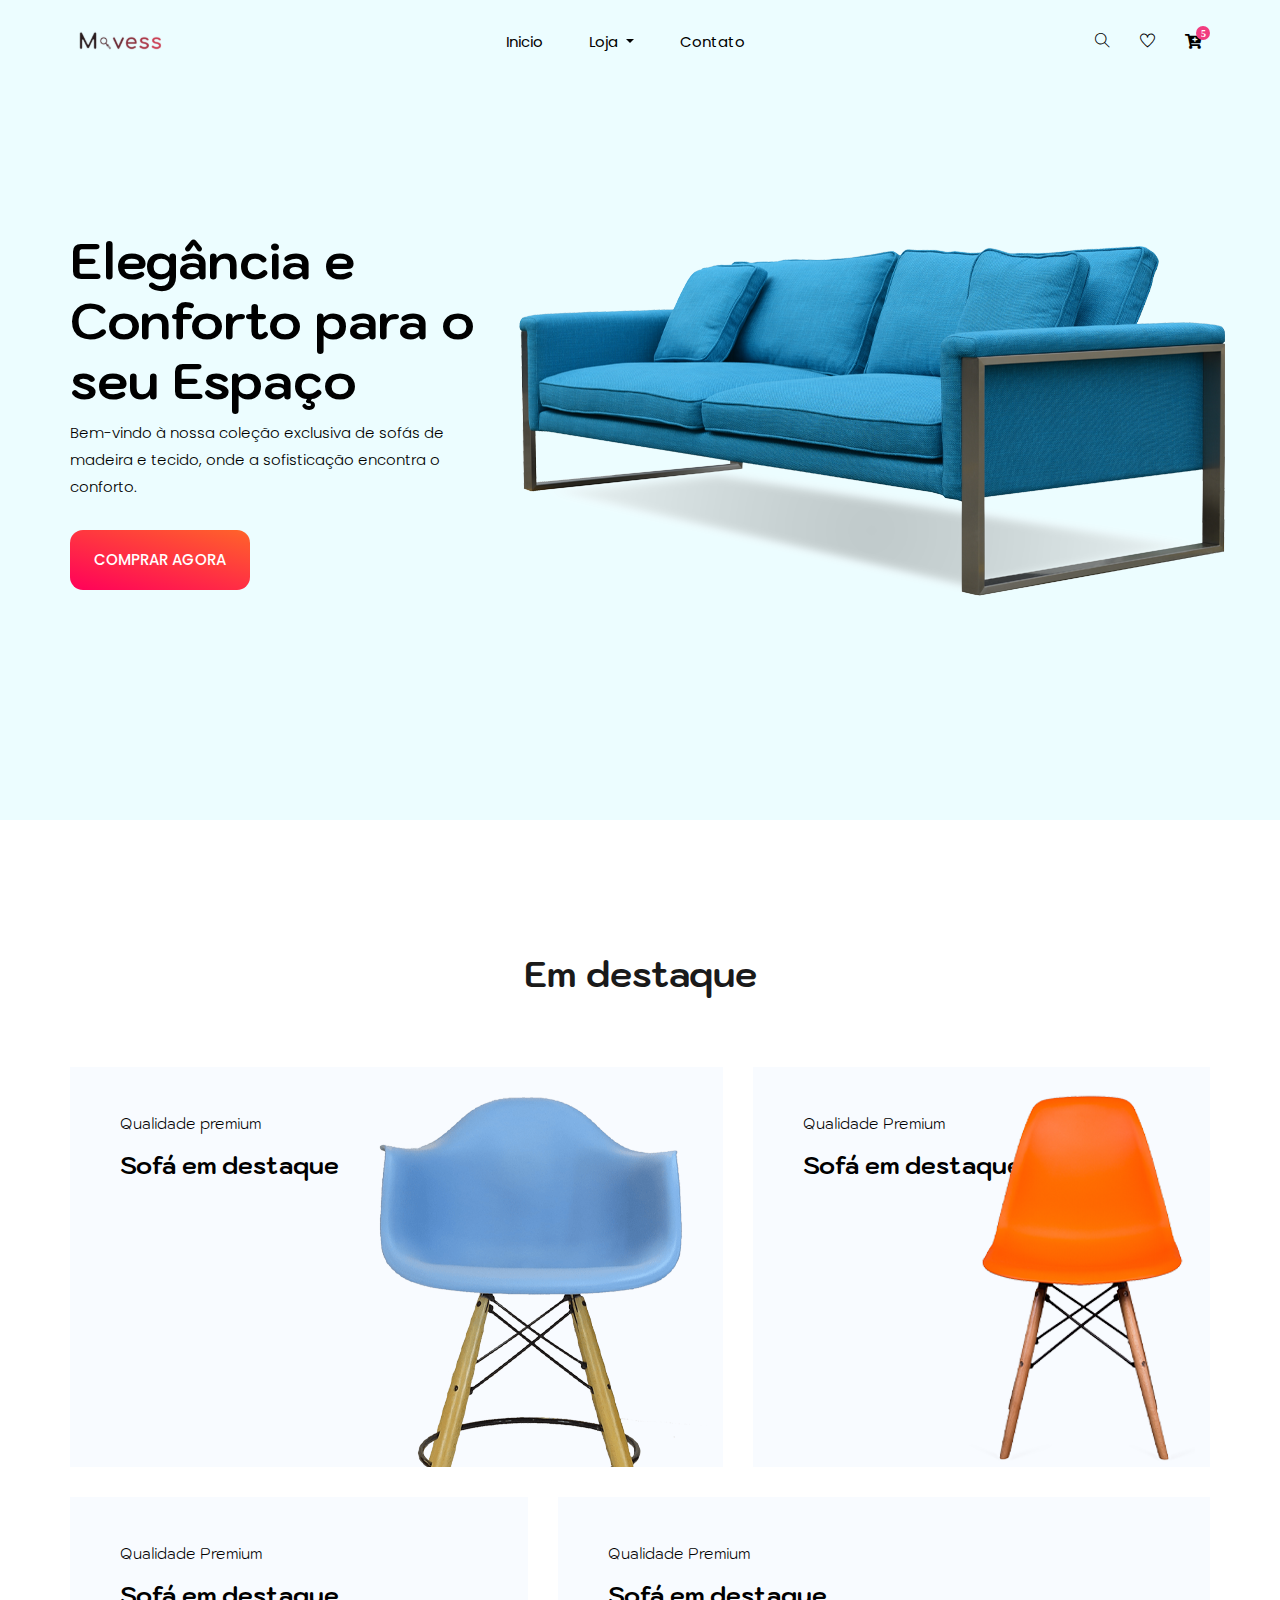
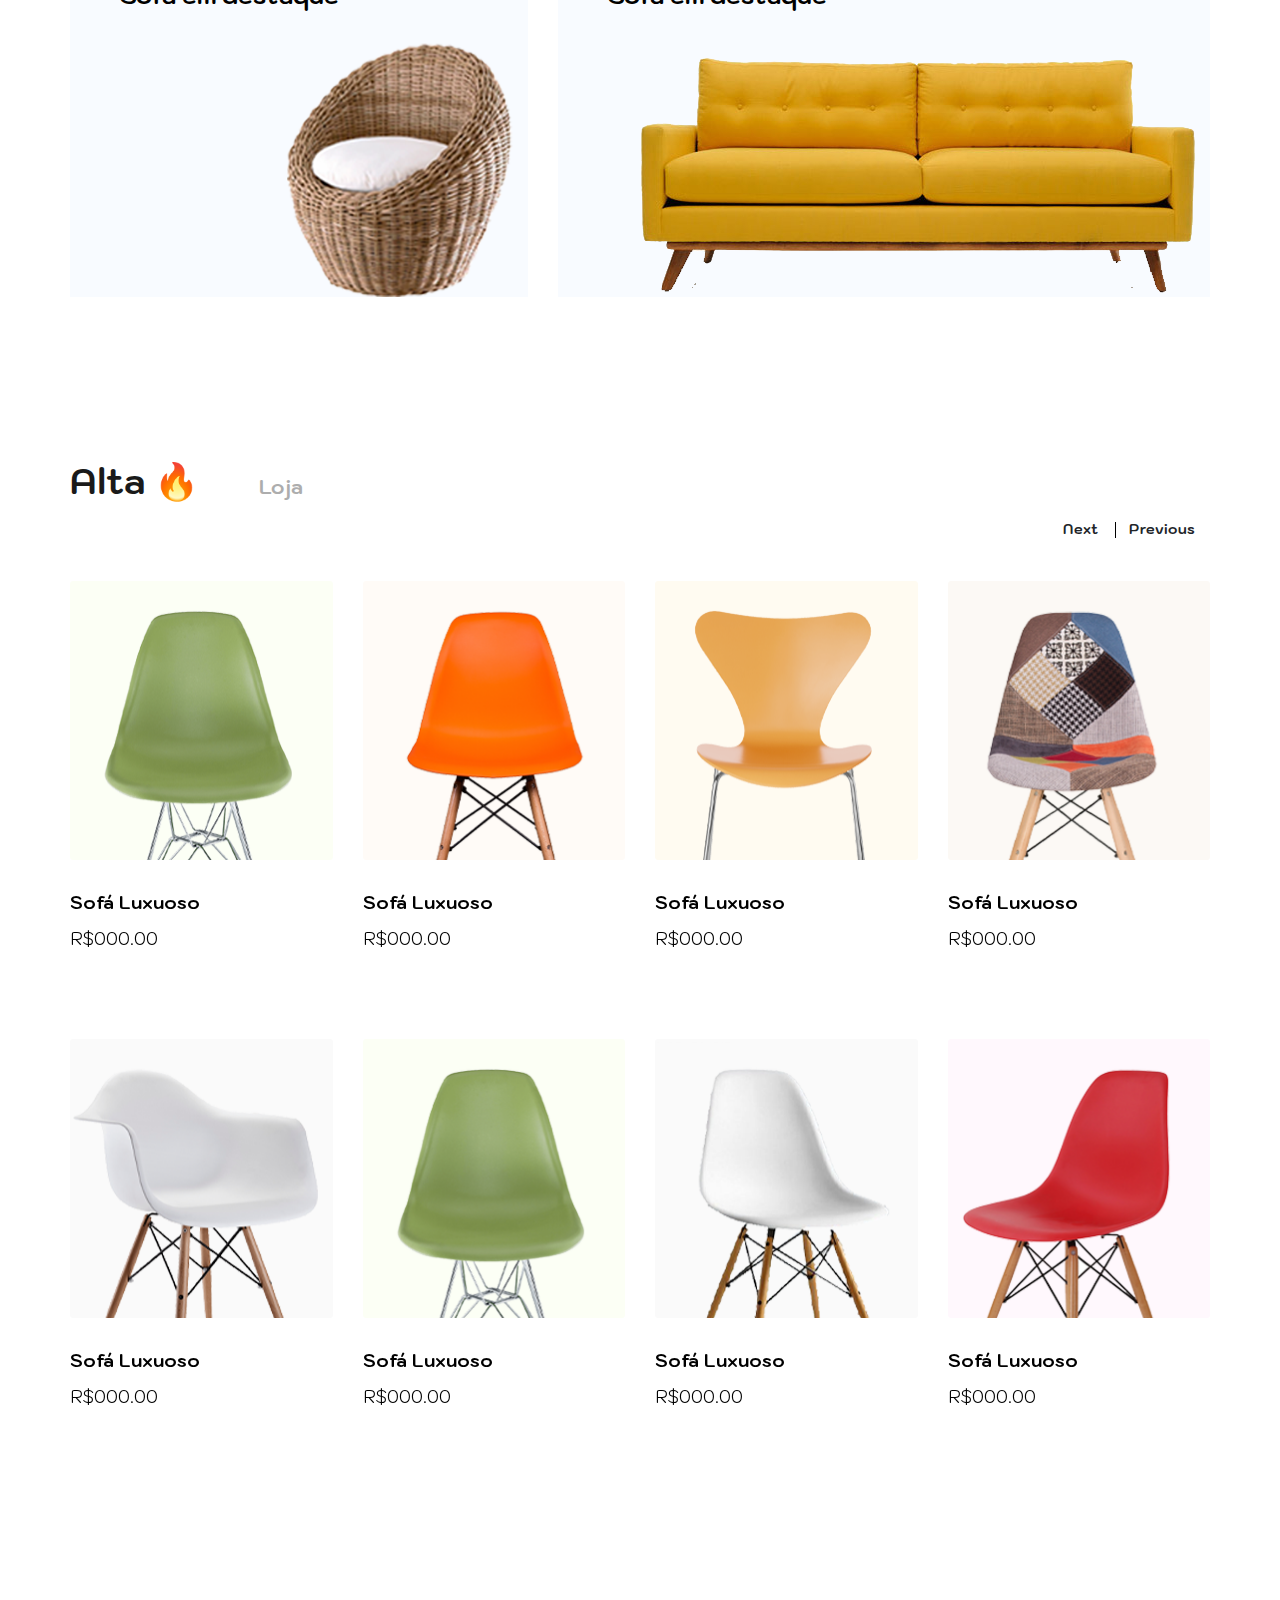
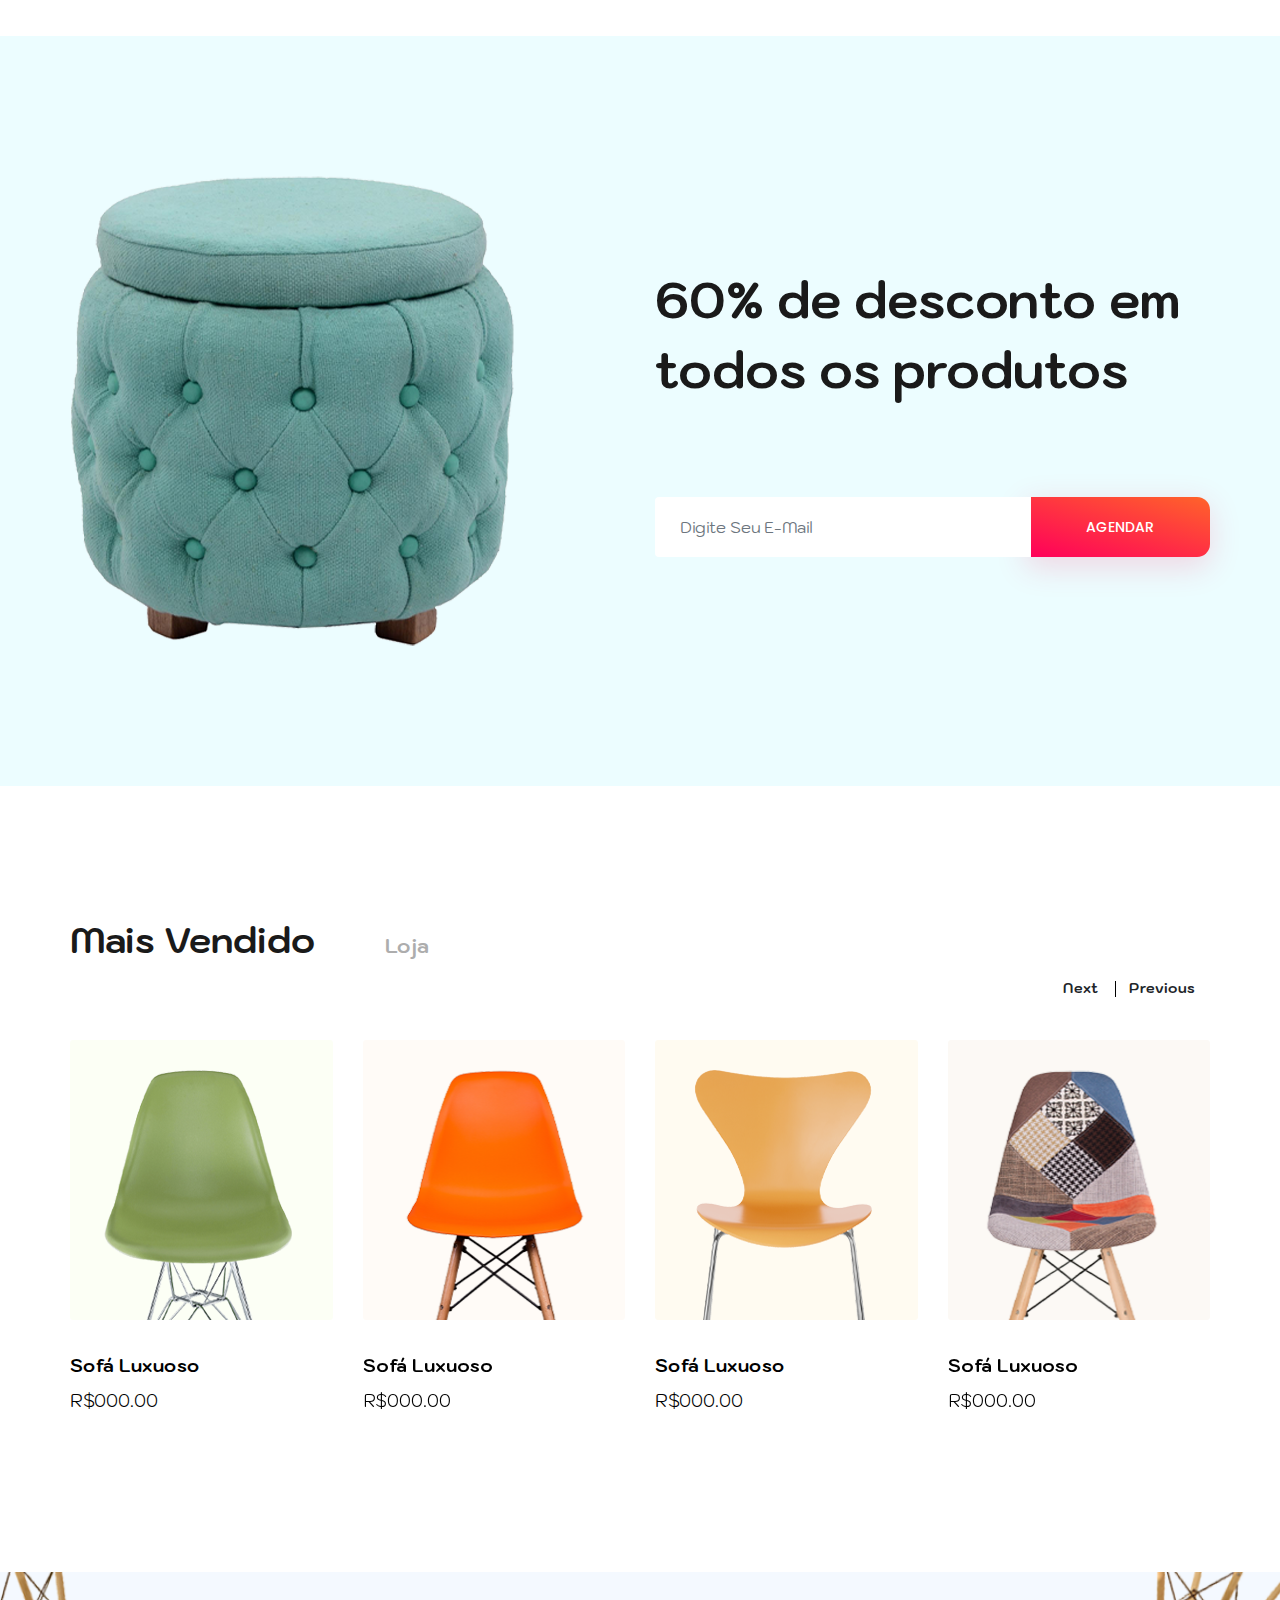
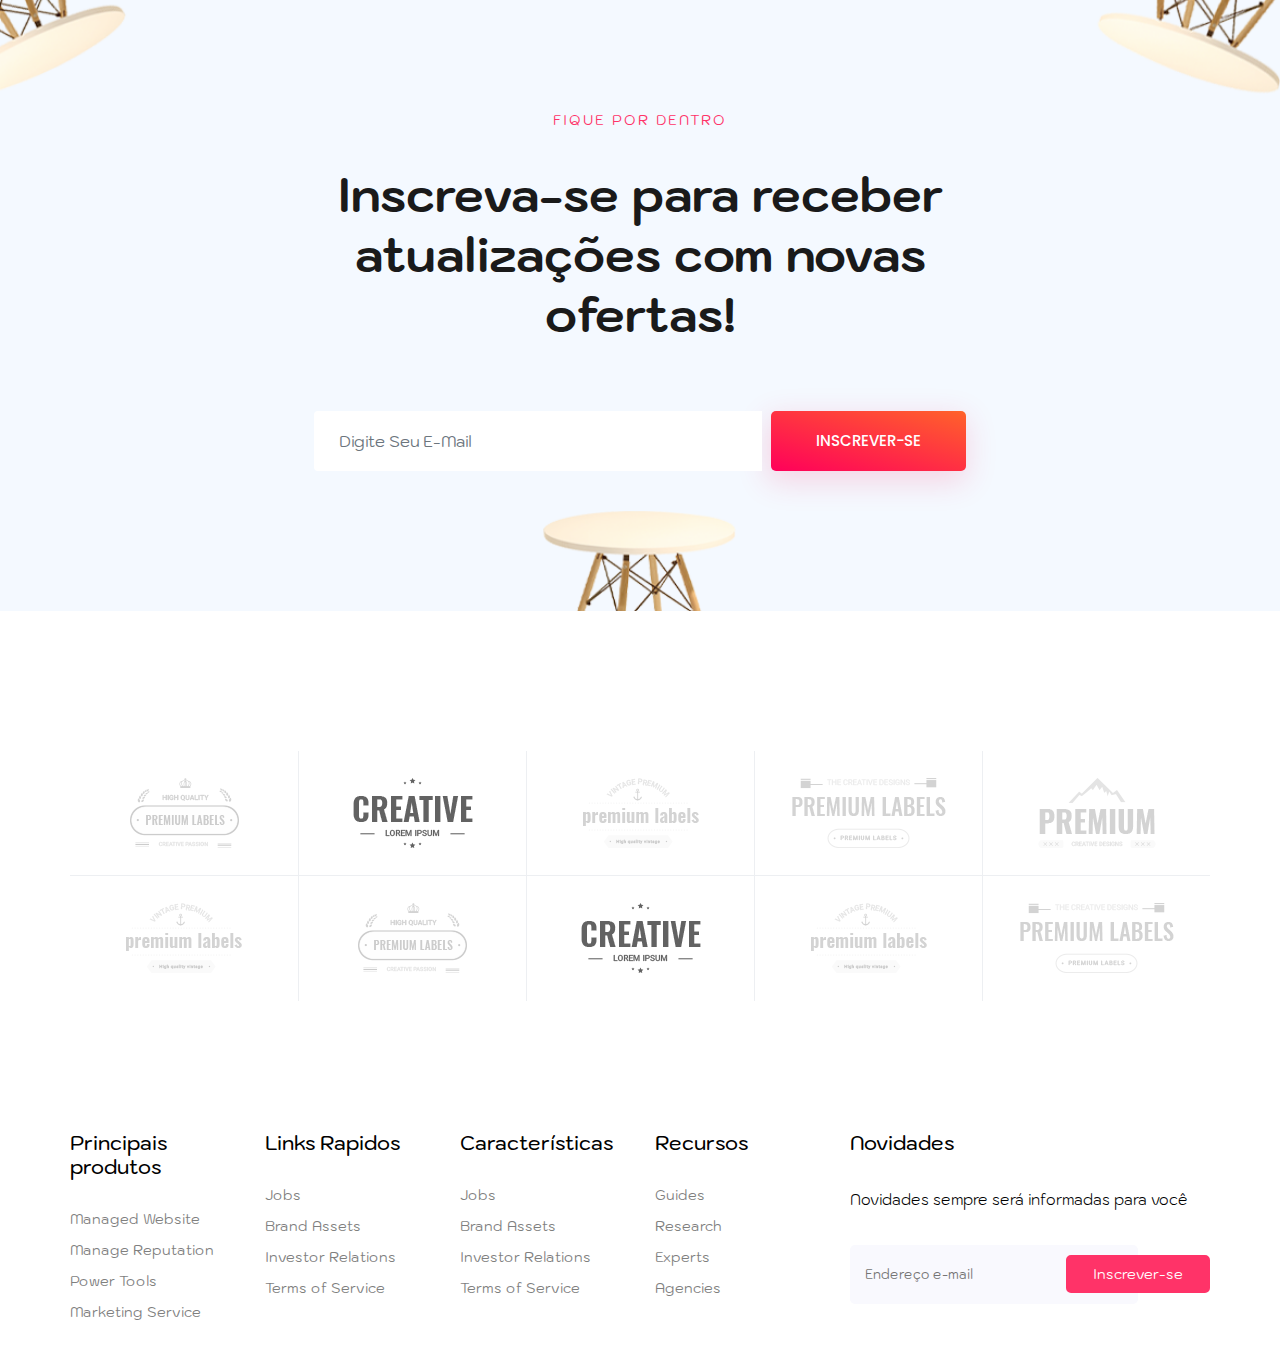
<file: index.html>
<!doctype html>
<html lang="zxx">

<head>
    <!-- Required meta tags -->
    <meta charset="utf-8">
    <meta name="viewport" content="width=device-width, initial-scale=1, shrink-to-fit=no">
    <title>Movess</title>
    <link rel="icon" href="img/ico.svg">
    <!-- Bootstrap CSS -->
    <link rel="stylesheet" href="css/bootstrap.min.css">
    <!-- animate CSS -->
    <link rel="stylesheet" href="css/animate.css">
    <!-- owl carousel CSS -->
    <link rel="stylesheet" href="css/owl.carousel.min.css">
    <!-- font awesome CSS -->
    <link rel="stylesheet" href="css/all.css">
    <!-- flaticon CSS -->
    <link rel="stylesheet" href="css/flaticon.css">
    <link rel="stylesheet" href="css/themify-icons.css">
    <!-- font awesome CSS -->
    <link rel="stylesheet" href="css/magnific-popup.css">
    <!-- swiper CSS -->
    <link rel="stylesheet" href="css/slick.css">
    <!-- style CSS -->
    <link rel="stylesheet" href="css/style.css">
</head>

<body>
    <!--::header part start::-->
    <header class="main_menu home_menu">
        <div class="container">
            <div class="row align-items-center">
                <div class="col-lg-12">
                    <nav class="navbar navbar-expand-lg navbar-light">
                        <a class="navbar-brand" href="index.html"> <img src="img/logo.svg" width="100px" alt="logo"> </a>
                        <button class="navbar-toggler" type="button" data-toggle="collapse"
                            data-target="#navbarSupportedContent" aria-controls="navbarSupportedContent"
                            aria-expanded="false" aria-label="Toggle navigation">
                            <span class="menu_icon"><i class="fas fa-bars"></i></span>
                        </button>

                        <div class="collapse navbar-collapse main-menu-item" id="navbarSupportedContent">
                            <ul class="navbar-nav">
                                <li class="nav-item">
                                    <a class="nav-link" href="index.html">inicio</a>
                                </li>
                                <li class="nav-item dropdown">
                                    <a class="nav-link dropdown-toggle" href="blog.html" id="navbarDropdown_1"
                                        role="button" data-toggle="dropdown" aria-haspopup="true" aria-expanded="false">
                                        Loja
                                    </a>
                                    <div class="dropdown-menu" aria-labelledby="navbarDropdown_1">
                                        <a class="dropdown-item" href="category.html"> categoria</a>
                                        <a class="dropdown-item" href="single-product.html">Detalhes</a>

                                    </div>
                                </li>

                                <li class="nav-item">
                                    <a class="nav-link" href="contact.html">Contato</a>
                                </li>
                            </ul>
                        </div>
                        <div class="hearer_icon d-flex">
                            <a id="search_1" href="javascript:void(0)"><i class="ti-search"></i></a>
                            <a href=""><i class="ti-heart"></i></a>
                            <div class="dropdown cart">


                                <a class="dropdown-toggle" href="cart.html" id="navbarDropdown3" role="button"
                                    data-toggle="dropdown" aria-haspopup="true" aria-expanded="false">
                                    <i class="fas fa-cart-plus"></i>
                                </a>
                                <!-- <div class="dropdown-menu" aria-labelledby="navbarDropdown">
                                    <div class="single_product">
    
                                    </div>
                                </div> -->

                            </div>
                        </div>
                    </nav>
                </div>
            </div>
        </div>
        <div class="search_input" id="search_input_box">
            <div class="container ">
                <form class="d-flex justify-content-between search-inner">
                    <input type="text" class="form-control" id="search_input" placeholder="Search Here">
                    <button type="submit" class="btn"></button>
                    <span class="ti-close" id="close_search" title="Close Search"></span>
                </form>
            </div>
        </div>
    </header>
    <!-- Header part end-->

    <!-- banner part start-->
    <section class="banner_part">
        <div class="container">
            <div class="row align-items-center">
                <div class="col-lg-12">
                    <div class="single_banner_slider">
                        <div class="row">
                            <div class="col-lg-5 col-md-8">
                                <div class="banner_text">
                                    <div class="banner_text_iner">
                                        <h1>Elegância e Conforto para o seu Espaço</h1>
                                        <p>Bem-vindo à nossa coleção exclusiva de sofás de madeira e tecido, onde a sofisticação encontra o conforto.</p>
                                        <a href="category.html" class="btn_2">Comprar agora</a>
                                    </div>
                                </div>
                            </div>
                            <div class="banner_img d-none d-lg-block">
                                <img src="img/banner_img.png" alt="">
                            </div>
                        </div>
                    </div>
                </div>
    </section>
    <!-- banner part start-->

    <!-- feature_part start-->
    <section class="feature_part padding_top">
        <div class="container">
            <div class="row justify-content-center">
                <div class="col-lg-8">
                    <div class="section_tittle text-center">
                        <h2>Em destaque</h2>
                    </div>
                </div>
            </div>
            <div class="row align-items-center justify-content-between">
                <div class="col-lg-7 col-sm-6">
                    <div class="single_feature_post_text">
                        <p>Qualidade premium</p>
                        <h3>Sofá em destaque</h3>
                        <a href="category.html" class="feature_btn">EXPLORE AGORA <i class="fas fa-play"></i></a>
                        <img src="img/feature/feature_1.png" alt="">
                    </div>
                </div>
                <div class="col-lg-5 col-sm-6">
                    <div class="single_feature_post_text">
                        <p>Qualidade Premium</p>
                        <h3>Sofá em destaque</h3>
                        <a href="#" class="feature_btn">EXPLORE AGORA <i class="fas fa-play"></i></a>
                        <img src="img/feature/feature_2.png" alt="">
                    </div>
                </div>
                <div class="col-lg-5 col-sm-6">
                    <div class="single_feature_post_text">
                        <p>Qualidade Premium</p>
                        <h3>Sofá em destaque</h3>
                        <a href="category.html" class="feature_btn">EXPLORE AGORA <i class="fas fa-play"></i></a>
                        <img src="img/feature/feature_3.png" alt="">
                    </div>
                </div>
                <div class="col-lg-7 col-sm-6">
                    <div class="single_feature_post_text">
                        <p>Qualidade Premium</p>
                        <h3>Sofá em destaque</h3>
                        <a href="category.html" class="feature_btn">EXPLORE AGORA <i class="fas fa-play"></i></a>
                        <img src="img/feature/feature_4.png" alt="">
                    </div>
                </div>
            </div>
        </div>
    </section>
    <!-- upcoming_event part start-->

    <!-- product_list start-->
    <section class="product_list section_padding">
        <div class="container">
            <div class="row justify-content-center">
                <div class="col-lg-12">
                    <div class="section_tittle text-center">
                        <h2>Alta 🔥<span>Loja</span></h2>
                    </div>
                </div>
            </div>
            <div class="row">
                <div class="col-lg-12">
                    <div class="product_list_slider owl-carousel">
                        <div class="single_product_list_slider">
                            <div class="row align-items-center justify-content-between">
                                <div class="col-lg-3 col-sm-6">
                                    <div class="single_product_item">
                                        <img src="img/product/product_1.png" alt="">
                                        <div class="single_product_text">
                                            <h4>Sofá Luxuoso</h4>
                                            <h3>R$000.00</h3>
                                            <a href="cart.html" class="add_cart">+ CARRINHO<i class="ti-heart"></i></a>
                                        </div>
                                    </div>
                                </div>
                                <div class="col-lg-3 col-sm-6">
                                    <div class="single_product_item">
                                        <img src="img/product/product_2.png" alt="">
                                        <div class="single_product_text">
                                            <h4>Sofá Luxuoso</h4>
                                            <h3>R$000.00</h3>
                                            <a href="cart.html" class="add_cart">+ CARRINHO<i class="ti-heart"></i></a>
                                        </div>
                                    </div>
                                </div>
                                <div class="col-lg-3 col-sm-6">
                                    <div class="single_product_item">
                                        <img src="img/product/product_3.png" alt="">
                                        <div class="single_product_text">
                                            <h4>Sofá Luxuoso</h4>
                                            <h3>R$000.00</h3>
                                            <a href="cart.html" class="add_cart">+ CARRINHO<i class="ti-heart"></i></a>
                                        </div>
                                    </div>
                                </div>
                                <div class="col-lg-3 col-sm-6">
                                    <div class="single_product_item">
                                        <img src="img/product/product_4.png" alt="">
                                        <div class="single_product_text">
                                            <h4>Sofá Luxuoso</h4>
                                            <h3>R$000.00</h3>
                                            <a href="cart.html" class="add_cart">+ CARRINHO<i class="ti-heart"></i></a>
                                        </div>
                                    </div>
                                </div>
                                <div class="col-lg-3 col-sm-6">
                                    <div class="single_product_item">
                                        <img src="img/product/product_5.png" alt="">
                                        <div class="single_product_text">
                                            <h4>Sofá Luxuoso</h4>
                                            <h3>R$000.00</h3>
                                            <a href="cart.html" class="add_cart">+ CARRINHO<i class="ti-heart"></i></a>
                                        </div>
                                    </div>
                                </div>
                                <div class="col-lg-3 col-sm-6">
                                    <div class="single_product_item">
                                        <img src="img/product/product_6.png" alt="">
                                        <div class="single_product_text">
                                            <h4>Sofá Luxuoso</h4>
                                            <h3>R$000.00</h3>
                                            <a href="cart.html" class="add_cart">+ CARRINHO<i class="ti-heart"></i></a>
                                        </div>
                                    </div>
                                </div>
                                <div class="col-lg-3 col-sm-6">
                                    <div class="single_product_item">
                                        <img src="img/product/product_7.png" alt="">
                                        <div class="single_product_text">
                                            <h4>Sofá Luxuoso</h4>
                                            <h3>R$000.00</h3>
                                            <a href="cart.html" class="add_cart">+ CARRINHO<i class="ti-heart"></i></a>
                                        </div>
                                    </div>
                                </div>
                                <div class="col-lg-3 col-sm-6">
                                    <div class="single_product_item">
                                        <img src="img/product/product_8.png" alt="">
                                        <div class="single_product_text">
                                            <h4>Sofá Luxuoso</h4>
                                            <h3>R$000.00</h3>
                                            <a href="cart.html" class="add_cart">+ CARRINHO<i class="ti-heart"></i></a>
                                        </div>
                                    </div>
                                </div>
                            </div>
                        </div>
                        <div class="single_product_list_slider">
                            <div class="row align-items-center justify-content-between">
                                <div class="col-lg-3 col-sm-6">
                                    <div class="single_product_item">
                                        <img src="img/product/product_1.png" alt="">
                                        <div class="single_product_text">
                                            <h4>Sofá Luxuoso</h4>
                                            <h3>R$000.00</h3>
                                            <a href="cart.html" class="add_cart">+ CARRINHO<i class="ti-heart"></i></a>
                                        </div>
                                    </div>
                                </div>
                                <div class="col-lg-3 col-sm-6">
                                    <div class="single_product_item">
                                        <img src="img/product/product_2.png" alt="">
                                        <div class="single_product_text">
                                            <h4>Sofá Luxuoso</h4>
                                            <h3>R$000.00</h3>
                                            <a href="cart.html" class="add_cart">+ CARRINHO<i class="ti-heart"></i></a>
                                        </div>
                                    </div>
                                </div>
                                <div class="col-lg-3 col-sm-6">
                                    <div class="single_product_item">
                                        <img src="img/product/product_3.png" alt="">
                                        <div class="single_product_text">
                                            <h4>Sofá Luxuoso</h4>
                                            <h3>R$000.00</h3>
                                            <a href="cart.html" class="add_cart">+ CARRINHO<i class="ti-heart"></i></a>
                                        </div>
                                    </div>
                                </div>
                                <div class="col-lg-3 col-sm-6">
                                    <div class="single_product_item">
                                        <img src="img/product/product_4.png" alt="">
                                        <div class="single_product_text">
                                            <h4>Sofá Luxuoso</h4>
                                            <h3>R$000.00</h3>
                                            <a href="cart.html" class="add_cart">+ CARRINHO<i class="ti-heart"></i></a>
                                        </div>
                                    </div>
                                </div>
                                <div class="col-lg-3 col-sm-6">
                                    <div class="single_product_item">
                                        <img src="img/product/product_5.png" alt="">
                                        <div class="single_product_text">
                                            <h4>Sofá Luxuoso</h4>
                                            <h3>R$000.00</h3>
                                            <a href="cart.html" class="add_cart">+ CARRINHO<i class="ti-heart"></i></a>
                                        </div>
                                    </div>
                                </div>
                                <div class="col-lg-3 col-sm-6">
                                    <div class="single_product_item">
                                        <img src="img/product/product_6.png" alt="">
                                        <div class="single_product_text">
                                            <h4>Sofá Luxuoso</h4>
                                            <h3>R$000.00</h3>
                                            <a href="cart.html" class="add_cart">+ CARRINHO<i class="ti-heart"></i></a>
                                        </div>
                                    </div>
                                </div>
                                <div class="col-lg-3 col-sm-6">
                                    <div class="single_product_item">
                                        <img src="img/product/product_7.png" alt="">
                                        <div class="single_product_text">
                                            <h4>Sofá Luxuoso</h4>
                                            <h3>R$000.00</h3>
                                            <a href="cart.html" class="add_cart">+ CARRINHO<i class="ti-heart"></i></a>
                                        </div>
                                    </div>
                                </div>
                                <div class="col-lg-3 col-sm-6">
                                    <div class="single_product_item">
                                        <img src="img/product/product_8.png" alt="">
                                        <div class="single_product_text">
                                            <h4>Sofá Luxuoso</h4>
                                            <h3>R$000.00</h3>
                                            <a href="cart.html" class="add_cart">+ CARRINHO<i class="ti-heart"></i></a>
                                        </div>
                                    </div>
                                </div>
                            </div>
                        </div>
                    </div>
                </div>
            </div>
        </div>
    </section>
    <!-- product_list part start-->

    <!-- awesome_shop start-->
    <section class="our_offer section_padding">
        <div class="container">
            <div class="row align-items-center justify-content-between">
                <div class="col-lg-6 col-md-6">
                    <div class="offer_img">
                        <img src="img/offer_img.png" alt="">
                    </div>
                </div>
                <div class="col-lg-6 col-md-6">
                    <div class="offer_text">
                        <h2>60% de desconto em todos os produtos</h2>
                        <div class="date_countdown">
                            <div id="timer">
                                <div id="days" class="date"></div>
                                <div id="hours" class="date"></div>
                                <div id="minutes" class="date"></div>
                                <div id="seconds" class="date"></div>
                            </div>
                        </div>
                        <div class="input-group">
                            <input type="text" class="form-control" placeholder="Digite seu e-mail"
                                aria-label="Recipient's username" aria-describedby="basic-addon2">
                            <div class="input-group-append">
                                <a href="#" class="input-group-text btn_2" id="basic-addon2">Agendar</a>
                            </div>
                        </div>
                    </div>
                </div>
            </div>
        </div>
    </section>
    <!-- awesome_shop part start-->

    <!-- product_list part start-->
    <section class="product_list best_seller section_padding">
        <div class="container">
            <div class="row justify-content-center">
                <div class="col-lg-12">
                    <div class="section_tittle text-center">
                        <h2>Mais vendido <span>Loja</span></h2>
                    </div>
                </div>
            </div>
            <div class="row align-items-center justify-content-between">
                <div class="col-lg-12">
                    <div class="best_product_slider owl-carousel">
                        <div class="single_product_item">
                            <img src="img/product/product_1.png" alt="">
                            <div class="single_product_text">
                                <h4>Sofá Luxuoso</h4>
                                <h3>R$000.00</h3>
                            </div>
                        </div>
                        <div class="single_product_item">
                            <img src="img/product/product_2.png" alt="">
                            <div class="single_product_text">
                                <h4>Sofá Luxuoso</h4>
                                <h3>R$000.00</h3>
                            </div>
                        </div>
                        <div class="single_product_item">
                            <img src="img/product/product_3.png" alt="">
                            <div class="single_product_text">
                                <h4>Sofá Luxuoso</h4>
                                <h3>R$000.00</h3>
                            </div>
                        </div>
                        <div class="single_product_item">
                            <img src="img/product/product_4.png" alt="">
                            <div class="single_product_text">
                                <h4>Sofá Luxuoso</h4>
                                <h3>R$000.00</h3>
                            </div>
                        </div>
                        <div class="single_product_item">
                            <img src="img/product/product_5.png" alt="">
                            <div class="single_product_text">
                                <h4>Sofá Luxuoso</h4>
                                <h3>R$000.00</h3>
                            </div>
                        </div>
                    </div>
                </div>
            </div>
        </div>
    </section>
    <!-- product_list part end-->

    <!-- subscribe_area part start-->
    <section class="subscribe_area section_padding">
        <div class="container">
            <div class="row justify-content-center">
                <div class="col-lg-7">
                    <div class="subscribe_area_text text-center">
                        <h5>Fique por dentro</h5>
                        <h2>Inscreva-se para receber atualizações
                            com novas ofertas!</h2>
                        <div class="input-group">
                            <input type="text" class="form-control" placeholder="digite seu e-mail"
                                aria-label="Recipient's username" aria-describedby="basic-addon2">
                            <div class="input-group-append">
                                <a href="#" class="input-group-text btn_2" id="basic-addon2">Inscrever-se</a>
                            </div>
                        </div>
                    </div>
                </div>
            </div>
        </div>
    </section>
    <!--::subscribe_area part end::-->

    <!-- subscribe_area part start-->
    <section class="client_logo padding_top">
        <div class="container">
            <div class="row align-items-center">
                <div class="col-lg-12">
                    <div class="single_client_logo">
                        <img src="img/client_logo/client_logo_1.png" alt="">
                    </div>
                    <div class="single_client_logo">
                        <img src="img/client_logo/client_logo_2.png" alt="">
                    </div>
                    <div class="single_client_logo">
                        <img src="img/client_logo/client_logo_3.png" alt="">
                    </div>
                    <div class="single_client_logo">
                        <img src="img/client_logo/client_logo_4.png" alt="">
                    </div>
                    <div class="single_client_logo">
                        <img src="img/client_logo/client_logo_5.png" alt="">
                    </div>
                    <div class="single_client_logo">
                        <img src="img/client_logo/client_logo_3.png" alt="">
                    </div>
                    <div class="single_client_logo">
                        <img src="img/client_logo/client_logo_1.png" alt="">
                    </div>
                    <div class="single_client_logo">
                        <img src="img/client_logo/client_logo_2.png" alt="">
                    </div>
                    <div class="single_client_logo">
                        <img src="img/client_logo/client_logo_3.png" alt="">
                    </div>
                    <div class="single_client_logo">
                        <img src="img/client_logo/client_logo_4.png" alt="">
                    </div>
                </div>
            </div>
        </div>
    </section>
    <!--::subscribe_area part end::-->

    <!--::footer_part start::-->
    <footer class="footer_part">
        <div class="container">
            <div class="row justify-content-around">
                <div class="col-sm-6 col-lg-2">
                    <div class="single_footer_part">
                        <h4>Principais produtos</h4>
                        <ul class="list-unstyled">
                            <li><a href="">Managed Website</a></li>
                            <li><a href="">Manage Reputation</a></li>
                            <li><a href="">Power Tools</a></li>
                            <li><a href="">Marketing Service</a></li>
                        </ul>
                    </div>
                </div>
                <div class="col-sm-6 col-lg-2">
                    <div class="single_footer_part">
                        <h4>Links Rapidos</h4>
                        <ul class="list-unstyled">
                            <li><a href="">Jobs</a></li>
                            <li><a href="">Brand Assets</a></li>
                            <li><a href="">Investor Relations</a></li>
                            <li><a href="">Terms of Service</a></li>
                        </ul>
                    </div>
                </div>
                <div class="col-sm-6 col-lg-2">
                    <div class="single_footer_part">
                        <h4>Características</h4>
                        <ul class="list-unstyled">
                            <li><a href="">Jobs</a></li>
                            <li><a href="">Brand Assets</a></li>
                            <li><a href="">Investor Relations</a></li>
                            <li><a href="">Terms of Service</a></li>
                        </ul>
                    </div>
                </div>
                <div class="col-sm-6 col-lg-2">
                    <div class="single_footer_part">
                        <h4>Recursos</h4>
                        <ul class="list-unstyled">
                            <li><a href="">Guides</a></li>
                            <li><a href="">Research</a></li>
                            <li><a href="">Experts</a></li>
                            <li><a href="">Agencies</a></li>
                        </ul>
                    </div>
                </div>
                <div class="col-sm-6 col-lg-4">
                    <div class="single_footer_part">
                        <h4>Novidades</h4>
                        <p>Novidades sempre será informadas para você
                        </p>
                        <div id="mc_embed_signup">
                            <form target="_blank"
                                action="https://spondonit.us12.list-manage.com/subscribe/post?u=1462626880ade1ac87bd9c93a&amp;id=92a4423d01"
                                method="get" class="subscribe_form relative mail_part">
                                <input type="email" name="email" id="newsletter-form-email" placeholder="Endereço e-mail"
                                    class="placeholder hide-on-focus" onfocus="this.placeholder = ''"
                                    onblur="this.placeholder = ' Email Address '">
                                <button type="submit" name="submit" id="newsletter-submit"
                                    class="email_icon newsletter-submit button-contactForm">Inscrever-se</button>
                                <div class="mt-10 info"></div>
                            </form>
                        </div>
                    </div>
                </div>
            </div>

        </div>
    
    </footer>
    <!--::footer_part end::-->

    <!-- jquery plugins here-->
    <script src="js/jquery-1.12.1.min.js"></script>
    <!-- popper js -->
    <script src="js/popper.min.js"></script>
    <!-- bootstrap js -->
    <script src="js/bootstrap.min.js"></script>
    <!-- easing js -->
    <script src="js/jquery.magnific-popup.js"></script>
    <!-- swiper js -->
    <script src="js/swiper.min.js"></script>
    <!-- swiper js -->
    <script src="js/masonry.pkgd.js"></script>
    <!-- particles js -->
    <script src="js/owl.carousel.min.js"></script>
    <script src="js/jquery.nice-select.min.js"></script>
    <!-- slick js -->
    <script src="js/slick.min.js"></script>
    <script src="js/jquery.counterup.min.js"></script>
    <script src="js/waypoints.min.js"></script>
    <script src="js/contact.js"></script>
    <script src="js/jquery.ajaxchimp.min.js"></script>
    <script src="js/jquery.form.js"></script>
    <script src="js/jquery.validate.min.js"></script>
    <script src="js/mail-script.js"></script>
    <!-- custom js -->
    <script src="js/custom.js"></script>
</body>

</html>
</file>
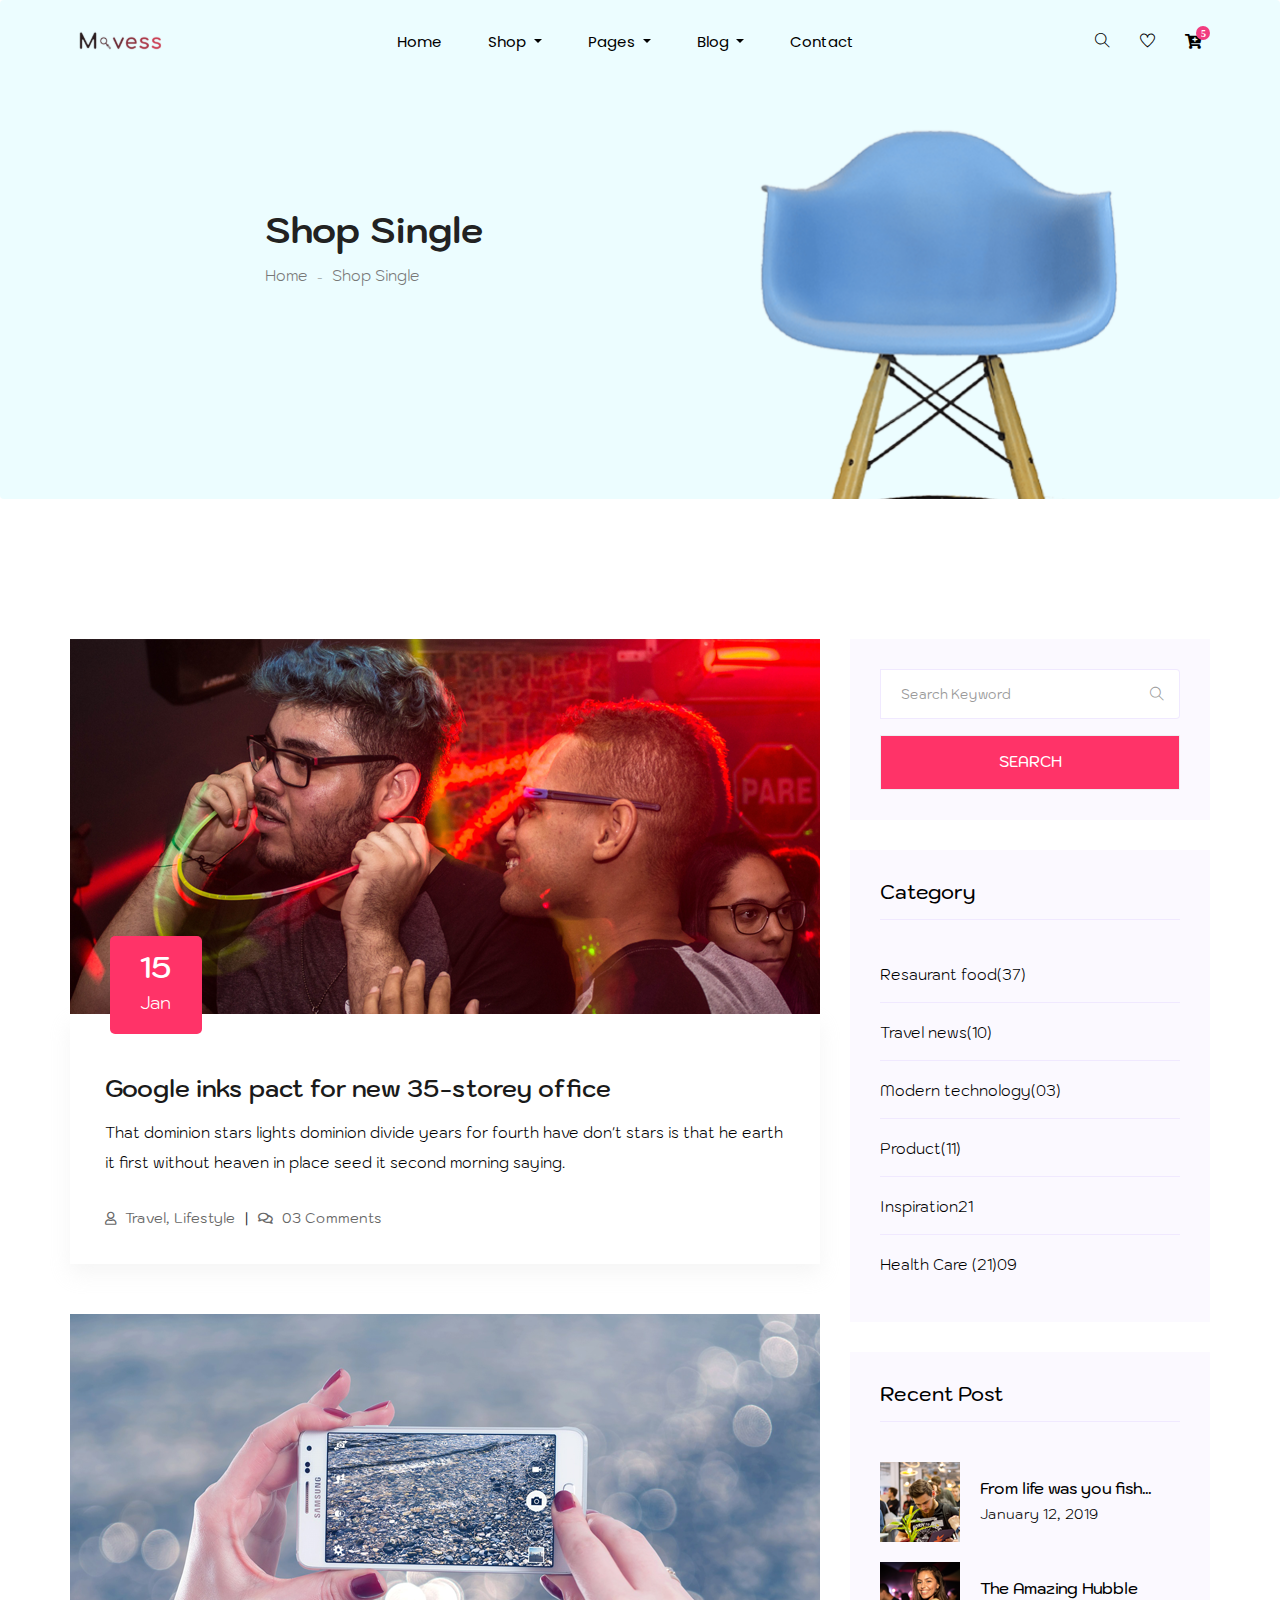
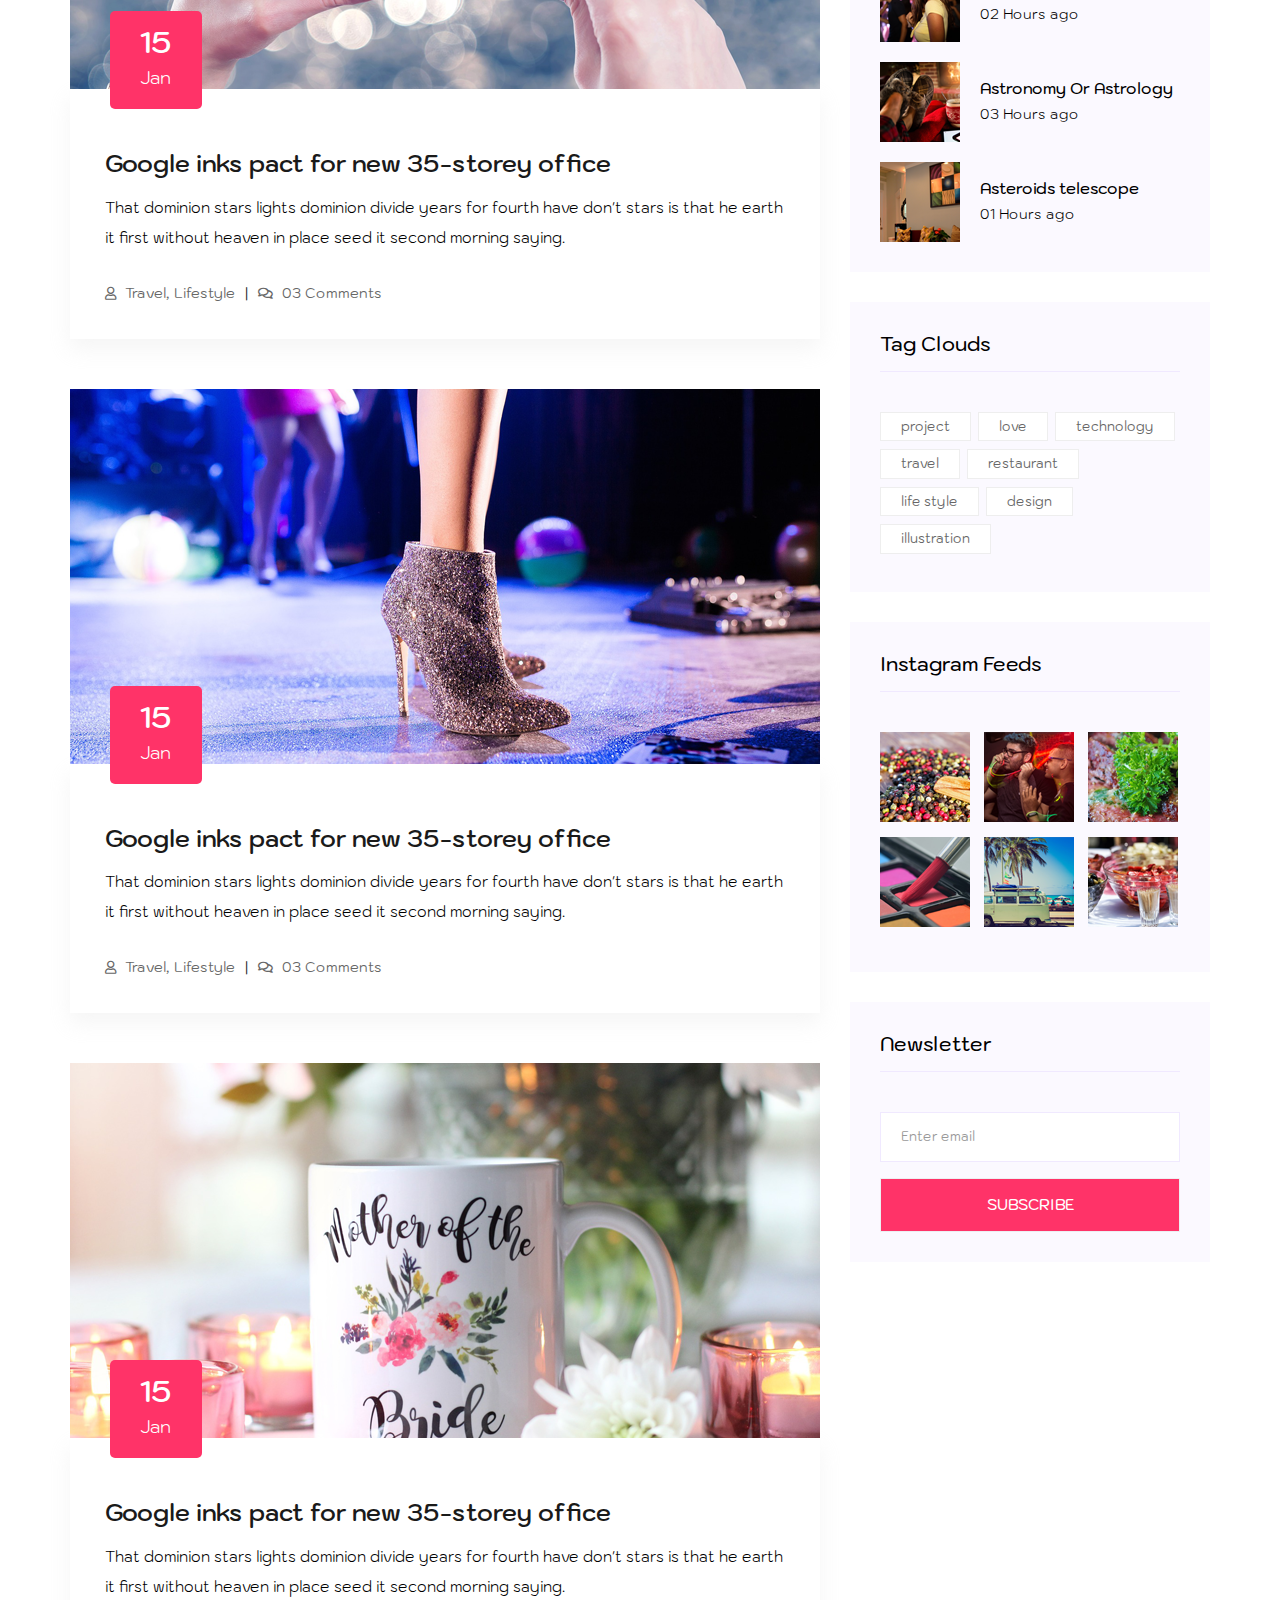
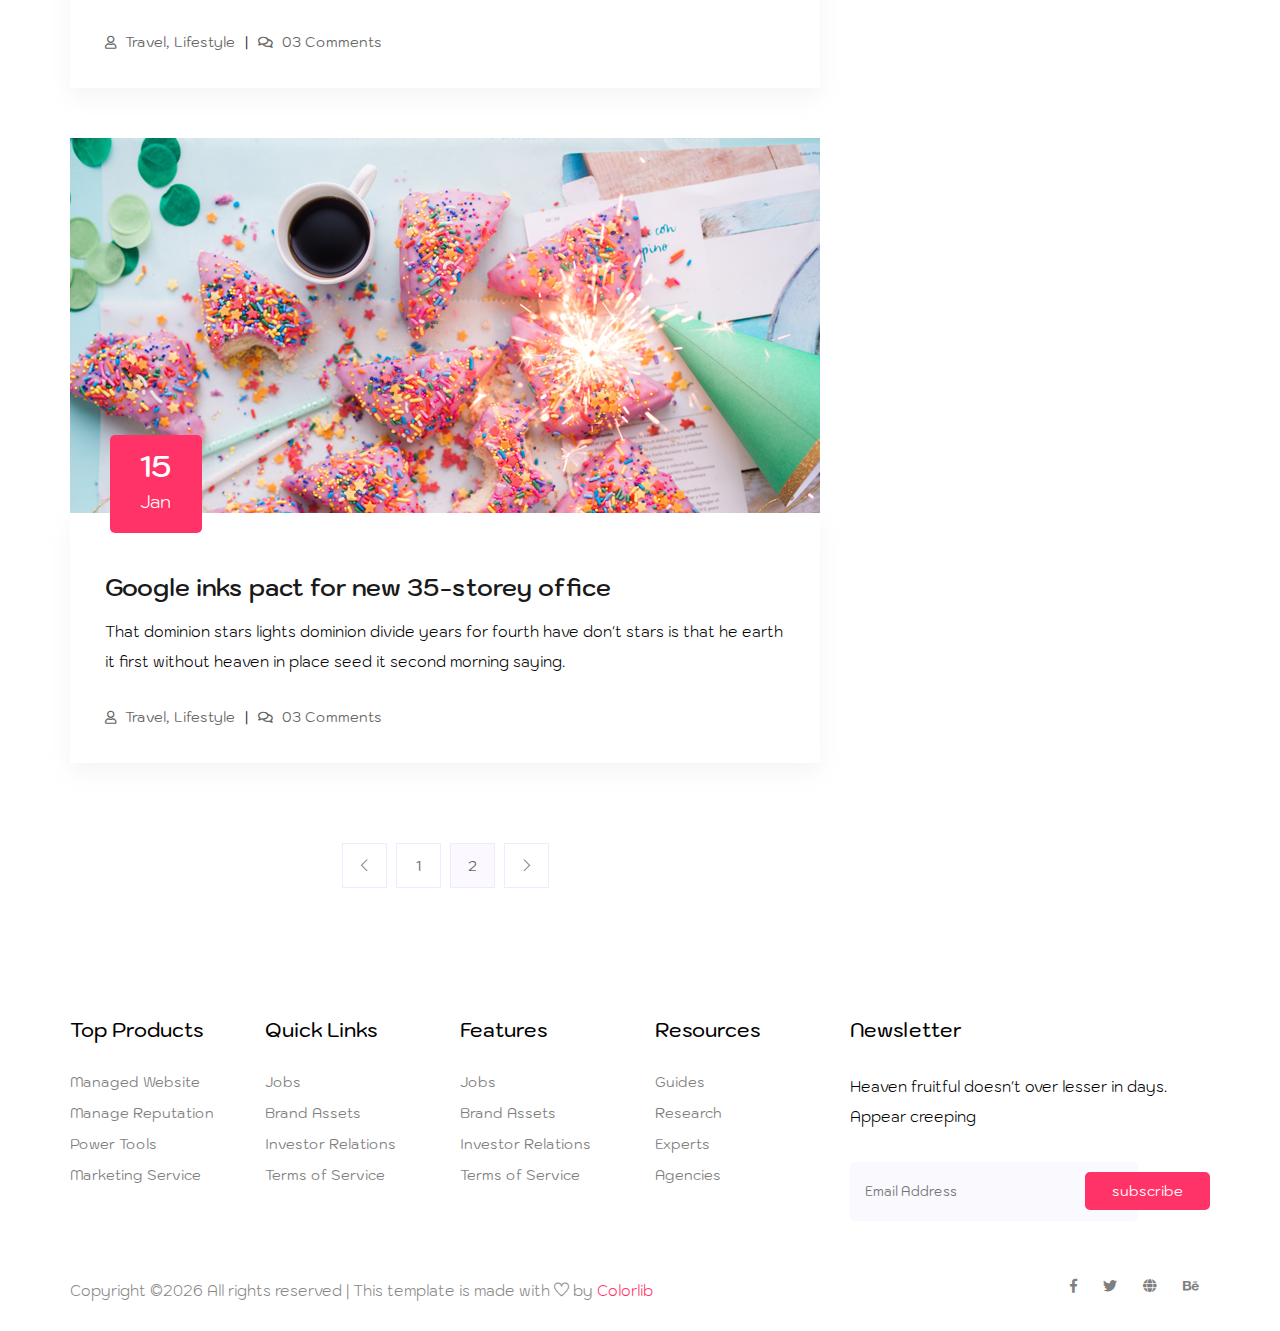
<file: blog.html>
<!doctype html>
<html lang="zxx">

<head>
    <!-- Required meta tags -->
    <meta charset="utf-8">
    <meta name="viewport" content="width=device-width, initial-scale=1, shrink-to-fit=no">
    <title>Movess</title>
    <link rel="icon" href="img/ico.svg">
    <!-- Bootstrap CSS -->
    <link rel="stylesheet" href="css/bootstrap.min.css">
    <!-- animate CSS -->
    <link rel="stylesheet" href="css/animate.css">
    <!-- owl carousel CSS -->
    <link rel="stylesheet" href="css/owl.carousel.min.css">
    <!-- font awesome CSS -->
    <link rel="stylesheet" href="css/all.css">
    <!-- flaticon CSS -->
    <link rel="stylesheet" href="css/flaticon.css">
    <link rel="stylesheet" href="css/themify-icons.css">
    <!-- font awesome CSS -->
    <link rel="stylesheet" href="css/magnific-popup.css">
    <!-- swiper CSS -->
    <link rel="stylesheet" href="css/slick.css">
    <!-- style CSS -->
    <link rel="stylesheet" href="css/style.css">
</head>

<body>
    <!--::header part start::-->
    <header class="main_menu home_menu">
        <div class="container">
            <div class="row align-items-center">
                <div class="col-lg-12">
                    <nav class="navbar navbar-expand-lg navbar-light">
                        <a class="navbar-brand" href="index.html"> <img src="img/logo.svg" width="100px" alt="logo"> </a>
                        <button class="navbar-toggler" type="button" data-toggle="collapse"
                            data-target="#navbarSupportedContent" aria-controls="navbarSupportedContent"
                            aria-expanded="false" aria-label="Toggle navigation">
                            <span class="menu_icon"><i class="fas fa-bars"></i></span>
                        </button>

                        <div class="collapse navbar-collapse main-menu-item" id="navbarSupportedContent">
                            <ul class="navbar-nav">
                                <li class="nav-item">
                                    <a class="nav-link" href="index.html">Home</a>
                                </li>
                                <li class="nav-item dropdown">
                                    <a class="nav-link dropdown-toggle" href="blog.html" id="navbarDropdown_1"
                                        role="button" data-toggle="dropdown" aria-haspopup="true" aria-expanded="false">
                                        Shop
                                    </a>
                                    <div class="dropdown-menu" aria-labelledby="navbarDropdown_1">
                                        <a class="dropdown-item" href="category.html"> shop category</a>
                                        <a class="dropdown-item" href="single-product.html">product details</a>
                                        
                                    </div>
                                </li>
                                <li class="nav-item dropdown">
                                    <a class="nav-link dropdown-toggle" href="blog.html" id="navbarDropdown_3"
                                        role="button" data-toggle="dropdown" aria-haspopup="true" aria-expanded="false">
                                        pages
                                    </a>
                                    <div class="dropdown-menu" aria-labelledby="navbarDropdown_2">
                                        <a class="dropdown-item" href="login.html"> login</a>
                                        <a class="dropdown-item" href="tracking.html">tracking</a>
                                        <a class="dropdown-item" href="checkout.html">product checkout</a>
                                        <a class="dropdown-item" href="cart.html">shopping cart</a>
                                        <a class="dropdown-item" href="confirmation.html">confirmation</a>
                                        <a class="dropdown-item" href="elements.html">elements</a>
                                    </div>
                                </li>
                                <li class="nav-item dropdown">
                                    <a class="nav-link dropdown-toggle" href="blog.html" id="navbarDropdown_2"
                                        role="button" data-toggle="dropdown" aria-haspopup="true" aria-expanded="false">
                                        blog
                                    </a>
                                    <div class="dropdown-menu" aria-labelledby="navbarDropdown_2">
                                        <a class="dropdown-item" href="blog.html"> blog</a>
                                        <a class="dropdown-item" href="single-blog.html">Single blog</a>
                                    </div>
                                </li>
                                
                                <li class="nav-item">
                                    <a class="nav-link" href="contact.html">Contact</a>
                                </li>
                            </ul>
                        </div>
                        <div class="hearer_icon d-flex">
                            <a id="search_1" href="javascript:void(0)"><i class="ti-search"></i></a>
                            <a href=""><i class="ti-heart"></i></a>
                            <div class="dropdown cart">
                                <a class="dropdown-toggle" href="#" id="navbarDropdown3" role="button"
                                    data-toggle="dropdown" aria-haspopup="true" aria-expanded="false">
                                    <i class="fas fa-cart-plus"></i>
                                </a>
                                <!-- <div class="dropdown-menu" aria-labelledby="navbarDropdown">
                                    <div class="single_product">
    
                                    </div>
                                </div> -->
                                
                            </div>
                        </div>
                    </nav>
                </div>
            </div>
        </div>
        <div class="search_input" id="search_input_box">
            <div class="container ">
                <form class="d-flex justify-content-between search-inner">
                    <input type="text" class="form-control" id="search_input" placeholder="Search Here">
                    <button type="submit" class="btn"></button>
                    <span class="ti-close" id="close_search" title="Close Search"></span>
                </form>
            </div>
        </div>
    </header>
    <!-- Header part end-->

    <!--================Home Banner Area =================-->
    <!-- breadcrumb start-->
    <section class="breadcrumb breadcrumb_bg">
        <div class="container">
            <div class="row justify-content-center">
                <div class="col-lg-8">
                    <div class="breadcrumb_iner">
                        <div class="breadcrumb_iner_item">
                            <h2>Shop Single</h2>
                            <p>Home <span>-</span> Shop Single</p>
                        </div>
                    </div>
                </div>
            </div>
        </div>
    </section>
    <!-- breadcrumb start-->

    <!--================Blog Area =================-->
    <section class="blog_area padding_top">
        <div class="container">
            <div class="row">
                <div class="col-lg-8 mb-5 mb-lg-0">
                    <div class="blog_left_sidebar">
                        <article class="blog_item">
                            <div class="blog_item_img">
                                <img class="card-img rounded-0" src="img/blog/single_blog_1.png" alt="">
                                <a href="#" class="blog_item_date">
                                    <h3>15</h3>
                                    <p>Jan</p>
                                </a>
                            </div>

                            <div class="blog_details">
                                <a class="d-inline-block" href="single-blog.html">
                                    <h2>Google inks pact for new 35-storey office</h2>
                                </a>
                                <p>That dominion stars lights dominion divide years for fourth have don't stars is that
                                    he earth it first without heaven in place seed it second morning saying.</p>
                                <ul class="blog-info-link">
                                    <li><a href="#"><i class="far fa-user"></i> Travel, Lifestyle</a></li>
                                    <li><a href="#"><i class="far fa-comments"></i> 03 Comments</a></li>
                                </ul>
                            </div>
                        </article>

                        <article class="blog_item">
                            <div class="blog_item_img">
                                <img class="card-img rounded-0" src="img/blog/single_blog_2.png" alt="">
                                <a href="#" class="blog_item_date">
                                    <h3>15</h3>
                                    <p>Jan</p>
                                </a>
                            </div>

                            <div class="blog_details">
                                <a class="d-inline-block" href="single-blog.html">
                                    <h2>Google inks pact for new 35-storey office</h2>
                                </a>
                                <p>That dominion stars lights dominion divide years for fourth have don't stars is that
                                    he earth it first without heaven in place seed it second morning saying.</p>
                                <ul class="blog-info-link">
                                    <li><a href="#"><i class="far fa-user"></i> Travel, Lifestyle</a></li>
                                    <li><a href="#"><i class="far fa-comments"></i> 03 Comments</a></li>
                                </ul>
                            </div>
                        </article>

                        <article class="blog_item">
                            <div class="blog_item_img">
                                <img class="card-img rounded-0" src="img/blog/single_blog_3.png" alt="">
                                <a href="#" class="blog_item_date">
                                    <h3>15</h3>
                                    <p>Jan</p>
                                </a>
                            </div>

                            <div class="blog_details">
                                <a class="d-inline-block" href="single-blog.html">
                                    <h2>Google inks pact for new 35-storey office</h2>
                                </a>
                                <p>That dominion stars lights dominion divide years for fourth have don't stars is that
                                    he earth it first without heaven in place seed it second morning saying.</p>
                                <ul class="blog-info-link">
                                    <li><a href="#"><i class="far fa-user"></i> Travel, Lifestyle</a></li>
                                    <li><a href="#"><i class="far fa-comments"></i> 03 Comments</a></li>
                                </ul>
                            </div>
                        </article>

                        <article class="blog_item">
                            <div class="blog_item_img">
                                <img class="card-img rounded-0" src="img/blog/single_blog_4.png" alt="">
                                <a href="#" class="blog_item_date">
                                    <h3>15</h3>
                                    <p>Jan</p>
                                </a>
                            </div>

                            <div class="blog_details">
                                <a class="d-inline-block" href="single-blog.html">
                                    <h2>Google inks pact for new 35-storey office</h2>
                                </a>
                                <p>That dominion stars lights dominion divide years for fourth have don't stars is that
                                    he earth it first without heaven in place seed it second morning saying.</p>
                                <ul class="blog-info-link">
                                    <li><a href="#"><i class="far fa-user"></i> Travel, Lifestyle</a></li>
                                    <li><a href="#"><i class="far fa-comments"></i> 03 Comments</a></li>
                                </ul>
                            </div>
                        </article>

                        <article class="blog_item">
                            <div class="blog_item_img">
                                <img class="card-img rounded-0" src="img/blog/single_blog_5.png" alt="">
                                <a href="#" class="blog_item_date">
                                    <h3>15</h3>
                                    <p>Jan</p>
                                </a>
                            </div>

                            <div class="blog_details">
                                <a class="d-inline-block" href="single-blog.html">
                                    <h2>Google inks pact for new 35-storey office</h2>
                                </a>
                                <p>That dominion stars lights dominion divide years for fourth have don't stars is that
                                    he earth it first without heaven in place seed it second morning saying.</p>
                                <ul class="blog-info-link">
                                    <li><a href="#"><i class="far fa-user"></i> Travel, Lifestyle</a></li>
                                    <li><a href="#"><i class="far fa-comments"></i> 03 Comments</a></li>
                                </ul>
                            </div>
                        </article>

                        <nav class="blog-pagination justify-content-center d-flex">
                            <ul class="pagination">
                                <li class="page-item">
                                    <a href="#" class="page-link" aria-label="Previous">
                                        <i class="ti-angle-left"></i>
                                    </a>
                                </li>
                                <li class="page-item">
                                    <a href="#" class="page-link">1</a>
                                </li>
                                <li class="page-item active">
                                    <a href="#" class="page-link">2</a>
                                </li>
                                <li class="page-item">
                                    <a href="#" class="page-link" aria-label="Next">
                                        <i class="ti-angle-right"></i>
                                    </a>
                                </li>
                            </ul>
                        </nav>
                    </div>
                </div>
                <div class="col-lg-4">
                    <div class="blog_right_sidebar">
                        <aside class="single_sidebar_widget search_widget">
                            <form action="#">
                                <div class="form-group">
                                    <div class="input-group mb-3">
                                        <input type="text" class="form-control" placeholder='Search Keyword'
                                            onfocus="this.placeholder = ''"
                                            onblur="this.placeholder = 'Search Keyword'">
                                        <div class="input-group-append">
                                            <button class="btn" type="button"><i class="ti-search"></i></button>
                                        </div>
                                    </div>
                                </div>
                                <button class="button rounded-0 primary-bg text-white w-100 btn_1"
                                    type="submit">Search</button>
                            </form>
                        </aside>

                        <aside class="single_sidebar_widget post_category_widget">
                            <h4 class="widget_title">Category</h4>
                            <ul class="list cat-list">
                                <li>
                                    <a href="#" class="d-flex">
                                        <p>Resaurant food</p>
                                        <p>(37)</p>
                                    </a>
                                </li>
                                <li>
                                    <a href="#" class="d-flex">
                                        <p>Travel news</p>
                                        <p>(10)</p>
                                    </a>
                                </li>
                                <li>
                                    <a href="#" class="d-flex">
                                        <p>Modern technology</p>
                                        <p>(03)</p>
                                    </a>
                                </li>
                                <li>
                                    <a href="#" class="d-flex">
                                        <p>Product</p>
                                        <p>(11)</p>
                                    </a>
                                </li>
                                <li>
                                    <a href="#" class="d-flex">
                                        <p>Inspiration</p>
                                        <p>21</p>
                                    </a>
                                </li>
                                <li>
                                    <a href="#" class="d-flex">
                                        <p>Health Care (21)</p>
                                        <p>09</p>
                                    </a>
                                </li>
                            </ul>
                        </aside>

                        <aside class="single_sidebar_widget popular_post_widget">
                            <h3 class="widget_title">Recent Post</h3>
                            <div class="media post_item">
                                <img src="img/post/post_1.png" alt="post">
                                <div class="media-body">
                                    <a href="single-blog.html">
                                        <h3>From life was you fish...</h3>
                                    </a>
                                    <p>January 12, 2019</p>
                                </div>
                            </div>
                            <div class="media post_item">
                                <img src="img/post/post_2.png" alt="post">
                                <div class="media-body">
                                    <a href="single-blog.html">
                                        <h3>The Amazing Hubble</h3>
                                    </a>
                                    <p>02 Hours ago</p>
                                </div>
                            </div>
                            <div class="media post_item">
                                <img src="img/post/post_3.png" alt="post">
                                <div class="media-body">
                                    <a href="single-blog.html">
                                        <h3>Astronomy Or Astrology</h3>
                                    </a>
                                    <p>03 Hours ago</p>
                                </div>
                            </div>
                            <div class="media post_item">
                                <img src="img/post/post_4.png" alt="post">
                                <div class="media-body">
                                    <a href="single-blog.html">
                                        <h3>Asteroids telescope</h3>
                                    </a>
                                    <p>01 Hours ago</p>
                                </div>
                            </div>
                        </aside>
                        <aside class="single_sidebar_widget tag_cloud_widget">
                            <h4 class="widget_title">Tag Clouds</h4>
                            <ul class="list">
                                <li>
                                    <a href="#">project</a>
                                </li>
                                <li>
                                    <a href="#">love</a>
                                </li>
                                <li>
                                    <a href="#">technology</a>
                                </li>
                                <li>
                                    <a href="#">travel</a>
                                </li>
                                <li>
                                    <a href="#">restaurant</a>
                                </li>
                                <li>
                                    <a href="#">life style</a>
                                </li>
                                <li>
                                    <a href="#">design</a>
                                </li>
                                <li>
                                    <a href="#">illustration</a>
                                </li>
                            </ul>
                        </aside>


                        <aside class="single_sidebar_widget instagram_feeds">
                            <h4 class="widget_title">Instagram Feeds</h4>
                            <ul class="instagram_row flex-wrap">
                                <li>
                                    <a href="#">
                                        <img class="img-fluid" src="img/post/post_5.png" alt="">
                                    </a>
                                </li>
                                <li>
                                    <a href="#">
                                        <img class="img-fluid" src="img/post/post_6.png" alt="">
                                    </a>
                                </li>
                                <li>
                                    <a href="#">
                                        <img class="img-fluid" src="img/post/post_7.png" alt="">
                                    </a>
                                </li>
                                <li>
                                    <a href="#">
                                        <img class="img-fluid" src="img/post/post_8.png" alt="">
                                    </a>
                                </li>
                                <li>
                                    <a href="#">
                                        <img class="img-fluid" src="img/post/post_9.png" alt="">
                                    </a>
                                </li>
                                <li>
                                    <a href="#">
                                        <img class="img-fluid" src="img/post/post_10.png" alt="">
                                    </a>
                                </li>
                            </ul>
                        </aside>


                        <aside class="single_sidebar_widget newsletter_widget">
                            <h4 class="widget_title">Newsletter</h4>

                            <form action="#">
                                <div class="form-group">
                                    <input type="email" class="form-control" onfocus="this.placeholder = ''"
                                        onblur="this.placeholder = 'Enter email'" placeholder='Enter email' required>
                                </div>
                                <button class="button rounded-0 primary-bg text-white w-100 btn_1"
                                    type="submit">Subscribe</button>
                            </form>
                        </aside>
                    </div>
                </div>
            </div>
        </div>
    </section>
    <!--================Blog Area =================-->

    <!--::footer_part start::-->
    <footer class="footer_part">
        <div class="container">
            <div class="row justify-content-around">
                <div class="col-sm-6 col-lg-2">
                    <div class="single_footer_part">
                        <h4>Top Products</h4>
                        <ul class="list-unstyled">
                            <li><a href="">Managed Website</a></li>
                            <li><a href="">Manage Reputation</a></li>
                            <li><a href="">Power Tools</a></li>
                            <li><a href="">Marketing Service</a></li>
                        </ul>
                    </div>
                </div>
                <div class="col-sm-6 col-lg-2">
                    <div class="single_footer_part">
                        <h4>Quick Links</h4>
                        <ul class="list-unstyled">
                            <li><a href="">Jobs</a></li>
                            <li><a href="">Brand Assets</a></li>
                            <li><a href="">Investor Relations</a></li>
                            <li><a href="">Terms of Service</a></li>
                        </ul>
                    </div>
                </div>
                <div class="col-sm-6 col-lg-2">
                    <div class="single_footer_part">
                        <h4>Features</h4>
                        <ul class="list-unstyled">
                            <li><a href="">Jobs</a></li>
                            <li><a href="">Brand Assets</a></li>
                            <li><a href="">Investor Relations</a></li>
                            <li><a href="">Terms of Service</a></li>
                        </ul>
                    </div>
                </div>
                <div class="col-sm-6 col-lg-2">
                    <div class="single_footer_part">
                        <h4>Resources</h4>
                        <ul class="list-unstyled">
                            <li><a href="">Guides</a></li>
                            <li><a href="">Research</a></li>
                            <li><a href="">Experts</a></li>
                            <li><a href="">Agencies</a></li>
                        </ul>
                    </div>
                </div>
                <div class="col-sm-6 col-lg-4">
                    <div class="single_footer_part">
                        <h4>Newsletter</h4>
                        <p>Heaven fruitful doesn't over lesser in days. Appear creeping
                        </p>
                        <div id="mc_embed_signup">
                            <form target="_blank"
                                action="https://spondonit.us12.list-manage.com/subscribe/post?u=1462626880ade1ac87bd9c93a&amp;id=92a4423d01"
                                method="get" class="subscribe_form relative mail_part">
                                <input type="email" name="email" id="newsletter-form-email" placeholder="Email Address"
                                    class="placeholder hide-on-focus" onfocus="this.placeholder = ''"
                                    onblur="this.placeholder = ' Email Address '">
                                <button type="submit" name="submit" id="newsletter-submit"
                                    class="email_icon newsletter-submit button-contactForm">subscribe</button>
                                <div class="mt-10 info"></div>
                            </form>
                        </div>
                    </div>
                </div>
            </div>

        </div>
        <div class="copyright_part">
            <div class="container">
                <div class="row">
                    <div class="col-lg-8">
                        <div class="copyright_text">
                            <P><!-- Link back to Colorlib can't be removed. Template is licensed under CC BY 3.0. -->
Copyright &copy;<script>document.write(new Date().getFullYear());</script> All rights reserved | This template is made with <i class="ti-heart" aria-hidden="true"></i> by <a href="https://colorlib.com" target="_blank">Colorlib</a>
<!-- Link back to Colorlib can't be removed. Template is licensed under CC BY 3.0. --></P>
                        </div>
                    </div>
                    <div class="col-lg-4">
                        <div class="footer_icon social_icon">
                            <ul class="list-unstyled">
                                <li><a href="#" class="single_social_icon"><i class="fab fa-facebook-f"></i></a></li>
                                <li><a href="#" class="single_social_icon"><i class="fab fa-twitter"></i></a></li>
                                <li><a href="#" class="single_social_icon"><i class="fas fa-globe"></i></a></li>
                                <li><a href="#" class="single_social_icon"><i class="fab fa-behance"></i></a></li>
                            </ul>
                        </div>
                    </div>
                </div>
            </div>
        </div>
    </footer>
    <!--::footer_part end::-->

    <!-- jquery plugins here-->
    <!-- jquery -->
    <script src="js/jquery-1.12.1.min.js"></script>
    <!-- popper js -->
    <script src="js/popper.min.js"></script>
    <!-- bootstrap js -->
    <script src="js/bootstrap.min.js"></script>
    <!-- easing js -->
    <script src="js/jquery.magnific-popup.js"></script>
    <!-- swiper js -->
    <script src="js/swiper.min.js"></script>
    <!-- swiper js -->
    <script src="js/masonry.pkgd.js"></script>
    <!-- particles js -->
    <script src="js/owl.carousel.min.js"></script>
    <script src="js/jquery.nice-select.min.js"></script>
    <!-- slick js -->
    <script src="js/slick.min.js"></script>
    <script src="js/jquery.counterup.min.js"></script>
    <script src="js/waypoints.min.js"></script>
    <script src="js/contact.js"></script>
    <script src="js/jquery.ajaxchimp.min.js"></script>
    <script src="js/jquery.form.js"></script>
    <script src="js/jquery.validate.min.js"></script>
    <script src="js/mail-script.js"></script>
    <!-- custom js -->
    <script src="js/custom.js"></script>
</body>

</html>
</file>
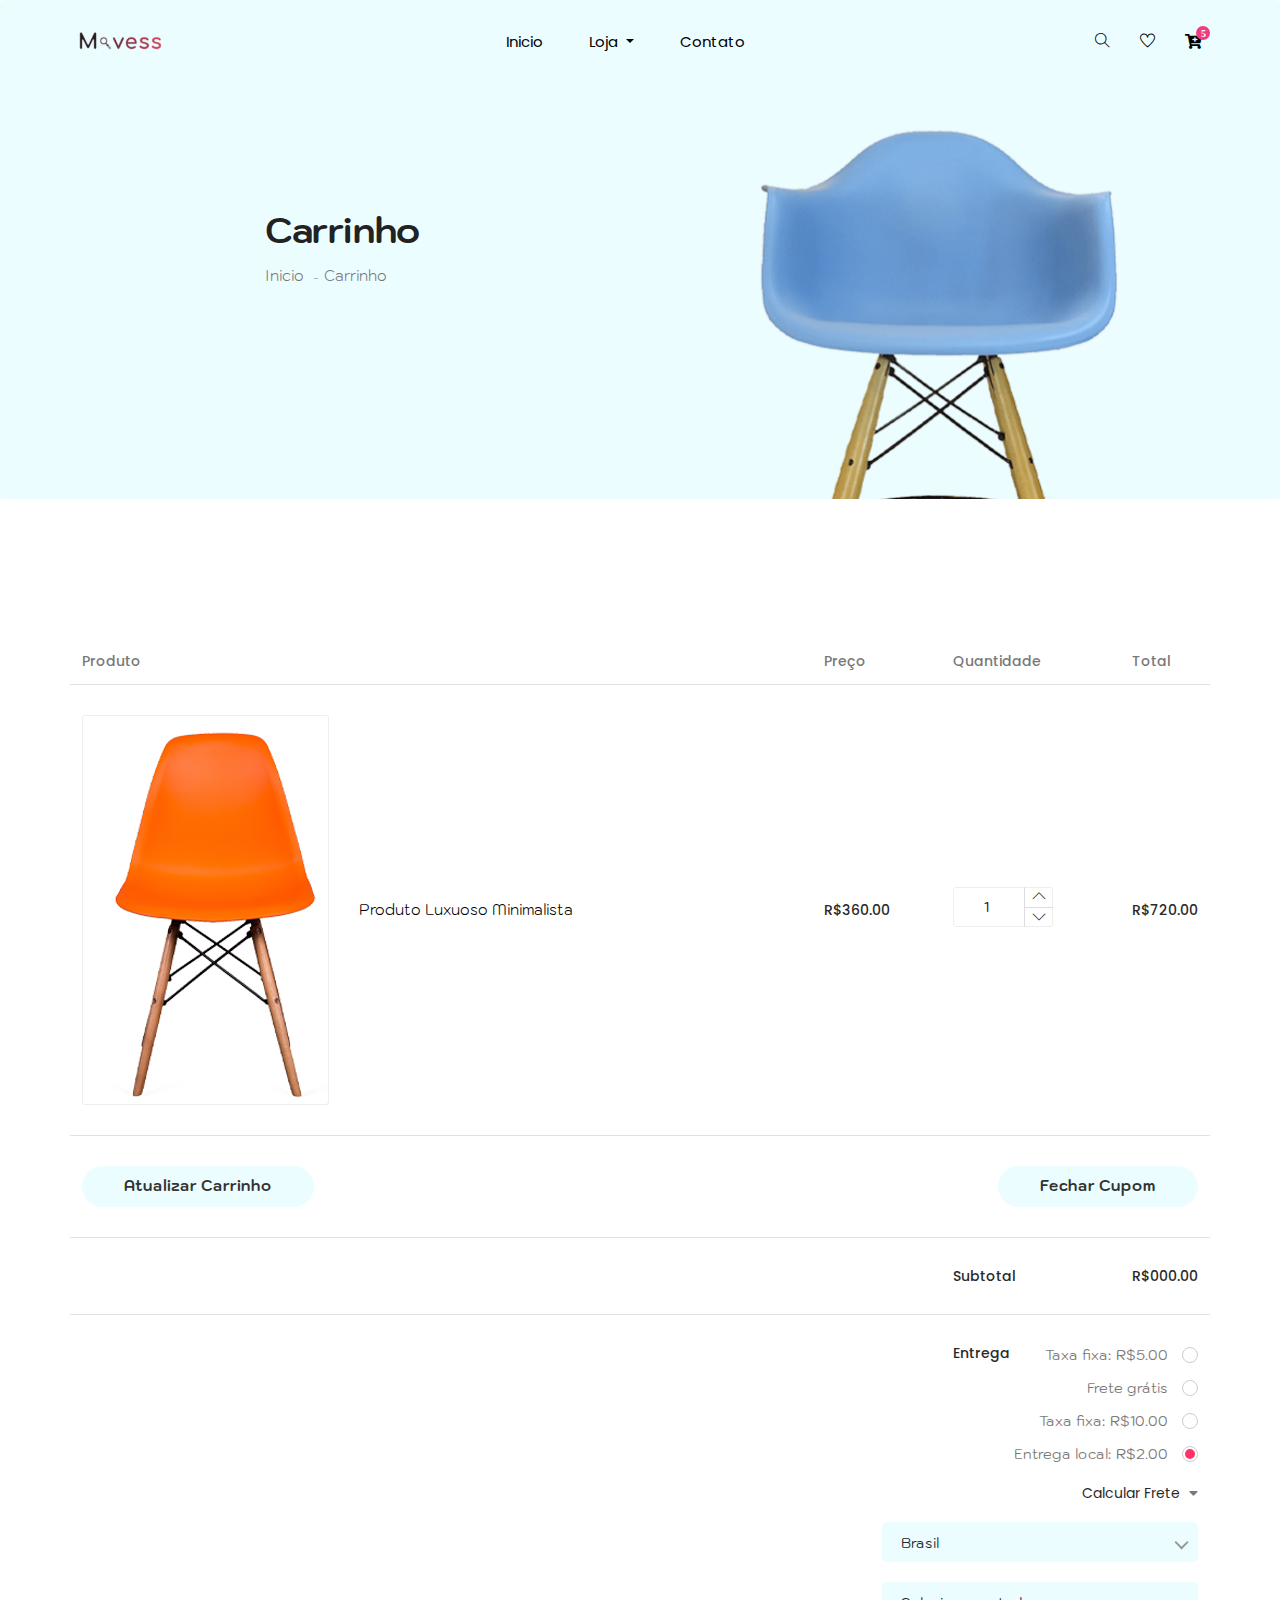
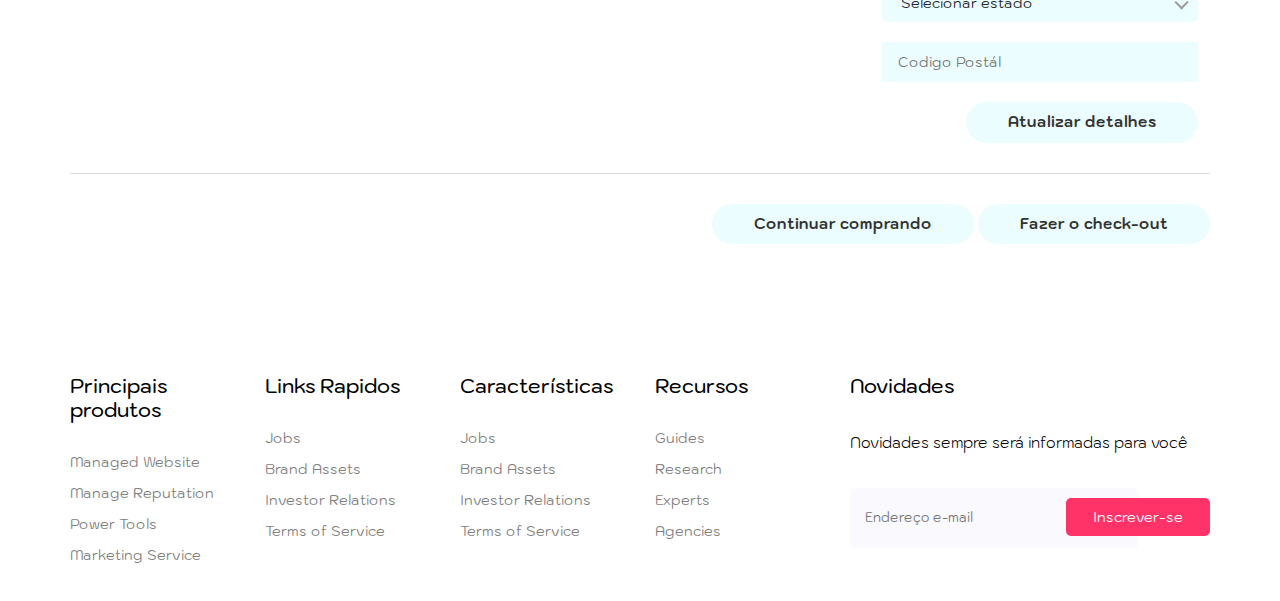
<file: cart.html>
<!doctype html>
<html lang="zxx">

<head>
  <!-- Required meta tags -->
  <meta charset="utf-8">
  <meta name="viewport" content="width=device-width, initial-scale=1, shrink-to-fit=no">
  <title>Movess</title>
  <link rel="icon" href="img/ico.svg">
  <!-- Bootstrap CSS -->
  <link rel="stylesheet" href="css/bootstrap.min.css">
  <!-- animate CSS -->
  <link rel="stylesheet" href="css/animate.css">
  <!-- owl carousel CSS -->
  <link rel="stylesheet" href="css/owl.carousel.min.css">
  <!-- nice select CSS -->
  <link rel="stylesheet" href="css/nice-select.css">
  <!-- font awesome CSS -->
  <link rel="stylesheet" href="css/all.css">
  <!-- flaticon CSS -->
  <link rel="stylesheet" href="css/flaticon.css">
  <link rel="stylesheet" href="css/themify-icons.css">
  <!-- font awesome CSS -->
  <link rel="stylesheet" href="css/magnific-popup.css">
  <!-- swiper CSS -->
  <link rel="stylesheet" href="css/slick.css">
  <link rel="stylesheet" href="css/price_rangs.css">
  <!-- style CSS -->
  <link rel="stylesheet" href="css/style.css">
</head>

<body>
  <!--::header part start::-->
  <header class="main_menu home_menu">
    <div class="container">
        <div class="row align-items-center">
            <div class="col-lg-12">
                <nav class="navbar navbar-expand-lg navbar-light">
                    <a class="navbar-brand" href="index.html"> <img src="img/logo.svg" width="100px" alt="logo"> </a>
                    <button class="navbar-toggler" type="button" data-toggle="collapse"
                        data-target="#navbarSupportedContent" aria-controls="navbarSupportedContent"
                        aria-expanded="false" aria-label="Toggle navigation">
                        <span class="menu_icon"><i class="fas fa-bars"></i></span>
                    </button>

                    <div class="collapse navbar-collapse main-menu-item" id="navbarSupportedContent">
                        <ul class="navbar-nav">
                            <li class="nav-item">
                                <a class="nav-link" href="index.html">inicio</a>
                            </li>
                            <li class="nav-item dropdown">
                                <a class="nav-link dropdown-toggle" href="blog.html" id="navbarDropdown_1"
                                    role="button" data-toggle="dropdown" aria-haspopup="true" aria-expanded="false">
                                    Loja
                                </a>
                                <div class="dropdown-menu" aria-labelledby="navbarDropdown_1">
                                    <a class="dropdown-item" href="category.html"> categoria</a>
                                    <a class="dropdown-item" href="single-product.html">Detalhes</a>

                                </div>
                            </li>

                            <li class="nav-item">
                                <a class="nav-link" href="contact.html">Contato</a>
                            </li>
                        </ul>
                    </div>
                    <div class="hearer_icon d-flex">
                        <a id="search_1" href="javascript:void(0)"><i class="ti-search"></i></a>
                        <a href=""><i class="ti-heart"></i></a>
                        <div class="dropdown cart">
                            <a class="dropdown-toggle" href="#" id="navbarDropdown3" role="button"
                                data-toggle="dropdown" aria-haspopup="true" aria-expanded="false">
                                <i class="fas fa-cart-plus"></i>
                            </a>
                            <!-- <div class="dropdown-menu" aria-labelledby="navbarDropdown">
                                <div class="single_product">

                                </div>
                            </div> -->

                        </div>
                    </div>
                </nav>
            </div>
        </div>
    </div>
    <div class="search_input" id="search_input_box">
        <div class="container ">
            <form class="d-flex justify-content-between search-inner">
                <input type="text" class="form-control" id="search_input" placeholder="Search Here">
                <button type="submit" class="btn"></button>
                <span class="ti-close" id="close_search" title="Close Search"></span>
            </form>
        </div>
    </div>
</header>
  <!-- Header part end-->


  <!--================Home Banner Area =================-->
  <!-- breadcrumb start-->
  <section class="breadcrumb breadcrumb_bg">
    <div class="container">
      <div class="row justify-content-center">
        <div class="col-lg-8">
          <div class="breadcrumb_iner">
            <div class="breadcrumb_iner_item">
              <h2>Carrinho</h2>
              <p>Inicio <span>-</span>Carrinho</p>
            </div>
          </div>
        </div>
      </div>
    </div>
  </section>
  <!-- breadcrumb start-->

  <!--================Cart Area =================-->
  <section class="cart_area padding_top">
    <div class="container">
      <div class="cart_inner">
        <div class="table-responsive">
          <table class="table">
            <thead>
              <tr>
                <th scope="col">Produto</th>
                <th scope="col">Preço</th>
                <th scope="col">Quantidade</th>
                <th scope="col">Total</th>
              </tr>
            </thead>
            <tbody>
              <tr>
                <td>
                  <div class="media">
                    <div class="d-flex">
                      <img src="img/feature/feature_2.png" alt="" />
                    </div>
                    <div class="media-body">
                      <p>Produto Luxuoso Minimalista</p>
                    </div>
                  </div>
                </td>
                <td>
                  <h5>R$360.00</h5>
                </td>
                <td>
                  <div class="product_count">
                    <span class="input-number-decrement"> <i class="ti-angle-down"></i></span>
                    <input class="input-number" type="text" value="1" min="0" max="10">
                    <span class="input-number-increment"> <i class="ti-angle-up"></i></span>
                  </div>
                </td>
                <td>
                  <h5>R$720.00</h5>
                </td>
              </tr>
              <tr class="bottom_button">
                <td>
                  <a class="btn_1" href="#">Atualizar Carrinho</a>
                </td>
                <td></td>
                <td></td>
                <td>
                  <div class="cupon_text float-right">
                    <a class="btn_1" href="#">Fechar Cupom</a>
                  </div>
                </td>
              </tr>
              <tr>
                <td></td>
                <td></td>
                <td>
                  <h5>Subtotal</h5>
                </td>
                <td>
                  <h5>R$000.00</h5>
                </td>
              </tr>
              <tr class="shipping_area">
                <td></td>
                <td></td>
                <td>
                  <h5>Entrega</h5>
                </td>
                <td>
                  <div class="shipping_box">
                    <ul class="list">
                      <li>
                        <a href="#">Taxa fixa: R$5.00</a>
                      </li>
                      <li>
                        <a href="#">Frete grátis</a>
                      </li>
                      <li>
                        <a href="#">Taxa fixa: R$10.00</a>
                      </li>
                      <li class="active">
                        <a href="#">Entrega local: R$2.00</a>
                      </li>
                    </ul>
                    <h6>
                      Calcular Frete
                      <i class="fa fa-caret-down" aria-hidden="true"></i>
                    </h6>
                    <select class="shipping_select">
                      <option value="1">Brasil</option>
                      <option value="2">Estados Unidos</option>
                      <option value="4">Russia</option>
                    </select>
                    <select class="shipping_select section_bg">
                      <option value="1">Selecionar estado</option>
                      <option value="2">Selecionar estado</option>
                      <option value="4">Selecionar estado</option>
                    </select>
                    <input type="text" placeholder="Codigo Postál" />
                    <a class="btn_1" href="#">Atualizar detalhes</a>
                  </div>
                </td>
              </tr>
            </tbody>
          </table>
          <div class="checkout_btn_inner float-right">
            <a class="btn_1" href="category.html">Continuar comprando</a>
            <a class="btn_1 checkout_btn_1" href="checkout.html">Fazer o check-out</a>
          </div>
        </div>
      </div>
  </section>
  <!--================End Cart Area =================-->

  <!--::footer_part start::-->
  <footer class="footer_part">
    <div class="container">
        <div class="row justify-content-around">
            <div class="col-sm-6 col-lg-2">
                <div class="single_footer_part">
                    <h4>Principais produtos</h4>
                    <ul class="list-unstyled">
                        <li><a href="">Managed Website</a></li>
                        <li><a href="">Manage Reputation</a></li>
                        <li><a href="">Power Tools</a></li>
                        <li><a href="">Marketing Service</a></li>
                    </ul>
                </div>
            </div>
            <div class="col-sm-6 col-lg-2">
                <div class="single_footer_part">
                    <h4>Links Rapidos</h4>
                    <ul class="list-unstyled">
                        <li><a href="">Jobs</a></li>
                        <li><a href="">Brand Assets</a></li>
                        <li><a href="">Investor Relations</a></li>
                        <li><a href="">Terms of Service</a></li>
                    </ul>
                </div>
            </div>
            <div class="col-sm-6 col-lg-2">
                <div class="single_footer_part">
                    <h4>Características</h4>
                    <ul class="list-unstyled">
                        <li><a href="">Jobs</a></li>
                        <li><a href="">Brand Assets</a></li>
                        <li><a href="">Investor Relations</a></li>
                        <li><a href="">Terms of Service</a></li>
                    </ul>
                </div>
            </div>
            <div class="col-sm-6 col-lg-2">
                <div class="single_footer_part">
                    <h4>Recursos</h4>
                    <ul class="list-unstyled">
                        <li><a href="">Guides</a></li>
                        <li><a href="">Research</a></li>
                        <li><a href="">Experts</a></li>
                        <li><a href="">Agencies</a></li>
                    </ul>
                </div>
            </div>
            <div class="col-sm-6 col-lg-4">
                <div class="single_footer_part">
                    <h4>Novidades</h4>
                    <p>Novidades sempre será informadas para você
                    </p>
                    <div id="mc_embed_signup">
                        <form target="_blank"
                            action="https://spondonit.us12.list-manage.com/subscribe/post?u=1462626880ade1ac87bd9c93a&amp;id=92a4423d01"
                            method="get" class="subscribe_form relative mail_part">
                            <input type="email" name="email" id="newsletter-form-email" placeholder="Endereço e-mail"
                                class="placeholder hide-on-focus" onfocus="this.placeholder = ''"
                                onblur="this.placeholder = ' Email Address '">
                            <button type="submit" name="submit" id="newsletter-submit"
                                class="email_icon newsletter-submit button-contactForm">Inscrever-se</button>
                            <div class="mt-10 info"></div>
                        </form>
                    </div>
                </div>
            </div>
        </div>

    </div>

</footer>
  <!--::footer_part end::-->

  <!-- jquery plugins here-->
  <!-- jquery -->
  <script src="js/jquery-1.12.1.min.js"></script>
  <!-- popper js -->
  <script src="js/popper.min.js"></script>
  <!-- bootstrap js -->
  <script src="js/bootstrap.min.js"></script>
  <!-- easing js -->
  <script src="js/jquery.magnific-popup.js"></script>
  <!-- swiper js -->
  <script src="js/swiper.min.js"></script>
  <!-- swiper js -->
  <script src="js/masonry.pkgd.js"></script>
  <!-- particles js -->
  <script src="js/owl.carousel.min.js"></script>
  <script src="js/jquery.nice-select.min.js"></script>
  <!-- slick js -->
  <script src="js/slick.min.js"></script>
  <script src="js/jquery.counterup.min.js"></script>
  <script src="js/waypoints.min.js"></script>
  <script src="js/contact.js"></script>
  <script src="js/jquery.ajaxchimp.min.js"></script>
  <script src="js/jquery.form.js"></script>
  <script src="js/jquery.validate.min.js"></script>
  <script src="js/mail-script.js"></script>
  <script src="js/stellar.js"></script>
  <script src="js/price_rangs.js"></script>
  <!-- custom js -->
  <script src="js/custom.js"></script>
</body>

</html>
</file>
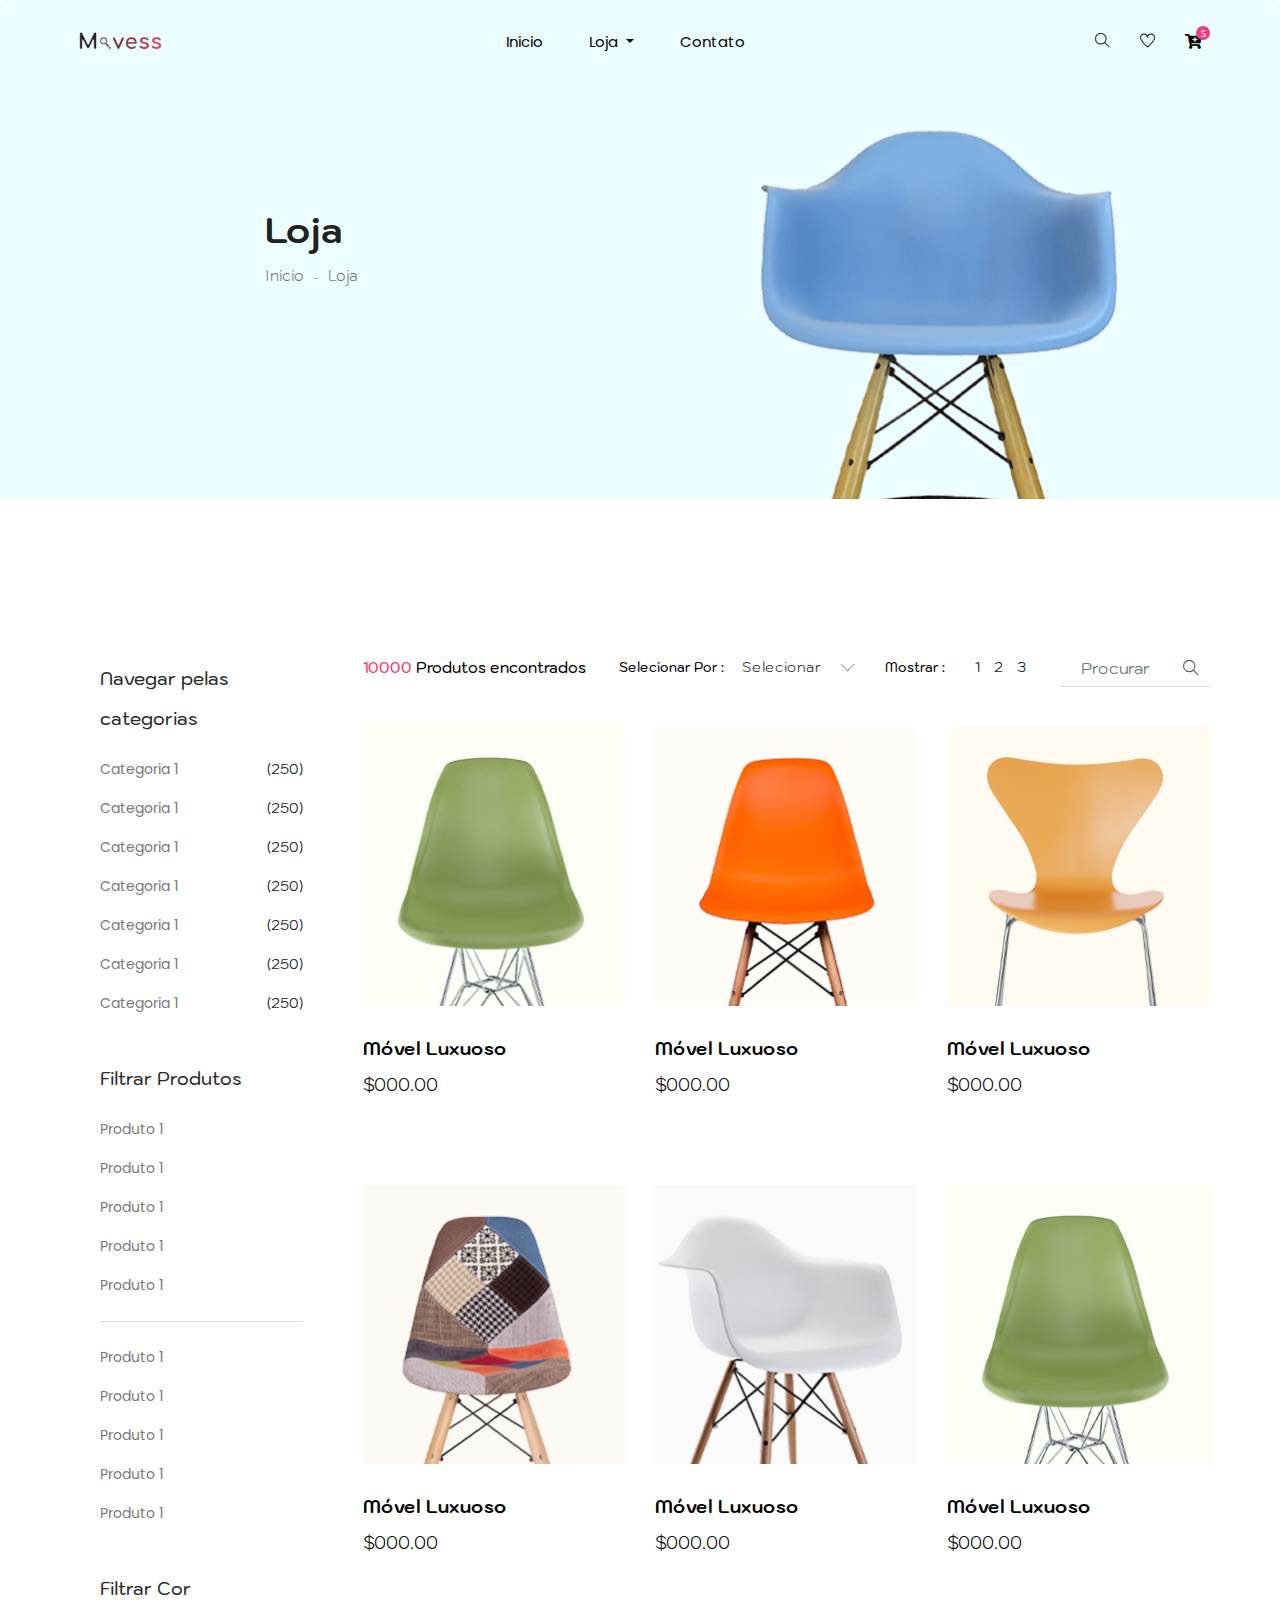
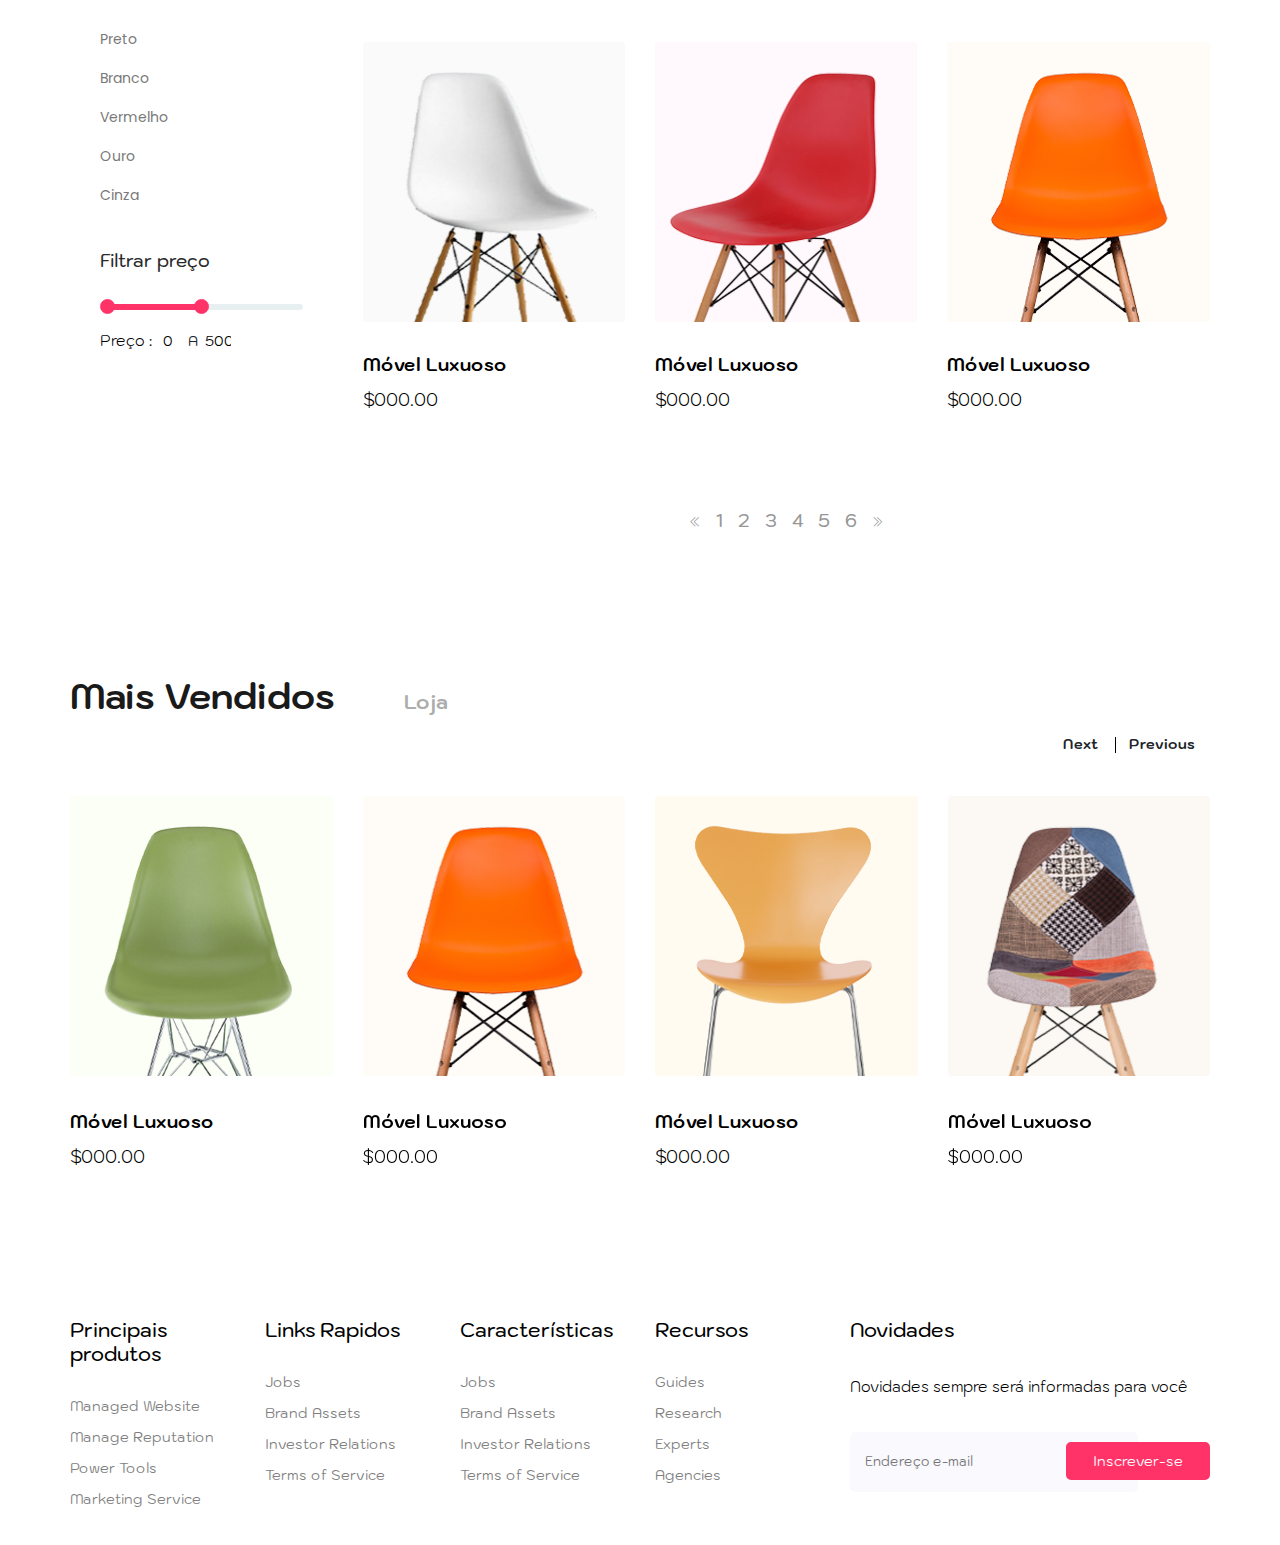
<file: category.html>
<!doctype html>
<html lang="zxx">

<head>
    <!-- Required meta tags -->
    <meta charset="utf-8">
    <meta name="viewport" content="width=device-width, initial-scale=1, shrink-to-fit=no">
    <title>Movess</title>
    <link rel="icon" href="img/ico.svg">
    <!-- Bootstrap CSS -->
    <link rel="stylesheet" href="css/bootstrap.min.css">
    <!-- animate CSS -->
    <link rel="stylesheet" href="css/animate.css">
    <!-- owl carousel CSS -->
    <link rel="stylesheet" href="css/owl.carousel.min.css">
    <!-- nice select CSS -->
    <link rel="stylesheet" href="css/nice-select.css">
    <!-- font awesome CSS -->
    <link rel="stylesheet" href="css/all.css">
    <!-- flaticon CSS -->
    <link rel="stylesheet" href="css/flaticon.css">
    <link rel="stylesheet" href="css/themify-icons.css">
    <!-- font awesome CSS -->
    <link rel="stylesheet" href="css/magnific-popup.css">
    <!-- swiper CSS -->
    <link rel="stylesheet" href="css/slick.css">
    <link rel="stylesheet" href="css/price_rangs.css">
    <!-- style CSS -->
    <link rel="stylesheet" href="css/style.css">
</head>

<body>
    <!--::header part start::-->
    <header class="main_menu home_menu">
        <div class="container">
            <div class="row align-items-center">
                <div class="col-lg-12">
                    <nav class="navbar navbar-expand-lg navbar-light">
                        <a class="navbar-brand" href="index.html"> <img src="img/logo.svg" width="100px" alt="logo"> </a>
                        <button class="navbar-toggler" type="button" data-toggle="collapse"
                            data-target="#navbarSupportedContent" aria-controls="navbarSupportedContent"
                            aria-expanded="false" aria-label="Toggle navigation">
                            <span class="menu_icon"><i class="fas fa-bars"></i></span>
                        </button>

                        <div class="collapse navbar-collapse main-menu-item" id="navbarSupportedContent">
                            <ul class="navbar-nav">
                                <li class="nav-item">
                                    <a class="nav-link" href="index.html">inicio</a>
                                </li>
                                <li class="nav-item dropdown">
                                    <a class="nav-link dropdown-toggle" href="blog.html" id="navbarDropdown_1"
                                        role="button" data-toggle="dropdown" aria-haspopup="true" aria-expanded="false">
                                        Loja
                                    </a>
                                    <div class="dropdown-menu" aria-labelledby="navbarDropdown_1">
                                        <a class="dropdown-item" href="category.html"> categoria</a>
                                        <a class="dropdown-item" href="single-product.html">Detalhes</a>

                                    </div>
                                </li>

                                <li class="nav-item">
                                    <a class="nav-link" href="contact.html">Contato</a>
                                </li>
                            </ul>
                        </div>
                        <div class="hearer_icon d-flex">
                            <a id="search_1" href="javascript:void(0)"><i class="ti-search"></i></a>
                            <a href=""><i class="ti-heart"></i></a>
                            <div class="dropdown cart">
                                <a class="dropdown-toggle" href="#" id="navbarDropdown3" role="button"
                                    data-toggle="dropdown" aria-haspopup="true" aria-expanded="false">
                                    <i class="fas fa-cart-plus"></i>
                                </a>
                                <!-- <div class="dropdown-menu" aria-labelledby="navbarDropdown">
                                    <div class="single_product">
    
                                    </div>
                                </div> -->

                            </div>
                        </div>
                    </nav>
                </div>
            </div>
        </div>
        <div class="search_input" id="search_input_box">
            <div class="container ">
                <form class="d-flex justify-content-between search-inner">
                    <input type="text" class="form-control" id="search_input" placeholder="Search Here">
                    <button type="submit" class="btn"></button>
                    <span class="ti-close" id="close_search" title="Close Search"></span>
                </form>
            </div>
        </div>
    </header>
    <!-- Header part end-->

    <!--================Home Banner Area =================-->
    <!-- breadcrumb start-->
    <section class="breadcrumb breadcrumb_bg">
        <div class="container">
            <div class="row justify-content-center">
                <div class="col-lg-8">
                    <div class="breadcrumb_iner">
                        <div class="breadcrumb_iner_item">
                            <h2>Loja</h2>
                            <p>Inicio <span>-</span> Loja</p>
                        </div>
                    </div>
                </div>
            </div>
        </div>
    </section>
    <!-- breadcrumb start-->

    <!--================Category Product Area =================-->
    <section class="cat_product_area section_padding">
        <div class="container">
            <div class="row">
                <div class="col-lg-3">
                    <div class="left_sidebar_area">
                        <aside class="left_widgets p_filter_widgets">
                            <div class="l_w_title">
                                <h3>Navegar pelas categorias</h3>
                            </div>
                            <div class="widgets_inner">
                                <ul class="list">
                                    <li>
                                        <a href="#">Categoria 1</a>
                                        <span>(250)</span>
                                    </li>
                                    <li>
                                        <a href="#">Categoria 1</a>
                                        <span>(250)</span>
                                    </li>
                                    <li>
                                        <a href="#">Categoria 1</a>
                                        <span>(250)</span>
                                    </li>
                                    <li>
                                        <a href="#">Categoria 1</a>
                                        <span>(250)</span>
                                    </li>
                                    <li>
                                        <a href="#">Categoria 1</a>
                                        <span>(250)</span>
                                    </li>
                                    <li>
                                        <a href="#">Categoria 1</a>
                                        <span>(250)</span>
                                    </li>
                                    <li>
                                        <a href="#">Categoria 1</a>
                                        <span>(250)</span>
                                    </li>
                                </ul>
                            </div>
                        </aside>

                        <aside class="left_widgets p_filter_widgets">
                            <div class="l_w_title">
                                <h3>Filtrar Produtos</h3>
                            </div>
                            <div class="widgets_inner">
                                <ul class="list">
                                    <li>
                                        <a href="#">Produto 1</a>
                                    </li>
                                    <li>
                                        <a href="#">Produto 1</a>
                                    </li>
                                    <li class="active">
                                        <a href="#">Produto 1</a>
                                    </li>
                                    <li>
                                        <a href="#">Produto 1</a>
                                    </li>
                                    <li>
                                        <a href="#">Produto 1</a>
                                    </li>
                                </ul>
                                <ul class="list">
                                    <li>
                                        <a href="#">Produto 1</a>
                                    </li>
                                    <li>
                                        <a href="#">Produto 1</a>
                                    </li>
                                    <li class="active">
                                        <a href="#">Produto 1</a>
                                    </li>
                                    <li>
                                        <a href="#">Produto 1</a>
                                    </li>
                                    <li>
                                        <a href="#">Produto 1</a>
                                    </li>
                                </ul>
                            </div>
                        </aside>

                        <aside class="left_widgets p_filter_widgets">
                            <div class="l_w_title">
                                <h3>Filtrar Cor</h3>
                            </div>
                            <div class="widgets_inner">
                                <ul class="list">
                                    <li>
                                        <a href="#">Preto</a>
                                    </li>
                                    <li>
                                        <a href="#">Branco</a>
                                    </li>
                                    <li class="active">
                                        <a href="#">Vermelho</a>
                                    </li>
                                    <li>
                                        <a href="#">Ouro</a>
                                    </li>
                                    <li>
                                        <a href="#">Cinza</a>
                                    </li>
                                </ul>
                            </div>
                        </aside>

                        <aside class="left_widgets p_filter_widgets price_rangs_aside">
                            <div class="l_w_title">
                                <h3>Filtrar preço</h3>
                            </div>
                            <div class="widgets_inner">
                                <div class="range_item">
                                    <!-- <div id="slider-range"></div> -->
                                    <input type="text" class="js-range-slider" value="" />
                                    <div class="d-flex">
                                        <div class="price_text">
                                            <p>Preço :</p>
                                        </div>
                                        <div class="price_value d-flex justify-content-center">
                                            <input type="text" class="js-input-from" id="amount" readonly />
                                            <span>A</span>
                                            <input type="text" class="js-input-to" id="amount" readonly />
                                        </div>
                                    </div>
                                </div>
                            </div>
                        </aside>
                    </div>
                </div>
                <div class="col-lg-9">
                    <div class="row">
                        <div class="col-lg-12">
                            <div class="product_top_bar d-flex justify-content-between align-items-center">
                                <div class="single_product_menu">
                                    <p><span>10000 </span> Produtos encontrados</p>
                                </div>
                                <div class="single_product_menu d-flex">
                                    <h5>Selecionar por : </h5>
                                    <select>
                                        <option data-display="Selecionar">Nome</option>
                                        <option value="1">preço</option>
                                        <option value="2">produto</option>
                                    </select>
                                </div>
                                <div class="single_product_menu d-flex">
                                    <h5>mostrar :</h5>
                                    <div class="top_pageniation">
                                        <ul>
                                            <li>1</li>
                                            <li>2</li>
                                            <li>3</li>
                                        </ul>
                                    </div>
                                </div>
                                <div class="single_product_menu d-flex">
                                    <div class="input-group">
                                        <input type="text" class="form-control" placeholder="procurar"
                                            aria-describedby="inputGroupPrepend">
                                        <div class="input-group-prepend">
                                            <span class="input-group-text" id="inputGroupPrepend"><i
                                                    class="ti-search"></i></span>
                                        </div>
                                    </div>
                                </div>
                            </div>
                        </div>
                    </div>

                    <div class="row align-items-center latest_product_inner">
                        <div class="col-lg-4 col-sm-6">
                            <div class="single_product_item">
                                <img src="img/product/product_1.png" alt="">
                                <div class="single_product_text">
                                    <h4>Móvel Luxuoso</h4>
                                    <h3>$000.00</h3>
                                    <a href="single-product.html" class="add_cart">+ VER SOBRE<i class="ti-heart"></i></a>
                                </div>
                            </div>
                        </div>
                        <div class="col-lg-4 col-sm-6">
                            <div class="single_product_item">
                                <img src="img/product/product_2.png" alt="">
                                <div class="single_product_text">
                                    <h4>Móvel Luxuoso</h4>
                                    <h3>$000.00</h3>
                                    <a href="single-product.html" class="add_cart">+ VER SOBRE<i class="ti-heart"></i></a>
                                </div>
                            </div>
                        </div>
                        <div class="col-lg-4 col-sm-6">
                            <div class="single_product_item">
                                <img src="img/product/product_3.png" alt="">
                                <div class="single_product_text">
                                    <h4>Móvel Luxuoso</h4>
                                    <h3>$000.00</h3>
                                    <a href="single-product.html" class="add_cart">+ VER SOBRE<i class="ti-heart"></i></a>
                                </div>
                            </div>
                        </div>
                        <div class="col-lg-4 col-sm-6">
                            <div class="single_product_item">
                                <img src="img/product/product_4.png" alt="">
                                <div class="single_product_text">
                                    <h4>Móvel Luxuoso</h4>
                                    <h3>$000.00</h3>
                                    <a href="single-product.html" class="add_cart">+ VER SOBRE<i class="ti-heart"></i></a>
                                </div>
                            </div>
                        </div>
                        <div class="col-lg-4 col-sm-6">
                            <div class="single_product_item">
                                <img src="img/product/product_5.png" alt="">
                                <div class="single_product_text">
                                    <h4>Móvel Luxuoso</h4>
                                    <h3>$000.00</h3>
                                    <a href="#" class="add_cart">+ VER SOBRE<i class="ti-heart"></i></a>
                                </div>
                            </div>
                        </div>
                        <div class="col-lg-4 col-sm-6">
                            <div class="single_product_item">
                                <img src="img/product/product_6.png" alt="">
                                <div class="single_product_text">
                                    <h4>Móvel Luxuoso</h4>
                                    <h3>$000.00</h3>
                                    <a href="#" class="add_cart">+ VER SOBRE<i class="ti-heart"></i></a>
                                </div>
                            </div>
                        </div>
                        <div class="col-lg-4 col-sm-6">
                            <div class="single_product_item">
                                <img src="img/product/product_7.png" alt="">
                                <div class="single_product_text">
                                    <h4>Móvel Luxuoso</h4>
                                    <h3>$000.00</h3>
                                    <a href="#" class="add_cart">+ VER SOBRE<i class="ti-heart"></i></a>
                                </div>
                            </div>
                        </div>
                        <div class="col-lg-4 col-sm-6">
                            <div class="single_product_item">
                                <img src="img/product/product_8.png" alt="">
                                <div class="single_product_text">
                                    <h4>Móvel Luxuoso</h4>
                                    <h3>$000.00</h3>
                                    <a href="#" class="add_cart">+ VER SOBRE<i class="ti-heart"></i></a>
                                </div>
                            </div>
                        </div>
                        <div class="col-lg-4 col-sm-6">
                            <div class="single_product_item">
                                <img src="img/product/product_2.png" alt="">
                                <div class="single_product_text">
                                    <h4>Móvel Luxuoso</h4>
                                    <h3>$000.00</h3>
                                    <a href="#" class="add_cart">+ VER SOBRE<i class="ti-heart"></i></a>
                                </div>
                            </div>
                        </div>
                        <div class="col-lg-12">
                            <div class="pageination">
                                <nav aria-label="Page navigation example">
                                    <ul class="pagination justify-content-center">
                                        <li class="page-item">
                                            <a class="page-link" href="#" aria-label="Previous">
                                                <i class="ti-angle-double-left"></i>
                                            </a>
                                        </li>
                                        <li class="page-item"><a class="page-link" href="#">1</a></li>
                                        <li class="page-item"><a class="page-link" href="#">2</a></li>
                                        <li class="page-item"><a class="page-link" href="#">3</a></li>
                                        <li class="page-item"><a class="page-link" href="#">4</a></li>
                                        <li class="page-item"><a class="page-link" href="#">5</a></li>
                                        <li class="page-item"><a class="page-link" href="#">6</a></li>
                                        <li class="page-item">
                                            <a class="page-link" href="#" aria-label="Next">
                                                <i class="ti-angle-double-right"></i>
                                            </a>
                                        </li>
                                    </ul>
                                </nav>
                            </div>
                        </div>
                    </div>
                </div>
            </div>
        </div>
    </section>
    <!--================End Category Product Area =================-->

    <!-- product_list part start-->
    <section class="product_list best_seller">
        <div class="container">
            <div class="row justify-content-center">
                <div class="col-lg-12">
                    <div class="section_tittle text-center">
                        <h2>Mais vendidos <span>Loja</span></h2>
                    </div>
                </div>
            </div>
            <div class="row align-items-center justify-content-between">
                <div class="col-lg-12">
                    <div class="best_product_slider owl-carousel">
                        <div class="single_product_item">
                            <img src="img/product/product_1.png" alt="">
                            <div class="single_product_text">
                                <h4>Móvel Luxuoso</h4>
                                <h3>$000.00</h3>
                            </div>
                        </div>
                        <div class="single_product_item">
                            <img src="img/product/product_2.png" alt="">
                            <div class="single_product_text">
                                <h4>Móvel Luxuoso</h4>
                                <h3>$000.00</h3>
                            </div>
                        </div>
                        <div class="single_product_item">
                            <img src="img/product/product_3.png" alt="">
                            <div class="single_product_text">
                                <h4>Móvel Luxuoso</h4>
                                <h3>$000.00</h3>
                            </div>
                        </div>
                        <div class="single_product_item">
                            <img src="img/product/product_4.png" alt="">
                            <div class="single_product_text">
                                <h4>Móvel Luxuoso</h4>
                                <h3>$000.00</h3>
                            </div>
                        </div>
                        <div class="single_product_item">
                            <img src="img/product/product_5.png" alt="">
                            <div class="single_product_text">
                                <h4>Móvel Luxuoso</h4>
                                <h3>$000.00</h3>
                            </div>
                        </div>
                    </div>
                </div>
            </div>
        </div>
    </section>
    <!-- product_list part end-->

    <!--::footer_part start::-->
    <footer class="footer_part">
        <div class="container">
            <div class="row justify-content-around">
                <div class="col-sm-6 col-lg-2">
                    <div class="single_footer_part">
                        <h4>Principais produtos</h4>
                        <ul class="list-unstyled">
                            <li><a href="">Managed Website</a></li>
                            <li><a href="">Manage Reputation</a></li>
                            <li><a href="">Power Tools</a></li>
                            <li><a href="">Marketing Service</a></li>
                        </ul>
                    </div>
                </div>
                <div class="col-sm-6 col-lg-2">
                    <div class="single_footer_part">
                        <h4>Links Rapidos</h4>
                        <ul class="list-unstyled">
                            <li><a href="">Jobs</a></li>
                            <li><a href="">Brand Assets</a></li>
                            <li><a href="">Investor Relations</a></li>
                            <li><a href="">Terms of Service</a></li>
                        </ul>
                    </div>
                </div>
                <div class="col-sm-6 col-lg-2">
                    <div class="single_footer_part">
                        <h4>Características</h4>
                        <ul class="list-unstyled">
                            <li><a href="">Jobs</a></li>
                            <li><a href="">Brand Assets</a></li>
                            <li><a href="">Investor Relations</a></li>
                            <li><a href="">Terms of Service</a></li>
                        </ul>
                    </div>
                </div>
                <div class="col-sm-6 col-lg-2">
                    <div class="single_footer_part">
                        <h4>Recursos</h4>
                        <ul class="list-unstyled">
                            <li><a href="">Guides</a></li>
                            <li><a href="">Research</a></li>
                            <li><a href="">Experts</a></li>
                            <li><a href="">Agencies</a></li>
                        </ul>
                    </div>
                </div>
                <div class="col-sm-6 col-lg-4">
                    <div class="single_footer_part">
                        <h4>Novidades</h4>
                        <p>Novidades sempre será informadas para você
                        </p>
                        <div id="mc_embed_signup">
                            <form target="_blank"
                                action="https://spondonit.us12.list-manage.com/subscribe/post?u=1462626880ade1ac87bd9c93a&amp;id=92a4423d01"
                                method="get" class="subscribe_form relative mail_part">
                                <input type="email" name="email" id="newsletter-form-email" placeholder="Endereço e-mail"
                                    class="placeholder hide-on-focus" onfocus="this.placeholder = ''"
                                    onblur="this.placeholder = ' Email Address '">
                                <button type="submit" name="submit" id="newsletter-submit"
                                    class="email_icon newsletter-submit button-contactForm">Inscrever-se</button>
                                <div class="mt-10 info"></div>
                            </form>
                        </div>
                    </div>
                </div>
            </div>

        </div>
    
    </footer>
    <!--::footer_part end::-->

    <!-- jquery plugins here-->
    <script src="js/jquery-1.12.1.min.js"></script>
    <!-- popper js -->
    <script src="js/popper.min.js"></script>
    <!-- bootstrap js -->
    <script src="js/bootstrap.min.js"></script>
    <!-- easing js -->
    <script src="js/jquery.magnific-popup.js"></script>
    <!-- swiper js -->
    <script src="js/swiper.min.js"></script>
    <!-- swiper js -->
    <script src="js/masonry.pkgd.js"></script>
    <!-- particles js -->
    <script src="js/owl.carousel.min.js"></script>
    <script src="js/jquery.nice-select.min.js"></script>
    <!-- slick js -->
    <script src="js/slick.min.js"></script>
    <script src="js/jquery.counterup.min.js"></script>
    <script src="js/waypoints.min.js"></script>
    <script src="js/contact.js"></script>
    <script src="js/jquery.ajaxchimp.min.js"></script>
    <script src="js/jquery.form.js"></script>
    <script src="js/jquery.validate.min.js"></script>
    <script src="js/mail-script.js"></script>
    <script src="js/stellar.js"></script>
    <script src="js/price_rangs.js"></script>
    <!-- custom js -->
    <script src="js/custom.js"></script>
</body>

</html>
</file>
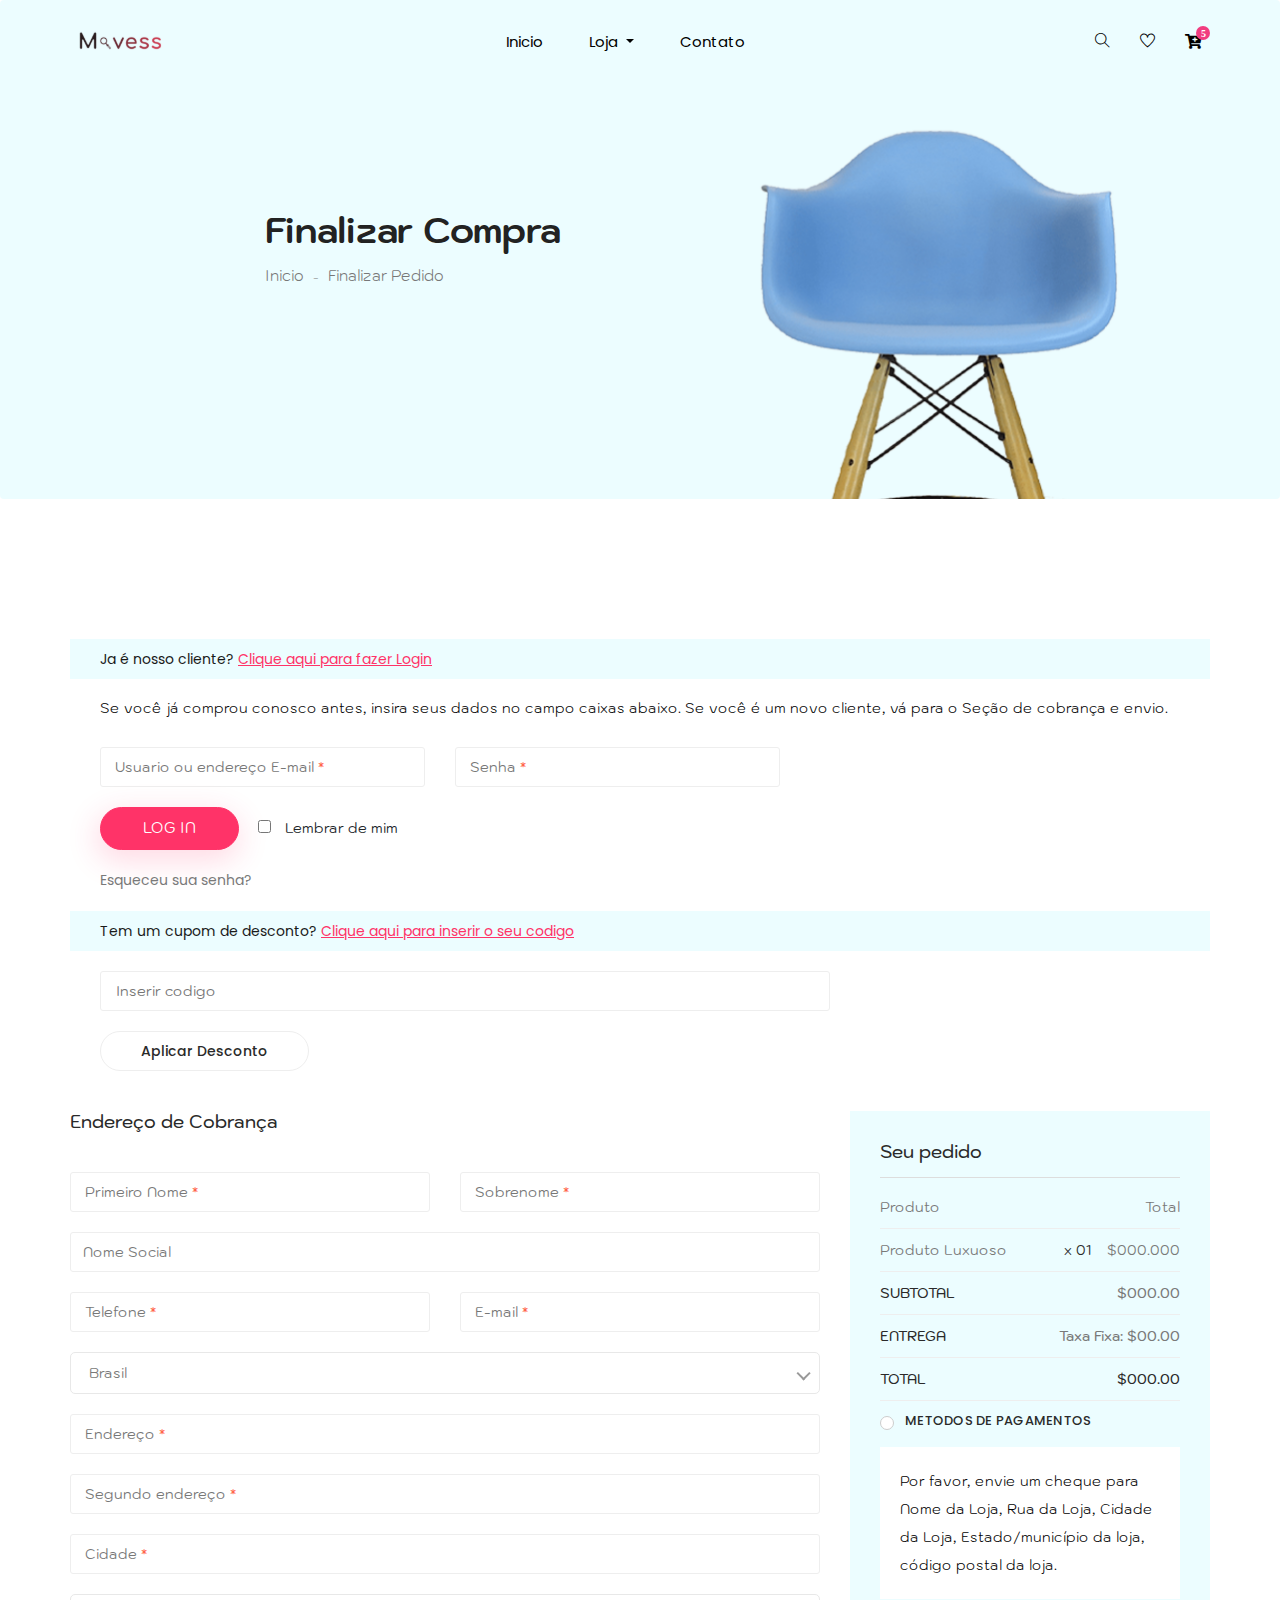
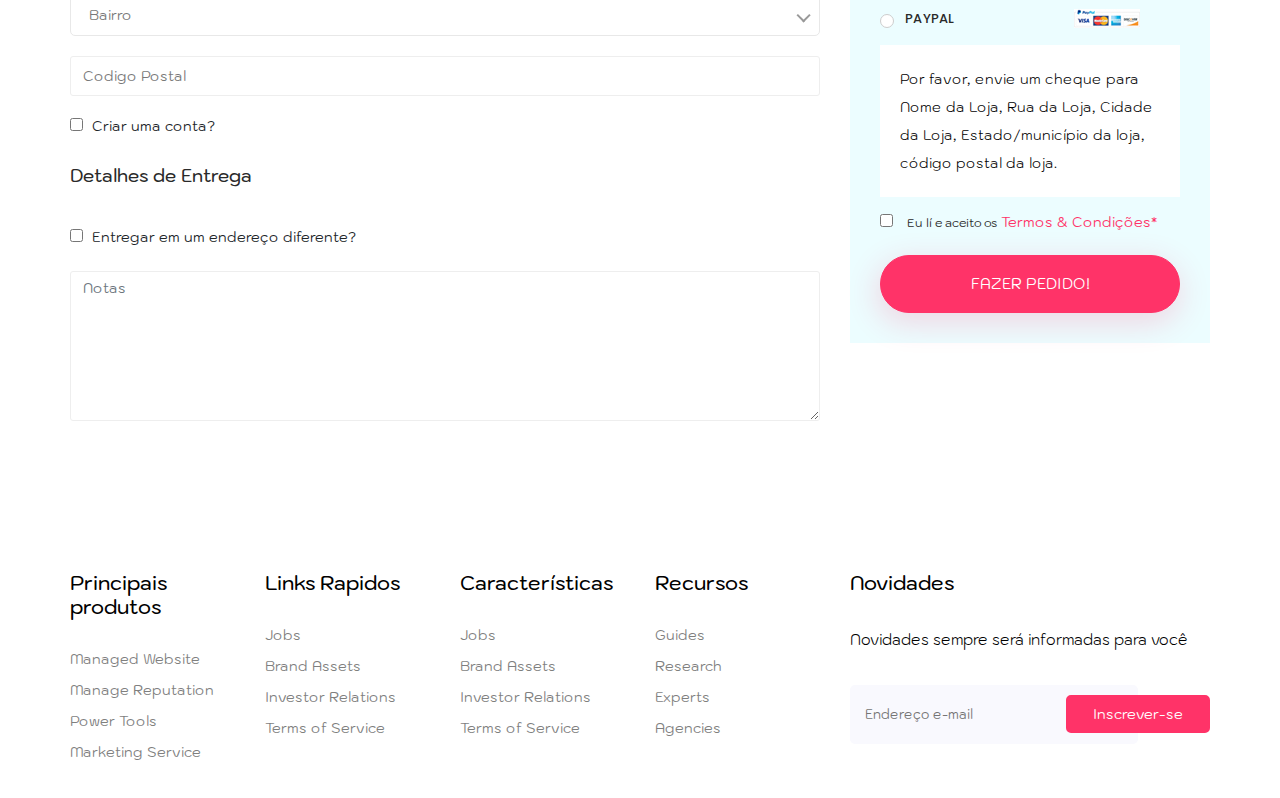
<file: checkout.html>
<!doctype html>
<html lang="zxx">

<head>
  <!-- Required meta tags -->
  <meta charset="utf-8">
  <meta name="viewport" content="width=device-width, initial-scale=1, shrink-to-fit=no">
  <title>Movess</title>
  <link rel="icon" href="img/ico.svg">
  <!-- Bootstrap CSS -->
  <link rel="stylesheet" href="css/bootstrap.min.css">
  <!-- animate CSS -->
  <link rel="stylesheet" href="css/animate.css">
  <!-- owl carousel CSS -->
  <link rel="stylesheet" href="css/owl.carousel.min.css">
  <!-- nice select CSS -->
  <link rel="stylesheet" href="css/nice-select.css">
  <!-- font awesome CSS -->
  <link rel="stylesheet" href="css/all.css">
  <!-- flaticon CSS -->
  <link rel="stylesheet" href="css/flaticon.css">
  <link rel="stylesheet" href="css/themify-icons.css">
  <!-- font awesome CSS -->
  <link rel="stylesheet" href="css/magnific-popup.css">
  <!-- swiper CSS -->
  <link rel="stylesheet" href="css/slick.css">
  <link rel="stylesheet" href="css/price_rangs.css">
  <!-- style CSS -->
  <link rel="stylesheet" href="css/style.css">
</head>

<body>
  <!--::header part start::-->
  <header class="main_menu home_menu">
    <div class="container">
        <div class="row align-items-center">
            <div class="col-lg-12">
                <nav class="navbar navbar-expand-lg navbar-light">
                    <a class="navbar-brand" href="index.html"><img src="img/logo.svg" width="100px" alt="logo"> </a>
                    <button class="navbar-toggler" type="button" data-toggle="collapse"
                        data-target="#navbarSupportedContent" aria-controls="navbarSupportedContent"
                        aria-expanded="false" aria-label="Toggle navigation">
                        <span class="menu_icon"><i class="fas fa-bars"></i></span>
                    </button>

                    <div class="collapse navbar-collapse main-menu-item" id="navbarSupportedContent">
                        <ul class="navbar-nav">
                            <li class="nav-item">
                                <a class="nav-link" href="index.html">inicio</a>
                            </li>
                            <li class="nav-item dropdown">
                                <a class="nav-link dropdown-toggle" href="blog.html" id="navbarDropdown_1"
                                    role="button" data-toggle="dropdown" aria-haspopup="true" aria-expanded="false">
                                    Loja
                                </a>
                                <div class="dropdown-menu" aria-labelledby="navbarDropdown_1">
                                    <a class="dropdown-item" href="category.html"> categoria</a>
                                    <a class="dropdown-item" href="single-product.html">Detalhes</a>

                                </div>
                            </li>

                            <li class="nav-item">
                                <a class="nav-link" href="contact.html">Contato</a>
                            </li>
                        </ul>
                    </div>
                    <div class="hearer_icon d-flex">
                        <a id="search_1" href="javascript:void(0)"><i class="ti-search"></i></a>
                        <a href=""><i class="ti-heart"></i></a>
                        <div class="dropdown cart">
                            <a class="dropdown-toggle" href="#" id="navbarDropdown3" role="button"
                                data-toggle="dropdown" aria-haspopup="true" aria-expanded="false">
                                <i class="fas fa-cart-plus"></i>
                            </a>
                            <!-- <div class="dropdown-menu" aria-labelledby="navbarDropdown">
                                <div class="single_product">

                                </div>
                            </div> -->

                        </div>
                    </div>
                </nav>
            </div>
        </div>
    </div>
    <div class="search_input" id="search_input_box">
        <div class="container ">
            <form class="d-flex justify-content-between search-inner">
                <input type="text" class="form-control" id="search_input" placeholder="Search Here">
                <button type="submit" class="btn"></button>
                <span class="ti-close" id="close_search" title="Close Search"></span>
            </form>
        </div>
    </div>
</header>
  <!-- Header part end-->

  <!--================Home Banner Area =================-->
  <!-- breadcrumb start-->
  <section class="breadcrumb breadcrumb_bg">
    <div class="container">
      <div class="row justify-content-center">
        <div class="col-lg-8">
          <div class="breadcrumb_iner">
            <div class="breadcrumb_iner_item">
              <h2>Finalizar compra</h2>
              <p>Inicio <span>-</span> Finalizar Pedido</p>
            </div>
          </div>
        </div>
      </div>
    </div>
  </section>
  <!-- breadcrumb start-->

  <!--================Checkout Area =================-->
  <section class="checkout_area padding_top">
    <div class="container">
      <div class="returning_customer">
        <div class="check_title">
          <h2>
            Ja é nosso cliente?
            <a href="#">Clique aqui para fazer Login</a>
          </h2>
        </div>
        <p>
          Se você já comprou conosco antes, insira seus dados no campo
          caixas abaixo. Se você é um novo cliente, vá para o
          Seção de cobrança e envio.
        </p>
        <form class="row contact_form" action="#" method="post" novalidate="novalidate">
          <div class="col-md-6 form-group p_star">
            <input type="text" class="form-control" id="name" name="name" value=" " />
            <span class="placeholder" data-placeholder="Usuario ou endereço E-mail"></span>
          </div>
          <div class="col-md-6 form-group p_star">
            <input type="password" class="form-control" id="password" name="password" value="" />
            <span class="placeholder" data-placeholder="Senha"></span>
          </div>
          <div class="col-md-12 form-group">
            <button type="submit" value="submit" class="btn_3">
              log in
            </button>
            <div class="creat_account">
              <input type="checkbox" id="f-option" name="selector" />
              <label for="f-option">Lembrar de mim</label>
            </div>
            <a class="lost_pass" href="#">Esqueceu sua senha?</a>
          </div>
        </form>
      </div>
      <div class="cupon_area">
        <div class="check_title">
          <h2>
            Tem um cupom de desconto?
            <a href="#">Clique aqui para inserir o seu codigo</a>
          </h2>
        </div>
        <input type="text" placeholder="Inserir codigo" />
        <a class="tp_btn" href="#">Aplicar Desconto</a>
      </div>
      <div class="billing_details">
        <div class="row">
          <div class="col-lg-8">
            <h3>Endereço de Cobrança</h3>
            <form class="row contact_form" action="#" method="post" novalidate="novalidate">
              <div class="col-md-6 form-group p_star">
                <input type="text" class="form-control" id="first" name="name" />
                <span class="placeholder" data-placeholder="Primeiro Nome"></span>
              </div>
              <div class="col-md-6 form-group p_star">
                <input type="text" class="form-control" id="last" name="name" />
                <span class="placeholder" data-placeholder="Sobrenome"></span>
              </div>
              <div class="col-md-12 form-group">
                <input type="text" class="form-control" id="company" name="company" placeholder="Nome Social" />
              </div>
              <div class="col-md-6 form-group p_star">
                <input type="text" class="form-control" id="number" name="number" />
                <span class="placeholder" data-placeholder="Telefone"></span>
              </div>
              <div class="col-md-6 form-group p_star">
                <input type="text" class="form-control" id="email" name="compemailany" />
                <span class="placeholder" data-placeholder="E-mail"></span>
              </div>
              <div class="col-md-12 form-group p_star">
                <select class="country_select">
                  <option value="1">Brasil</option>
                  <option value="2">Estados Unidos</option>
                  <option value="4">Russia</option>
                </select>
              </div>
              <div class="col-md-12 form-group p_star">
                <input type="text" class="form-control" id="add1" name="add1" />
                <span class="placeholder" data-placeholder="Endereço"></span>
              </div>
              <div class="col-md-12 form-group p_star">
                <input type="text" class="form-control" id="add2" name="add2" />
                <span class="placeholder" data-placeholder="Segundo endereço"></span>
              </div>
              <div class="col-md-12 form-group p_star">
                <input type="text" class="form-control" id="city" name="city" />
                <span class="placeholder" data-placeholder="Cidade"></span>
              </div>
              <div class="col-md-12 form-group p_star">
                <select class="country_select">
                  <option value="1">Bairro</option>
                  <option value="2">Bairro</option>
                  <option value="4">Bairro</option>
                </select>
              </div>
              <div class="col-md-12 form-group">
                <input type="text" class="form-control" id="zip" name="zip" placeholder="Codigo Postal" />
              </div>
              <div class="col-md-12 form-group">
                <div class="creat_account">
                  <input type="checkbox" id="f-option2" name="selector" />
                  <label for="f-option2">Criar uma conta?</label>
                </div>
              </div>
              <div class="col-md-12 form-group">
                <div class="creat_account">
                  <h3>Detalhes de Entrega</h3>
                  <input type="checkbox" id="f-option3" name="selector" />
                  <label for="f-option3">Entregar em um endereço diferente?</label>
                </div>
                <textarea class="form-control" name="message" id="message" rows="1"
                  placeholder="Notas"></textarea>
              </div>
            </form>
          </div>
          <div class="col-lg-4">
            <div class="order_box">
              <h2>Seu pedido</h2>
              <ul class="list">
                <li>
                  <a href="#">Produto
                    <span>Total</span>
                  </a>
                </li>
                <li>
                  <a href="#">Produto Luxuoso
                    <span class="middle">x 01</span>
                    <span class="last">$000.000</span>
                  </a>
                </li>
              </ul>
              <ul class="list list_2">
                <li>
                  <a href="#">Subtotal
                    <span>$000.00</span>
                  </a>
                </li>
                <li>
                  <a href="#">Entrega
                    <span>Taxa Fixa: $00.00</span>
                  </a>
                </li>
                <li>
                  <a href="#">Total
                    <span>$000.00</span>
                  </a>
                </li>
              </ul>
              <div class="payment_item">
                <div class="radion_btn">
                  <input type="radio" id="f-option5" name="selector" />
                  <label for="f-option5">Metodos de Pagamentos</label>
                  <div class="check"></div>
                </div>
                <p>
                  Por favor, envie um cheque para Nome da Loja, Rua da Loja, Cidade da Loja,
                  Estado/município da loja, código postal da loja.
                </p>
              </div>
              <div class="payment_item active">
                <div class="radion_btn">
                  <input type="radio" id="f-option6" name="selector" />
                  <label for="f-option6">Paypal </label>
                  <img src="img/product/single-product/card.jpg" alt="" />
                  <div class="check"></div>
                </div>
                <p>
                  Por favor, envie um cheque para Nome da Loja, Rua da Loja, Cidade da Loja,
                  Estado/município da loja, código postal da loja.
                </p>
              </div>
              <div class="creat_account">
                <input type="checkbox" id="f-option4" name="selector" />
                <label for="f-option4">Eu lí e aceito os </label>
                <a href="#">Termos & Condições*</a>
              </div>
              <a class="btn_3" href="confirmation.html">Fazer pedido!</a>
            </div>
          </div>
        </div>
      </div>
    </div>
  </section>
  <!--================End Checkout Area =================-->

  <!--::footer_part start::-->
  <footer class="footer_part">
    <div class="container">
        <div class="row justify-content-around">
            <div class="col-sm-6 col-lg-2">
                <div class="single_footer_part">
                    <h4>Principais produtos</h4>
                    <ul class="list-unstyled">
                        <li><a href="">Managed Website</a></li>
                        <li><a href="">Manage Reputation</a></li>
                        <li><a href="">Power Tools</a></li>
                        <li><a href="">Marketing Service</a></li>
                    </ul>
                </div>
            </div>
            <div class="col-sm-6 col-lg-2">
                <div class="single_footer_part">
                    <h4>Links Rapidos</h4>
                    <ul class="list-unstyled">
                        <li><a href="">Jobs</a></li>
                        <li><a href="">Brand Assets</a></li>
                        <li><a href="">Investor Relations</a></li>
                        <li><a href="">Terms of Service</a></li>
                    </ul>
                </div>
            </div>
            <div class="col-sm-6 col-lg-2">
                <div class="single_footer_part">
                    <h4>Características</h4>
                    <ul class="list-unstyled">
                        <li><a href="">Jobs</a></li>
                        <li><a href="">Brand Assets</a></li>
                        <li><a href="">Investor Relations</a></li>
                        <li><a href="">Terms of Service</a></li>
                    </ul>
                </div>
            </div>
            <div class="col-sm-6 col-lg-2">
                <div class="single_footer_part">
                    <h4>Recursos</h4>
                    <ul class="list-unstyled">
                        <li><a href="">Guides</a></li>
                        <li><a href="">Research</a></li>
                        <li><a href="">Experts</a></li>
                        <li><a href="">Agencies</a></li>
                    </ul>
                </div>
            </div>
            <div class="col-sm-6 col-lg-4">
                <div class="single_footer_part">
                    <h4>Novidades</h4>
                    <p>Novidades sempre será informadas para você
                    </p>
                    <div id="mc_embed_signup">
                        <form target="_blank"
                            action="https://spondonit.us12.list-manage.com/subscribe/post?u=1462626880ade1ac87bd9c93a&amp;id=92a4423d01"
                            method="get" class="subscribe_form relative mail_part">
                            <input type="email" name="email" id="newsletter-form-email" placeholder="Endereço e-mail"
                                class="placeholder hide-on-focus" onfocus="this.placeholder = ''"
                                onblur="this.placeholder = ' Email Address '">
                            <button type="submit" name="submit" id="newsletter-submit"
                                class="email_icon newsletter-submit button-contactForm">Inscrever-se</button>
                            <div class="mt-10 info"></div>
                        </form>
                    </div>
                </div>
            </div>
        </div>

    </div>

</footer>
  <!--::footer_part end::-->

  <!-- jquery plugins here-->
  <!-- jquery -->
  <script src="js/jquery-1.12.1.min.js"></script>
  <!-- popper js -->
  <script src="js/popper.min.js"></script>
  <!-- bootstrap js -->
  <script src="js/bootstrap.min.js"></script>
  <!-- easing js -->
  <script src="js/jquery.magnific-popup.js"></script>
  <!-- swiper js -->
  <script src="js/swiper.min.js"></script>
  <!-- swiper js -->
  <script src="js/masonry.pkgd.js"></script>
  <!-- particles js -->
  <script src="js/owl.carousel.min.js"></script>
  <script src="js/jquery.nice-select.min.js"></script>
  <!-- slick js -->
  <script src="js/slick.min.js"></script>
  <script src="js/jquery.counterup.min.js"></script>
  <script src="js/waypoints.min.js"></script>
  <script src="js/contact.js"></script>
  <script src="js/jquery.ajaxchimp.min.js"></script>
  <script src="js/jquery.form.js"></script>
  <script src="js/jquery.validate.min.js"></script>
  <script src="js/mail-script.js"></script>
  <script src="js/stellar.js"></script>
  <script src="js/price_rangs.js"></script>
  <!-- custom js -->
  <script src="js/custom.js"></script>
</body>

</html>
</file>
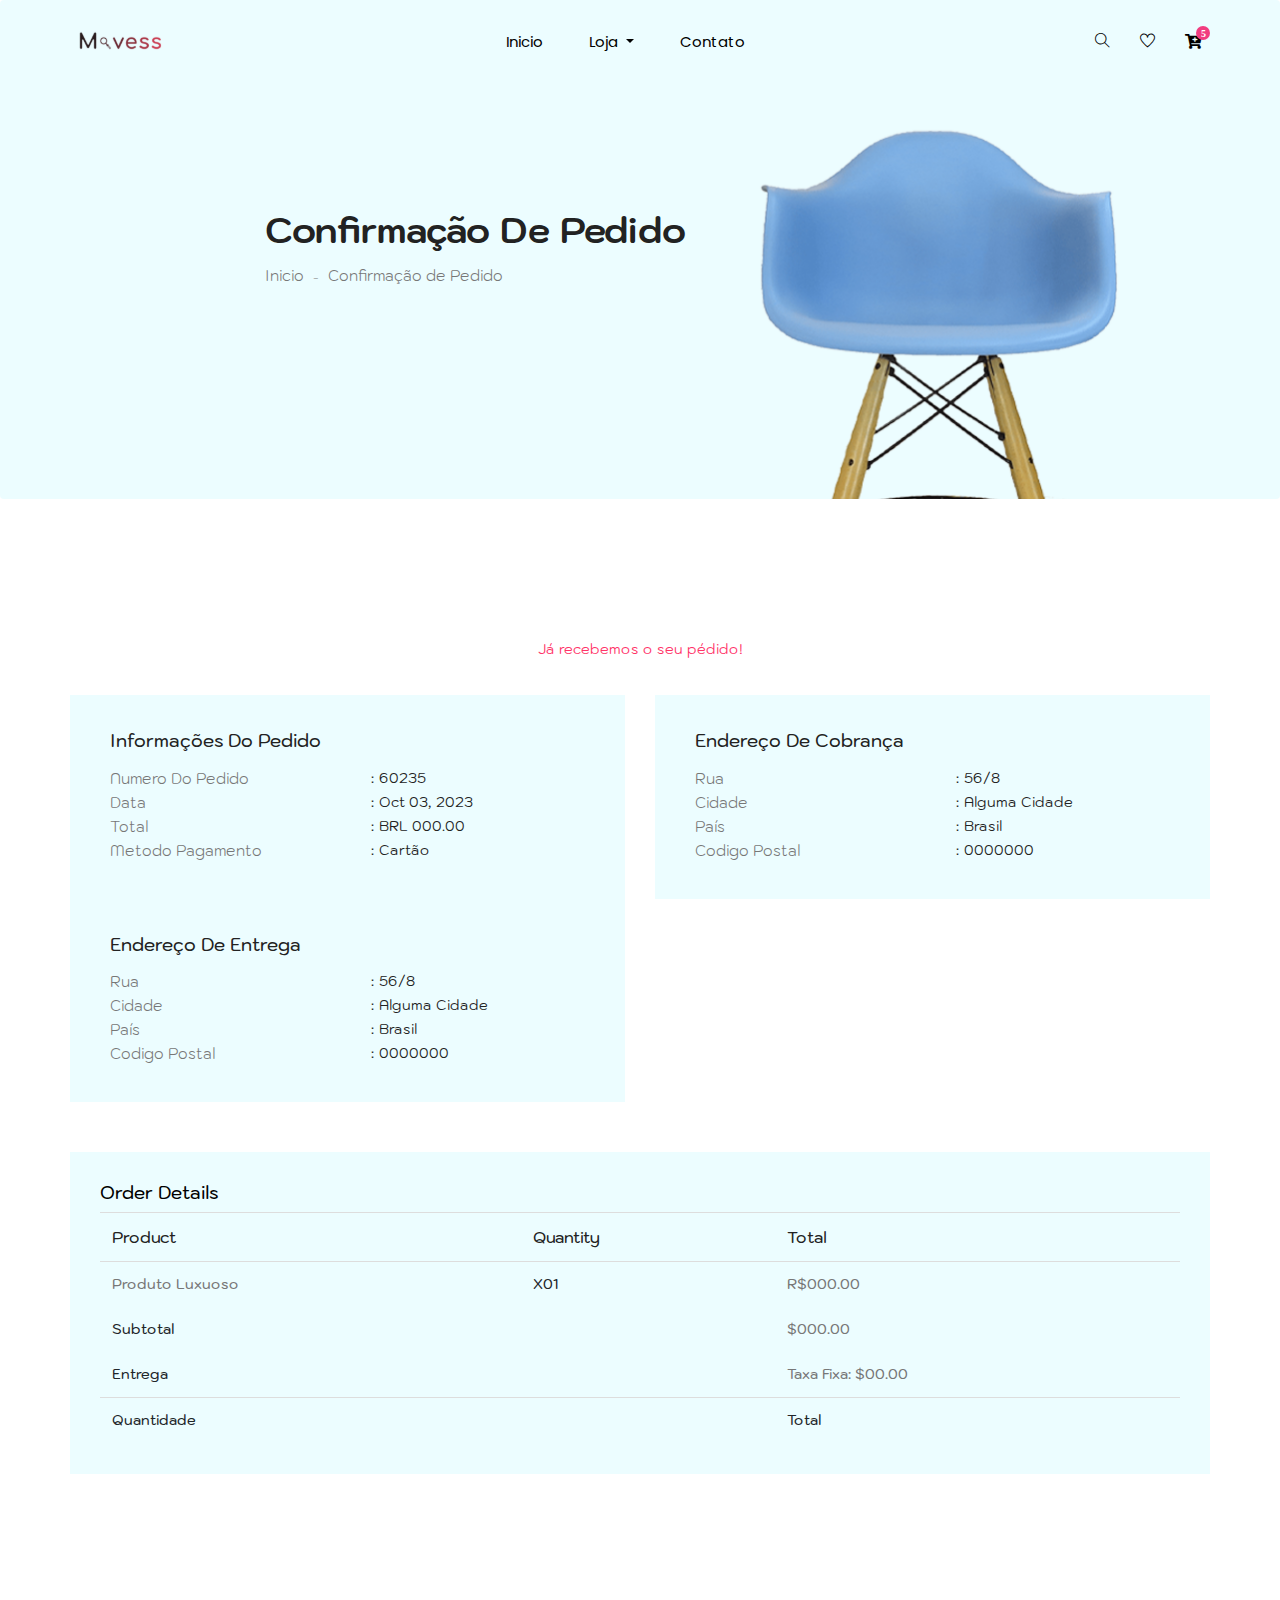
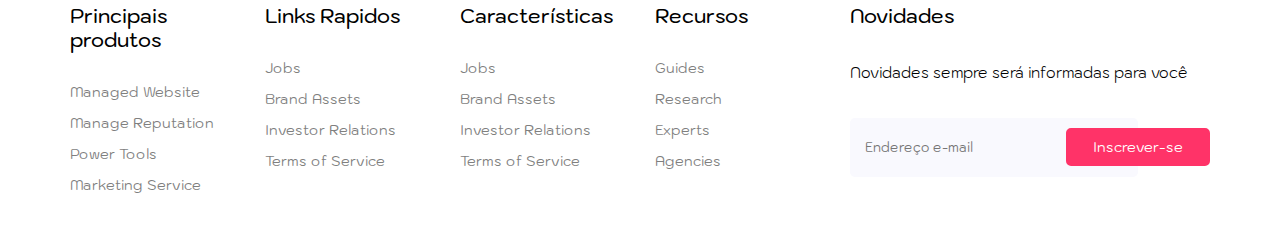
<file: confirmation.html>
<!doctype html>
<html lang="zxx">

<head>
  <!-- Required meta tags -->
  <meta charset="utf-8">
  <meta name="viewport" content="width=device-width, initial-scale=1, shrink-to-fit=no">
  <title>Movess</title>
  <link rel="icon" href="img/ico.svg">
  <!-- Bootstrap CSS -->
  <link rel="stylesheet" href="css/bootstrap.min.css">
  <!-- animate CSS -->
  <link rel="stylesheet" href="css/animate.css">
  <!-- owl carousel CSS -->
  <link rel="stylesheet" href="css/owl.carousel.min.css">
  <!-- nice select CSS -->
  <link rel="stylesheet" href="css/nice-select.css">
  <!-- font awesome CSS -->
  <link rel="stylesheet" href="css/all.css">
  <!-- flaticon CSS -->
  <link rel="stylesheet" href="css/flaticon.css">
  <link rel="stylesheet" href="css/themify-icons.css">
  <!-- font awesome CSS -->
  <link rel="stylesheet" href="css/magnific-popup.css">
  <!-- swiper CSS -->
  <link rel="stylesheet" href="css/slick.css">
  <link rel="stylesheet" href="css/price_rangs.css">
  <!-- style CSS -->
  <link rel="stylesheet" href="css/style.css">
</head>

<body>
  <!--::header part start::-->
  <header class="main_menu home_menu">
    <div class="container">
        <div class="row align-items-center">
            <div class="col-lg-12">
                <nav class="navbar navbar-expand-lg navbar-light">
                    <a class="navbar-brand" href="index.html"> <img src="img/logo.svg" width="100px" alt="logo"> </a>
                    <button class="navbar-toggler" type="button" data-toggle="collapse"
                        data-target="#navbarSupportedContent" aria-controls="navbarSupportedContent"
                        aria-expanded="false" aria-label="Toggle navigation">
                        <span class="menu_icon"><i class="fas fa-bars"></i></span>
                    </button>

                    <div class="collapse navbar-collapse main-menu-item" id="navbarSupportedContent">
                        <ul class="navbar-nav">
                            <li class="nav-item">
                                <a class="nav-link" href="index.html">inicio</a>
                            </li>
                            <li class="nav-item dropdown">
                                <a class="nav-link dropdown-toggle" href="blog.html" id="navbarDropdown_1"
                                    role="button" data-toggle="dropdown" aria-haspopup="true" aria-expanded="false">
                                    Loja
                                </a>
                                <div class="dropdown-menu" aria-labelledby="navbarDropdown_1">
                                    <a class="dropdown-item" href="category.html"> categoria</a>
                                    <a class="dropdown-item" href="single-product.html">Detalhes</a>

                                </div>
                            </li>

                            <li class="nav-item">
                                <a class="nav-link" href="contact.html">Contato</a>
                            </li>
                        </ul>
                    </div>
                    <div class="hearer_icon d-flex">
                        <a id="search_1" href="javascript:void(0)"><i class="ti-search"></i></a>
                        <a href=""><i class="ti-heart"></i></a>
                        <div class="dropdown cart">
                            <a class="dropdown-toggle" href="#" id="navbarDropdown3" role="button"
                                data-toggle="dropdown" aria-haspopup="true" aria-expanded="false">
                                <i class="fas fa-cart-plus"></i>
                            </a>
                            <!-- <div class="dropdown-menu" aria-labelledby="navbarDropdown">
                                <div class="single_product">

                                </div>
                            </div> -->

                        </div>
                    </div>
                </nav>
            </div>
        </div>
    </div>
    <div class="search_input" id="search_input_box">
        <div class="container ">
            <form class="d-flex justify-content-between search-inner">
                <input type="text" class="form-control" id="search_input" placeholder="Search Here">
                <button type="submit" class="btn"></button>
                <span class="ti-close" id="close_search" title="Close Search"></span>
            </form>
        </div>
    </div>
</header>
  <!-- Header part end-->

  <!--================Home Banner Area =================-->
  <!-- breadcrumb start-->
  <section class="breadcrumb breadcrumb_bg">
    <div class="container">
      <div class="row justify-content-center">
        <div class="col-lg-8">
          <div class="breadcrumb_iner">
            <div class="breadcrumb_iner_item">
              <h2>Confirmação de Pedido</h2>
              <p>Inicio <span>-</span> Confirmação de Pedido</p>
            </div>
          </div>
        </div>
      </div>
    </div>
  </section>
  <!-- breadcrumb start-->

  <!--================ confirmation part start =================-->
  <section class="confirmation_part padding_top">
    <div class="container">
      <div class="row">
        <div class="col-lg-12">
          <div class="confirmation_tittle">
            <span>Já recebemos o seu pédido!</span>
          </div>
        </div>
        <div class="col-lg-6 col-lx-4">
          <div class="single_confirmation_details">
            <h4>Informações do pedido</h4>
            <ul>
              <li>
                <p>Numero do pedido</p><span>: 60235</span>
              </li>
              <li>
                <p>Data</p><span>: Oct 03, 2023</span>
              </li>
              <li>
                <p>total</p><span>: BRL 000.00</span>
              </li>
              <li>
                <p>Metodo pagamento</p><span>: Cartão</span>
              </li>
            </ul>
          </div>
        </div>
        <div class="col-lg-6 col-lx-4">
          <div class="single_confirmation_details">
            <h4>Endereço de Cobrança</h4>
            <ul>
              <li>
                <p>Rua</p><span>: 56/8</span>
              </li>
              <li>
                <p>Cidade</p><span>: Alguma cidade</span>
              </li>
              <li>
                <p>País</p><span>: Brasil</span>
              </li>
              <li>
                <p>Codigo Postal</p><span>: 0000000</span>
              </li>
            </ul>
          </div>
        </div>
        <div class="col-lg-6 col-lx-4">
          <div class="single_confirmation_details">
            <h4>Endereço de Entrega</h4>
            <ul>
              <li>
                <p>Rua</p><span>: 56/8</span>
              </li>
              <li>
                <p>Cidade</p><span>: Alguma cidade</span>
              </li>
              <li>
                <p>País</p><span>: Brasil</span>
              </li>
              <li>
                <p>Codigo Postal</p><span>: 0000000</span>
              </li>
            </ul>
          </div>
        </div>
      </div>
      <div class="row">
        <div class="col-lg-12">
          <div class="order_details_iner">
            <h3>Order Details</h3>
            <table class="table table-borderless">
              <thead>
                <tr>
                  <th scope="col" colspan="2">Product</th>
                  <th scope="col">Quantity</th>
                  <th scope="col">Total</th>
                </tr>
              </thead>
              <tbody>
                <tr>
                  <th colspan="2"><span>Produto Luxuoso</span></th>
                  <th>x01</th>
                  <th> <span>R$000.00</span></th>
                </tr>
                <tr>
                  <th colspan="3">Subtotal</th>
                  <th> <span>$000.00</span></th>
                </tr>
                <tr>
                  <th colspan="3">Entrega</th>
                  <th><span>Taxa fixa: $00.00</span></th>
                </tr>
              </tbody>
              <tfoot>
                <tr>
                  <th scope="col" colspan="3">Quantidade</th>
                  <th scope="col">Total</th>
                </tr>
              </tfoot>
            </table>
          </div>
        </div>
      </div>
    </div>
  </section>
  <!--================ confirmation part end =================-->

  <!--::footer_part start::-->
  <footer class="footer_part">
    <div class="container">
        <div class="row justify-content-around">
            <div class="col-sm-6 col-lg-2">
                <div class="single_footer_part">
                    <h4>Principais produtos</h4>
                    <ul class="list-unstyled">
                        <li><a href="">Managed Website</a></li>
                        <li><a href="">Manage Reputation</a></li>
                        <li><a href="">Power Tools</a></li>
                        <li><a href="">Marketing Service</a></li>
                    </ul>
                </div>
            </div>
            <div class="col-sm-6 col-lg-2">
                <div class="single_footer_part">
                    <h4>Links Rapidos</h4>
                    <ul class="list-unstyled">
                        <li><a href="">Jobs</a></li>
                        <li><a href="">Brand Assets</a></li>
                        <li><a href="">Investor Relations</a></li>
                        <li><a href="">Terms of Service</a></li>
                    </ul>
                </div>
            </div>
            <div class="col-sm-6 col-lg-2">
                <div class="single_footer_part">
                    <h4>Características</h4>
                    <ul class="list-unstyled">
                        <li><a href="">Jobs</a></li>
                        <li><a href="">Brand Assets</a></li>
                        <li><a href="">Investor Relations</a></li>
                        <li><a href="">Terms of Service</a></li>
                    </ul>
                </div>
            </div>
            <div class="col-sm-6 col-lg-2">
                <div class="single_footer_part">
                    <h4>Recursos</h4>
                    <ul class="list-unstyled">
                        <li><a href="">Guides</a></li>
                        <li><a href="">Research</a></li>
                        <li><a href="">Experts</a></li>
                        <li><a href="">Agencies</a></li>
                    </ul>
                </div>
            </div>
            <div class="col-sm-6 col-lg-4">
                <div class="single_footer_part">
                    <h4>Novidades</h4>
                    <p>Novidades sempre será informadas para você
                    </p>
                    <div id="mc_embed_signup">
                        <form target="_blank"
                            action="https://spondonit.us12.list-manage.com/subscribe/post?u=1462626880ade1ac87bd9c93a&amp;id=92a4423d01"
                            method="get" class="subscribe_form relative mail_part">
                            <input type="email" name="email" id="newsletter-form-email" placeholder="Endereço e-mail"
                                class="placeholder hide-on-focus" onfocus="this.placeholder = ''"
                                onblur="this.placeholder = ' Email Address '">
                            <button type="submit" name="submit" id="newsletter-submit"
                                class="email_icon newsletter-submit button-contactForm">Inscrever-se</button>
                            <div class="mt-10 info"></div>
                        </form>
                    </div>
                </div>
            </div>
        </div>

    </div>

</footer>
  <!--::footer_part end::-->

  <!-- jquery plugins here-->
  <!-- jquery -->
  <script src="js/jquery-1.12.1.min.js"></script>
  <!-- popper js -->
  <script src="js/popper.min.js"></script>
  <!-- bootstrap js -->
  <script src="js/bootstrap.min.js"></script>
  <!-- easing js -->
  <script src="js/jquery.magnific-popup.js"></script>
  <!-- swiper js -->
  <script src="js/swiper.min.js"></script>
  <!-- swiper js -->
  <script src="js/masonry.pkgd.js"></script>
  <!-- particles js -->
  <script src="js/owl.carousel.min.js"></script>
  <script src="js/jquery.nice-select.min.js"></script>
  <!-- slick js -->
  <script src="js/slick.min.js"></script>
  <script src="js/jquery.counterup.min.js"></script>
  <script src="js/waypoints.min.js"></script>
  <script src="js/contact.js"></script>
  <script src="js/jquery.ajaxchimp.min.js"></script>
  <script src="js/jquery.form.js"></script>
  <script src="js/jquery.validate.min.js"></script>
  <script src="js/mail-script.js"></script>
  <script src="js/stellar.js"></script>
  <script src="js/price_rangs.js"></script>
  <!-- custom js -->
  <script src="js/custom.js"></script>
</body>

</html>

</html>

</html>

</html>

</html>

</html>
</file>
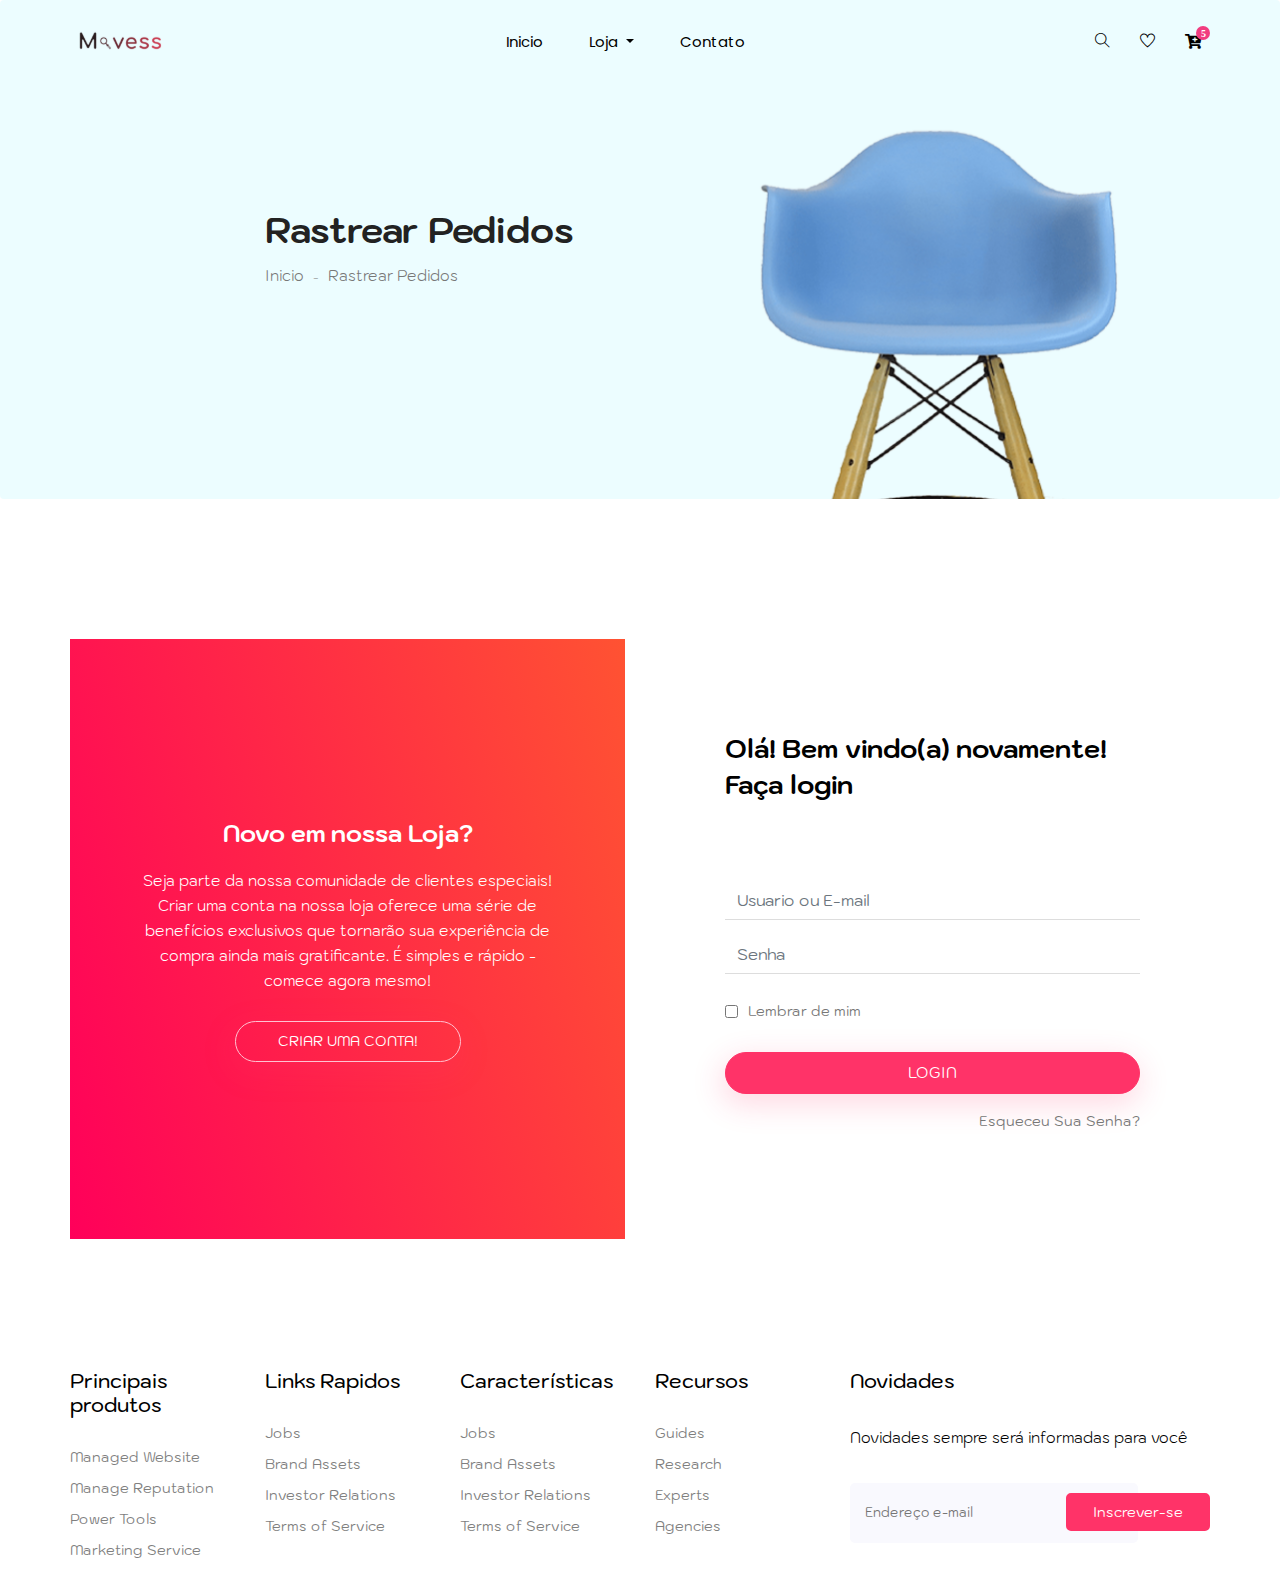
<file: login.html>
<!doctype html>
<html lang="zxx">

<head>
    <!-- Required meta tags -->
    <meta charset="utf-8">
    <meta name="viewport" content="width=device-width, initial-scale=1, shrink-to-fit=no">
    <title>Movess</title>
    <link rel="icon" href="img/ico.svg">
    <!-- Bootstrap CSS -->
    <link rel="stylesheet" href="css/bootstrap.min.css">
    <!-- animate CSS -->
    <link rel="stylesheet" href="css/animate.css">
    <!-- owl carousel CSS -->
    <link rel="stylesheet" href="css/owl.carousel.min.css">
    <!-- font awesome CSS -->
    <link rel="stylesheet" href="css/all.css">
    <!-- flaticon CSS -->
    <link rel="stylesheet" href="css/flaticon.css">
    <link rel="stylesheet" href="css/themify-icons.css">
    <!-- font awesome CSS -->
    <link rel="stylesheet" href="css/magnific-popup.css">
    <!-- swiper CSS -->
    <link rel="stylesheet" href="css/slick.css">
    <!-- style CSS -->
    <link rel="stylesheet" href="css/style.css">
</head>

<body>
    <!--::header part start::-->
    <header class="main_menu home_menu">
        <div class="container">
            <div class="row align-items-center">
                <div class="col-lg-12">
                    <nav class="navbar navbar-expand-lg navbar-light">
                        <a class="navbar-brand" href="index.html"> <img src="img/logo.svg" width="100px" alt="logo"> </a>
                        <button class="navbar-toggler" type="button" data-toggle="collapse"
                            data-target="#navbarSupportedContent" aria-controls="navbarSupportedContent"
                            aria-expanded="false" aria-label="Toggle navigation">
                            <span class="menu_icon"><i class="fas fa-bars"></i></span>
                        </button>

                        <div class="collapse navbar-collapse main-menu-item" id="navbarSupportedContent">
                            <ul class="navbar-nav">
                                <li class="nav-item">
                                    <a class="nav-link" href="index.html">inicio</a>
                                </li>
                                <li class="nav-item dropdown">
                                    <a class="nav-link dropdown-toggle" href="blog.html" id="navbarDropdown_1"
                                        role="button" data-toggle="dropdown" aria-haspopup="true" aria-expanded="false">
                                        Loja
                                    </a>
                                    <div class="dropdown-menu" aria-labelledby="navbarDropdown_1">
                                        <a class="dropdown-item" href="category.html"> categoria</a>
                                        <a class="dropdown-item" href="single-product.html">Detalhes</a>

                                    </div>
                                </li>

                                <li class="nav-item">
                                    <a class="nav-link" href="contact.html">Contato</a>
                                </li>
                            </ul>
                        </div>
                        <div class="hearer_icon d-flex">
                            <a id="search_1" href="javascript:void(0)"><i class="ti-search"></i></a>
                            <a href=""><i class="ti-heart"></i></a>
                            <div class="dropdown cart">
                                <a class="dropdown-toggle" href="#" id="navbarDropdown3" role="button"
                                    data-toggle="dropdown" aria-haspopup="true" aria-expanded="false">
                                    <i class="fas fa-cart-plus"></i>
                                </a>
                                <!-- <div class="dropdown-menu" aria-labelledby="navbarDropdown">
                                    <div class="single_product">
    
                                    </div>
                                </div> -->

                            </div>
                        </div>
                    </nav>
                </div>
            </div>
        </div>
        <div class="search_input" id="search_input_box">
            <div class="container ">
                <form class="d-flex justify-content-between search-inner">
                    <input type="text" class="form-control" id="search_input" placeholder="Search Here">
                    <button type="submit" class="btn"></button>
                    <span class="ti-close" id="close_search" title="Close Search"></span>
                </form>
            </div>
        </div>
    </header>   
    <!-- Header part end-->


    <!-- breadcrumb start-->
    <section class="breadcrumb breadcrumb_bg">
        <div class="container">
            <div class="row justify-content-center">
                <div class="col-lg-8">
                    <div class="breadcrumb_iner">
                        <div class="breadcrumb_iner_item">
                            <h2>Rastrear Pedidos</h2>
                            <p>Inicio <span>-</span> Rastrear Pedidos</p>
                        </div>
                    </div>
                </div>
            </div>
        </div>
    </section>
    <!-- breadcrumb start-->

    <!--================login_part Area =================-->
    <section class="login_part padding_top">
        <div class="container">
            <div class="row align-items-center">
                <div class="col-lg-6 col-md-6">
                    <div class="login_part_text text-center">
                        <div class="login_part_text_iner">
                            <h2>Novo em nossa Loja?</h2>
                            <p>Seja parte da nossa comunidade de clientes especiais! Criar uma conta na nossa loja oferece uma série de benefícios exclusivos que tornarão sua experiência de compra ainda mais gratificante. É simples e rápido - comece agora mesmo!</p>
                            <a href="#" class="btn_3">Criar uma conta!</a>
                        </div>
                    </div>
                </div>
                <div class="col-lg-6 col-md-6">
                    <div class="login_part_form">
                        <div class="login_part_form_iner">
                            <h3>Olá! Bem vindo(a) novamente! <br>
                                Faça login</h3>
                            <form class="row contact_form" action="#" method="post" novalidate="novalidate">
                                <div class="col-md-12 form-group p_star">
                                    <input type="text" class="form-control" id="name" name="name" value=""
                                        placeholder="Usuario ou E-mail">
                                </div>
                                <div class="col-md-12 form-group p_star">
                                    <input type="password" class="form-control" id="password" name="password" value=""
                                        placeholder="Senha">
                                </div>
                                <div class="col-md-12 form-group">
                                    <div class="creat_account d-flex align-items-center">
                                        <input type="checkbox" id="f-option" name="selector">
                                        <label for="f-option">Lembrar de mim</label>
                                    </div>
                                    <button type="submit" value="submit" class="btn_3">
                                        login
                                    </button>
                                    <a class="lost_pass" href="#">Esqueceu sua senha?</a>
                                </div>
                            </form>
                        </div>
                    </div>
                </div>
            </div>
        </div>
    </section>
    <!--================login_part end =================-->

    <!--::footer_part start::-->
    <footer class="footer_part">
        <div class="container">
            <div class="row justify-content-around">
                <div class="col-sm-6 col-lg-2">
                    <div class="single_footer_part">
                        <h4>Principais produtos</h4>
                        <ul class="list-unstyled">
                            <li><a href="">Managed Website</a></li>
                            <li><a href="">Manage Reputation</a></li>
                            <li><a href="">Power Tools</a></li>
                            <li><a href="">Marketing Service</a></li>
                        </ul>
                    </div>
                </div>
                <div class="col-sm-6 col-lg-2">
                    <div class="single_footer_part">
                        <h4>Links Rapidos</h4>
                        <ul class="list-unstyled">
                            <li><a href="">Jobs</a></li>
                            <li><a href="">Brand Assets</a></li>
                            <li><a href="">Investor Relations</a></li>
                            <li><a href="">Terms of Service</a></li>
                        </ul>
                    </div>
                </div>
                <div class="col-sm-6 col-lg-2">
                    <div class="single_footer_part">
                        <h4>Características</h4>
                        <ul class="list-unstyled">
                            <li><a href="">Jobs</a></li>
                            <li><a href="">Brand Assets</a></li>
                            <li><a href="">Investor Relations</a></li>
                            <li><a href="">Terms of Service</a></li>
                        </ul>
                    </div>
                </div>
                <div class="col-sm-6 col-lg-2">
                    <div class="single_footer_part">
                        <h4>Recursos</h4>
                        <ul class="list-unstyled">
                            <li><a href="">Guides</a></li>
                            <li><a href="">Research</a></li>
                            <li><a href="">Experts</a></li>
                            <li><a href="">Agencies</a></li>
                        </ul>
                    </div>
                </div>
                <div class="col-sm-6 col-lg-4">
                    <div class="single_footer_part">
                        <h4>Novidades</h4>
                        <p>Novidades sempre será informadas para você
                        </p>
                        <div id="mc_embed_signup">
                            <form target="_blank"
                                action="https://spondonit.us12.list-manage.com/subscribe/post?u=1462626880ade1ac87bd9c93a&amp;id=92a4423d01"
                                method="get" class="subscribe_form relative mail_part">
                                <input type="email" name="email" id="newsletter-form-email" placeholder="Endereço e-mail"
                                    class="placeholder hide-on-focus" onfocus="this.placeholder = ''"
                                    onblur="this.placeholder = ' Email Address '">
                                <button type="submit" name="submit" id="newsletter-submit"
                                    class="email_icon newsletter-submit button-contactForm">Inscrever-se</button>
                                <div class="mt-10 info"></div>
                            </form>
                        </div>
                    </div>
                </div>
            </div>

        </div>
    
    </footer>
    <!--::footer_part end::-->

    <!-- jquery plugins here-->
    <!-- jquery -->
    <script src="js/jquery-1.12.1.min.js"></script>
    <!-- popper js -->
    <script src="js/popper.min.js"></script>
    <!-- bootstrap js -->
    <script src="js/bootstrap.min.js"></script>
    <!-- easing js -->
    <script src="js/jquery.magnific-popup.js"></script>
    <!-- swiper js -->
    <script src="js/swiper.min.js"></script>
    <!-- swiper js -->
    <script src="js/masonry.pkgd.js"></script>
    <!-- particles js -->
    <script src="js/owl.carousel.min.js"></script>
    <script src="js/jquery.nice-select.min.js"></script>
    <!-- slick js -->
    <script src="js/slick.min.js"></script>
    <script src="js/jquery.counterup.min.js"></script>
    <script src="js/waypoints.min.js"></script>
    <script src="js/contact.js"></script>
    <script src="js/jquery.ajaxchimp.min.js"></script>
    <script src="js/jquery.form.js"></script>
    <script src="js/jquery.validate.min.js"></script>
    <script src="js/mail-script.js"></script>
    <script src="js/stellar.js"></script>
    <script src="js/price_rangs.js"></script>
    <!-- custom js -->
    <script src="js/custom.js"></script>
</body>

</html>
</file>
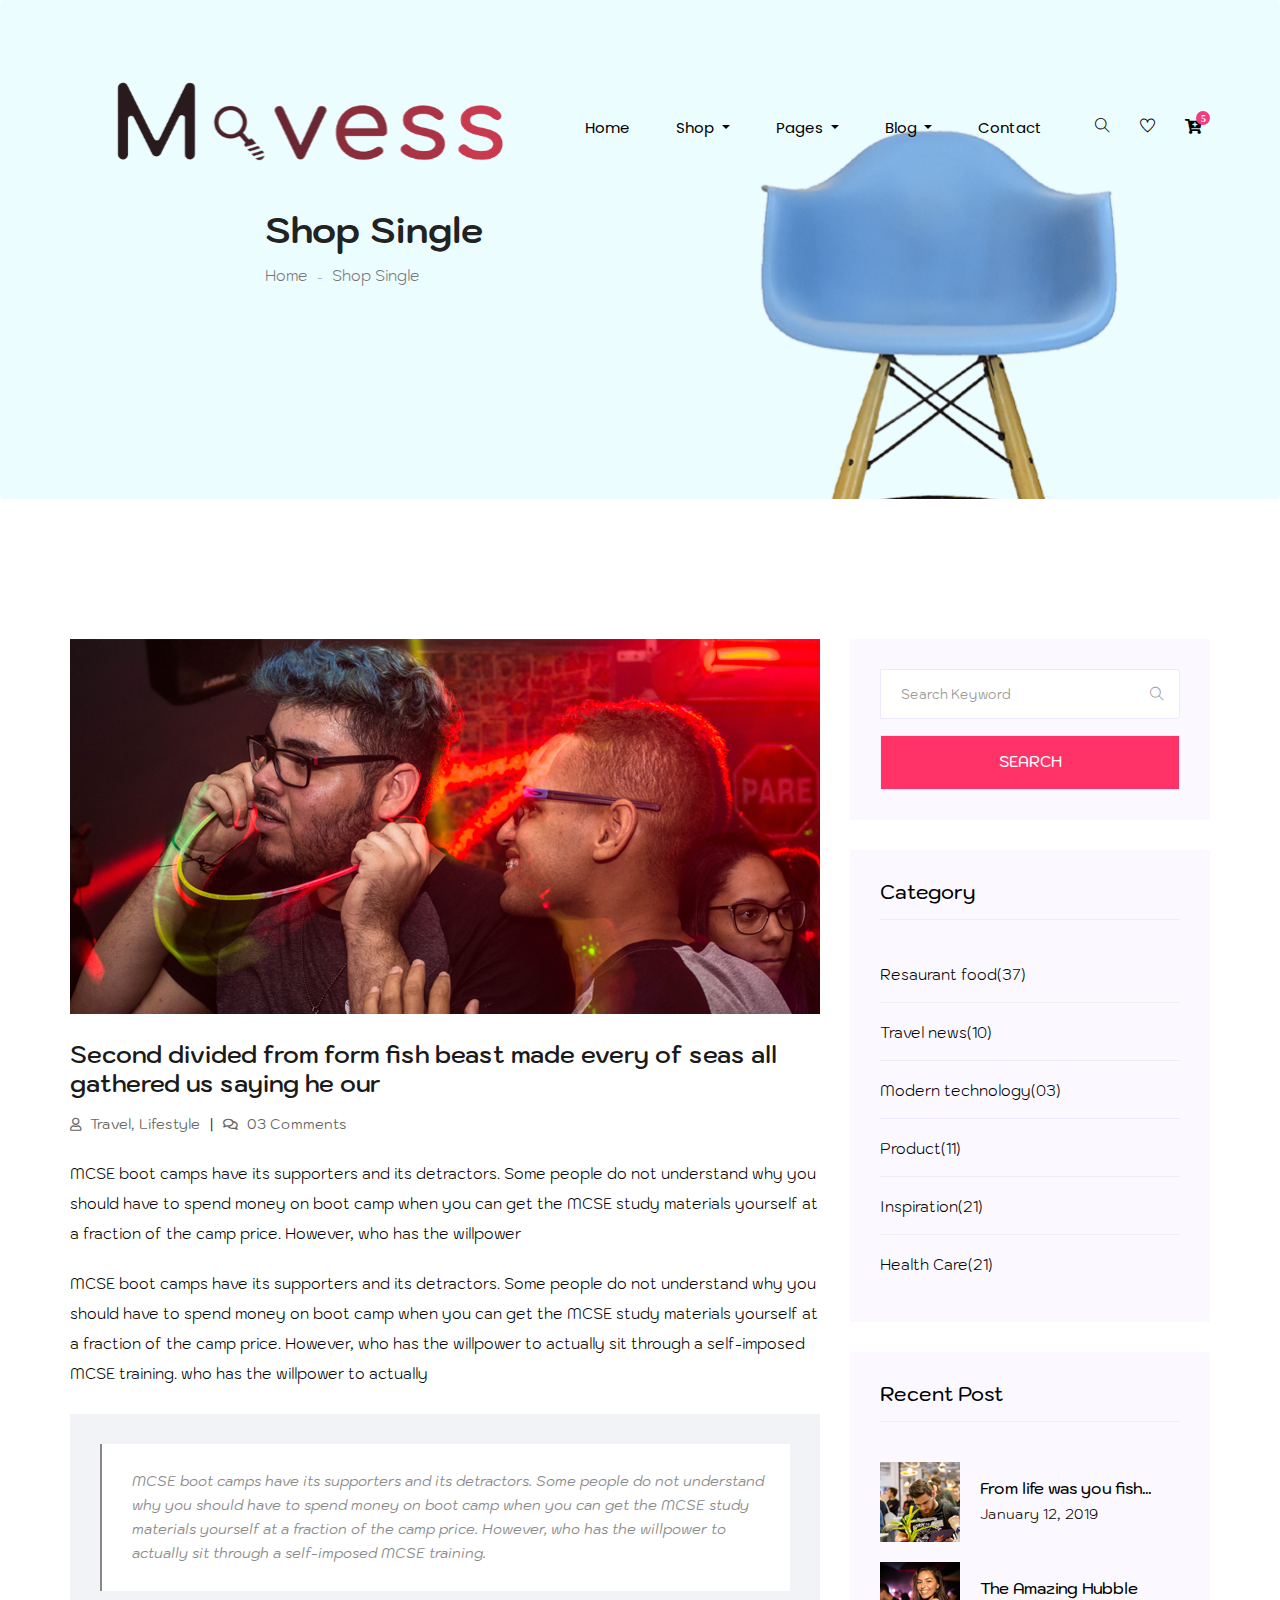
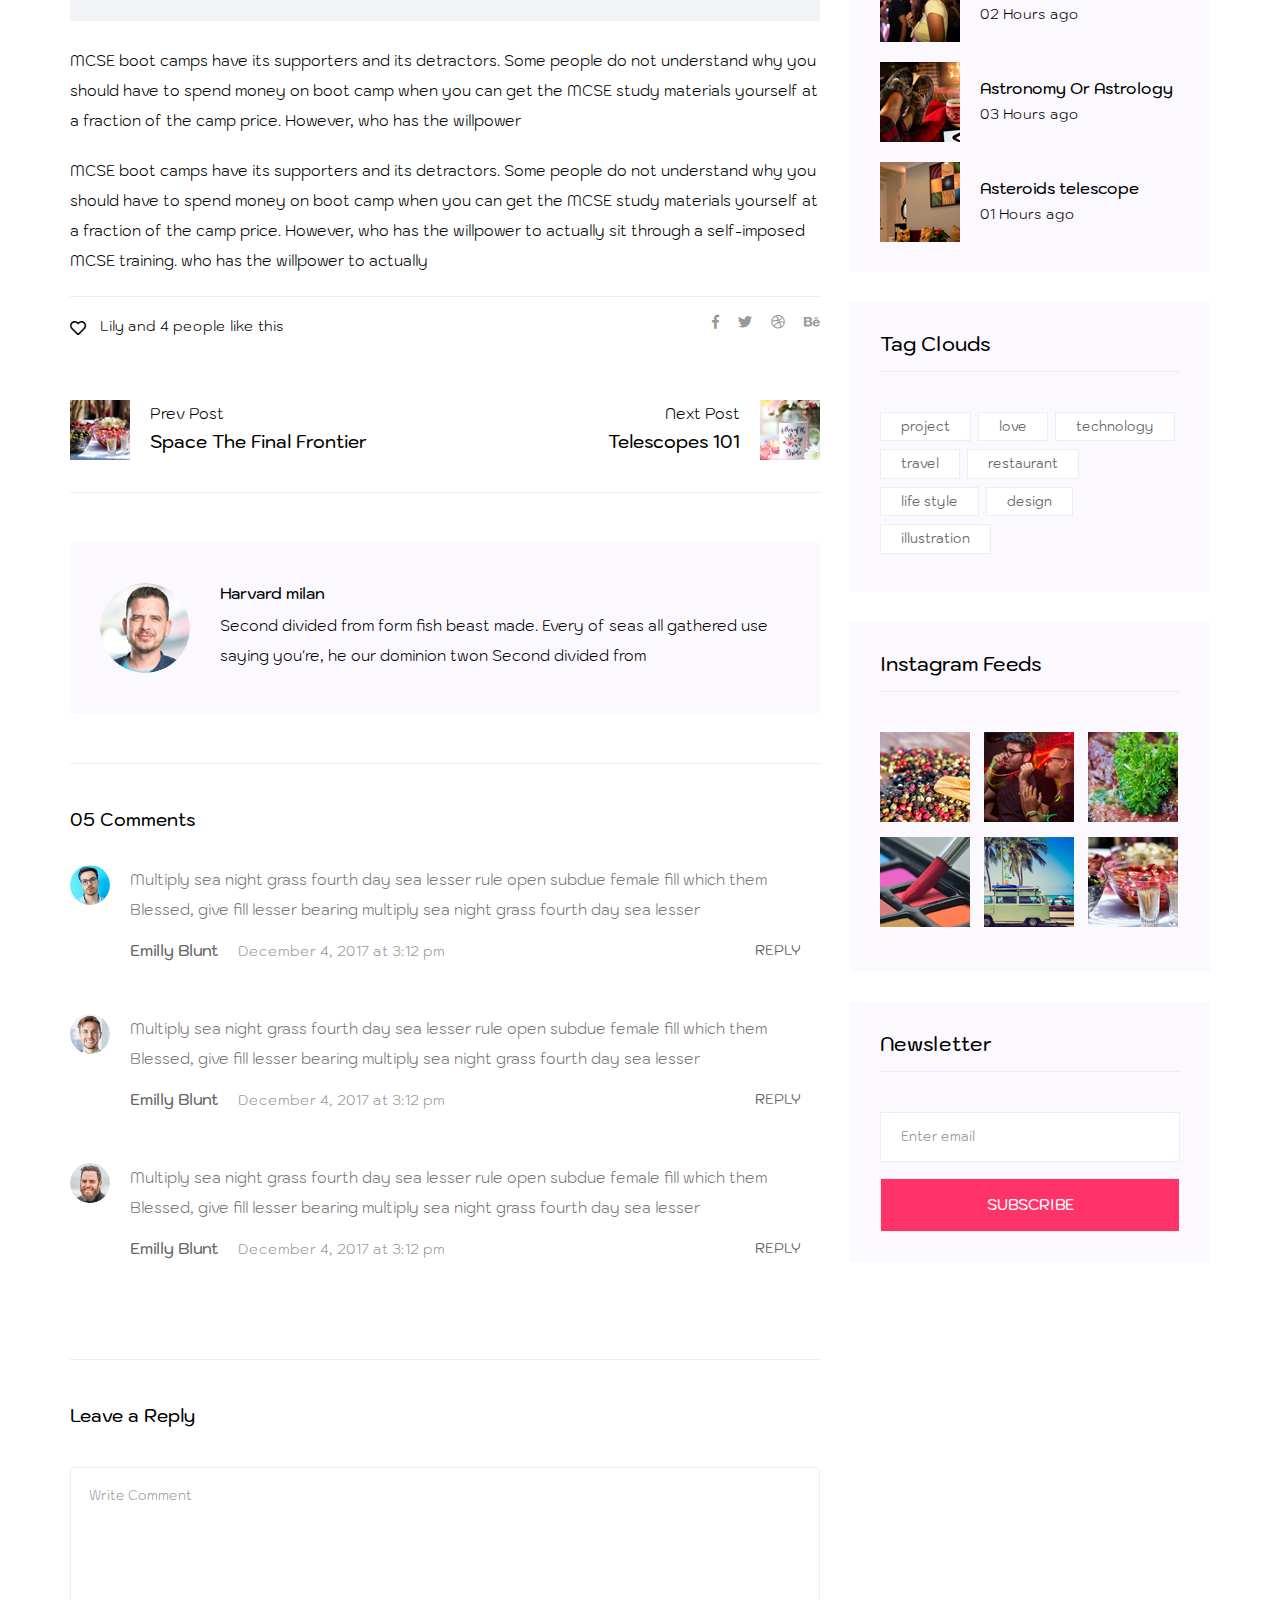
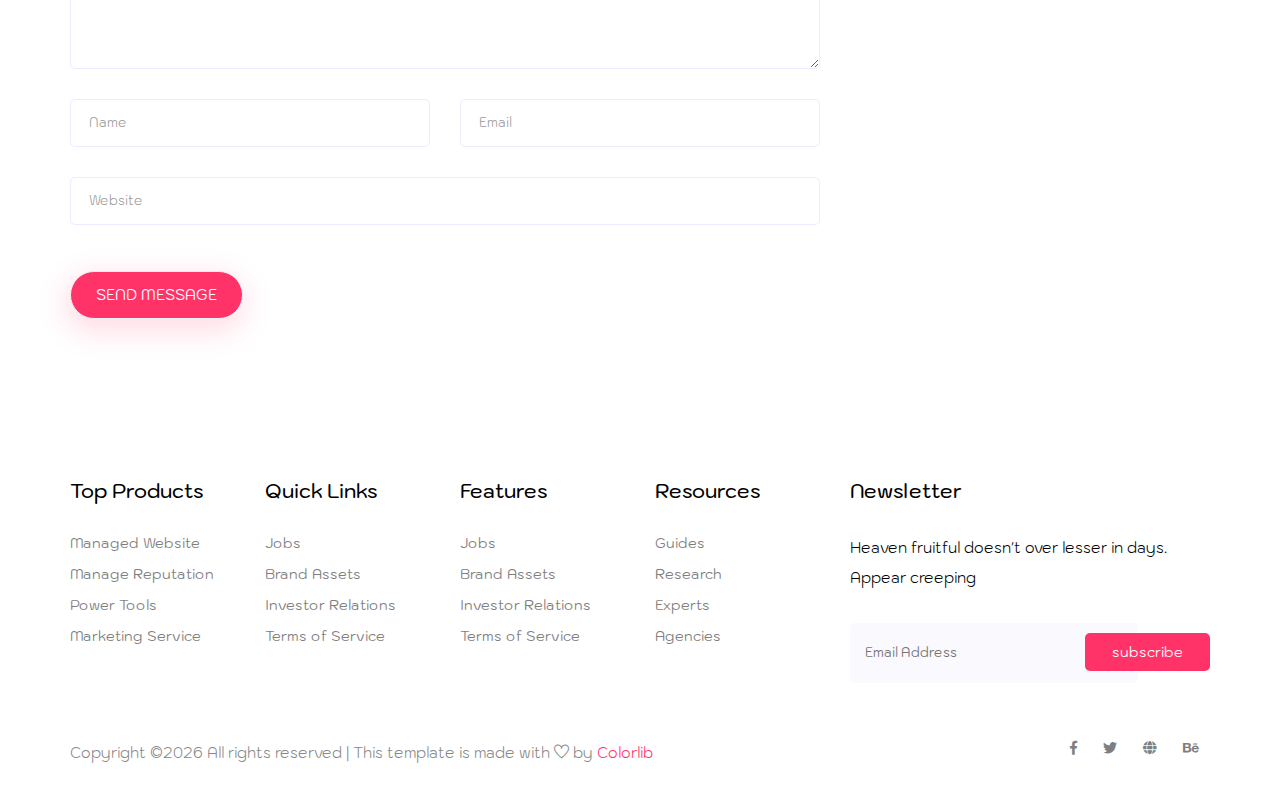
<file: single-blog.html>
<!doctype html>
<html lang="zxx">

<head>
   <!-- Required meta tags -->
   <meta charset="utf-8">
   <meta name="viewport" content="width=device-width, initial-scale=1, shrink-to-fit=no">
   <title>Movess</title>
   <link rel="icon" href="img/favicon.png">
   <!-- Bootstrap CSS -->
   <link rel="stylesheet" href="css/bootstrap.min.css">
   <!-- animate CSS -->
   <link rel="stylesheet" href="css/animate.css">
   <!-- owl carousel CSS -->
   <link rel="stylesheet" href="css/owl.carousel.min.css">
   <!-- font awesome CSS -->
   <link rel="stylesheet" href="css/all.css">
   <!-- flaticon CSS -->
   <link rel="stylesheet" href="css/flaticon.css">
   <link rel="stylesheet" href="css/themify-icons.css">
   <!-- font awesome CSS -->
   <link rel="stylesheet" href="css/magnific-popup.css">
   <!-- swiper CSS -->
   <link rel="stylesheet" href="css/slick.css">
   <!-- style CSS -->
   <link rel="stylesheet" href="css/style.css">
</head>

<body>
   <!--::header part start::-->
   <header class="main_menu home_menu">
      <div class="container">
          <div class="row align-items-center">
              <div class="col-lg-12">
                  <nav class="navbar navbar-expand-lg navbar-light">
                      <a class="navbar-brand" href="index.html"> <img src="img/logo.svg" alt="logo"> </a>
                      <button class="navbar-toggler" type="button" data-toggle="collapse"
                          data-target="#navbarSupportedContent" aria-controls="navbarSupportedContent"
                          aria-expanded="false" aria-label="Toggle navigation">
                          <span class="menu_icon"><i class="fas fa-bars"></i></span>
                      </button>

                      <div class="collapse navbar-collapse main-menu-item" id="navbarSupportedContent">
                          <ul class="navbar-nav">
                              <li class="nav-item">
                                  <a class="nav-link" href="index.html">Home</a>
                              </li>
                              <li class="nav-item dropdown">
                                  <a class="nav-link dropdown-toggle" href="blog.html" id="navbarDropdown_1"
                                      role="button" data-toggle="dropdown" aria-haspopup="true" aria-expanded="false">
                                      Shop
                                  </a>
                                  <div class="dropdown-menu" aria-labelledby="navbarDropdown_1">
                                      <a class="dropdown-item" href="category.html"> shop category</a>
                                      <a class="dropdown-item" href="single-product.html">product details</a>
                                      
                                  </div>
                              </li>
                              <li class="nav-item dropdown">
                                  <a class="nav-link dropdown-toggle" href="blog.html" id="navbarDropdown_3"
                                      role="button" data-toggle="dropdown" aria-haspopup="true" aria-expanded="false">
                                      pages
                                  </a>
                                  <div class="dropdown-menu" aria-labelledby="navbarDropdown_2">
                                      <a class="dropdown-item" href="login.html"> login</a>
                                      <a class="dropdown-item" href="tracking.html">tracking</a>
                                      <a class="dropdown-item" href="checkout.html">product checkout</a>
                                      <a class="dropdown-item" href="cart.html">shopping cart</a>
                                      <a class="dropdown-item" href="confirmation.html">confirmation</a>
                                      <a class="dropdown-item" href="elements.html">elements</a>
                                  </div>
                              </li>
                              <li class="nav-item dropdown">
                                  <a class="nav-link dropdown-toggle" href="blog.html" id="navbarDropdown_2"
                                      role="button" data-toggle="dropdown" aria-haspopup="true" aria-expanded="false">
                                      blog
                                  </a>
                                  <div class="dropdown-menu" aria-labelledby="navbarDropdown_2">
                                      <a class="dropdown-item" href="blog.html"> blog</a>
                                      <a class="dropdown-item" href="single-blog.html">Single blog</a>
                                  </div>
                              </li>
                              
                              <li class="nav-item">
                                  <a class="nav-link" href="contact.html">Contact</a>
                              </li>
                          </ul>
                      </div>
                      <div class="hearer_icon d-flex">
                          <a id="search_1" href="javascript:void(0)"><i class="ti-search"></i></a>
                          <a href=""><i class="ti-heart"></i></a>
                          <div class="dropdown cart">
                              <a class="dropdown-toggle" href="#" id="navbarDropdown3" role="button"
                                  data-toggle="dropdown" aria-haspopup="true" aria-expanded="false">
                                  <i class="fas fa-cart-plus"></i>
                              </a>
                              <!-- <div class="dropdown-menu" aria-labelledby="navbarDropdown">
                                  <div class="single_product">
  
                                  </div>
                              </div> -->
                              
                          </div>
                      </div>
                  </nav>
              </div>
          </div>
      </div>
      <div class="search_input" id="search_input_box">
          <div class="container ">
              <form class="d-flex justify-content-between search-inner">
                  <input type="text" class="form-control" id="search_input" placeholder="Search Here">
                  <button type="submit" class="btn"></button>
                  <span class="ti-close" id="close_search" title="Close Search"></span>
              </form>
          </div>
      </div>
  </header>
   <!-- Header part end-->

   <!--================Home Banner Area =================-->
   <!-- breadcrumb start-->
   <section class="breadcrumb breadcrumb_bg">
      <div class="container">
         <div class="row justify-content-center">
            <div class="col-lg-8">
               <div class="breadcrumb_iner">
                  <div class="breadcrumb_iner_item">
                     <h2>Shop Single</h2>
                     <p>Home <span>-</span> Shop Single</p>
                  </div>
               </div>
            </div>
         </div>
      </div>
   </section>
   <!-- breadcrumb start-->
   <!--================Blog Area =================-->
   <section class="blog_area single-post-area padding_top">
      <div class="container">
         <div class="row">
            <div class="col-lg-8 posts-list">
               <div class="single-post">
                  <div class="feature-img">
                     <img class="img-fluid" src="img/blog/single_blog_1.png" alt="">
                  </div>
                  <div class="blog_details">
                     <h2>Second divided from form fish beast made every of seas
                        all gathered us saying he our
                     </h2>
                     <ul class="blog-info-link mt-3 mb-4">
                        <li><a href="#"><i class="far fa-user"></i> Travel, Lifestyle</a></li>
                        <li><a href="#"><i class="far fa-comments"></i> 03 Comments</a></li>
                     </ul>
                     <p class="excert">
                        MCSE boot camps have its supporters and its detractors. Some people do not understand why you
                        should have to spend money on boot camp when you can get the MCSE study materials yourself at a
                        fraction of the camp price. However, who has the willpower
                     </p>
                     <p>
                        MCSE boot camps have its supporters and its detractors. Some people do not understand why you
                        should have to spend money on boot camp when you can get the MCSE study materials yourself at a
                        fraction of the camp price. However, who has the willpower to actually sit through a
                        self-imposed MCSE training. who has the willpower to actually
                     </p>
                     <div class="quote-wrapper">
                        <div class="quotes">
                           MCSE boot camps have its supporters and its detractors. Some people do not understand why you
                           should have to spend money on boot camp when you can get the MCSE study materials yourself at
                           a fraction of the camp price. However, who has the willpower to actually sit through a
                           self-imposed MCSE training.
                        </div>
                     </div>
                     <p>
                        MCSE boot camps have its supporters and its detractors. Some people do not understand why you
                        should have to spend money on boot camp when you can get the MCSE study materials yourself at a
                        fraction of the camp price. However, who has the willpower
                     </p>
                     <p>
                        MCSE boot camps have its supporters and its detractors. Some people do not understand why you
                        should have to spend money on boot camp when you can get the MCSE study materials yourself at a
                        fraction of the camp price. However, who has the willpower to actually sit through a
                        self-imposed MCSE training. who has the willpower to actually
                     </p>
                  </div>
               </div>
               <div class="navigation-top">
                  <div class="d-sm-flex justify-content-between text-center">
                     <p class="like-info"><span class="align-middle"><i class="far fa-heart"></i></span> Lily and 4
                        people like this</p>
                     <div class="col-sm-4 text-center my-2 my-sm-0">
                        <!-- <p class="comment-count"><span class="align-middle"><i class="far fa-comment"></i></span> 06 Comments</p> -->
                     </div>
                     <ul class="social-icons">
                        <li><a href="#"><i class="fab fa-facebook-f"></i></a></li>
                        <li><a href="#"><i class="fab fa-twitter"></i></a></li>
                        <li><a href="#"><i class="fab fa-dribbble"></i></a></li>
                        <li><a href="#"><i class="fab fa-behance"></i></a></li>
                     </ul>
                  </div>
                  <div class="navigation-area">
                     <div class="row">
                        <div
                           class="col-lg-6 col-md-6 col-12 nav-left flex-row d-flex justify-content-start align-items-center">
                           <div class="thumb">
                              <a href="#">
                                 <img class="img-fluid" src="img/post/preview.png" alt="">
                              </a>
                           </div>
                           <div class="arrow">
                              <a href="#">
                                 <span class="lnr text-white ti-arrow-left"></span>
                              </a>
                           </div>
                           <div class="detials">
                              <p>Prev Post</p>
                              <a href="#">
                                 <h4>Space The Final Frontier</h4>
                              </a>
                           </div>
                        </div>
                        <div
                           class="col-lg-6 col-md-6 col-12 nav-right flex-row d-flex justify-content-end align-items-center">
                           <div class="detials">
                              <p>Next Post</p>
                              <a href="#">
                                 <h4>Telescopes 101</h4>
                              </a>
                           </div>
                           <div class="arrow">
                              <a href="#">
                                 <span class="lnr text-white ti-arrow-right"></span>
                              </a>
                           </div>
                           <div class="thumb">
                              <a href="#">
                                 <img class="img-fluid" src="img/post/next.png" alt="">
                              </a>
                           </div>
                        </div>
                     </div>
                  </div>
               </div>
               <div class="blog-author">
                  <div class="media align-items-center">
                     <img src="img/blog/author.png" alt="">
                     <div class="media-body">
                        <a href="#">
                           <h4>Harvard milan</h4>
                        </a>
                        <p>Second divided from form fish beast made. Every of seas all gathered use saying you're, he
                           our dominion twon Second divided from</p>
                     </div>
                  </div>
               </div>
               <div class="comments-area">
                  <h4>05 Comments</h4>
                  <div class="comment-list">
                     <div class="single-comment justify-content-between d-flex">
                        <div class="user justify-content-between d-flex">
                           <div class="thumb">
                              <img src="img/comment/comment_1.png" alt="">
                           </div>
                           <div class="desc">
                              <p class="comment">
                                 Multiply sea night grass fourth day sea lesser rule open subdue female fill which them
                                 Blessed, give fill lesser bearing multiply sea night grass fourth day sea lesser
                              </p>
                              <div class="d-flex justify-content-between">
                                 <div class="d-flex align-items-center">
                                    <h5>
                                       <a href="#">Emilly Blunt</a>
                                    </h5>
                                    <p class="date">December 4, 2017 at 3:12 pm </p>
                                 </div>
                                 <div class="reply-btn">
                                    <a href="#" class="btn-reply text-uppercase">reply</a>
                                 </div>
                              </div>
                           </div>
                        </div>
                     </div>
                  </div>
                  <div class="comment-list">
                     <div class="single-comment justify-content-between d-flex">
                        <div class="user justify-content-between d-flex">
                           <div class="thumb">
                              <img src="img/comment/comment_2.png" alt="">
                           </div>
                           <div class="desc">
                              <p class="comment">
                                 Multiply sea night grass fourth day sea lesser rule open subdue female fill which them
                                 Blessed, give fill lesser bearing multiply sea night grass fourth day sea lesser
                              </p>
                              <div class="d-flex justify-content-between">
                                 <div class="d-flex align-items-center">
                                    <h5>
                                       <a href="#">Emilly Blunt</a>
                                    </h5>
                                    <p class="date">December 4, 2017 at 3:12 pm </p>
                                 </div>
                                 <div class="reply-btn">
                                    <a href="#" class="btn-reply text-uppercase">reply</a>
                                 </div>
                              </div>
                           </div>
                        </div>
                     </div>
                  </div>
                  <div class="comment-list">
                     <div class="single-comment justify-content-between d-flex">
                        <div class="user justify-content-between d-flex">
                           <div class="thumb">
                              <img src="img/comment/comment_3.png" alt="">
                           </div>
                           <div class="desc">
                              <p class="comment">
                                 Multiply sea night grass fourth day sea lesser rule open subdue female fill which them
                                 Blessed, give fill lesser bearing multiply sea night grass fourth day sea lesser
                              </p>
                              <div class="d-flex justify-content-between">
                                 <div class="d-flex align-items-center">
                                    <h5>
                                       <a href="#">Emilly Blunt</a>
                                    </h5>
                                    <p class="date">December 4, 2017 at 3:12 pm </p>
                                 </div>
                                 <div class="reply-btn">
                                    <a href="#" class="btn-reply text-uppercase">reply</a>
                                 </div>
                              </div>
                           </div>
                        </div>
                     </div>
                  </div>
               </div>
               <div class="comment-form">
                  <h4>Leave a Reply</h4>
                  <form class="form-contact comment_form" action="#" id="commentForm">
                     <div class="row">
                        <div class="col-12">
                           <div class="form-group">
                              <textarea class="form-control w-100" name="comment" id="comment" cols="30" rows="9"
                                 placeholder="Write Comment"></textarea>
                           </div>
                        </div>
                        <div class="col-sm-6">
                           <div class="form-group">
                              <input class="form-control" name="name" id="name" type="text" placeholder="Name">
                           </div>
                        </div>
                        <div class="col-sm-6">
                           <div class="form-group">
                              <input class="form-control" name="email" id="email" type="email" placeholder="Email">
                           </div>
                        </div>
                        <div class="col-12">
                           <div class="form-group">
                              <input class="form-control" name="website" id="website" type="text" placeholder="Website">
                           </div>
                        </div>
                     </div>
                     <div class="form-group mt-3">
                        <a href="#" class="btn_3 button-contactForm">Send Message</a>
                     </div>
                  </form>
               </div>
            </div>
            <div class="col-lg-4">
               <div class="blog_right_sidebar">
                  <aside class="single_sidebar_widget search_widget">
                     <form action="#">
                        <div class="form-group">
                           <div class="input-group mb-3">
                              <input type="text" class="form-control" placeholder='Search Keyword'
                                 onfocus="this.placeholder = ''" onblur="this.placeholder = 'Search Keyword'">
                              <div class="input-group-append">
                                 <button class="btn" type="button"><i class="ti-search"></i></button>
                              </div>
                           </div>
                        </div>
                        <button class="button rounded-0 primary-bg text-white w-100 btn_1" type="submit">Search</button>
                     </form>
                  </aside>
                  <aside class="single_sidebar_widget post_category_widget">
                     <h4 class="widget_title">Category</h4>
                     <ul class="list cat-list">
                        <li>
                           <a href="#" class="d-flex">
                              <p>Resaurant food</p>
                              <p>(37)</p>
                           </a>
                        </li>
                        <li>
                           <a href="#" class="d-flex">
                              <p>Travel news</p>
                              <p>(10)</p>
                           </a>
                        </li>
                        <li>
                           <a href="#" class="d-flex">
                              <p>Modern technology</p>
                              <p>(03)</p>
                           </a>
                        </li>
                        <li>
                           <a href="#" class="d-flex">
                              <p>Product</p>
                              <p>(11)</p>
                           </a>
                        </li>
                        <li>
                           <a href="#" class="d-flex">
                              <p>Inspiration</p>
                              <p>(21)</p>
                           </a>
                        </li>
                        <li>
                           <a href="#" class="d-flex">
                              <p>Health Care</p>
                              <p>(21)</p>
                           </a>
                        </li>
                     </ul>
                  </aside>
                  <aside class="single_sidebar_widget popular_post_widget">
                     <h3 class="widget_title">Recent Post</h3>
                     <div class="media post_item">
                        <img src="img/post/post_1.png" alt="post">
                        <div class="media-body">
                           <a href="single-blog.html">
                              <h3>From life was you fish...</h3>
                           </a>
                           <p>January 12, 2019</p>
                        </div>
                     </div>
                     <div class="media post_item">
                        <img src="img/post/post_2.png" alt="post">
                        <div class="media-body">
                           <a href="single-blog.html">
                              <h3>The Amazing Hubble</h3>
                           </a>
                           <p>02 Hours ago</p>
                        </div>
                     </div>
                     <div class="media post_item">
                        <img src="img/post/post_3.png" alt="post">
                        <div class="media-body">
                           <a href="single-blog.html">
                              <h3>Astronomy Or Astrology</h3>
                           </a>
                           <p>03 Hours ago</p>
                        </div>
                     </div>
                     <div class="media post_item">
                        <img src="img/post/post_4.png" alt="post">
                        <div class="media-body">
                           <a href="single-blog.html">
                              <h3>Asteroids telescope</h3>
                           </a>
                           <p>01 Hours ago</p>
                        </div>
                     </div>
                  </aside>
                  <aside class="single_sidebar_widget tag_cloud_widget">
                     <h4 class="widget_title">Tag Clouds</h4>
                     <ul class="list">
                        <li>
                           <a href="#">project</a>
                        </li>
                        <li>
                           <a href="#">love</a>
                        </li>
                        <li>
                           <a href="#">technology</a>
                        </li>
                        <li>
                           <a href="#">travel</a>
                        </li>
                        <li>
                           <a href="#">restaurant</a>
                        </li>
                        <li>
                           <a href="#">life style</a>
                        </li>
                        <li>
                           <a href="#">design</a>
                        </li>
                        <li>
                           <a href="#">illustration</a>
                        </li>
                     </ul>
                  </aside>
                  <aside class="single_sidebar_widget instagram_feeds">
                     <h4 class="widget_title">Instagram Feeds</h4>
                     <ul class="instagram_row flex-wrap">
                        <li>
                           <a href="#">
                              <img class="img-fluid" src="img/post/post_5.png" alt="">
                           </a>
                        </li>
                        <li>
                           <a href="#">
                              <img class="img-fluid" src="img/post/post_6.png" alt="">
                           </a>
                        </li>
                        <li>
                           <a href="#">
                              <img class="img-fluid" src="img/post/post_7.png" alt="">
                           </a>
                        </li>
                        <li>
                           <a href="#">
                              <img class="img-fluid" src="img/post/post_8.png" alt="">
                           </a>
                        </li>
                        <li>
                           <a href="#">
                              <img class="img-fluid" src="img/post/post_9.png" alt="">
                           </a>
                        </li>
                        <li>
                           <a href="#">
                              <img class="img-fluid" src="img/post/post_10.png" alt="">
                           </a>
                        </li>
                     </ul>
                  </aside>
                  <aside class="single_sidebar_widget newsletter_widget">
                     <h4 class="widget_title">Newsletter</h4>
                     <form action="#">
                        <div class="form-group">
                           <input type="email" class="form-control" onfocus="this.placeholder = ''"
                              onblur="this.placeholder = 'Enter email'" placeholder='Enter email' required>
                        </div>
                        <button class="button rounded-0 primary-bg text-white w-100 btn_1"
                           type="submit">Subscribe</button>
                     </form>
                  </aside>
               </div>
            </div>
         </div>
      </div>
   </section>
   <!--================Blog Area end =================-->

   <!--::footer_part start::-->
   <footer class="footer_part">
      <div class="container">
         <div class="row justify-content-around">
            <div class="col-sm-6 col-lg-2">
               <div class="single_footer_part">
                  <h4>Top Products</h4>
                  <ul class="list-unstyled">
                     <li><a href="">Managed Website</a></li>
                     <li><a href="">Manage Reputation</a></li>
                     <li><a href="">Power Tools</a></li>
                     <li><a href="">Marketing Service</a></li>
                  </ul>
               </div>
            </div>
            <div class="col-sm-6 col-lg-2">
               <div class="single_footer_part">
                  <h4>Quick Links</h4>
                  <ul class="list-unstyled">
                     <li><a href="">Jobs</a></li>
                     <li><a href="">Brand Assets</a></li>
                     <li><a href="">Investor Relations</a></li>
                     <li><a href="">Terms of Service</a></li>
                  </ul>
               </div>
            </div>
            <div class="col-sm-6 col-lg-2">
               <div class="single_footer_part">
                  <h4>Features</h4>
                  <ul class="list-unstyled">
                     <li><a href="">Jobs</a></li>
                     <li><a href="">Brand Assets</a></li>
                     <li><a href="">Investor Relations</a></li>
                     <li><a href="">Terms of Service</a></li>
                  </ul>
               </div>
            </div>
            <div class="col-sm-6 col-lg-2">
               <div class="single_footer_part">
                  <h4>Resources</h4>
                  <ul class="list-unstyled">
                     <li><a href="">Guides</a></li>
                     <li><a href="">Research</a></li>
                     <li><a href="">Experts</a></li>
                     <li><a href="">Agencies</a></li>
                  </ul>
               </div>
            </div>
            <div class="col-sm-6 col-lg-4">
               <div class="single_footer_part">
                  <h4>Newsletter</h4>
                  <p>Heaven fruitful doesn't over lesser in days. Appear creeping
                  </p>
                  <div id="mc_embed_signup">
                     <form target="_blank"
                        action="https://spondonit.us12.list-manage.com/subscribe/post?u=1462626880ade1ac87bd9c93a&amp;id=92a4423d01"
                        method="get" class="subscribe_form relative mail_part">
                        <input type="email" name="email" id="newsletter-form-email" placeholder="Email Address"
                           class="placeholder hide-on-focus" onfocus="this.placeholder = ''"
                           onblur="this.placeholder = ' Email Address '">
                        <button type="submit" name="submit" id="newsletter-submit"
                           class="email_icon newsletter-submit button-contactForm">subscribe</button>
                        <div class="mt-10 info"></div>
                     </form>
                  </div>
               </div>
            </div>
         </div>

      </div>
      <div class="copyright_part">
         <div class="container">
            <div class="row">
               <div class="col-lg-8">
                  <div class="copyright_text">
                     <P><!-- Link back to Colorlib can't be removed. Template is licensed under CC BY 3.0. -->
Copyright &copy;<script>document.write(new Date().getFullYear());</script> All rights reserved | This template is made with <i class="ti-heart" aria-hidden="true"></i> by <a href="https://colorlib.com" target="_blank">Colorlib</a>
<!-- Link back to Colorlib can't be removed. Template is licensed under CC BY 3.0. --></P>
                  </div>
               </div>
               <div class="col-lg-4">
                  <div class="footer_icon social_icon">
                     <ul class="list-unstyled">
                        <li><a href="#" class="single_social_icon"><i class="fab fa-facebook-f"></i></a></li>
                        <li><a href="#" class="single_social_icon"><i class="fab fa-twitter"></i></a></li>
                        <li><a href="#" class="single_social_icon"><i class="fas fa-globe"></i></a></li>
                        <li><a href="#" class="single_social_icon"><i class="fab fa-behance"></i></a></li>
                     </ul>
                  </div>
               </div>
            </div>
         </div>
      </div>
   </footer>
   <!--::footer_part end::-->

   <!-- jquery plugins here-->
   <!-- jquery -->
   <script src="js/jquery-1.12.1.min.js"></script>
   <!-- popper js -->
   <script src="js/popper.min.js"></script>
   <!-- bootstrap js -->
   <script src="js/bootstrap.min.js"></script>
   <!-- easing js -->
   <script src="js/jquery.magnific-popup.js"></script>
   <!-- swiper js -->
   <script src="js/swiper.min.js"></script>
   <!-- swiper js -->
   <script src="js/masonry.pkgd.js"></script>
   <!-- particles js -->
   <script src="js/owl.carousel.min.js"></script>
   <script src="js/jquery.nice-select.min.js"></script>
   <!-- slick js -->
   <script src="js/slick.min.js"></script>
   <script src="js/jquery.counterup.min.js"></script>
   <script src="js/waypoints.min.js"></script>
   <script src="js/contact.js"></script>
   <script src="js/jquery.ajaxchimp.min.js"></script>
   <script src="js/jquery.form.js"></script>
   <script src="js/jquery.validate.min.js"></script>
   <script src="js/mail-script.js"></script>
   <!-- custom js -->
   <script src="js/custom.js"></script>
</body>

</html>
</file>
<file: css/flaticon.css>
/*
  	Flaticon icon font: Flaticon
  	Creation date: 13/06/2019 05:10
  	*/

@font-face {
  font-family: "Flaticon";
  src: url("../fonts/Flaticon.eot");
  src: url("../fonts/Flaticon.eot?#iefix") format("embedded-opentype"),
       url("../fonts/Flaticon.woff2") format("woff2"),
       url("../fonts/Flaticon.woff") format("woff"),
       url("../fonts/Flaticon.ttf") format("truetype"),
       url("../fonts/Flaticon.svg#Flaticon") format("svg");
  font-weight: normal;
  font-style: normal;
}

@media screen and (-webkit-min-device-pixel-ratio:0) {
  @font-face {
    font-family: "Flaticon";
    src: url("./Flaticon.svg#Flaticon") format("svg");
  }
}

[class^="flaticon-"]:before, [class*=" flaticon-"]:before,
[class^="flaticon-"]:after, [class*=" flaticon-"]:after {   
  font-family: Flaticon;
        font-size: 20px;
font-style: normal;
}

.flaticon-right-arrow:before { content: "\f100"; }
</file>
<file: css/themify-icons.css>
@font-face {
	font-family: 'themify';
	src:url('../fonts/themify.eot?-fvbane');
	src:url('../fonts/themify.eot?#iefix-fvbane') format('embedded-opentype'),
		url('../fonts/themify.woff?-fvbane') format('woff'),
		url('../fonts/themify.ttf?-fvbane') format('truetype'),
		url('../fonts/themify.svg?-fvbane#themify') format('svg');
	font-weight: normal;
	font-style: normal;
}

[class^="ti-"], [class*=" ti-"] {
	font-family: 'themify';
	speak: none;
	font-style: normal;
	font-weight: normal;
	font-variant: normal;
	text-transform: none;
	line-height: 1;

	/* Better Font Rendering =========== */
	-webkit-font-smoothing: antialiased;
	-moz-osx-font-smoothing: grayscale;
}

.ti-wand:before {
	content: "\e600";
}
.ti-volume:before {
	content: "\e601";
}
.ti-user:before {
	content: "\e602";
}
.ti-unlock:before {
	content: "\e603";
}
.ti-unlink:before {
	content: "\e604";
}
.ti-trash:before {
	content: "\e605";
}
.ti-thought:before {
	content: "\e606";
}
.ti-target:before {
	content: "\e607";
}
.ti-tag:before {
	content: "\e608";
}
.ti-tablet:before {
	content: "\e609";
}
.ti-star:before {
	content: "\e60a";
}
.ti-spray:before {
	content: "\e60b";
}
.ti-signal:before {
	content: "\e60c";
}
.ti-shopping-cart:before {
	content: "\e60d";
}
.ti-shopping-cart-full:before {
	content: "\e60e";
}
.ti-settings:before {
	content: "\e60f";
}
.ti-search:before {
	content: "\e610";
}
.ti-zoom-in:before {
	content: "\e611";
}
.ti-zoom-out:before {
	content: "\e612";
}
.ti-cut:before {
	content: "\e613";
}
.ti-ruler:before {
	content: "\e614";
}
.ti-ruler-pencil:before {
	content: "\e615";
}
.ti-ruler-alt:before {
	content: "\e616";
}
.ti-bookmark:before {
	content: "\e617";
}
.ti-bookmark-alt:before {
	content: "\e618";
}
.ti-reload:before {
	content: "\e619";
}
.ti-plus:before {
	content: "\e61a";
}
.ti-pin:before {
	content: "\e61b";
}
.ti-pencil:before {
	content: "\e61c";
}
.ti-pencil-alt:before {
	content: "\e61d";
}
.ti-paint-roller:before {
	content: "\e61e";
}
.ti-paint-bucket:before {
	content: "\e61f";
}
.ti-na:before {
	content: "\e620";
}
.ti-mobile:before {
	content: "\e621";
}
.ti-minus:before {
	content: "\e622";
}
.ti-medall:before {
	content: "\e623";
}
.ti-medall-alt:before {
	content: "\e624";
}
.ti-marker:before {
	content: "\e625";
}
.ti-marker-alt:before {
	content: "\e626";
}
.ti-arrow-up:before {
	content: "\e627";
}
.ti-arrow-right:before {
	content: "\e628";
}
.ti-arrow-left:before {
	content: "\e629";
}
.ti-arrow-down:before {
	content: "\e62a";
}
.ti-lock:before {
	content: "\e62b";
}
.ti-location-arrow:before {
	content: "\e62c";
}
.ti-link:before {
	content: "\e62d";
}
.ti-layout:before {
	content: "\e62e";
}
.ti-layers:before {
	content: "\e62f";
}
.ti-layers-alt:before {
	content: "\e630";
}
.ti-key:before {
	content: "\e631";
}
.ti-import:before {
	content: "\e632";
}
.ti-image:before {
	content: "\e633";
}
.ti-heart:before {
	content: "\e634";
}
.ti-heart-broken:before {
	content: "\e635";
}
.ti-hand-stop:before {
	content: "\e636";
}
.ti-hand-open:before {
	content: "\e637";
}
.ti-hand-drag:before {
	content: "\e638";
}
.ti-folder:before {
	content: "\e639";
}
.ti-flag:before {
	content: "\e63a";
}
.ti-flag-alt:before {
	content: "\e63b";
}
.ti-flag-alt-2:before {
	content: "\e63c";
}
.ti-eye:before {
	content: "\e63d";
}
.ti-export:before {
	content: "\e63e";
}
.ti-exchange-vertical:before {
	content: "\e63f";
}
.ti-desktop:before {
	content: "\e640";
}
.ti-cup:before {
	content: "\e641";
}
.ti-crown:before {
	content: "\e642";
}
.ti-comments:before {
	content: "\e643";
}
.ti-comment:before {
	content: "\e644";
}
.ti-comment-alt:before {
	content: "\e645";
}
.ti-close:before {
	content: "\e646";
}
.ti-clip:before {
	content: "\e647";
}
.ti-angle-up:before {
	content: "\e648";
}
.ti-angle-right:before {
	content: "\e649";
}
.ti-angle-left:before {
	content: "\e64a";
}
.ti-angle-down:before {
	content: "\e64b";
}
.ti-check:before {
	content: "\e64c";
}
.ti-check-box:before {
	content: "\e64d";
}
.ti-camera:before {
	content: "\e64e";
}
.ti-announcement:before {
	content: "\e64f";
}
.ti-brush:before {
	content: "\e650";
}
.ti-briefcase:before {
	content: "\e651";
}
.ti-bolt:before {
	content: "\e652";
}
.ti-bolt-alt:before {
	content: "\e653";
}
.ti-blackboard:before {
	content: "\e654";
}
.ti-bag:before {
	content: "\e655";
}
.ti-move:before {
	content: "\e656";
}
.ti-arrows-vertical:before {
	content: "\e657";
}
.ti-arrows-horizontal:before {
	content: "\e658";
}
.ti-fullscreen:before {
	content: "\e659";
}
.ti-arrow-top-right:before {
	content: "\e65a";
}
.ti-arrow-top-left:before {
	content: "\e65b";
}
.ti-arrow-circle-up:before {
	content: "\e65c";
}
.ti-arrow-circle-right:before {
	content: "\e65d";
}
.ti-arrow-circle-left:before {
	content: "\e65e";
}
.ti-arrow-circle-down:before {
	content: "\e65f";
}
.ti-angle-double-up:before {
	content: "\e660";
}
.ti-angle-double-right:before {
	content: "\e661";
}
.ti-angle-double-left:before {
	content: "\e662";
}
.ti-angle-double-down:before {
	content: "\e663";
}
.ti-zip:before {
	content: "\e664";
}
.ti-world:before {
	content: "\e665";
}
.ti-wheelchair:before {
	content: "\e666";
}
.ti-view-list:before {
	content: "\e667";
}
.ti-view-list-alt:before {
	content: "\e668";
}
.ti-view-grid:before {
	content: "\e669";
}
.ti-uppercase:before {
	content: "\e66a";
}
.ti-upload:before {
	content: "\e66b";
}
.ti-underline:before {
	content: "\e66c";
}
.ti-truck:before {
	content: "\e66d";
}
.ti-timer:before {
	content: "\e66e";
}
.ti-ticket:before {
	content: "\e66f";
}
.ti-thumb-up:before {
	content: "\e670";
}
.ti-thumb-down:before {
	content: "\e671";
}
.ti-text:before {
	content: "\e672";
}
.ti-stats-up:before {
	content: "\e673";
}
.ti-stats-down:before {
	content: "\e674";
}
.ti-split-v:before {
	content: "\e675";
}
.ti-split-h:before {
	content: "\e676";
}
.ti-smallcap:before {
	content: "\e677";
}
.ti-shine:before {
	content: "\e678";
}
.ti-shift-right:before {
	content: "\e679";
}
.ti-shift-left:before {
	content: "\e67a";
}
.ti-shield:before {
	content: "\e67b";
}
.ti-notepad:before {
	content: "\e67c";
}
.ti-server:before {
	content: "\e67d";
}
.ti-quote-right:before {
	content: "\e67e";
}
.ti-quote-left:before {
	content: "\e67f";
}
.ti-pulse:before {
	content: "\e680";
}
.ti-printer:before {
	content: "\e681";
}
.ti-power-off:before {
	content: "\e682";
}
.ti-plug:before {
	content: "\e683";
}
.ti-pie-chart:before {
	content: "\e684";
}
.ti-paragraph:before {
	content: "\e685";
}
.ti-panel:before {
	content: "\e686";
}
.ti-package:before {
	content: "\e687";
}
.ti-music:before {
	content: "\e688";
}
.ti-music-alt:before {
	content: "\e689";
}
.ti-mouse:before {
	content: "\e68a";
}
.ti-mouse-alt:before {
	content: "\e68b";
}
.ti-money:before {
	content: "\e68c";
}
.ti-microphone:before {
	content: "\e68d";
}
.ti-menu:before {
	content: "\e68e";
}
.ti-menu-alt:before {
	content: "\e68f";
}
.ti-map:before {
	content: "\e690";
}
.ti-map-alt:before {
	content: "\e691";
}
.ti-loop:before {
	content: "\e692";
}
.ti-location-pin:before {
	content: "\e693";
}
.ti-list:before {
	content: "\e694";
}
.ti-light-bulb:before {
	content: "\e695";
}
.ti-Italic:before {
	content: "\e696";
}
.ti-info:before {
	content: "\e697";
}
.ti-infinite:before {
	content: "\e698";
}
.ti-id-badge:before {
	content: "\e699";
}
.ti-hummer:before {
	content: "\e69a";
}
.ti-home:before {
	content: "\e69b";
}
.ti-help:before {
	content: "\e69c";
}
.ti-headphone:before {
	content: "\e69d";
}
.ti-harddrives:before {
	content: "\e69e";
}
.ti-harddrive:before {
	content: "\e69f";
}
.ti-gift:before {
	content: "\e6a0";
}
.ti-game:before {
	content: "\e6a1";
}
.ti-filter:before {
	content: "\e6a2";
}
.ti-files:before {
	content: "\e6a3";
}
.ti-file:before {
	content: "\e6a4";
}
.ti-eraser:before {
	content: "\e6a5";
}
.ti-envelope:before {
	content: "\e6a6";
}
.ti-download:before {
	content: "\e6a7";
}
.ti-direction:before {
	content: "\e6a8";
}
.ti-direction-alt:before {
	content: "\e6a9";
}
.ti-dashboard:before {
	content: "\e6aa";
}
.ti-control-stop:before {
	content: "\e6ab";
}
.ti-control-shuffle:before {
	content: "\e6ac";
}
.ti-control-play:before {
	content: "\e6ad";
}
.ti-control-pause:before {
	content: "\e6ae";
}
.ti-control-forward:before {
	content: "\e6af";
}
.ti-control-backward:before {
	content: "\e6b0";
}
.ti-cloud:before {
	content: "\e6b1";
}
.ti-cloud-up:before {
	content: "\e6b2";
}
.ti-cloud-down:before {
	content: "\e6b3";
}
.ti-clipboard:before {
	content: "\e6b4";
}
.ti-car:before {
	content: "\e6b5";
}
.ti-calendar:before {
	content: "\e6b6";
}
.ti-book:before {
	content: "\e6b7";
}
.ti-bell:before {
	content: "\e6b8";
}
.ti-basketball:before {
	content: "\e6b9";
}
.ti-bar-chart:before {
	content: "\e6ba";
}
.ti-bar-chart-alt:before {
	content: "\e6bb";
}
.ti-back-right:before {
	content: "\e6bc";
}
.ti-back-left:before {
	content: "\e6bd";
}
.ti-arrows-corner:before {
	content: "\e6be";
}
.ti-archive:before {
	content: "\e6bf";
}
.ti-anchor:before {
	content: "\e6c0";
}
.ti-align-right:before {
	content: "\e6c1";
}
.ti-align-left:before {
	content: "\e6c2";
}
.ti-align-justify:before {
	content: "\e6c3";
}
.ti-align-center:before {
	content: "\e6c4";
}
.ti-alert:before {
	content: "\e6c5";
}
.ti-alarm-clock:before {
	content: "\e6c6";
}
.ti-agenda:before {
	content: "\e6c7";
}
.ti-write:before {
	content: "\e6c8";
}
.ti-window:before {
	content: "\e6c9";
}
.ti-widgetized:before {
	content: "\e6ca";
}
.ti-widget:before {
	content: "\e6cb";
}
.ti-widget-alt:before {
	content: "\e6cc";
}
.ti-wallet:before {
	content: "\e6cd";
}
.ti-video-clapper:before {
	content: "\e6ce";
}
.ti-video-camera:before {
	content: "\e6cf";
}
.ti-vector:before {
	content: "\e6d0";
}
.ti-themify-logo:before {
	content: "\e6d1";
}
.ti-themify-favicon:before {
	content: "\e6d2";
}
.ti-themify-favicon-alt:before {
	content: "\e6d3";
}
.ti-support:before {
	content: "\e6d4";
}
.ti-stamp:before {
	content: "\e6d5";
}
.ti-split-v-alt:before {
	content: "\e6d6";
}
.ti-slice:before {
	content: "\e6d7";
}
.ti-shortcode:before {
	content: "\e6d8";
}
.ti-shift-right-alt:before {
	content: "\e6d9";
}
.ti-shift-left-alt:before {
	content: "\e6da";
}
.ti-ruler-alt-2:before {
	content: "\e6db";
}
.ti-receipt:before {
	content: "\e6dc";
}
.ti-pin2:before {
	content: "\e6dd";
}
.ti-pin-alt:before {
	content: "\e6de";
}
.ti-pencil-alt2:before {
	content: "\e6df";
}
.ti-palette:before {
	content: "\e6e0";
}
.ti-more:before {
	content: "\e6e1";
}
.ti-more-alt:before {
	content: "\e6e2";
}
.ti-microphone-alt:before {
	content: "\e6e3";
}
.ti-magnet:before {
	content: "\e6e4";
}
.ti-line-double:before {
	content: "\e6e5";
}
.ti-line-dotted:before {
	content: "\e6e6";
}
.ti-line-dashed:before {
	content: "\e6e7";
}
.ti-layout-width-full:before {
	content: "\e6e8";
}
.ti-layout-width-default:before {
	content: "\e6e9";
}
.ti-layout-width-default-alt:before {
	content: "\e6ea";
}
.ti-layout-tab:before {
	content: "\e6eb";
}
.ti-layout-tab-window:before {
	content: "\e6ec";
}
.ti-layout-tab-v:before {
	content: "\e6ed";
}
.ti-layout-tab-min:before {
	content: "\e6ee";
}
.ti-layout-slider:before {
	content: "\e6ef";
}
.ti-layout-slider-alt:before {
	content: "\e6f0";
}
.ti-layout-sidebar-right:before {
	content: "\e6f1";
}
.ti-layout-sidebar-none:before {
	content: "\e6f2";
}
.ti-layout-sidebar-left:before {
	content: "\e6f3";
}
.ti-layout-placeholder:before {
	content: "\e6f4";
}
.ti-layout-menu:before {
	content: "\e6f5";
}
.ti-layout-menu-v:before {
	content: "\e6f6";
}
.ti-layout-menu-separated:before {
	content: "\e6f7";
}
.ti-layout-menu-full:before {
	content: "\e6f8";
}
.ti-layout-media-right-alt:before {
	content: "\e6f9";
}
.ti-layout-media-right:before {
	content: "\e6fa";
}
.ti-layout-media-overlay:before {
	content: "\e6fb";
}
.ti-layout-media-overlay-alt:before {
	content: "\e6fc";
}
.ti-layout-media-overlay-alt-2:before {
	content: "\e6fd";
}
.ti-layout-media-left-alt:before {
	content: "\e6fe";
}
.ti-layout-media-left:before {
	content: "\e6ff";
}
.ti-layout-media-center-alt:before {
	content: "\e700";
}
.ti-layout-media-center:before {
	content: "\e701";
}
.ti-layout-list-thumb:before {
	content: "\e702";
}
.ti-layout-list-thumb-alt:before {
	content: "\e703";
}
.ti-layout-list-post:before {
	content: "\e704";
}
.ti-layout-list-large-image:before {
	content: "\e705";
}
.ti-layout-line-solid:before {
	content: "\e706";
}
.ti-layout-grid4:before {
	content: "\e707";
}
.ti-layout-grid3:before {
	content: "\e708";
}
.ti-layout-grid2:before {
	content: "\e709";
}
.ti-layout-grid2-thumb:before {
	content: "\e70a";
}
.ti-layout-cta-right:before {
	content: "\e70b";
}
.ti-layout-cta-left:before {
	content: "\e70c";
}
.ti-layout-cta-center:before {
	content: "\e70d";
}
.ti-layout-cta-btn-right:before {
	content: "\e70e";
}
.ti-layout-cta-btn-left:before {
	content: "\e70f";
}
.ti-layout-column4:before {
	content: "\e710";
}
.ti-layout-column3:before {
	content: "\e711";
}
.ti-layout-column2:before {
	content: "\e712";
}
.ti-layout-accordion-separated:before {
	content: "\e713";
}
.ti-layout-accordion-merged:before {
	content: "\e714";
}
.ti-layout-accordion-list:before {
	content: "\e715";
}
.ti-ink-pen:before {
	content: "\e716";
}
.ti-info-alt:before {
	content: "\e717";
}
.ti-help-alt:before {
	content: "\e718";
}
.ti-headphone-alt:before {
	content: "\e719";
}
.ti-hand-point-up:before {
	content: "\e71a";
}
.ti-hand-point-right:before {
	content: "\e71b";
}
.ti-hand-point-left:before {
	content: "\e71c";
}
.ti-hand-point-down:before {
	content: "\e71d";
}
.ti-gallery:before {
	content: "\e71e";
}
.ti-face-smile:before {
	content: "\e71f";
}
.ti-face-sad:before {
	content: "\e720";
}
.ti-credit-card:before {
	content: "\e721";
}
.ti-control-skip-forward:before {
	content: "\e722";
}
.ti-control-skip-backward:before {
	content: "\e723";
}
.ti-control-record:before {
	content: "\e724";
}
.ti-control-eject:before {
	content: "\e725";
}
.ti-comments-smiley:before {
	content: "\e726";
}
.ti-brush-alt:before {
	content: "\e727";
}
.ti-youtube:before {
	content: "\e728";
}
.ti-vimeo:before {
	content: "\e729";
}
.ti-twitter:before {
	content: "\e72a";
}
.ti-time:before {
	content: "\e72b";
}
.ti-tumblr:before {
	content: "\e72c";
}
.ti-skype:before {
	content: "\e72d";
}
.ti-share:before {
	content: "\e72e";
}
.ti-share-alt:before {
	content: "\e72f";
}
.ti-rocket:before {
	content: "\e730";
}
.ti-pinterest:before {
	content: "\e731";
}
.ti-new-window:before {
	content: "\e732";
}
.ti-microsoft:before {
	content: "\e733";
}
.ti-list-ol:before {
	content: "\e734";
}
.ti-linkedin:before {
	content: "\e735";
}
.ti-layout-sidebar-2:before {
	content: "\e736";
}
.ti-layout-grid4-alt:before {
	content: "\e737";
}
.ti-layout-grid3-alt:before {
	content: "\e738";
}
.ti-layout-grid2-alt:before {
	content: "\e739";
}
.ti-layout-column4-alt:before {
	content: "\e73a";
}
.ti-layout-column3-alt:before {
	content: "\e73b";
}
.ti-layout-column2-alt:before {
	content: "\e73c";
}
.ti-instagram:before {
	content: "\e73d";
}
.ti-google:before {
	content: "\e73e";
}
.ti-github:before {
	content: "\e73f";
}
.ti-flickr:before {
	content: "\e740";
}
.ti-facebook:before {
	content: "\e741";
}
.ti-dropbox:before {
	content: "\e742";
}
.ti-dribbble:before {
	content: "\e743";
}
.ti-apple:before {
	content: "\e744";
}
.ti-android:before {
	content: "\e745";
}
.ti-save:before {
	content: "\e746";
}
.ti-save-alt:before {
	content: "\e747";
}
.ti-yahoo:before {
	content: "\e748";
}
.ti-wordpress:before {
	content: "\e749";
}
.ti-vimeo-alt:before {
	content: "\e74a";
}
.ti-twitter-alt:before {
	content: "\e74b";
}
.ti-tumblr-alt:before {
	content: "\e74c";
}
.ti-trello:before {
	content: "\e74d";
}
.ti-stack-overflow:before {
	content: "\e74e";
}
.ti-soundcloud:before {
	content: "\e74f";
}
.ti-sharethis:before {
	content: "\e750";
}
.ti-sharethis-alt:before {
	content: "\e751";
}
.ti-reddit:before {
	content: "\e752";
}
.ti-pinterest-alt:before {
	content: "\e753";
}
.ti-microsoft-alt:before {
	content: "\e754";
}
.ti-linux:before {
	content: "\e755";
}
.ti-jsfiddle:before {
	content: "\e756";
}
.ti-joomla:before {
	content: "\e757";
}
.ti-html5:before {
	content: "\e758";
}
.ti-flickr-alt:before {
	content: "\e759";
}
.ti-email:before {
	content: "\e75a";
}
.ti-drupal:before {
	content: "\e75b";
}
.ti-dropbox-alt:before {
	content: "\e75c";
}
.ti-css3:before {
	content: "\e75d";
}
.ti-rss:before {
	content: "\e75e";
}
.ti-rss-alt:before {
	content: "\e75f";
}
</file>
<file: css/style.css>
/*Color Variables*/
/**************** extend css start ****************/
@import url("https://fonts.googleapis.com/css?family=Poppins:300,400,500,600,700,800&display=swap");
@import url('https://fonts.googleapis.com/css2?family=Kodchasan:wght@200;300;400;500;600;700&display=swap'); 
/* line 2, ../../01 cl html template/03_jun 2019/188_Aranoz shop_html/sass/_extends.scss */
.btn_2, .form-contact .form-group .btn_1 i {
  background-image: linear-gradient(16deg, #ff005a 0%, #ff5d2d 64%, #ffba00 100%);
}

/* line 10, ../../01 cl html template/03_jun 2019/188_Aranoz shop_html/sass/_extends.scss */
.form-contact .form-group .btn_1 {
  background-image: linear-gradient(to left, #fff 0%, #fff 51%, #fff 100%);
}

/**************** extend css start ****************/
/**************** common css start ****************/
/* line 4, ../../01 cl html template/03_jun 2019/188_Aranoz shop_html/sass/_common.scss */
body {
  font-family: 'Kodchasan', sans-serif;
  padding: 0;
  margin: 0;
  font-size: 14px;
}

/* line 11, ../../01 cl html template/03_jun 2019/188_Aranoz shop_html/sass/_common.scss */
.message_submit_form:focus {
  outline: none;
}

/* line 15, ../../01 cl html template/03_jun 2019/188_Aranoz shop_html/sass/_common.scss */
input:hover,
input:focus {
  outline: none !important;
}

/* line 20, ../../01 cl html template/03_jun 2019/188_Aranoz shop_html/sass/_common.scss */
.gray_bg {
  background-color: #ecfdff;
}

/* line 24, ../../01 cl html template/03_jun 2019/188_Aranoz shop_html/sass/_common.scss */
.section_padding {
  padding: 140px 0px;
}

@media only screen and (min-width: 992px) and (max-width: 1200px) {
  /* line 24, ../../01 cl html template/03_jun 2019/188_Aranoz shop_html/sass/_common.scss */
  .section_padding {
    padding: 100px 0px;
  }
}

@media only screen and (min-width: 768px) and (max-width: 991px) {
  /* line 24, ../../01 cl html template/03_jun 2019/188_Aranoz shop_html/sass/_common.scss */
  .section_padding {
    padding: 70px 0px;
  }
}

@media (max-width: 576px) {
  /* line 24, ../../01 cl html template/03_jun 2019/188_Aranoz shop_html/sass/_common.scss */
  .section_padding {
    padding: 70px 0px;
  }
}

@media only screen and (min-width: 576px) and (max-width: 767px) {
  /* line 24, ../../01 cl html template/03_jun 2019/188_Aranoz shop_html/sass/_common.scss */
  .section_padding {
    padding: 70px 0px;
  }
}

/* line 44, ../../01 cl html template/03_jun 2019/188_Aranoz shop_html/sass/_common.scss */
.single_padding_top {
  padding-top: 140px !important;
}

@media only screen and (min-width: 992px) and (max-width: 1200px) {
  /* line 44, ../../01 cl html template/03_jun 2019/188_Aranoz shop_html/sass/_common.scss */
  .single_padding_top {
    padding-top: 70px !important;
  }
}

@media only screen and (min-width: 768px) and (max-width: 991px) {
  /* line 44, ../../01 cl html template/03_jun 2019/188_Aranoz shop_html/sass/_common.scss */
  .single_padding_top {
    padding-top: 70px !important;
  }
}

@media (max-width: 576px) {
  /* line 44, ../../01 cl html template/03_jun 2019/188_Aranoz shop_html/sass/_common.scss */
  .single_padding_top {
    padding-top: 70px !important;
  }
}

@media only screen and (min-width: 576px) and (max-width: 767px) {
  /* line 44, ../../01 cl html template/03_jun 2019/188_Aranoz shop_html/sass/_common.scss */
  .single_padding_top {
    padding-top: 100px !important;
  }
}

/* line 64, ../../01 cl html template/03_jun 2019/188_Aranoz shop_html/sass/_common.scss */
.padding_top {
  padding-top: 140px;
}

@media only screen and (min-width: 992px) and (max-width: 1200px) {
  /* line 64, ../../01 cl html template/03_jun 2019/188_Aranoz shop_html/sass/_common.scss */
  .padding_top {
    padding-top: 100px;
  }
}

@media only screen and (min-width: 768px) and (max-width: 991px) {
  /* line 64, ../../01 cl html template/03_jun 2019/188_Aranoz shop_html/sass/_common.scss */
  .padding_top {
    padding-top: 70px;
  }
}

@media (max-width: 576px) {
  /* line 64, ../../01 cl html template/03_jun 2019/188_Aranoz shop_html/sass/_common.scss */
  .padding_top {
    padding-top: 70px;
  }
}

@media only screen and (min-width: 576px) and (max-width: 767px) {
  /* line 64, ../../01 cl html template/03_jun 2019/188_Aranoz shop_html/sass/_common.scss */
  .padding_top {
    padding-top: 70px;
  }
}

/* line 84, ../../01 cl html template/03_jun 2019/188_Aranoz shop_html/sass/_common.scss */
a {
  text-decoration: none;
  -webkit-transition: 0.5s;
  transition: 0.5s;
}

/* line 88, ../../01 cl html template/03_jun 2019/188_Aranoz shop_html/sass/_common.scss */
a:hover {
  outline: none;
  text-decoration: none;
}

/* line 94, ../../01 cl html template/03_jun 2019/188_Aranoz shop_html/sass/_common.scss */
h1,
h2,
h3,
h4,
h5,
h6 {
  color: #000;
  font-family: 'Kodchasan', sans-serif;
  -webkit-transition: 0.5s;
  transition: 0.5s;
}

/* line 105, ../../01 cl html template/03_jun 2019/188_Aranoz shop_html/sass/_common.scss */
p {
  font-family: 'Kodchasan', sans-serif;
  line-height: 2;
  font-size: 15px;
  margin-bottom: 0px;
  color: #000;
  font-weight: 300;
}

/* line 114, ../../01 cl html template/03_jun 2019/188_Aranoz shop_html/sass/_common.scss */
h2 {
  font-size: 44px;
  line-height: 28px;
  color: #1a1a1a;
  font-weight: 600;
  line-height: 1.222;
}

@media (max-width: 576px) {
  /* line 114, ../../01 cl html template/03_jun 2019/188_Aranoz shop_html/sass/_common.scss */
  h2 {
    font-size: 22px;
    line-height: 25px;
  }
}

@media only screen and (min-width: 576px) and (max-width: 767px) {
  /* line 114, ../../01 cl html template/03_jun 2019/188_Aranoz shop_html/sass/_common.scss */
  h2 {
    font-size: 24px;
    line-height: 25px;
  }
}

/* line 134, ../../01 cl html template/03_jun 2019/188_Aranoz shop_html/sass/_common.scss */
h3 {
  font-size: 24px;
  line-height: 25px;
}

@media (max-width: 576px) {
  /* line 134, ../../01 cl html template/03_jun 2019/188_Aranoz shop_html/sass/_common.scss */
  h3 {
    font-size: 20px;
  }
}

/* line 144, ../../01 cl html template/03_jun 2019/188_Aranoz shop_html/sass/_common.scss */
h5 {
  font-size: 18px;
  line-height: 22px;
}

/* line 149, ../../01 cl html template/03_jun 2019/188_Aranoz shop_html/sass/_common.scss */
img {
  max-width: 100%;
}

/* line 153, ../../01 cl html template/03_jun 2019/188_Aranoz shop_html/sass/_common.scss */
a:focus,
.button:focus,
button:focus,
.btn:focus {
  text-decoration: none;
  outline: none;
  box-shadow: none;
  -webkit-transition: 1s;
  transition: 1s;
}

/* line 163, ../../01 cl html template/03_jun 2019/188_Aranoz shop_html/sass/_common.scss */
.section_tittle {
  margin-bottom: 80px;
}

@media (max-width: 991px) {
  /* line 163, ../../01 cl html template/03_jun 2019/188_Aranoz shop_html/sass/_common.scss */
  .section_tittle {
    margin-bottom: 20px;
  }
}

@media only screen and (min-width: 992px) and (max-width: 1200px) {
  /* line 163, ../../01 cl html template/03_jun 2019/188_Aranoz shop_html/sass/_common.scss */
  .section_tittle {
    margin-bottom: 40px;
  }
}

/* line 174, ../../01 cl html template/03_jun 2019/188_Aranoz shop_html/sass/_common.scss */
.section_tittle h2 {
  font-size: 36px;
  color: #1a1a1a;
  line-height: 27px;
  font-weight: 700;
  position: relative;
  margin-bottom: 28px;
}

@media (max-width: 576px) {
  /* line 174, ../../01 cl html template/03_jun 2019/188_Aranoz shop_html/sass/_common.scss */
  .section_tittle h2 {
    font-size: 25px;
    line-height: 35px;
    margin-bottom: 15px;
  }
}

@media only screen and (min-width: 576px) and (max-width: 767px) {
  /* line 174, ../../01 cl html template/03_jun 2019/188_Aranoz shop_html/sass/_common.scss */
  .section_tittle h2 {
    font-size: 25px;
    line-height: 35px;
    margin-bottom: 15px;
  }
}

@media only screen and (min-width: 768px) and (max-width: 991px) {
  /* line 174, ../../01 cl html template/03_jun 2019/188_Aranoz shop_html/sass/_common.scss */
  .section_tittle h2 {
    font-size: 30px;
    line-height: 40px;
    margin-bottom: 15px;
  }
}

@media only screen and (min-width: 992px) and (max-width: 1200px) {
  /* line 174, ../../01 cl html template/03_jun 2019/188_Aranoz shop_html/sass/_common.scss */
  .section_tittle h2 {
    font-size: 35px;
    line-height: 40px;
  }
}

/* line 207, ../../01 cl html template/03_jun 2019/188_Aranoz shop_html/sass/_common.scss */
.section_tittle p {
  color: #556172;
  text-transform: capitalize;
  line-height: 30px;
  font-family: "Poppins", sans-serif;
}

@media (max-width: 576px) {
  /* line 207, ../../01 cl html template/03_jun 2019/188_Aranoz shop_html/sass/_common.scss */
  .section_tittle p {
    margin-bottom: 10px;
  }
}

@media only screen and (min-width: 576px) and (max-width: 767px) {
  /* line 207, ../../01 cl html template/03_jun 2019/188_Aranoz shop_html/sass/_common.scss */
  .section_tittle p {
    margin-bottom: 10px;
  }
}

@media only screen and (min-width: 768px) and (max-width: 991px) {
  /* line 207, ../../01 cl html template/03_jun 2019/188_Aranoz shop_html/sass/_common.scss */
  .section_tittle p {
    margin-bottom: 10px;
  }
}

@media only screen and (min-width: 992px) and (max-width: 1200px) {
  /* line 207, ../../01 cl html template/03_jun 2019/188_Aranoz shop_html/sass/_common.scss */
  .section_tittle p {
    margin-bottom: 10px;
  }
}

/* line 231, ../../01 cl html template/03_jun 2019/188_Aranoz shop_html/sass/_common.scss */
ul {
  list-style: none;
  margin: 0;
  padding: 0;
}

/* line 237, ../../01 cl html template/03_jun 2019/188_Aranoz shop_html/sass/_common.scss */
.mb_110 {
  margin-bottom: 110px;
}

@media (max-width: 576px) {
  /* line 237, ../../01 cl html template/03_jun 2019/188_Aranoz shop_html/sass/_common.scss */
  .mb_110 {
    margin-bottom: 220px;
  }
}

/* line 246, ../../01 cl html template/03_jun 2019/188_Aranoz shop_html/sass/_common.scss */
.mt_130 {
  margin-top: 130px;
}

@media (max-width: 576px) {
  /* line 246, ../../01 cl html template/03_jun 2019/188_Aranoz shop_html/sass/_common.scss */
  .mt_130 {
    margin-top: 70px;
  }
}

@media only screen and (min-width: 576px) and (max-width: 767px) {
  /* line 246, ../../01 cl html template/03_jun 2019/188_Aranoz shop_html/sass/_common.scss */
  .mt_130 {
    margin-top: 70px;
  }
}

@media only screen and (min-width: 768px) and (max-width: 991px) {
  /* line 246, ../../01 cl html template/03_jun 2019/188_Aranoz shop_html/sass/_common.scss */
  .mt_130 {
    margin-top: 70px;
  }
}

@media only screen and (min-width: 992px) and (max-width: 1200px) {
  /* line 246, ../../01 cl html template/03_jun 2019/188_Aranoz shop_html/sass/_common.scss */
  .mt_130 {
    margin-top: 70px;
  }
}

/* line 266, ../../01 cl html template/03_jun 2019/188_Aranoz shop_html/sass/_common.scss */
.mb_130 {
  margin-bottom: 140px;
}

@media (max-width: 991px) {
  /* line 266, ../../01 cl html template/03_jun 2019/188_Aranoz shop_html/sass/_common.scss */
  .mb_130 {
    margin-bottom: 70px;
  }
}

@media only screen and (min-width: 992px) and (max-width: 1200px) {
  /* line 266, ../../01 cl html template/03_jun 2019/188_Aranoz shop_html/sass/_common.scss */
  .mb_130 {
    margin-bottom: 100px;
  }
}

/* line 278, ../../01 cl html template/03_jun 2019/188_Aranoz shop_html/sass/_common.scss */
.padding_less_40 {
  margin-bottom: -50px;
}

/* line 282, ../../01 cl html template/03_jun 2019/188_Aranoz shop_html/sass/_common.scss */
.z_index {
  z-index: 9 !important;
  position: relative;
}

@media only screen and (min-width: 1200px) and (max-width: 3640px) {
  /* line 288, ../../01 cl html template/03_jun 2019/188_Aranoz shop_html/sass/_common.scss */
  .container {
    max-width: 1170px;
  }
}

@media (max-width: 1200px) {
  /* line 294, ../../01 cl html template/03_jun 2019/188_Aranoz shop_html/sass/_common.scss */
  [class*="hero-ani-"] {
    display: none !important;
  }
}

/* line 299, ../../01 cl html template/03_jun 2019/188_Aranoz shop_html/sass/_common.scss */
.form-control:focus {
  color: #495057;
  background-color: #fff;
  border-color: #dddddd;
  outline: 0;
  box-shadow: none;
}

/* line 308, ../../01 cl html template/03_jun 2019/188_Aranoz shop_html/sass/_common.scss */
.pageination .page-link {
  border: 0px solid transparent;
  font-weight: 500;
  font-size: 18px;
  color: #979797;
  padding: 10px 8px;
}

/* line 314, ../../01 cl html template/03_jun 2019/188_Aranoz shop_html/sass/_common.scss */
.pageination .page-link:hover {
  background-color: transparent;
  color: #000;
}

/* line 320, ../../01 cl html template/03_jun 2019/188_Aranoz shop_html/sass/_common.scss */
.pageination i {
  font-size: 12px;
}

/**************** common css end ****************/
/* Main Button Area css
============================================================================================ */
/* line 3, ../../01 cl html template/03_jun 2019/188_Aranoz shop_html/sass/_button.scss */
.submit_btn {
  width: auto;
  display: inline-block;
  background: #fff;
  padding: 0px 50px;
  color: #fff;
  font-size: 13px;
  font-weight: 500;
  line-height: 50px;
  border-radius: 5px;
  outline: none !important;
  box-shadow: none !important;
  text-align: center;
  border: 1px solid #edeff2;
  cursor: pointer;
  -webkit-transition: 0.5s;
  transition: 0.5s;
}

/* line 19, ../../01 cl html template/03_jun 2019/188_Aranoz shop_html/sass/_button.scss */
.submit_btn:hover {
  background: transparent;
}

/* line 24, ../../01 cl html template/03_jun 2019/188_Aranoz shop_html/sass/_button.scss */
.btn_1 {
  display: inline-block;
  padding: 9px 42px;
  border-radius: 50px;
  background-color: #ecfdff;
  font-size: 15px;
  font-weight: 700;
  color: #333;
  -webkit-transition: 0.5s;
  transition: 0.5s;
}

/* line 33, ../../01 cl html template/03_jun 2019/188_Aranoz shop_html/sass/_button.scss */
.btn_1:hover {
  background-color: #ff3368;
  color: #fff;
}

/* line 38, ../../01 cl html template/03_jun 2019/188_Aranoz shop_html/sass/_button.scss */
.btn_3 {
  display: inline-block;
  padding: 9px 42px;
  border-radius: 50px;
  background-color: #ff3368;
  border: 1px solid #ecfdff;
  font-size: 15px;
  font-weight: 700;
  color: #fff;
  text-transform: uppercase;
  font-weight: 400;
  box-shadow: -1.717px 8.835px 29.76px 2.24px rgba(255, 51, 104, 0.18);
  border: 1px solid #ff3368;
  -webkit-transition: 0.5s;
  transition: 0.5s;
}

/* line 52, ../../01 cl html template/03_jun 2019/188_Aranoz shop_html/sass/_button.scss */
.btn_3:hover {
  background-color: red;
  color: #fff;
}

/* line 57, ../../01 cl html template/03_jun 2019/188_Aranoz shop_html/sass/_button.scss */
.btn_2 {
  display: inline-block;
  width: 180px;
  height: 60px;
  line-height: 60px;
  text-align: center;
  border-radius: 13px;
  background-color: #ff3368;
  font-size: 15px;
  font-family: "Poppins", sans-serif;
  font-weight: 500;
  color: #fff;
  -o-transition: all .4s ease-in-out;
  -webkit-transition: all .4s ease-in-out;
  transition: all .4s ease-in-out;
  text-transform: capitalize;
  background-size: 200% auto;
  text-transform: uppercase;
  box-shadow: -1.717px 8.835px 29.76px 2.24px rgba(255, 51, 104, 0.18);
}

/* line 77, ../../01 cl html template/03_jun 2019/188_Aranoz shop_html/sass/_button.scss */
.btn_2:hover {
  color: #fff !important;
  background-position: right center;
}

@media (max-width: 991px) {
  /* line 57, ../../01 cl html template/03_jun 2019/188_Aranoz shop_html/sass/_button.scss */
  .btn_2 {
    height: 50px;
    width: 140px;
    line-height: 50px;
  }
}

/* line 92, ../../01 cl html template/03_jun 2019/188_Aranoz shop_html/sass/_button.scss */
.btn_4 {
  color: #ff3368;
  font-size: 15px;
  font-weight: 700;
  margin-top: 53px;
  display: inline-block;
  -webkit-transition: 0.5s;
  transition: 0.5s;
}

@media (max-width: 991px) {
  /* line 92, ../../01 cl html template/03_jun 2019/188_Aranoz shop_html/sass/_button.scss */
  .btn_4 {
    margin-top: 30px;
  }
}

/* line 105, ../../01 cl html template/03_jun 2019/188_Aranoz shop_html/sass/_button.scss */
.btn_4 img {
  width: 20px;
  margin-left: 15px;
}

/*=================== custom button rule start ====================*/
/* line 113, ../../01 cl html template/03_jun 2019/188_Aranoz shop_html/sass/_button.scss */
.button {
  display: inline-block;
  border: 1px solid transparent;
  font-size: 15px;
  font-weight: 500;
  padding: 12px 54px;
  border-radius: 4px;
  color: #fff;
  border: 1px solid #edeff2;
  text-transform: uppercase;
  background-color: #ff3368;
  cursor: pointer;
  -webkit-transition: 0.5s;
  transition: 0.5s;
}

@media (max-width: 767px) {
  /* line 113, ../../01 cl html template/03_jun 2019/188_Aranoz shop_html/sass/_button.scss */
  .button {
    font-size: 13px;
    padding: 9px 24px;
  }
}

/* line 132, ../../01 cl html template/03_jun 2019/188_Aranoz shop_html/sass/_button.scss */
.button:hover {
  color: #fff;
}

/* line 137, ../../01 cl html template/03_jun 2019/188_Aranoz shop_html/sass/_button.scss */
.button-link {
  letter-spacing: 0;
  color: #3b1d82;
  border: 0;
  padding: 0;
}

/* line 143, ../../01 cl html template/03_jun 2019/188_Aranoz shop_html/sass/_button.scss */
.button-link:hover {
  background: transparent;
  color: #3b1d82;
}

/* line 149, ../../01 cl html template/03_jun 2019/188_Aranoz shop_html/sass/_button.scss */
.button-header {
  color: #fff;
  border-color: #edeff2;
}

/* line 153, ../../01 cl html template/03_jun 2019/188_Aranoz shop_html/sass/_button.scss */
.button-header:hover {
  background: #b8024c;
  color: #fff;
}

/* line 159, ../../01 cl html template/03_jun 2019/188_Aranoz shop_html/sass/_button.scss */
.button-contactForm {
  color: #fff;
  border-color: #edeff2;
  padding: 12px 25px;
}

/* End Main Button Area css
============================================================================================ */
/* Start Blog Area css
============================================================================================ */
/* line 5, ../../01 cl html template/03_jun 2019/188_Aranoz shop_html/sass/_blog.scss */
.latest-blog-area .area-heading {
  margin-bottom: 70px;
}

/* line 10, ../../01 cl html template/03_jun 2019/188_Aranoz shop_html/sass/_blog.scss */
.blog_area a {
  color: #666666 !important;
  text-decoration: none;
  -webkit-transition: 0.5s;
  transition: 0.5s;
}

/* line 14, ../../01 cl html template/03_jun 2019/188_Aranoz shop_html/sass/_blog.scss */
.blog_area a:hover, .blog_area a :hover {
  color: #ff3368;
}

/* line 20, ../../01 cl html template/03_jun 2019/188_Aranoz shop_html/sass/_blog.scss */
.single-blog {
  overflow: hidden;
  margin-bottom: 30px;
}

/* line 24, ../../01 cl html template/03_jun 2019/188_Aranoz shop_html/sass/_blog.scss */
.single-blog:hover {
  box-shadow: 0px 10px 20px 0px rgba(42, 34, 123, 0.1);
}

/* line 28, ../../01 cl html template/03_jun 2019/188_Aranoz shop_html/sass/_blog.scss */
.single-blog .thumb {
  overflow: hidden;
  position: relative;
}

/* line 32, ../../01 cl html template/03_jun 2019/188_Aranoz shop_html/sass/_blog.scss */
.single-blog .thumb:after {
  content: '';
  position: absolute;
  left: 0;
  top: 0;
  width: 100%;
  height: 100%;
  background: #000;
  opacity: 0;
  -webkit-transition: 0.5s;
  transition: 0.5s;
}

/* line 45, ../../01 cl html template/03_jun 2019/188_Aranoz shop_html/sass/_blog.scss */
.single-blog h4 {
  border-bottom: 1px solid #dfdfdf;
  padding-bottom: 34px;
  margin-bottom: 25px;
}

/* line 52, ../../01 cl html template/03_jun 2019/188_Aranoz shop_html/sass/_blog.scss */
.single-blog a {
  font-size: 20px;
  font-weight: 600;
}

/* line 62, ../../01 cl html template/03_jun 2019/188_Aranoz shop_html/sass/_blog.scss */
.single-blog .date {
  color: #888;
  text-align: left;
  display: inline-block;
  font-size: 13px;
  font-weight: 300;
}

/* line 70, ../../01 cl html template/03_jun 2019/188_Aranoz shop_html/sass/_blog.scss */
.single-blog .tag {
  text-align: left;
  display: inline-block;
  float: left;
  font-size: 13px;
  font-weight: 300;
  margin-right: 22px;
  position: relative;
}

/* line 80, ../../01 cl html template/03_jun 2019/188_Aranoz shop_html/sass/_blog.scss */
.single-blog .tag:after {
  content: '';
  position: absolute;
  width: 1px;
  height: 10px;
  background: #acacac;
  right: -12px;
  top: 7px;
}

@media (max-width: 1199px) {
  /* line 70, ../../01 cl html template/03_jun 2019/188_Aranoz shop_html/sass/_blog.scss */
  .single-blog .tag {
    margin-right: 8px;
  }
  /* line 94, ../../01 cl html template/03_jun 2019/188_Aranoz shop_html/sass/_blog.scss */
  .single-blog .tag:after {
    display: none;
  }
}

/* line 100, ../../01 cl html template/03_jun 2019/188_Aranoz shop_html/sass/_blog.scss */
.single-blog .likes {
  margin-right: 16px;
}

@media (max-width: 800px) {
  /* line 20, ../../01 cl html template/03_jun 2019/188_Aranoz shop_html/sass/_blog.scss */
  .single-blog {
    margin-bottom: 30px;
  }
}

/* line 108, ../../01 cl html template/03_jun 2019/188_Aranoz shop_html/sass/_blog.scss */
.single-blog .single-blog-content {
  padding: 30px;
}

/* line 112, ../../01 cl html template/03_jun 2019/188_Aranoz shop_html/sass/_blog.scss */
.single-blog .single-blog-content .meta-bottom p {
  font-size: 13px;
  font-weight: 300;
}

/* line 117, ../../01 cl html template/03_jun 2019/188_Aranoz shop_html/sass/_blog.scss */
.single-blog .single-blog-content .meta-bottom i {
  color: #edeff2;
  font-size: 13px;
  margin-right: 7px;
}

@media (max-width: 1199px) {
  /* line 108, ../../01 cl html template/03_jun 2019/188_Aranoz shop_html/sass/_blog.scss */
  .single-blog .single-blog-content {
    padding: 15px;
  }
}

/* line 131, ../../01 cl html template/03_jun 2019/188_Aranoz shop_html/sass/_blog.scss */
.single-blog:hover .thumb:after {
  opacity: .7;
  -webkit-transition: 0.5s;
  transition: 0.5s;
}

@media (max-width: 1199px) {
  /* line 139, ../../01 cl html template/03_jun 2019/188_Aranoz shop_html/sass/_blog.scss */
  .single-blog h4 {
    transition: all 300ms linear 0s;
    border-bottom: 1px solid #dfdfdf;
    padding-bottom: 14px;
    margin-bottom: 12px;
  }
  /* line 145, ../../01 cl html template/03_jun 2019/188_Aranoz shop_html/sass/_blog.scss */
  .single-blog h4 a {
    font-size: 18px;
  }
}

/* line 153, ../../01 cl html template/03_jun 2019/188_Aranoz shop_html/sass/_blog.scss */
.full_image.single-blog {
  position: relative;
}

/* line 156, ../../01 cl html template/03_jun 2019/188_Aranoz shop_html/sass/_blog.scss */
.full_image.single-blog .single-blog-content {
  position: absolute;
  left: 35px;
  bottom: 0;
  opacity: 0;
  visibility: hidden;
  -webkit-transition: 0.5s;
  transition: 0.5s;
}

@media (min-width: 992px) {
  /* line 156, ../../01 cl html template/03_jun 2019/188_Aranoz shop_html/sass/_blog.scss */
  .full_image.single-blog .single-blog-content {
    bottom: 100px;
  }
}

/* line 175, ../../01 cl html template/03_jun 2019/188_Aranoz shop_html/sass/_blog.scss */
.full_image.single-blog h4 {
  -webkit-transition: 0.5s;
  transition: 0.5s;
  border-bottom: none;
  padding-bottom: 5px;
}

/* line 181, ../../01 cl html template/03_jun 2019/188_Aranoz shop_html/sass/_blog.scss */
.full_image.single-blog a {
  font-size: 20px;
  font-weight: 600;
}

/* line 191, ../../01 cl html template/03_jun 2019/188_Aranoz shop_html/sass/_blog.scss */
.full_image.single-blog .date {
  color: #fff;
}

/* line 196, ../../01 cl html template/03_jun 2019/188_Aranoz shop_html/sass/_blog.scss */
.full_image.single-blog:hover .single-blog-content {
  opacity: 1;
  visibility: visible;
  -webkit-transition: 0.5s;
  transition: 0.5s;
}

/* End Blog Area css
============================================================================================ */
/* Latest Blog Area css
============================================================================================ */
/* line 220, ../../01 cl html template/03_jun 2019/188_Aranoz shop_html/sass/_blog.scss */
.l_blog_item .l_blog_text .date {
  margin-top: 24px;
  margin-bottom: 15px;
}

/* line 224, ../../01 cl html template/03_jun 2019/188_Aranoz shop_html/sass/_blog.scss */
.l_blog_item .l_blog_text .date a {
  font-size: 12px;
}

/* line 230, ../../01 cl html template/03_jun 2019/188_Aranoz shop_html/sass/_blog.scss */
.l_blog_item .l_blog_text h4 {
  font-size: 18px;
  border-bottom: 1px solid #eeeeee;
  margin-bottom: 0px;
  padding-bottom: 20px;
  -webkit-transition: 0.5s;
  transition: 0.5s;
}

/* line 243, ../../01 cl html template/03_jun 2019/188_Aranoz shop_html/sass/_blog.scss */
.l_blog_item .l_blog_text p {
  margin-bottom: 0px;
  padding-top: 20px;
}

/* End Latest Blog Area css
============================================================================================ */
/* Causes Area css
============================================================================================ */
/* line 259, ../../01 cl html template/03_jun 2019/188_Aranoz shop_html/sass/_blog.scss */
.causes_slider .owl-dots {
  text-align: center;
  margin-top: 80px;
}

/* line 263, ../../01 cl html template/03_jun 2019/188_Aranoz shop_html/sass/_blog.scss */
.causes_slider .owl-dots .owl-dot {
  height: 14px;
  width: 14px;
  background: #eeeeee;
  display: inline-block;
  margin-right: 7px;
}

/* line 270, ../../01 cl html template/03_jun 2019/188_Aranoz shop_html/sass/_blog.scss */
.causes_slider .owl-dots .owl-dot:last-child {
  margin-right: 0px;
}

/* line 281, ../../01 cl html template/03_jun 2019/188_Aranoz shop_html/sass/_blog.scss */
.causes_item {
  background: #fff;
}

/* line 284, ../../01 cl html template/03_jun 2019/188_Aranoz shop_html/sass/_blog.scss */
.causes_item .causes_img {
  position: relative;
}

/* line 287, ../../01 cl html template/03_jun 2019/188_Aranoz shop_html/sass/_blog.scss */
.causes_item .causes_img .c_parcent {
  position: absolute;
  bottom: 0px;
  width: 100%;
  left: 0px;
  height: 3px;
  background: rgba(255, 255, 255, 0.5);
}

/* line 295, ../../01 cl html template/03_jun 2019/188_Aranoz shop_html/sass/_blog.scss */
.causes_item .causes_img .c_parcent span {
  width: 70%;
  height: 3px;
  position: absolute;
  left: 0px;
  bottom: 0px;
}

/* line 303, ../../01 cl html template/03_jun 2019/188_Aranoz shop_html/sass/_blog.scss */
.causes_item .causes_img .c_parcent span:before {
  content: "75%";
  position: absolute;
  right: -10px;
  bottom: 0px;
  color: #fff;
  padding: 0px 5px;
}

/* line 316, ../../01 cl html template/03_jun 2019/188_Aranoz shop_html/sass/_blog.scss */
.causes_item .causes_text {
  padding: 30px 35px 40px 30px;
}

/* line 319, ../../01 cl html template/03_jun 2019/188_Aranoz shop_html/sass/_blog.scss */
.causes_item .causes_text h4 {
  font-size: 18px;
  font-weight: 600;
  margin-bottom: 15px;
  cursor: pointer;
}

/* line 332, ../../01 cl html template/03_jun 2019/188_Aranoz shop_html/sass/_blog.scss */
.causes_item .causes_text p {
  font-size: 14px;
  line-height: 24px;
  font-weight: 300;
  margin-bottom: 0px;
}

/* line 342, ../../01 cl html template/03_jun 2019/188_Aranoz shop_html/sass/_blog.scss */
.causes_item .causes_bottom a {
  width: 50%;
  border: 1px solid;
  text-align: center;
  float: left;
  line-height: 50px;
  color: #fff;
  font-size: 14px;
  font-weight: 500;
}

/* line 354, ../../01 cl html template/03_jun 2019/188_Aranoz shop_html/sass/_blog.scss */
.causes_item .causes_bottom a + a {
  border-color: #eeeeee;
  background: #fff;
  font-size: 14px;
}

/* End Causes Area css
============================================================================================ */
/*================= latest_blog_area css =============*/
/* line 370, ../../01 cl html template/03_jun 2019/188_Aranoz shop_html/sass/_blog.scss */
.latest_blog_area {
  background: #f9f9ff;
}

/* line 374, ../../01 cl html template/03_jun 2019/188_Aranoz shop_html/sass/_blog.scss */
.single-recent-blog-post {
  margin-bottom: 30px;
}

/* line 377, ../../01 cl html template/03_jun 2019/188_Aranoz shop_html/sass/_blog.scss */
.single-recent-blog-post .thumb {
  overflow: hidden;
}

/* line 380, ../../01 cl html template/03_jun 2019/188_Aranoz shop_html/sass/_blog.scss */
.single-recent-blog-post .thumb img {
  transition: all 0.7s linear;
}

/* line 385, ../../01 cl html template/03_jun 2019/188_Aranoz shop_html/sass/_blog.scss */
.single-recent-blog-post .details {
  padding-top: 30px;
}

/* line 388, ../../01 cl html template/03_jun 2019/188_Aranoz shop_html/sass/_blog.scss */
.single-recent-blog-post .details .sec_h4 {
  line-height: 24px;
  padding: 10px 0px 13px;
  transition: all 0.3s linear;
}

/* line 399, ../../01 cl html template/03_jun 2019/188_Aranoz shop_html/sass/_blog.scss */
.single-recent-blog-post .date {
  font-size: 14px;
  line-height: 24px;
  font-weight: 400;
}

/* line 406, ../../01 cl html template/03_jun 2019/188_Aranoz shop_html/sass/_blog.scss */
.single-recent-blog-post:hover img {
  transform: scale(1.23) rotate(10deg);
}

/* line 413, ../../01 cl html template/03_jun 2019/188_Aranoz shop_html/sass/_blog.scss */
.tags .tag_btn {
  font-size: 12px;
  font-weight: 500;
  line-height: 20px;
  border: 1px solid #eeeeee;
  display: inline-block;
  padding: 1px 18px;
  text-align: center;
}

/* line 427, ../../01 cl html template/03_jun 2019/188_Aranoz shop_html/sass/_blog.scss */
.tags .tag_btn + .tag_btn {
  margin-left: 2px;
}

/*========= blog_categorie_area css ===========*/
/* line 434, ../../01 cl html template/03_jun 2019/188_Aranoz shop_html/sass/_blog.scss */
.blog_categorie_area {
  padding-top: 30px;
  padding-bottom: 30px;
}

@media (min-width: 900px) {
  /* line 434, ../../01 cl html template/03_jun 2019/188_Aranoz shop_html/sass/_blog.scss */
  .blog_categorie_area {
    padding-top: 80px;
    padding-bottom: 80px;
  }
}

@media (min-width: 1100px) {
  /* line 434, ../../01 cl html template/03_jun 2019/188_Aranoz shop_html/sass/_blog.scss */
  .blog_categorie_area {
    padding-top: 120px;
    padding-bottom: 120px;
  }
}

/* line 450, ../../01 cl html template/03_jun 2019/188_Aranoz shop_html/sass/_blog.scss */
.categories_post {
  position: relative;
  text-align: center;
  cursor: pointer;
}

/* line 455, ../../01 cl html template/03_jun 2019/188_Aranoz shop_html/sass/_blog.scss */
.categories_post img {
  max-width: 100%;
}

/* line 459, ../../01 cl html template/03_jun 2019/188_Aranoz shop_html/sass/_blog.scss */
.categories_post .categories_details {
  position: absolute;
  top: 20px;
  left: 20px;
  right: 20px;
  bottom: 20px;
  background: rgba(34, 34, 34, 0.75);
  color: #fff;
  transition: all 0.3s linear;
  display: flex;
  align-items: center;
  justify-content: center;
}

/* line 472, ../../01 cl html template/03_jun 2019/188_Aranoz shop_html/sass/_blog.scss */
.categories_post .categories_details h5 {
  margin-bottom: 0px;
  font-size: 18px;
  line-height: 26px;
  text-transform: uppercase;
  color: #fff;
  position: relative;
}

/* line 490, ../../01 cl html template/03_jun 2019/188_Aranoz shop_html/sass/_blog.scss */
.categories_post .categories_details p {
  font-weight: 300;
  font-size: 14px;
  line-height: 26px;
  margin-bottom: 0px;
}

/* line 497, ../../01 cl html template/03_jun 2019/188_Aranoz shop_html/sass/_blog.scss */
.categories_post .categories_details .border_line {
  margin: 10px 0px;
  background: #fff;
  width: 100%;
  height: 1px;
}

/* line 506, ../../01 cl html template/03_jun 2019/188_Aranoz shop_html/sass/_blog.scss */
.categories_post:hover .categories_details {
  background: rgba(222, 99, 32, 0.85);
}

/*============ blog_left_sidebar css ==============*/
/* line 521, ../../01 cl html template/03_jun 2019/188_Aranoz shop_html/sass/_blog.scss */
.blog_item {
  margin-bottom: 50px;
}

/* line 525, ../../01 cl html template/03_jun 2019/188_Aranoz shop_html/sass/_blog.scss */
.blog_details {
  padding: 30px 0 20px 10px;
  box-shadow: 0px 10px 20px 0px rgba(221, 221, 221, 0.3);
}

@media (min-width: 768px) {
  /* line 525, ../../01 cl html template/03_jun 2019/188_Aranoz shop_html/sass/_blog.scss */
  .blog_details {
    padding: 60px 30px 35px 35px;
  }
}

/* line 533, ../../01 cl html template/03_jun 2019/188_Aranoz shop_html/sass/_blog.scss */
.blog_details p {
  margin-bottom: 30px;
}

/* line 537, ../../01 cl html template/03_jun 2019/188_Aranoz shop_html/sass/_blog.scss */
.blog_details a {
  color: #ff8b23;
}

/* line 540, ../../01 cl html template/03_jun 2019/188_Aranoz shop_html/sass/_blog.scss */
.blog_details a:hover {
  color: #ff3368 !important;
}

/* line 545, ../../01 cl html template/03_jun 2019/188_Aranoz shop_html/sass/_blog.scss */
.blog_details h2 {
  font-size: 18px;
  font-weight: 600;
  margin-bottom: 8px;
}

@media (min-width: 768px) {
  /* line 545, ../../01 cl html template/03_jun 2019/188_Aranoz shop_html/sass/_blog.scss */
  .blog_details h2 {
    font-size: 24px;
    margin-bottom: 15px;
  }
}

/* line 559, ../../01 cl html template/03_jun 2019/188_Aranoz shop_html/sass/_blog.scss */
.blog-info-link li {
  float: left;
  font-size: 14px;
}

/* line 563, ../../01 cl html template/03_jun 2019/188_Aranoz shop_html/sass/_blog.scss */
.blog-info-link li a {
  color: #999999;
}

/* line 567, ../../01 cl html template/03_jun 2019/188_Aranoz shop_html/sass/_blog.scss */
.blog-info-link li i,
.blog-info-link li span {
  font-size: 13px;
  margin-right: 5px;
}

/* line 573, ../../01 cl html template/03_jun 2019/188_Aranoz shop_html/sass/_blog.scss */
.blog-info-link li::after {
  content: "|";
  padding-left: 10px;
  padding-right: 10px;
}

/* line 579, ../../01 cl html template/03_jun 2019/188_Aranoz shop_html/sass/_blog.scss */
.blog-info-link li:last-child::after {
  display: none;
}

/* line 584, ../../01 cl html template/03_jun 2019/188_Aranoz shop_html/sass/_blog.scss */
.blog-info-link::after {
  content: "";
  display: block;
  clear: both;
  display: table;
}

/* line 592, ../../01 cl html template/03_jun 2019/188_Aranoz shop_html/sass/_blog.scss */
.blog_item_img {
  position: relative;
}

/* line 595, ../../01 cl html template/03_jun 2019/188_Aranoz shop_html/sass/_blog.scss */
.blog_item_img .blog_item_date {
  position: absolute;
  bottom: -10px;
  left: 10px;
  display: block;
  color: #fff;
  background-color: #ff3368;
  padding: 8px 15px;
  border-radius: 5px;
}

@media (min-width: 768px) {
  /* line 595, ../../01 cl html template/03_jun 2019/188_Aranoz shop_html/sass/_blog.scss */
  .blog_item_img .blog_item_date {
    bottom: -20px;
    left: 40px;
    padding: 13px 30px;
  }
}

/* line 611, ../../01 cl html template/03_jun 2019/188_Aranoz shop_html/sass/_blog.scss */
.blog_item_img .blog_item_date h3 {
  font-size: 22px;
  font-weight: 600;
  color: #fff;
  margin-bottom: 0;
  line-height: 1.2;
}

@media (min-width: 768px) {
  /* line 611, ../../01 cl html template/03_jun 2019/188_Aranoz shop_html/sass/_blog.scss */
  .blog_item_img .blog_item_date h3 {
    font-size: 30px;
  }
}

/* line 623, ../../01 cl html template/03_jun 2019/188_Aranoz shop_html/sass/_blog.scss */
.blog_item_img .blog_item_date p {
  font-size: 18px;
  margin-bottom: 0;
  color: #fff;
}

@media (min-width: 768px) {
  /* line 623, ../../01 cl html template/03_jun 2019/188_Aranoz shop_html/sass/_blog.scss */
  .blog_item_img .blog_item_date p {
    font-size: 18px;
  }
}

/* line 643, ../../01 cl html template/03_jun 2019/188_Aranoz shop_html/sass/_blog.scss */
.blog_right_sidebar .widget_title {
  font-size: 20px;
  margin-bottom: 40px;
}

/* line 648, ../../01 cl html template/03_jun 2019/188_Aranoz shop_html/sass/_blog.scss */
.blog_right_sidebar .widget_title::after {
  content: "";
  display: block;
  padding-top: 15px;
  border-bottom: 1px solid #f0e9ff;
}

/* line 656, ../../01 cl html template/03_jun 2019/188_Aranoz shop_html/sass/_blog.scss */
.blog_right_sidebar .single_sidebar_widget {
  background: #fbf9ff;
  padding: 30px;
  margin-bottom: 30px;
}

/* line 665, ../../01 cl html template/03_jun 2019/188_Aranoz shop_html/sass/_blog.scss */
.blog_right_sidebar .search_widget .form-control {
  height: 50px;
  border-color: #f0e9ff;
  font-size: 13px;
  color: #999999;
  padding-left: 20px;
  border-radius: 0;
  border-right: 0;
}

/* line 674, ../../01 cl html template/03_jun 2019/188_Aranoz shop_html/sass/_blog.scss */
.blog_right_sidebar .search_widget .form-control::placeholder {
  color: #999999;
}

/* line 678, ../../01 cl html template/03_jun 2019/188_Aranoz shop_html/sass/_blog.scss */
.blog_right_sidebar .search_widget .form-control:focus {
  border-color: #f0e9ff;
  outline: 0;
  box-shadow: none;
}

/* line 687, ../../01 cl html template/03_jun 2019/188_Aranoz shop_html/sass/_blog.scss */
.blog_right_sidebar .search_widget .input-group button {
  background: #fff;
  border-left: 0;
  border: 1px solid #f0e9ff;
  padding: 4px 15px;
  border-left: 0;
}

/* line 694, ../../01 cl html template/03_jun 2019/188_Aranoz shop_html/sass/_blog.scss */
.blog_right_sidebar .search_widget .input-group button i,
.blog_right_sidebar .search_widget .input-group button span {
  font-size: 14px;
  color: #999999;
}

/* line 706, ../../01 cl html template/03_jun 2019/188_Aranoz shop_html/sass/_blog.scss */
.blog_right_sidebar .newsletter_widget .form-control {
  height: 50px;
  border-color: #f0e9ff;
  font-size: 13px;
  color: #999999;
  padding-left: 20px;
  border-radius: 0;
}

/* line 715, ../../01 cl html template/03_jun 2019/188_Aranoz shop_html/sass/_blog.scss */
.blog_right_sidebar .newsletter_widget .form-control::placeholder {
  color: #999999;
}

/* line 719, ../../01 cl html template/03_jun 2019/188_Aranoz shop_html/sass/_blog.scss */
.blog_right_sidebar .newsletter_widget .form-control:focus {
  border-color: #f0e9ff;
  outline: 0;
  box-shadow: none;
}

/* line 728, ../../01 cl html template/03_jun 2019/188_Aranoz shop_html/sass/_blog.scss */
.blog_right_sidebar .newsletter_widget .input-group button {
  background: #fff;
  border-left: 0;
  border: 1px solid #f0e9ff;
  padding: 4px 15px;
  border-left: 0;
}

/* line 735, ../../01 cl html template/03_jun 2019/188_Aranoz shop_html/sass/_blog.scss */
.blog_right_sidebar .newsletter_widget .input-group button i,
.blog_right_sidebar .newsletter_widget .input-group button span {
  font-size: 14px;
  color: #999999;
}

/* line 748, ../../01 cl html template/03_jun 2019/188_Aranoz shop_html/sass/_blog.scss */
.blog_right_sidebar .post_category_widget .cat-list li {
  border-bottom: 1px solid #f0e9ff;
  transition: all 0.3s ease 0s;
  padding-bottom: 12px;
}

/* line 753, ../../01 cl html template/03_jun 2019/188_Aranoz shop_html/sass/_blog.scss */
.blog_right_sidebar .post_category_widget .cat-list li:last-child {
  border-bottom: 0;
}

/* line 757, ../../01 cl html template/03_jun 2019/188_Aranoz shop_html/sass/_blog.scss */
.blog_right_sidebar .post_category_widget .cat-list li a {
  font-size: 14px;
  line-height: 20px;
  color: #888888;
}

/* line 762, ../../01 cl html template/03_jun 2019/188_Aranoz shop_html/sass/_blog.scss */
.blog_right_sidebar .post_category_widget .cat-list li a p {
  margin-bottom: 0px;
}

/* line 767, ../../01 cl html template/03_jun 2019/188_Aranoz shop_html/sass/_blog.scss */
.blog_right_sidebar .post_category_widget .cat-list li + li {
  padding-top: 15px;
}

/* line 784, ../../01 cl html template/03_jun 2019/188_Aranoz shop_html/sass/_blog.scss */
.blog_right_sidebar .popular_post_widget .post_item .media-body {
  justify-content: center;
  align-self: center;
  padding-left: 20px;
}

/* line 789, ../../01 cl html template/03_jun 2019/188_Aranoz shop_html/sass/_blog.scss */
.blog_right_sidebar .popular_post_widget .post_item .media-body h3 {
  font-size: 16px;
  line-height: 20px;
  margin-bottom: 6px;
  transition: all 0.3s linear;
}

/* line 800, ../../01 cl html template/03_jun 2019/188_Aranoz shop_html/sass/_blog.scss */
.blog_right_sidebar .popular_post_widget .post_item .media-body a:hover {
  color: #fff;
}

/* line 806, ../../01 cl html template/03_jun 2019/188_Aranoz shop_html/sass/_blog.scss */
.blog_right_sidebar .popular_post_widget .post_item .media-body p {
  font-size: 14px;
  line-height: 21px;
  margin-bottom: 0px;
}

/* line 813, ../../01 cl html template/03_jun 2019/188_Aranoz shop_html/sass/_blog.scss */
.blog_right_sidebar .popular_post_widget .post_item + .post_item {
  margin-top: 20px;
}

/* line 821, ../../01 cl html template/03_jun 2019/188_Aranoz shop_html/sass/_blog.scss */
.blog_right_sidebar .tag_cloud_widget ul li {
  display: inline-block;
}

/* line 824, ../../01 cl html template/03_jun 2019/188_Aranoz shop_html/sass/_blog.scss */
.blog_right_sidebar .tag_cloud_widget ul li a {
  display: inline-block;
  border: 1px solid #eeeeee;
  background: #fff;
  padding: 4px 20px;
  margin-bottom: 8px;
  margin-right: 3px;
  transition: all 0.3s ease 0s;
  color: #888888;
  font-size: 13px;
}

/* line 835, ../../01 cl html template/03_jun 2019/188_Aranoz shop_html/sass/_blog.scss */
.blog_right_sidebar .tag_cloud_widget ul li a:hover {
  background: #ff3368;
  color: #fff !important;
  -webkit-text-fill-color: #fff;
  text-decoration: none;
  -webkit-transition: 0.5s;
  transition: 0.5s;
}

/* line 850, ../../01 cl html template/03_jun 2019/188_Aranoz shop_html/sass/_blog.scss */
.blog_right_sidebar .instagram_feeds .instagram_row {
  display: flex;
  margin-right: -6px;
  margin-left: -6px;
}

/* line 856, ../../01 cl html template/03_jun 2019/188_Aranoz shop_html/sass/_blog.scss */
.blog_right_sidebar .instagram_feeds .instagram_row li {
  width: 33.33%;
  float: left;
  padding-right: 6px;
  padding-left: 6px;
  margin-bottom: 15px;
}

/* line 956, ../../01 cl html template/03_jun 2019/188_Aranoz shop_html/sass/_blog.scss */
.blog_right_sidebar .br {
  width: 100%;
  height: 1px;
  background: #eeeeee;
  margin: 30px 0px;
}

/* line 977, ../../01 cl html template/03_jun 2019/188_Aranoz shop_html/sass/_blog.scss */
.blog-pagination {
  margin-top: 80px;
}

/* line 981, ../../01 cl html template/03_jun 2019/188_Aranoz shop_html/sass/_blog.scss */
.blog-pagination .page-link {
  font-size: 14px;
  position: relative;
  display: block;
  padding: 0;
  text-align: center;
  margin-left: -1px;
  line-height: 45px;
  width: 45px;
  height: 45px;
  border-radius: 0 !important;
  color: #8a8a8a;
  border: 1px solid #f0e9ff;
  margin-right: 10px;
}

/* line 998, ../../01 cl html template/03_jun 2019/188_Aranoz shop_html/sass/_blog.scss */
.blog-pagination .page-link i,
.blog-pagination .page-link span {
  font-size: 13px;
}

/* line 1010, ../../01 cl html template/03_jun 2019/188_Aranoz shop_html/sass/_blog.scss */
.blog-pagination .page-item.active .page-link {
  background-color: #fbf9ff;
  border-color: #f0e9ff;
  color: #888888;
}

/* line 1017, ../../01 cl html template/03_jun 2019/188_Aranoz shop_html/sass/_blog.scss */
.blog-pagination .page-item:last-child .page-link {
  margin-right: 0;
}

/*============ Start Blog Single Styles  =============*/
/* line 1042, ../../01 cl html template/03_jun 2019/188_Aranoz shop_html/sass/_blog.scss */
.single-post-area .blog_details {
  box-shadow: none;
  padding: 0;
}

/* line 1047, ../../01 cl html template/03_jun 2019/188_Aranoz shop_html/sass/_blog.scss */
.single-post-area .social-links {
  padding-top: 10px;
}

/* line 1050, ../../01 cl html template/03_jun 2019/188_Aranoz shop_html/sass/_blog.scss */
.single-post-area .social-links li {
  display: inline-block;
  margin-bottom: 10px;
}

/* line 1054, ../../01 cl html template/03_jun 2019/188_Aranoz shop_html/sass/_blog.scss */
.single-post-area .social-links li a {
  color: #cccccc;
  padding: 7px;
  font-size: 14px;
  transition: all 0.2s linear;
}

/* line 1067, ../../01 cl html template/03_jun 2019/188_Aranoz shop_html/sass/_blog.scss */
.single-post-area .blog_details {
  padding-top: 26px;
}

/* line 1070, ../../01 cl html template/03_jun 2019/188_Aranoz shop_html/sass/_blog.scss */
.single-post-area .blog_details p {
  margin-bottom: 20px;
  font-size: 15px;
}

/* line 1080, ../../01 cl html template/03_jun 2019/188_Aranoz shop_html/sass/_blog.scss */
.single-post-area .quote-wrapper {
  background: rgba(130, 139, 178, 0.1);
  padding: 15px;
  line-height: 1.733;
  color: #888888;
  font-style: italic;
  margin-top: 25px;
  margin-bottom: 25px;
}

@media (min-width: 768px) {
  /* line 1080, ../../01 cl html template/03_jun 2019/188_Aranoz shop_html/sass/_blog.scss */
  .single-post-area .quote-wrapper {
    padding: 30px;
  }
}

/* line 1094, ../../01 cl html template/03_jun 2019/188_Aranoz shop_html/sass/_blog.scss */
.single-post-area .quotes {
  background: #fff;
  padding: 15px 15px 15px 20px;
  border-left: 2px solid;
}

@media (min-width: 768px) {
  /* line 1094, ../../01 cl html template/03_jun 2019/188_Aranoz shop_html/sass/_blog.scss */
  .single-post-area .quotes {
    padding: 25px 25px 25px 30px;
  }
}

/* line 1104, ../../01 cl html template/03_jun 2019/188_Aranoz shop_html/sass/_blog.scss */
.single-post-area .arrow {
  position: absolute;
}

/* line 1107, ../../01 cl html template/03_jun 2019/188_Aranoz shop_html/sass/_blog.scss */
.single-post-area .arrow .lnr {
  font-size: 20px;
  font-weight: 600;
}

/* line 1114, ../../01 cl html template/03_jun 2019/188_Aranoz shop_html/sass/_blog.scss */
.single-post-area .thumb .overlay-bg {
  background: rgba(0, 0, 0, 0.8);
}

/* line 1119, ../../01 cl html template/03_jun 2019/188_Aranoz shop_html/sass/_blog.scss */
.single-post-area .navigation-top {
  padding-top: 15px;
  border-top: 1px solid #f0e9ff;
}

/* line 1123, ../../01 cl html template/03_jun 2019/188_Aranoz shop_html/sass/_blog.scss */
.single-post-area .navigation-top p {
  margin-bottom: 0;
}

/* line 1127, ../../01 cl html template/03_jun 2019/188_Aranoz shop_html/sass/_blog.scss */
.single-post-area .navigation-top .like-info {
  font-size: 14px;
}

/* line 1130, ../../01 cl html template/03_jun 2019/188_Aranoz shop_html/sass/_blog.scss */
.single-post-area .navigation-top .like-info i,
.single-post-area .navigation-top .like-info span {
  font-size: 16px;
  margin-right: 5px;
}

/* line 1137, ../../01 cl html template/03_jun 2019/188_Aranoz shop_html/sass/_blog.scss */
.single-post-area .navigation-top .comment-count {
  font-size: 14px;
}

/* line 1140, ../../01 cl html template/03_jun 2019/188_Aranoz shop_html/sass/_blog.scss */
.single-post-area .navigation-top .comment-count i,
.single-post-area .navigation-top .comment-count span {
  font-size: 16px;
  margin-right: 5px;
}

/* line 1149, ../../01 cl html template/03_jun 2019/188_Aranoz shop_html/sass/_blog.scss */
.single-post-area .navigation-top .social-icons li {
  display: inline-block;
  margin-right: 15px;
}

/* line 1153, ../../01 cl html template/03_jun 2019/188_Aranoz shop_html/sass/_blog.scss */
.single-post-area .navigation-top .social-icons li:last-child {
  margin: 0;
}

/* line 1157, ../../01 cl html template/03_jun 2019/188_Aranoz shop_html/sass/_blog.scss */
.single-post-area .navigation-top .social-icons li i,
.single-post-area .navigation-top .social-icons li span {
  font-size: 14px;
  color: #999999;
}

/* line 1175, ../../01 cl html template/03_jun 2019/188_Aranoz shop_html/sass/_blog.scss */
.single-post-area .blog-author {
  padding: 40px 30px;
  background: #fbf9ff;
  margin-top: 50px;
}

@media (max-width: 600px) {
  /* line 1175, ../../01 cl html template/03_jun 2019/188_Aranoz shop_html/sass/_blog.scss */
  .single-post-area .blog-author {
    padding: 20px 8px;
  }
}

/* line 1184, ../../01 cl html template/03_jun 2019/188_Aranoz shop_html/sass/_blog.scss */
.single-post-area .blog-author img {
  width: 90px;
  height: 90px;
  border-radius: 50%;
  margin-right: 30px;
}

@media (max-width: 600px) {
  /* line 1184, ../../01 cl html template/03_jun 2019/188_Aranoz shop_html/sass/_blog.scss */
  .single-post-area .blog-author img {
    margin-right: 15px;
    width: 45px;
    height: 45px;
  }
}

/* line 1197, ../../01 cl html template/03_jun 2019/188_Aranoz shop_html/sass/_blog.scss */
.single-post-area .blog-author a {
  display: inline-block;
}

/* line 1201, ../../01 cl html template/03_jun 2019/188_Aranoz shop_html/sass/_blog.scss */
.single-post-area .blog-author a:hover {
  color: #ff3368;
}

/* line 1206, ../../01 cl html template/03_jun 2019/188_Aranoz shop_html/sass/_blog.scss */
.single-post-area .blog-author p {
  margin-bottom: 0;
  font-size: 15px;
}

/* line 1211, ../../01 cl html template/03_jun 2019/188_Aranoz shop_html/sass/_blog.scss */
.single-post-area .blog-author h4 {
  font-size: 16px;
}

/* line 1218, ../../01 cl html template/03_jun 2019/188_Aranoz shop_html/sass/_blog.scss */
.single-post-area .navigation-area {
  border-bottom: 1px solid #eee;
  padding-bottom: 30px;
  margin-top: 55px;
}

/* line 1223, ../../01 cl html template/03_jun 2019/188_Aranoz shop_html/sass/_blog.scss */
.single-post-area .navigation-area p {
  margin-bottom: 0px;
}

/* line 1227, ../../01 cl html template/03_jun 2019/188_Aranoz shop_html/sass/_blog.scss */
.single-post-area .navigation-area h4 {
  font-size: 18px;
  line-height: 25px;
}

/* line 1233, ../../01 cl html template/03_jun 2019/188_Aranoz shop_html/sass/_blog.scss */
.single-post-area .navigation-area .nav-left {
  text-align: left;
}

/* line 1236, ../../01 cl html template/03_jun 2019/188_Aranoz shop_html/sass/_blog.scss */
.single-post-area .navigation-area .nav-left .thumb {
  margin-right: 20px;
  background: #000;
}

/* line 1240, ../../01 cl html template/03_jun 2019/188_Aranoz shop_html/sass/_blog.scss */
.single-post-area .navigation-area .nav-left .thumb img {
  -webkit-transition: 0.5s;
  transition: 0.5s;
}

/* line 1245, ../../01 cl html template/03_jun 2019/188_Aranoz shop_html/sass/_blog.scss */
.single-post-area .navigation-area .nav-left .lnr {
  margin-left: 20px;
  opacity: 0;
  -webkit-transition: 0.5s;
  transition: 0.5s;
}

/* line 1252, ../../01 cl html template/03_jun 2019/188_Aranoz shop_html/sass/_blog.scss */
.single-post-area .navigation-area .nav-left:hover .lnr {
  opacity: 1;
}

/* line 1257, ../../01 cl html template/03_jun 2019/188_Aranoz shop_html/sass/_blog.scss */
.single-post-area .navigation-area .nav-left:hover .thumb img {
  opacity: .5;
}

@media (max-width: 767px) {
  /* line 1233, ../../01 cl html template/03_jun 2019/188_Aranoz shop_html/sass/_blog.scss */
  .single-post-area .navigation-area .nav-left {
    margin-bottom: 30px;
  }
}

/* line 1268, ../../01 cl html template/03_jun 2019/188_Aranoz shop_html/sass/_blog.scss */
.single-post-area .navigation-area .nav-right {
  text-align: right;
}

/* line 1271, ../../01 cl html template/03_jun 2019/188_Aranoz shop_html/sass/_blog.scss */
.single-post-area .navigation-area .nav-right .thumb {
  margin-left: 20px;
  background: #000;
}

/* line 1275, ../../01 cl html template/03_jun 2019/188_Aranoz shop_html/sass/_blog.scss */
.single-post-area .navigation-area .nav-right .thumb img {
  -webkit-transition: 0.5s;
  transition: 0.5s;
}

/* line 1280, ../../01 cl html template/03_jun 2019/188_Aranoz shop_html/sass/_blog.scss */
.single-post-area .navigation-area .nav-right .lnr {
  margin-right: 20px;
  opacity: 0;
  -webkit-transition: 0.5s;
  transition: 0.5s;
}

/* line 1287, ../../01 cl html template/03_jun 2019/188_Aranoz shop_html/sass/_blog.scss */
.single-post-area .navigation-area .nav-right:hover .lnr {
  opacity: 1;
}

/* line 1292, ../../01 cl html template/03_jun 2019/188_Aranoz shop_html/sass/_blog.scss */
.single-post-area .navigation-area .nav-right:hover .thumb img {
  opacity: .5;
}

@media (max-width: 991px) {
  /* line 1300, ../../01 cl html template/03_jun 2019/188_Aranoz shop_html/sass/_blog.scss */
  .single-post-area .sidebar-widgets {
    padding-bottom: 0px;
  }
}

/* line 1307, ../../01 cl html template/03_jun 2019/188_Aranoz shop_html/sass/_blog.scss */
.comments-area {
  background: transparent;
  border-top: 1px solid #eee;
  padding: 45px 0;
  margin-top: 50px;
}

@media (max-width: 414px) {
  /* line 1307, ../../01 cl html template/03_jun 2019/188_Aranoz shop_html/sass/_blog.scss */
  .comments-area {
    padding: 50px 8px;
  }
}

/* line 1318, ../../01 cl html template/03_jun 2019/188_Aranoz shop_html/sass/_blog.scss */
.comments-area h4 {
  margin-bottom: 35px;
  font-size: 18px;
}

/* line 1325, ../../01 cl html template/03_jun 2019/188_Aranoz shop_html/sass/_blog.scss */
.comments-area h5 {
  font-size: 16px;
  margin-bottom: 0px;
}

/* line 1334, ../../01 cl html template/03_jun 2019/188_Aranoz shop_html/sass/_blog.scss */
.comments-area .comment-list {
  padding-bottom: 48px;
}

/* line 1337, ../../01 cl html template/03_jun 2019/188_Aranoz shop_html/sass/_blog.scss */
.comments-area .comment-list:last-child {
  padding-bottom: 0px;
}

/* line 1341, ../../01 cl html template/03_jun 2019/188_Aranoz shop_html/sass/_blog.scss */
.comments-area .comment-list.left-padding {
  padding-left: 25px;
}

@media (max-width: 413px) {
  /* line 1347, ../../01 cl html template/03_jun 2019/188_Aranoz shop_html/sass/_blog.scss */
  .comments-area .comment-list .single-comment h5 {
    font-size: 12px;
  }
  /* line 1351, ../../01 cl html template/03_jun 2019/188_Aranoz shop_html/sass/_blog.scss */
  .comments-area .comment-list .single-comment .date {
    font-size: 11px;
  }
  /* line 1355, ../../01 cl html template/03_jun 2019/188_Aranoz shop_html/sass/_blog.scss */
  .comments-area .comment-list .single-comment .comment {
    font-size: 10px;
  }
}

/* line 1362, ../../01 cl html template/03_jun 2019/188_Aranoz shop_html/sass/_blog.scss */
.comments-area .thumb {
  margin-right: 20px;
}

/* line 1365, ../../01 cl html template/03_jun 2019/188_Aranoz shop_html/sass/_blog.scss */
.comments-area .thumb img {
  width: 70px;
  border-radius: 50%;
}

/* line 1371, ../../01 cl html template/03_jun 2019/188_Aranoz shop_html/sass/_blog.scss */
.comments-area .date {
  font-size: 14px;
  color: #999999;
  margin-bottom: 0;
  margin-left: 20px;
}

/* line 1378, ../../01 cl html template/03_jun 2019/188_Aranoz shop_html/sass/_blog.scss */
.comments-area .comment {
  margin-bottom: 10px;
  color: #777777;
  font-size: 15px;
}

/* line 1384, ../../01 cl html template/03_jun 2019/188_Aranoz shop_html/sass/_blog.scss */
.comments-area .btn-reply {
  background-color: transparent;
  color: #888888;
  padding: 5px 18px;
  font-size: 14px;
  display: block;
  font-weight: 400;
}

/* line 1401, ../../01 cl html template/03_jun 2019/188_Aranoz shop_html/sass/_blog.scss */
.comment-form {
  border-top: 1px solid #eee;
  padding-top: 45px;
  margin-top: 50px;
  margin-bottom: 20px;
}

/* line 1409, ../../01 cl html template/03_jun 2019/188_Aranoz shop_html/sass/_blog.scss */
.comment-form .form-group {
  margin-bottom: 30px;
}

/* line 1413, ../../01 cl html template/03_jun 2019/188_Aranoz shop_html/sass/_blog.scss */
.comment-form h4 {
  margin-bottom: 40px;
  font-size: 18px;
  line-height: 22px;
}

/* line 1421, ../../01 cl html template/03_jun 2019/188_Aranoz shop_html/sass/_blog.scss */
.comment-form .name {
  padding-left: 0px;
}

@media (max-width: 767px) {
  /* line 1421, ../../01 cl html template/03_jun 2019/188_Aranoz shop_html/sass/_blog.scss */
  .comment-form .name {
    padding-right: 0px;
    margin-bottom: 1rem;
  }
}

/* line 1430, ../../01 cl html template/03_jun 2019/188_Aranoz shop_html/sass/_blog.scss */
.comment-form .email {
  padding-right: 0px;
}

@media (max-width: 991px) {
  /* line 1430, ../../01 cl html template/03_jun 2019/188_Aranoz shop_html/sass/_blog.scss */
  .comment-form .email {
    padding-left: 0px;
  }
}

/* line 1438, ../../01 cl html template/03_jun 2019/188_Aranoz shop_html/sass/_blog.scss */
.comment-form .form-control {
  border: 1px solid #f0e9ff;
  border-radius: 5px;
  height: 48px;
  padding-left: 18px;
  font-size: 13px;
  background: transparent;
}

/* line 1446, ../../01 cl html template/03_jun 2019/188_Aranoz shop_html/sass/_blog.scss */
.comment-form .form-control:focus {
  outline: 0;
  box-shadow: none;
}

/* line 1451, ../../01 cl html template/03_jun 2019/188_Aranoz shop_html/sass/_blog.scss */
.comment-form .form-control::placeholder {
  font-weight: 300;
  color: #999999;
}

/* line 1456, ../../01 cl html template/03_jun 2019/188_Aranoz shop_html/sass/_blog.scss */
.comment-form .form-control::placeholder {
  color: #777777;
}

/* line 1461, ../../01 cl html template/03_jun 2019/188_Aranoz shop_html/sass/_blog.scss */
.comment-form textarea {
  padding-top: 18px;
  border-radius: 12px;
  height: 100% !important;
}

/* line 1467, ../../01 cl html template/03_jun 2019/188_Aranoz shop_html/sass/_blog.scss */
.comment-form ::-webkit-input-placeholder {
  /* Chrome/Opera/Safari */
  font-size: 13px;
  color: #777;
}

/* line 1473, ../../01 cl html template/03_jun 2019/188_Aranoz shop_html/sass/_blog.scss */
.comment-form ::-moz-placeholder {
  /* Firefox 19+ */
  font-size: 13px;
  color: #777;
}

/* line 1479, ../../01 cl html template/03_jun 2019/188_Aranoz shop_html/sass/_blog.scss */
.comment-form :-ms-input-placeholder {
  /* IE 10+ */
  font-size: 13px;
  color: #777;
}

/* line 1485, ../../01 cl html template/03_jun 2019/188_Aranoz shop_html/sass/_blog.scss */
.comment-form :-moz-placeholder {
  /* Firefox 18- */
  font-size: 13px;
  color: #777;
}

/* line 1493, ../../01 cl html template/03_jun 2019/188_Aranoz shop_html/sass/_blog.scss */
.single_sidebar_widget .btn_1 {
  margin-top: 0px;
  padding: 15px 24px;
}

/*============ End Blog Single Styles  =============*/
/* line 4, ../../01 cl html template/03_jun 2019/188_Aranoz shop_html/sass/_single_blog.scss */
.single_blog_post .desc a {
  font-size: 16px;
  color: #232b2b !important;
}

/* line 10, ../../01 cl html template/03_jun 2019/188_Aranoz shop_html/sass/_single_blog.scss */
.single_blog_post .single_blog .single_appartment_content {
  padding: 38px 38px 23px;
  border: 0px solid #edeff2;
  box-shadow: 0px 10px 20px 0px rgba(221, 221, 221, 0.3);
}

/* line 14, ../../01 cl html template/03_jun 2019/188_Aranoz shop_html/sass/_single_blog.scss */
.single_blog_post .single_blog .single_appartment_content p {
  font-size: 12px;
  text-transform: uppercase;
  margin-bottom: 20px;
}

/* line 18, ../../01 cl html template/03_jun 2019/188_Aranoz shop_html/sass/_single_blog.scss */
.single_blog_post .single_blog .single_appartment_content p a {
  color: #ff3368;
}

/* line 22, ../../01 cl html template/03_jun 2019/188_Aranoz shop_html/sass/_single_blog.scss */
.single_blog_post .single_blog .single_appartment_content h4 {
  font-size: 24px;
  font-weight: 600;
  line-height: 1.481;
  margin-bottom: 16px;
}

/* line 28, ../../01 cl html template/03_jun 2019/188_Aranoz shop_html/sass/_single_blog.scss */
.single_blog_post .single_blog .single_appartment_content h5 {
  font-size: 15px;
  color: #8a8a8a;
  font-weight: 400;
}

/* line 33, ../../01 cl html template/03_jun 2019/188_Aranoz shop_html/sass/_single_blog.scss */
.single_blog_post .single_blog .single_appartment_content .list-unstyled {
  margin-top: 33px;
}

/* line 35, ../../01 cl html template/03_jun 2019/188_Aranoz shop_html/sass/_single_blog.scss */
.single_blog_post .single_blog .single_appartment_content .list-unstyled li {
  display: inline;
  margin-right: 17px;
  color: #999999;
}

/* line 39, ../../01 cl html template/03_jun 2019/188_Aranoz shop_html/sass/_single_blog.scss */
.single_blog_post .single_blog .single_appartment_content .list-unstyled li a {
  margin-right: 8px;
  color: #999999;
}

/**************menu part start*****************/
/* line 2, ../../01 cl html template/03_jun 2019/188_Aranoz shop_html/sass/_menu.scss */
.main_menu {
  position: absolute;
  left: 0;
  top: 0;
  width: 100%;
  z-index: 999;
}

/* line 9, ../../01 cl html template/03_jun 2019/188_Aranoz shop_html/sass/_menu.scss */
.main_menu .navbar-brand {
  padding-top: 0rem;
  padding-bottom: 0px;
}

/* line 14, ../../01 cl html template/03_jun 2019/188_Aranoz shop_html/sass/_menu.scss */
.main_menu .navbar {
  padding: 0px;
}

/* line 20, ../../01 cl html template/03_jun 2019/188_Aranoz shop_html/sass/_menu.scss */
.main_menu .main-menu-item ul li .nav-link {
  color: #000;
  font-size: 15px;
  padding: 36px 23px;
  font-family: "Poppins", sans-serif;
  text-transform: capitalize;
  line-height: 12px;
  font-weight: 400;
}

/* line 29, ../../01 cl html template/03_jun 2019/188_Aranoz shop_html/sass/_menu.scss */
.main_menu .main-menu-item ul li .nav-link:hover {
  color: #000;
}

@media only screen and (min-width: 992px) and (max-width: 1200px) {
  /* line 20, ../../01 cl html template/03_jun 2019/188_Aranoz shop_html/sass/_menu.scss */
  .main_menu .main-menu-item ul li .nav-link {
    padding: 35px 20px;
  }
}

/* line 41, ../../01 cl html template/03_jun 2019/188_Aranoz shop_html/sass/_menu.scss */
.main_menu #search_1 i {
  color: #000;
}

/* line 46, ../../01 cl html template/03_jun 2019/188_Aranoz shop_html/sass/_menu.scss */
.main_menu #search_input_box {
  position: fixed;
  left: 50%;
  -webkit-transform: translateX(-50%);
  -moz-transform: translateX(-50%);
  -ms-transform: translateX(-50%);
  -o-transform: translateX(-50%);
  transform: translateX(-50%);
  width: 100%;
  max-width: 1140px;
  z-index: 999;
  text-align: center;
  background: #ff3368;
}

/* line 60, ../../01 cl html template/03_jun 2019/188_Aranoz shop_html/sass/_menu.scss */
.main_menu #search_input_box ::placeholder {
  color: #fff;
}

@media (max-width: 991px) {
  /* line 46, ../../01 cl html template/03_jun 2019/188_Aranoz shop_html/sass/_menu.scss */
  .main_menu #search_input_box {
    margin-top: 15px;
  }
}

/* line 70, ../../01 cl html template/03_jun 2019/188_Aranoz shop_html/sass/_menu.scss */
.main_menu #search_input_box .form-control {
  background: transparent;
  border: 0;
  color: #ffffff;
  font-weight: 400;
  font-size: 15px;
  padding: 0;
}

/* line 79, ../../01 cl html template/03_jun 2019/188_Aranoz shop_html/sass/_menu.scss */
.main_menu #search_input_box .btn {
  width: 0;
  height: 0;
  padding: 0;
  border: 0;
}

/* line 86, ../../01 cl html template/03_jun 2019/188_Aranoz shop_html/sass/_menu.scss */
.main_menu #search_input_box .ti-close {
  color: #fff;
  font-weight: 600;
  cursor: pointer;
  padding: 10px;
  padding-right: 0;
}

/* line 95, ../../01 cl html template/03_jun 2019/188_Aranoz shop_html/sass/_menu.scss */
.main_menu .search-inner {
  padding: 5px 5px;
}

/* line 99, ../../01 cl html template/03_jun 2019/188_Aranoz shop_html/sass/_menu.scss */
.main_menu .form-control:focus {
  box-shadow: none;
}

/* line 103, ../../01 cl html template/03_jun 2019/188_Aranoz shop_html/sass/_menu.scss */
.main_menu .active_color {
  color: #f5790b !important;
}

/* line 107, ../../01 cl html template/03_jun 2019/188_Aranoz shop_html/sass/_menu.scss */
.main_menu a i {
  color: #000;
  position: relative;
  z-index: 1;
  font-size: 15px;
  margin-left: 30px;
}

/* line 116, ../../01 cl html template/03_jun 2019/188_Aranoz shop_html/sass/_menu.scss */
.main_menu .cart .dropdown-toggle::after {
  display: inline-block;
  margin-left: .255em;
  vertical-align: .255em;
  content: "";
  border: 0px solid transparent;
}

/* line 124, ../../01 cl html template/03_jun 2019/188_Aranoz shop_html/sass/_menu.scss */
.main_menu .cart i {
  color: #000;
  position: relative;
  z-index: 1;
  font-size: 15px;
}

/* line 130, ../../01 cl html template/03_jun 2019/188_Aranoz shop_html/sass/_menu.scss */
.main_menu .cart i:after {
  position: absolute;
  border-radius: 50%;
  background-color: #f13d80;
  width: 14px;
  height: 14px;
  right: -8px;
  top: -8px;
  content: "5";
  text-align: center;
  line-height: 15px;
  font-size: 10px;
  color: #fff;
}

/* line 151, ../../01 cl html template/03_jun 2019/188_Aranoz shop_html/sass/_menu.scss */
.menu_fixed {
  position: fixed;
  z-index: 9999 !important;
  width: 100%;
  box-shadow: 0px 10px 15px rgba(0, 0, 0, 0.05);
  top: 0;
  background-color: #ff3368;
}

/* line 159, ../../01 cl html template/03_jun 2019/188_Aranoz shop_html/sass/_menu.scss */
.menu_fixed .active_color {
  color: #ff3368 !important;
}

/* line 165, ../../01 cl html template/03_jun 2019/188_Aranoz shop_html/sass/_menu.scss */
.dropdown .dropdown-menu {
  transition: all 0.5s;
  overflow: hidden;
  transform-origin: top center;
  transform: scale(1, 0);
  display: block;
  border: 0px solid transparent;
  background-color: #ff3368;
}

/* line 174, ../../01 cl html template/03_jun 2019/188_Aranoz shop_html/sass/_menu.scss */
.dropdown .dropdown-menu .dropdown-item {
  font-size: 14px;
  padding: 8px 20px !important;
  color: #fff !important;
  background-color: #ff3368;
  text-transform: capitalize;
}

/* line 185, ../../01 cl html template/03_jun 2019/188_Aranoz shop_html/sass/_menu.scss */
.dropdown:hover .dropdown-menu {
  transform: scale(1);
}

@media (max-width: 991px) {
  /* line 194, ../../01 cl html template/03_jun 2019/188_Aranoz shop_html/sass/_menu.scss */
  .main_menu {
    padding: 26px 0px;
  }
  /* line 198, ../../01 cl html template/03_jun 2019/188_Aranoz shop_html/sass/_menu.scss */
  .home_menu .main-menu-item {
    padding-left: 0px;
  }
  /* line 202, ../../01 cl html template/03_jun 2019/188_Aranoz shop_html/sass/_menu.scss */
  .main_menu .main-menu-item {
    text-align: left !important;
  }
  /* line 205, ../../01 cl html template/03_jun 2019/188_Aranoz shop_html/sass/_menu.scss */
  .main_menu .main-menu-item .nav-item {
    padding: 10px 15px !important;
  }
  /* line 208, ../../01 cl html template/03_jun 2019/188_Aranoz shop_html/sass/_menu.scss */
  .main_menu .main-menu-item .nav-item .nav-link {
    padding: 5px 15px !important;
    color: #000;
  }
  /* line 215, ../../01 cl html template/03_jun 2019/188_Aranoz shop_html/sass/_menu.scss */
  .navbar-collapse {
    z-index: 9999 !important;
    position: absolute;
    left: 0;
    top: 50px;
    width: 100%;
    background-color: #fff;
    text-align: center !important;
  }
  /* line 226, ../../01 cl html template/03_jun 2019/188_Aranoz shop_html/sass/_menu.scss */
  .dropdown .dropdown-menu {
    transform: scale(1, 0);
    display: none;
    margin-top: 10px;
  }
  /* line 233, ../../01 cl html template/03_jun 2019/188_Aranoz shop_html/sass/_menu.scss */
  .dropdown:hover .dropdown-menu {
    transform: scale(1);
    display: block;
    color: #ff3368;
  }
  /* line 240, ../../01 cl html template/03_jun 2019/188_Aranoz shop_html/sass/_menu.scss */
  .dropdown .dropdown-item:hover {
    color: #ff3368 !important;
  }
  /* line 245, ../../01 cl html template/03_jun 2019/188_Aranoz shop_html/sass/_menu.scss */
  .navbar-brand img {
    max-width: 100px;
    margin: 0 auto;
    position: absolute;
    left: 0;
    right: 0;
    display: inline-block;
    top: 0;
  }
  /* line 255, ../../01 cl html template/03_jun 2019/188_Aranoz shop_html/sass/_menu.scss */
  .navbar-light .navbar-toggler {
    border-color: transparent;
    position: absolute;
    left: 0;
  }
  /* line 262, ../../01 cl html template/03_jun 2019/188_Aranoz shop_html/sass/_menu.scss */
  .menu_icon i {
    color: #000;
  }
  /* line 267, ../../01 cl html template/03_jun 2019/188_Aranoz shop_html/sass/_menu.scss */
  .main_menu a i {
    margin-left: 13px;
  }
}

@media (max-width: 576px) {
  /* line 273, ../../01 cl html template/03_jun 2019/188_Aranoz shop_html/sass/_menu.scss */
  .main_menu {
    padding: 20px 0px;
  }
}

@media only screen and (min-width: 576px) and (max-width: 767px) {
  /* line 279, ../../01 cl html template/03_jun 2019/188_Aranoz shop_html/sass/_menu.scss */
  .main_menu {
    padding: 20px 0px;
  }
}

/* line 284, ../../01 cl html template/03_jun 2019/188_Aranoz shop_html/sass/_menu.scss */
.dropdown-menu {
  border: 0px solid rgba(0, 0, 0, 0.15) !important;
  background-color: #fafafa;
}

/* line 290, ../../01 cl html template/03_jun 2019/188_Aranoz shop_html/sass/_menu.scss */
.dropdown:hover .dropdown-menu {
  display: block;
}

/* line 297, ../../01 cl html template/03_jun 2019/188_Aranoz shop_html/sass/_menu.scss */
.home_menu .menu_btn:hover a {
  color: #fff !important;
}

/* line 302, ../../01 cl html template/03_jun 2019/188_Aranoz shop_html/sass/_menu.scss */
.home_menu .main-menu-item {
  justify-content: center !important;
}

/* line 308, ../../01 cl html template/03_jun 2019/188_Aranoz shop_html/sass/_menu.scss */
.single_page_menu .main-menu-item {
  justify-content: flex-end;
}

/* line 313, ../../01 cl html template/03_jun 2019/188_Aranoz shop_html/sass/_menu.scss */
.single_page_menu .main-menu-item ul li .nav-link:hover {
  color: #ff3368 !important;
}

/**************** banner part css start ****************/
/* line 2, ../../01 cl html template/03_jun 2019/188_Aranoz shop_html/sass/_banner.scss */
.banner_part {
  position: relative;
  background-color: #ecfdff;
  overflow: hidden;
}

/* line 7, ../../01 cl html template/03_jun 2019/188_Aranoz shop_html/sass/_banner.scss */
.banner_part .single_banner_slider .banner_text {
  display: table;
  width: 100%;
  height: 820px;
}

/* line 11, ../../01 cl html template/03_jun 2019/188_Aranoz shop_html/sass/_banner.scss */
.banner_part .single_banner_slider .banner_text .banner_text_iner {
  display: table-cell;
  vertical-align: middle;
}

@media (max-width: 991px) {
  /* line 7, ../../01 cl html template/03_jun 2019/188_Aranoz shop_html/sass/_banner.scss */
  .banner_part .single_banner_slider .banner_text {
    height: 550px;
  }
}

@media only screen and (min-width: 992px) and (max-width: 1200px) {
  /* line 7, ../../01 cl html template/03_jun 2019/188_Aranoz shop_html/sass/_banner.scss */
  .banner_part .single_banner_slider .banner_text {
    height: 650px;
  }
}

/* line 21, ../../01 cl html template/03_jun 2019/188_Aranoz shop_html/sass/_banner.scss */
.banner_part .single_banner_slider .banner_text h1 {
  font-size: 50px;
  /* text-transform: capitalize; */
  font-weight: 700;
}

@media (max-width: 576px) {
  /* line 21, ../../01 cl html template/03_jun 2019/188_Aranoz shop_html/sass/_banner.scss */
  .banner_part .single_banner_slider .banner_text h1 {
    font-size: 25px;
    margin-bottom: 15px;
    line-height: 1.3;
  }
}

@media only screen and (min-width: 576px) and (max-width: 767px) {
  /* line 21, ../../01 cl html template/03_jun 2019/188_Aranoz shop_html/sass/_banner.scss */
  .banner_part .single_banner_slider .banner_text h1 {
    font-size: 30px;
    margin-bottom: 15px;
    line-height: 1.3;
  }
}

@media only screen and (min-width: 768px) and (max-width: 991px) {
  /* line 21, ../../01 cl html template/03_jun 2019/188_Aranoz shop_html/sass/_banner.scss */
  .banner_part .single_banner_slider .banner_text h1 {
    font-size: 40px;
    margin-bottom: 15px;
    line-height: 1.3;
  }
}

@media only screen and (min-width: 992px) and (max-width: 1200px) {
  /* line 21, ../../01 cl html template/03_jun 2019/188_Aranoz shop_html/sass/_banner.scss */
  .banner_part .single_banner_slider .banner_text h1 {
    font-size: 40px;
    margin-bottom: 15px;
    line-height: 1.4;
  }
}

/* line 47, ../../01 cl html template/03_jun 2019/188_Aranoz shop_html/sass/_banner.scss */
.banner_part .single_banner_slider .banner_text h1 span {
  color: #ff3368;
}

/* line 51, ../../01 cl html template/03_jun 2019/188_Aranoz shop_html/sass/_banner.scss */
.banner_part .single_banner_slider .banner_text p {
  font-size: 15px;
  line-height: 1.8;
  font-family: "Poppins", sans-serif;
  margin-bottom: 30px;
  padding-right: 80px;
}

@media (max-width: 991px) {
  /* line 51, ../../01 cl html template/03_jun 2019/188_Aranoz shop_html/sass/_banner.scss */
  .banner_part .single_banner_slider .banner_text p {
    padding-right: 0;
    margin-bottom: 10px;
  }
}

@media only screen and (min-width: 992px) and (max-width: 1200px) {
  /* line 51, ../../01 cl html template/03_jun 2019/188_Aranoz shop_html/sass/_banner.scss */
  .banner_part .single_banner_slider .banner_text p {
    padding-right: 0;
  }
}

/* line 66, ../../01 cl html template/03_jun 2019/188_Aranoz shop_html/sass/_banner.scss */
.banner_part .single_banner_slider .banner_img {
  position: absolute;
  right: 0;
  top: 30%;
}

/* line 72, ../../01 cl html template/03_jun 2019/188_Aranoz shop_html/sass/_banner.scss */
.banner_part .owl-nav {
  position: absolute;
  right: -20%;
  bottom: 0;
  padding: 35px 80px;
  background-color: #fff;
}

@media (max-width: 991px) {
  /* line 72, ../../01 cl html template/03_jun 2019/188_Aranoz shop_html/sass/_banner.scss */
  .banner_part .owl-nav {
    right: 0;
    padding: 20px 40px;
  }
}

@media only screen and (min-width: 992px) and (max-width: 1200px) {
  /* line 72, ../../01 cl html template/03_jun 2019/188_Aranoz shop_html/sass/_banner.scss */
  .banner_part .owl-nav {
    right: 0;
    padding: 20px 40px;
  }
}

/* line 86, ../../01 cl html template/03_jun 2019/188_Aranoz shop_html/sass/_banner.scss */
.banner_part .owl-nav .owl-prev,
.banner_part .owl-nav .owl-next {
  text-transform: capitalize;
  margin: 0 15px !important;
  text-transform: capitalize;
  font-weight: 700 !important;
}

/* line 94, ../../01 cl html template/03_jun 2019/188_Aranoz shop_html/sass/_banner.scss */
.banner_part .owl-nav .owl-prev {
  position: relative;
}

/* line 96, ../../01 cl html template/03_jun 2019/188_Aranoz shop_html/sass/_banner.scss */
.banner_part .owl-nav .owl-prev:after {
  position: absolute;
  right: -17px;
  top: 3px;
  width: 1px;
  height: 16px;
  content: "";
  background-color: #000;
}

/* line 107, ../../01 cl html template/03_jun 2019/188_Aranoz shop_html/sass/_banner.scss */
.banner_part .btn_2 {
  box-shadow: none;
}

@media (max-width: 991px) {
  /* line 110, ../../01 cl html template/03_jun 2019/188_Aranoz shop_html/sass/_banner.scss */
  .banner_part .btn_2 .btn_2 {
    margin-top: 15px;
  }
}

/* line 115, ../../01 cl html template/03_jun 2019/188_Aranoz shop_html/sass/_banner.scss */
.banner_part .slider-counter {
  font-size: 100px;
  font-weight: 700;
  color: #cde8eb;
  position: absolute;
  right: -16%;
  top: 38%;
}

@media (max-width: 991px) {
  /* line 115, ../../01 cl html template/03_jun 2019/188_Aranoz shop_html/sass/_banner.scss */
  .banner_part .slider-counter {
    font-size: 40px;
  }
}

@media only screen and (min-width: 992px) and (max-width: 1200px) {
  /* line 115, ../../01 cl html template/03_jun 2019/188_Aranoz shop_html/sass/_banner.scss */
  .banner_part .slider-counter {
    font-size: 40px;
  }
}

@media (max-width: 991px) {
  /* line 2, ../../01 cl html template/03_jun 2019/188_Aranoz shop_html/sass/_banner.scss */
  .banner_part {
    padding: 0;
  }
}

@media only screen and (min-width: 992px) and (max-width: 1200px) {
  /* line 135, ../../01 cl html template/03_jun 2019/188_Aranoz shop_html/sass/_banner.scss */
  .banner_part .banner_img img {
    max-width: 75%;
    float: right;
  }
}

/**************** hero part css end ****************/
/**************** service_part css start ****************/
/* line 3, ../../01 cl html template/03_jun 2019/188_Aranoz shop_html/sass/_feature_part.scss */
.feature_part .single_feature_post_text {
  padding: 50px;
  background-color: #f8fbff;
  margin-bottom: 30px;
  position: relative;
  height: 400px;
}

@media (max-width: 576px) {
  /* line 3, ../../01 cl html template/03_jun 2019/188_Aranoz shop_html/sass/_feature_part.scss */
  .feature_part .single_feature_post_text {
    padding: 35px 20px;
  }
}

@media only screen and (min-width: 576px) and (max-width: 767px) {
  /* line 3, ../../01 cl html template/03_jun 2019/188_Aranoz shop_html/sass/_feature_part.scss */
  .feature_part .single_feature_post_text {
    height: 300px;
    padding: 35px 20px;
  }
}

@media only screen and (min-width: 768px) and (max-width: 991px) {
  /* line 3, ../../01 cl html template/03_jun 2019/188_Aranoz shop_html/sass/_feature_part.scss */
  .feature_part .single_feature_post_text {
    height: 300px;
    padding: 35px 20px;
  }
}

/* line 26, ../../01 cl html template/03_jun 2019/188_Aranoz shop_html/sass/_feature_part.scss */
.feature_part .single_feature_post_text p {
  line-height: 13px;
}

/* line 30, ../../01 cl html template/03_jun 2019/188_Aranoz shop_html/sass/_feature_part.scss */
.feature_part .single_feature_post_text h3 {
  font-size: 24px;
  font-weight: 700;
  margin-top: 21px;
}

@media (max-width: 576px) {
  /* line 30, ../../01 cl html template/03_jun 2019/188_Aranoz shop_html/sass/_feature_part.scss */
  .feature_part .single_feature_post_text h3 {
    margin-top: 10px;
  }
}

/* line 46, ../../01 cl html template/03_jun 2019/188_Aranoz shop_html/sass/_feature_part.scss */
.feature_part .single_feature_post_text .feature_btn {
  display: inline-block;
  font-size: 16px;
  font-weight: 700;
  letter-spacing: 2px;
  color: #ff3368;
  position: absolute;
  left: 50px;
  bottom: 60px;
  line-height: 15px;
  z-index: 5;
  opacity: 0;
  visibility: hidden;
  -webkit-transition: 0.5s;
  transition: 0.5s;
}

/* line 61, ../../01 cl html template/03_jun 2019/188_Aranoz shop_html/sass/_feature_part.scss */
.feature_part .single_feature_post_text .feature_btn i {
  font-weight: 12px;
  color: #ff3368;
  margin-left: 6px;
}

/* line 68, ../../01 cl html template/03_jun 2019/188_Aranoz shop_html/sass/_feature_part.scss */
.feature_part .single_feature_post_text img {
  position: absolute;
  bottom: 0;
  right: 15px;
}

@media (max-width: 576px) {
  /* line 68, ../../01 cl html template/03_jun 2019/188_Aranoz shop_html/sass/_feature_part.scss */
  .feature_part .single_feature_post_text img {
    max-height: 247px;
    right: 0;
    left: 0;
    margin: 0 auto;
  }
}

@media only screen and (min-width: 576px) and (max-width: 767px) {
  /* line 68, ../../01 cl html template/03_jun 2019/188_Aranoz shop_html/sass/_feature_part.scss */
  .feature_part .single_feature_post_text img {
    max-height: 195px;
    right: 0;
    left: 0;
    margin: 0 auto;
  }
}

@media only screen and (min-width: 768px) and (max-width: 991px) {
  /* line 68, ../../01 cl html template/03_jun 2019/188_Aranoz shop_html/sass/_feature_part.scss */
  .feature_part .single_feature_post_text img {
    max-height: 195px;
    right: 0;
    left: 0;
    margin: 0 auto;
  }
}

@media only screen and (min-width: 992px) and (max-width: 1200px) {
  /* line 68, ../../01 cl html template/03_jun 2019/188_Aranoz shop_html/sass/_feature_part.scss */
  .feature_part .single_feature_post_text img {
    max-height: 280px;
    right: 0;
    left: 0;
    margin: 0 auto;
  }
}

/* line 103, ../../01 cl html template/03_jun 2019/188_Aranoz shop_html/sass/_feature_part.scss */
.feature_part .single_feature_post_text:hover .feature_btn {
  bottom: 50px;
  opacity: 1;
  visibility: visible;
}

/***************** product list css *******************/
/* line 3, ../../01 cl html template/03_jun 2019/188_Aranoz shop_html/sass/_product_list.scss */
.product_list .section_tittle {
  text-align: left !important;
}

/* line 6, ../../01 cl html template/03_jun 2019/188_Aranoz shop_html/sass/_product_list.scss */
.product_list .section_tittle h2 {
  text-transform: capitalize;
}

/* line 10, ../../01 cl html template/03_jun 2019/188_Aranoz shop_html/sass/_product_list.scss */
.product_list .section_tittle span {
  color: #adadad;
  font-size: 20px;
  font-weight: 700;
  margin-left: 60px;
}

/* line 20, ../../01 cl html template/03_jun 2019/188_Aranoz shop_html/sass/_product_list.scss */
.product_list .owl-nav {
  position: absolute;
  right: 0;
  top: -62px;
}

@media (max-width: 991px) {
  /* line 20, ../../01 cl html template/03_jun 2019/188_Aranoz shop_html/sass/_product_list.scss */
  .product_list .owl-nav {
    right: 0;
    padding: 20px 40px;
  }
}

@media only screen and (min-width: 992px) and (max-width: 1200px) {
  /* line 20, ../../01 cl html template/03_jun 2019/188_Aranoz shop_html/sass/_product_list.scss */
  .product_list .owl-nav {
    right: 0;
    padding: 20px 40px;
  }
}

/* line 32, ../../01 cl html template/03_jun 2019/188_Aranoz shop_html/sass/_product_list.scss */
.product_list .owl-nav .owl-prev,
.product_list .owl-nav .owl-next {
  text-transform: capitalize;
  margin: 0 15px !important;
  text-transform: capitalize;
  font-weight: 700 !important;
}

/* line 40, ../../01 cl html template/03_jun 2019/188_Aranoz shop_html/sass/_product_list.scss */
.product_list .owl-nav .owl-prev {
  position: relative;
}

/* line 42, ../../01 cl html template/03_jun 2019/188_Aranoz shop_html/sass/_product_list.scss */
.product_list .owl-nav .owl-prev:after {
  position: absolute;
  right: -17px;
  top: 3px;
  width: 1px;
  height: 16px;
  content: "";
  background-color: #000;
}

/* line 54, ../../01 cl html template/03_jun 2019/188_Aranoz shop_html/sass/_product_list.scss */
.single_product_item {
  border-radius: 5px;
  margin-bottom: 20px;
  -webkit-transition: 0.5s;
  transition: 0.5s;
}

@media (max-width: 991px) {
  /* line 58, ../../01 cl html template/03_jun 2019/188_Aranoz shop_html/sass/_product_list.scss */
  .single_product_item img {
    width: 100%;
  }
}

@media only screen and (min-width: 992px) and (max-width: 1200px) {
  /* line 58, ../../01 cl html template/03_jun 2019/188_Aranoz shop_html/sass/_product_list.scss */
  .single_product_item img {
    width: 100%;
  }
}

/* line 66, ../../01 cl html template/03_jun 2019/188_Aranoz shop_html/sass/_product_list.scss */
.single_product_item .single_product_text {
  padding: 32px 0;
  background-color: #fff;
  -webkit-transition: 0.5s;
  transition: 0.5s;
}

/* line 71, ../../01 cl html template/03_jun 2019/188_Aranoz shop_html/sass/_product_list.scss */
.single_product_item .single_product_text h4 {
  font-weight: 700;
  font-size: 18px;
  margin-bottom: 14px;
}

/* line 77, ../../01 cl html template/03_jun 2019/188_Aranoz shop_html/sass/_product_list.scss */
.single_product_item .single_product_text h3 {
  font-weight: 300;
  font-size: 18px;
}

/* line 82, ../../01 cl html template/03_jun 2019/188_Aranoz shop_html/sass/_product_list.scss */
.single_product_item .single_product_text a {
  color: #ff3368;
  text-transform: uppercase;
  font-size: 18px;
  font-weight: 500;
  display: block;
  margin-top: 10px;
  opacity: 0;
  visibility: hidden;
  -webkit-transition: 0.5s;
  transition: 0.5s;
}

/* line 93, ../../01 cl html template/03_jun 2019/188_Aranoz shop_html/sass/_product_list.scss */
.single_product_item .single_product_text a i {
  float: right;
  font-size: 18px;
  line-height: 26px;
  color: #000;
}

/* line 102, ../../01 cl html template/03_jun 2019/188_Aranoz shop_html/sass/_product_list.scss */
.single_product_item:hover {
  box-shadow: 0px 10px 20px 0px rgba(0, 23, 51, 0.09);
}

/* line 105, ../../01 cl html template/03_jun 2019/188_Aranoz shop_html/sass/_product_list.scss */
.single_product_item:hover .single_product_text {
  padding: 32px 32px;
}

/* line 109, ../../01 cl html template/03_jun 2019/188_Aranoz shop_html/sass/_product_list.scss */
.single_product_item:hover a {
  opacity: 1;
  visibility: visible;
}

/************* our offer *****************/
/* line 2, ../../01 cl html template/03_jun 2019/188_Aranoz shop_html/sass/_our_offer.scss */
.our_offer {
  background-color: #ecfdff;
}

/* line 5, ../../01 cl html template/03_jun 2019/188_Aranoz shop_html/sass/_our_offer.scss */
.our_offer .date_countdown {
  margin: 37px 0 55px;
}

/* line 7, ../../01 cl html template/03_jun 2019/188_Aranoz shop_html/sass/_our_offer.scss */
.our_offer .date_countdown #timer {
  display: flex;
  justify-content: space-between;
}

/* line 12, ../../01 cl html template/03_jun 2019/188_Aranoz shop_html/sass/_our_offer.scss */
.our_offer h2 {
  font-size: 50px;
  line-height: 70px;
  font-weight: 700;
}

@media (max-width: 991px) {
  /* line 12, ../../01 cl html template/03_jun 2019/188_Aranoz shop_html/sass/_our_offer.scss */
  .our_offer h2 {
    font-size: 30px;
    line-height: 35px;
    margin-top: 30px;
  }
}

/* line 25, ../../01 cl html template/03_jun 2019/188_Aranoz shop_html/sass/_our_offer.scss */
.our_offer .date {
  font-size: 36px;
  color: #000;
  font-weight: 700;
  border-right: 1px solid #edeff2;
  padding-right: 9%;
}

@media (max-width: 991px) {
  /* line 25, ../../01 cl html template/03_jun 2019/188_Aranoz shop_html/sass/_our_offer.scss */
  .our_offer .date {
    padding-right: 4%;
  }
}

/* line 37, ../../01 cl html template/03_jun 2019/188_Aranoz shop_html/sass/_our_offer.scss */
.our_offer .date:last-child {
  border-right: 0px solid transparent;
}

/* line 41, ../../01 cl html template/03_jun 2019/188_Aranoz shop_html/sass/_our_offer.scss */
.our_offer span {
  display: block;
  font-size: 13px;
  color: #666666;
  text-transform: uppercase;
}

/* line 48, ../../01 cl html template/03_jun 2019/188_Aranoz shop_html/sass/_our_offer.scss */
.our_offer .input-group input {
  height: 60px;
  padding-left: 25px;
  border: 0px solid transparent;
  background-color: #fff;
}

/* line 53, ../../01 cl html template/03_jun 2019/188_Aranoz shop_html/sass/_our_offer.scss */
.our_offer .input-group input::placeholder {
  text-transform: capitalize;
}

/* line 57, ../../01 cl html template/03_jun 2019/188_Aranoz shop_html/sass/_our_offer.scss */
.our_offer .input-group .input-group-text {
  height: 60px;
  line-height: 60px;
  padding: 0px 45px;
  border: 0px solid transparent;
  background-color: #ff3368;
  color: #fff;
  font-size: 14px;
  font-weight: 500;
  text-transform: uppercase;
}

@media (max-width: 991px) {
  /* line 57, ../../01 cl html template/03_jun 2019/188_Aranoz shop_html/sass/_our_offer.scss */
  .our_offer .input-group .input-group-text {
    padding: 0px 15px;
  }
}

/***************** product list css *******************/
/* line 3, ../../01 cl html template/03_jun 2019/188_Aranoz shop_html/sass/_best_seller.scss */
.best_seller .single_product_item {
  border-radius: 5px;
  margin-bottom: 20px;
  -webkit-transition: 0.5s;
  transition: 0.5s;
}

/* line 7, ../../01 cl html template/03_jun 2019/188_Aranoz shop_html/sass/_best_seller.scss */
.best_seller .single_product_item .single_product_text {
  padding: 35px 0 0;
  background-color: #fff;
  -webkit-transition: 0.5s;
  transition: 0.5s;
}

/* line 11, ../../01 cl html template/03_jun 2019/188_Aranoz shop_html/sass/_best_seller.scss */
.best_seller .single_product_item .single_product_text h4 {
  font-weight: 700;
  font-size: 18px;
  margin-bottom: 14px;
}

/* line 16, ../../01 cl html template/03_jun 2019/188_Aranoz shop_html/sass/_best_seller.scss */
.best_seller .single_product_item .single_product_text h3 {
  font-weight: 300;
  font-size: 18px;
}

/* line 20, ../../01 cl html template/03_jun 2019/188_Aranoz shop_html/sass/_best_seller.scss */
.best_seller .single_product_item .single_product_text a {
  color: #ff3368;
  text-transform: uppercase;
  font-size: 18px;
  font-weight: 500;
  display: block;
  margin-top: 10px;
  opacity: 0;
  visibility: hidden;
  -webkit-transition: 0.5s;
  transition: 0.5s;
}

/* line 30, ../../01 cl html template/03_jun 2019/188_Aranoz shop_html/sass/_best_seller.scss */
.best_seller .single_product_item .single_product_text a i {
  float: right;
  font-size: 18px;
  line-height: 26px;
  color: #000;
}

/* line 38, ../../01 cl html template/03_jun 2019/188_Aranoz shop_html/sass/_best_seller.scss */
.best_seller .single_product_item:hover {
  box-shadow: none;
}

/* line 40, ../../01 cl html template/03_jun 2019/188_Aranoz shop_html/sass/_best_seller.scss */
.best_seller .single_product_item:hover .single_product_text {
  padding: 32px 0 0;
}

/* line 44, ../../01 cl html template/03_jun 2019/188_Aranoz shop_html/sass/_best_seller.scss */
.best_seller .single_product_item:hover a {
  opacity: 1;
  visibility: visible;
}

/*************** subscribe now **********************/
/* line 2, ../../01 cl html template/03_jun 2019/188_Aranoz shop_html/sass/_subscribe_area.scss */
.subscribe_area {
  background-image: url("../img/subscribe_area.png");
  background-position: center;
  background-repeat: no-repeat;
  background-size: cover;
}

/* line 4, ../../01 cl html template/03_jun 2019/188_Aranoz shop_html/sass/_subscribe_area.scss */
.subscribe_area h5 {
  font-size: 14px;
  font-weight: 400;
  color: #ff3368;
  text-transform: uppercase;
  letter-spacing: 2px;
}

/* line 11, ../../01 cl html template/03_jun 2019/188_Aranoz shop_html/sass/_subscribe_area.scss */
.subscribe_area h2 {
  font-weight: 700;
  font-size: 48px;
  line-height: 60px;
  margin: 35px 0 67px;
}

@media (max-width: 991px) {
  /* line 11, ../../01 cl html template/03_jun 2019/188_Aranoz shop_html/sass/_subscribe_area.scss */
  .subscribe_area h2 {
    font-size: 30px;
    line-height: 35px;
    margin: 15px 0 30px;
  }
}

/* line 26, ../../01 cl html template/03_jun 2019/188_Aranoz shop_html/sass/_subscribe_area.scss */
.subscribe_area .input-group input {
  height: 60px;
  padding-left: 25px;
  border: 0px solid transparent;
  background-color: #fff;
}

/* line 31, ../../01 cl html template/03_jun 2019/188_Aranoz shop_html/sass/_subscribe_area.scss */
.subscribe_area .input-group input::placeholder {
  text-transform: capitalize;
}

/* line 35, ../../01 cl html template/03_jun 2019/188_Aranoz shop_html/sass/_subscribe_area.scss */
.subscribe_area .input-group .input-group-text {
  height: 60px;
  width: auto;
  line-height: 60px;
  padding: 0px 45px;
  border: 0px solid transparent;
  background-color: #ff3368;
  color: #fff;
  text-transform: uppercase;
  border-radius: 5px;
  margin-left: 10px;
}

@media (max-width: 576px) {
  /* line 51, ../../01 cl html template/03_jun 2019/188_Aranoz shop_html/sass/_subscribe_area.scss */
  .subscribe_area .input-group > .custom-file, .subscribe_area .input-group > .custom-select, .subscribe_area .input-group > .form-control, .subscribe_area .input-group > .form-control-plaintext {
    position: relative;
    -ms-flex: 1 1 auto;
    flex: 1 1 auto;
    width: 100%;
    margin-bottom: 0;
  }
  /* line 58, ../../01 cl html template/03_jun 2019/188_Aranoz shop_html/sass/_subscribe_area.scss */
  .subscribe_area .input-group {
    text-align: center;
    justify-content: center;
  }
  /* line 62, ../../01 cl html template/03_jun 2019/188_Aranoz shop_html/sass/_subscribe_area.scss */
  .subscribe_area .input-group-text {
    margin-top: 30px;
    text-align: center;
    margin-left: 0;
  }
}

/******************* client_logo *****************/
/* line 3, ../../01 cl html template/03_jun 2019/188_Aranoz shop_html/sass/_client_logo.scss */
.client_logo .single_client_logo {
  height: 125px;
  text-align: center;
  display: flex;
  align-items: center;
  justify-content: center;
  border-left: 1px solid #edeff2;
  width: 20%;
  float: left;
  border-bottom: 1px solid #edeff2;
}

@media (max-width: 576px) {
  /* line 3, ../../01 cl html template/03_jun 2019/188_Aranoz shop_html/sass/_client_logo.scss */
  .client_logo .single_client_logo {
    height: 70px;
    width: 25%;
    padding: 6px;
    border-bottom: 0px solid transparent;
    border-left: 0px solid transparent;
  }
}

@media only screen and (min-width: 576px) and (max-width: 767px) {
  /* line 3, ../../01 cl html template/03_jun 2019/188_Aranoz shop_html/sass/_client_logo.scss */
  .client_logo .single_client_logo {
    height: 100px;
    padding: 8px;
  }
}

@media only screen and (min-width: 768px) and (max-width: 991px) {
  /* line 3, ../../01 cl html template/03_jun 2019/188_Aranoz shop_html/sass/_client_logo.scss */
  .client_logo .single_client_logo {
    height: 100px;
    padding: 10px;
  }
}

/* line 33, ../../01 cl html template/03_jun 2019/188_Aranoz shop_html/sass/_client_logo.scss */
.client_logo .single_client_logo:nth-child(5n+1) {
  border-left: 0px solid transparent;
}

/* line 36, ../../01 cl html template/03_jun 2019/188_Aranoz shop_html/sass/_client_logo.scss */
.client_logo .single_client_logo:nth-child(n+6) {
  border-bottom: 0px solid transparent;
}

/* line 51, ../../01 cl html template/03_jun 2019/188_Aranoz shop_html/sass/_client_logo.scss */
.client_logo .single_client_logo img {
  filter: grayscale(1);
  -webkit-transition: 0.5s;
  transition: 0.5s;
}

/* line 54, ../../01 cl html template/03_jun 2019/188_Aranoz shop_html/sass/_client_logo.scss */
.client_logo .single_client_logo img:hover {
  filter: grayscale(0);
}

/* Feature Product Area css
============================================================================================ */
/* line 4, ../../01 cl html template/03_jun 2019/188_Aranoz shop_html/sass/_product.scss */
.single-product {
  text-align: center;
  margin-bottom: 50px;
}

/* line 8, ../../01 cl html template/03_jun 2019/188_Aranoz shop_html/sass/_product.scss */
.single-product .product-img {
  position: relative;
  overflow: hidden;
}

/* line 12, ../../01 cl html template/03_jun 2019/188_Aranoz shop_html/sass/_product.scss */
.single-product .product-img .p_icon {
  width: 90%;
  padding: 7px 30px;
  position: absolute;
  bottom: -100px;
  left: 50%;
  -webkit-transform: translateX(-50%);
  -moz-transform: translateX(-50%);
  -o-transform: translateX(-50%);
  -ms-transform: translateX(-50%);
  transform: translateX(-50%);
  background: rgba(255, 51, 104, 0.4);
  transition: all 400ms ease;
}

/* line 22, ../../01 cl html template/03_jun 2019/188_Aranoz shop_html/sass/_product.scss */
.single-product .product-img .p_icon a {
  display: inline-block;
  height: 36px;
  line-height: 40px;
  width: 36px;
  text-align: center;
  background: #fff;
  border-radius: 30px;
  color: #2a2a2a;
  margin-right: 25px;
}

/* line 33, ../../01 cl html template/03_jun 2019/188_Aranoz shop_html/sass/_product.scss */
.single-product .product-img .p_icon a:last-child {
  margin-right: 0px;
}

/* line 37, ../../01 cl html template/03_jun 2019/188_Aranoz shop_html/sass/_product.scss */
.single-product .product-img .p_icon a:hover {
  color: #fff;
  background: #ff3368;
}

/* line 45, ../../01 cl html template/03_jun 2019/188_Aranoz shop_html/sass/_product.scss */
.single-product .product-btm {
  padding: 22px 25px 18px;
  border: 1px solid #f0f2f1;
  text-align: left;
}

/* line 50, ../../01 cl html template/03_jun 2019/188_Aranoz shop_html/sass/_product.scss */
.single-product .product-btm h4 {
  color: #4a4a4a;
  font-size: 14px;
  font-weight: 400;
  text-transform: uppercase;
  margin-bottom: 0px;
  transition: all 300ms linear 0s;
}

/* line 59, ../../01 cl html template/03_jun 2019/188_Aranoz shop_html/sass/_product.scss */
.single-product .product-btm h5 {
  margin-bottom: 0px;
  font-size: 18px;
  color: #797979;
}

/* line 65, ../../01 cl html template/03_jun 2019/188_Aranoz shop_html/sass/_product.scss */
.single-product .product-btm span {
  font-family: "Poppins", sans-serif;
  font-size: 20px;
  font-weight: 500;
  line-height: 16px;
  color: #2a2a2a;
}

/* line 76, ../../01 cl html template/03_jun 2019/188_Aranoz shop_html/sass/_product.scss */
.single-product:hover .product-img .p_icon {
  bottom: 0px;
}

/* line 82, ../../01 cl html template/03_jun 2019/188_Aranoz shop_html/sass/_product.scss */
.single-product:hover .product-btm h4 {
  color: #ff3368;
}

/* End Feature Product Area css
============================================================================================ */
/* Start New Product Area css
============================================================================================ */
/* line 95, ../../01 cl html template/03_jun 2019/188_Aranoz shop_html/sass/_product.scss */
.new_product {
  background: #f6f6f6;
  padding: 90px 15px;
  text-align: center;
}

/* line 100, ../../01 cl html template/03_jun 2019/188_Aranoz shop_html/sass/_product.scss */
.new_product .product-img {
  padding: 90px 0px;
}

/* line 104, ../../01 cl html template/03_jun 2019/188_Aranoz shop_html/sass/_product.scss */
.new_product h5 {
  font-size: 20px;
  color: #4a4a4a;
  margin-bottom: 20px;
}

/* line 110, ../../01 cl html template/03_jun 2019/188_Aranoz shop_html/sass/_product.scss */
.new_product h3 {
  font-size: 32px;
  font-weight: 700;
}

/* line 115, ../../01 cl html template/03_jun 2019/188_Aranoz shop_html/sass/_product.scss */
.new_product h4 {
  font-size: 30px;
  font-weight: 400;
  margin-bottom: 25px;
}

/* End New Product Area css
============================================================================================ */
/* Start Product Area css
============================================================================================ */
/* line 128, ../../01 cl html template/03_jun 2019/188_Aranoz shop_html/sass/_product.scss */
.most_product_inner {
  margin-bottom: -30px;
}

/* line 133, ../../01 cl html template/03_jun 2019/188_Aranoz shop_html/sass/_product.scss */
.most_p_list .media {
  margin-bottom: 30px;
}

/* line 136, ../../01 cl html template/03_jun 2019/188_Aranoz shop_html/sass/_product.scss */
.most_p_list .media .d-flex {
  padding-right: 20px;
}

/* line 140, ../../01 cl html template/03_jun 2019/188_Aranoz shop_html/sass/_product.scss */
.most_p_list .media .media-body {
  vertical-align: middle;
  align-self: center;
}

/* line 144, ../../01 cl html template/03_jun 2019/188_Aranoz shop_html/sass/_product.scss */
.most_p_list .media .media-body h4 {
  margin-bottom: 8px;
  font-size: 14px;
  font-weight: normal;
  color: #2a2a2a;
}

/* line 151, ../../01 cl html template/03_jun 2019/188_Aranoz shop_html/sass/_product.scss */
.most_p_list .media .media-body h3 {
  font-size: 16px;
  font-weight: 500;
  color: #797979;
  margin-bottom: 0px;
}

/* End Feature Product Area css
============================================================================================ */
/* Product Sidebar Area css
============================================================================================ */
/* line 168, ../../01 cl html template/03_jun 2019/188_Aranoz shop_html/sass/_product.scss */
.cat_product_area .latest_product_inner {
  padding-top: 30px;
}

/* line 171, ../../01 cl html template/03_jun 2019/188_Aranoz shop_html/sass/_product.scss */
.cat_product_area .latest_product_inner .single-product {
  margin-bottom: 50px;
}

/* line 180, ../../01 cl html template/03_jun 2019/188_Aranoz shop_html/sass/_product.scss */
.left_sidebar_area .widgets_inner ul li {
  display: flex;
  justify-content: space-between;
}

/* line 184, ../../01 cl html template/03_jun 2019/188_Aranoz shop_html/sass/_product.scss */
.left_sidebar_area .widgets_inner ul li:hover {
  color: #ff3368;
}

/* line 185, ../../01 cl html template/03_jun 2019/188_Aranoz shop_html/sass/_product.scss */
.left_sidebar_area .widgets_inner ul li:hover a {
  color: #ff3368;
}

/* line 196, ../../01 cl html template/03_jun 2019/188_Aranoz shop_html/sass/_product.scss */
.left_widgets {
  margin-bottom: 30px;
}

/* line 199, ../../01 cl html template/03_jun 2019/188_Aranoz shop_html/sass/_product.scss */
.left_widgets:last-child {
  margin-bottom: 0px;
}

/* line 204, ../../01 cl html template/03_jun 2019/188_Aranoz shop_html/sass/_product.scss */
.widgets_inner {
  padding-left: 30px;
  padding-right: 30px;
  padding-top: 0px;
  padding-bottom: 15px;
}

@media (max-width: 991px) {
  /* line 204, ../../01 cl html template/03_jun 2019/188_Aranoz shop_html/sass/_product.scss */
  .widgets_inner {
    padding-left: 0;
    padding-right: 0;
  }
}

/* line 218, ../../01 cl html template/03_jun 2019/188_Aranoz shop_html/sass/_product.scss */
.l_w_title {
  padding-left: 30px;
  padding-right: 30px;
}

@media (max-width: 991px) {
  /* line 218, ../../01 cl html template/03_jun 2019/188_Aranoz shop_html/sass/_product.scss */
  .l_w_title {
    padding-left: 0;
    padding-right: 0;
  }
}

/* line 228, ../../01 cl html template/03_jun 2019/188_Aranoz shop_html/sass/_product.scss */
.l_w_title h3 {
  margin-bottom: 20px;
  margin-top: 20px;
  font-size: 18px;
  color: #2a2a2a;
  font-weight: 500;
  line-height: 40px;
  position: relative;
}

/* line 240, ../../01 cl html template/03_jun 2019/188_Aranoz shop_html/sass/_product.scss */
.p_filter_widgets .widgets_inner {
  border-bottom: 1px solid #eeeeee;
}

/* line 243, ../../01 cl html template/03_jun 2019/188_Aranoz shop_html/sass/_product.scss */
.p_filter_widgets .widgets_inner:last-child {
  border-bottom: 0px;
}

/* line 248, ../../01 cl html template/03_jun 2019/188_Aranoz shop_html/sass/_product.scss */
.p_filter_widgets .list {
  border-top: 1px solid #ddd;
  padding-top: 25px;
  margin-top: 25px;
}

/* line 253, ../../01 cl html template/03_jun 2019/188_Aranoz shop_html/sass/_product.scss */
.p_filter_widgets .list:first-child {
  padding-top: 0;
  margin-top: 0;
  border-top: 0px solid transparent;
}

/* line 259, ../../01 cl html template/03_jun 2019/188_Aranoz shop_html/sass/_product.scss */
.p_filter_widgets .list li {
  margin-bottom: 18px;
}

/* line 262, ../../01 cl html template/03_jun 2019/188_Aranoz shop_html/sass/_product.scss */
.p_filter_widgets .list li a {
  font-size: 14px;
  font-family: "Poppins", sans-serif;
  font-weight: normal;
  color: #797979;
  position: relative;
}

/* line 273, ../../01 cl html template/03_jun 2019/188_Aranoz shop_html/sass/_product.scss */
.p_filter_widgets .list li.active a:before, .p_filter_widgets .list li:hover a:before {
  background: #ff3368;
  border-color: #ff3368;
}

/* line 280, ../../01 cl html template/03_jun 2019/188_Aranoz shop_html/sass/_product.scss */
.p_filter_widgets .list li:last-child {
  margin-bottom: 0px;
}

/* line 287, ../../01 cl html template/03_jun 2019/188_Aranoz shop_html/sass/_product.scss */
.product_top_bar {
  clear: both;
  display: flex;
  padding: 10px 0;
}

@media (max-width: 576px) {
  /* line 287, ../../01 cl html template/03_jun 2019/188_Aranoz shop_html/sass/_product.scss */
  .product_top_bar {
    display: block !important;
  }
}

/* line 305, ../../01 cl html template/03_jun 2019/188_Aranoz shop_html/sass/_product.scss */
.product_top_bar .left_dorp .sorting {
  display: inline-block;
  clear: none;
  border: 1px solid #eeeeee;
  border-radius: 0px;
  height: 40px;
  width: 210px;
  padding-left: 20px;
}

/* line 314, ../../01 cl html template/03_jun 2019/188_Aranoz shop_html/sass/_product.scss */
.product_top_bar .left_dorp .sorting span {
  font-size: 14px;
  font-family: "Poppins", sans-serif;
  color: #555555;
}

/* line 320, ../../01 cl html template/03_jun 2019/188_Aranoz shop_html/sass/_product.scss */
.product_top_bar .left_dorp .sorting .list {
  width: 100%;
  border-radius: 0px;
}

/* line 324, ../../01 cl html template/03_jun 2019/188_Aranoz shop_html/sass/_product.scss */
.product_top_bar .left_dorp .sorting .list li {
  font-size: 14px;
  font-family: "Poppins", sans-serif;
  color: #555555;
}

/* line 331, ../../01 cl html template/03_jun 2019/188_Aranoz shop_html/sass/_product.scss */
.product_top_bar .left_dorp .sorting:after {
  content: "\f0d7";
  font: normal normal normal 14px/1 FontAwesome;
  transform: rotate(0);
  border: none;
  color: #555555;
  margin-top: -6px;
  right: 20px;
}

/* line 342, ../../01 cl html template/03_jun 2019/188_Aranoz shop_html/sass/_product.scss */
.product_top_bar .left_dorp .show {
  clear: none;
  display: inline-block;
  clear: none;
  border: 1px solid #eeeeee;
  border-radius: 0px;
  height: 40px;
  width: 120px;
  padding-left: 20px;
  margin-left: 10px;
}

/* line 353, ../../01 cl html template/03_jun 2019/188_Aranoz shop_html/sass/_product.scss */
.product_top_bar .left_dorp .show span {
  font-size: 14px;
  font-family: "Poppins", sans-serif;
  color: #555555;
}

/* line 359, ../../01 cl html template/03_jun 2019/188_Aranoz shop_html/sass/_product.scss */
.product_top_bar .left_dorp .show .list {
  width: 100%;
  border-radius: 0px;
}

/* line 363, ../../01 cl html template/03_jun 2019/188_Aranoz shop_html/sass/_product.scss */
.product_top_bar .left_dorp .show .list li {
  font-size: 14px;
  font-family: "Poppins", sans-serif;
  color: #555555;
}

/* line 370, ../../01 cl html template/03_jun 2019/188_Aranoz shop_html/sass/_product.scss */
.product_top_bar .left_dorp .show:after {
  content: "\f0d7";
  font: normal normal normal 14px/1 FontAwesome;
  transform: rotate(0);
  border: none;
  color: #555555;
  margin-top: -6px;
  right: 20px;
}

@media (max-width: 576px) {
  /* line 382, ../../01 cl html template/03_jun 2019/188_Aranoz shop_html/sass/_product.scss */
  .product_top_bar .single_product_menu {
    width: 50%;
    float: left;
    margin-bottom: 20px;
  }
}

/* line 397, ../../01 cl html template/03_jun 2019/188_Aranoz shop_html/sass/_product.scss */
.product_top_bar .single_product_menu p {
  color: #020202;
  font-weight: 500;
}

@media (max-width: 576px) {
  /* line 397, ../../01 cl html template/03_jun 2019/188_Aranoz shop_html/sass/_product.scss */
  .product_top_bar .single_product_menu p {
    font-size: 13px;
    line-height: 13px;
  }
}

/* line 413, ../../01 cl html template/03_jun 2019/188_Aranoz shop_html/sass/_product.scss */
.product_top_bar .single_product_menu p span {
  color: #ff3368;
}

/* line 418, ../../01 cl html template/03_jun 2019/188_Aranoz shop_html/sass/_product.scss */
.product_top_bar .single_product_menu h5 {
  font-size: 13px;
  font-weight: 500;
  text-transform: capitalize;
  margin-bottom: 0;
}

/* line 425, ../../01 cl html template/03_jun 2019/188_Aranoz shop_html/sass/_product.scss */
.product_top_bar .single_product_menu .nice-select {
  height: 0;
  border: 0px;
  line-height: 15px;
  font-weight: 300;
  text-transform: capitalize;
}

/* line 432, ../../01 cl html template/03_jun 2019/188_Aranoz shop_html/sass/_product.scss */
.product_top_bar .single_product_menu .nice-select:after {
  margin-top: 0;
  border-bottom: 1px solid #999;
  border-right: 1px solid #999;
  right: 0px;
}

/* line 440, ../../01 cl html template/03_jun 2019/188_Aranoz shop_html/sass/_product.scss */
.product_top_bar .single_product_menu .top_pageniation {
  line-height: 15px;
}

/* line 443, ../../01 cl html template/03_jun 2019/188_Aranoz shop_html/sass/_product.scss */
.product_top_bar .single_product_menu .top_pageniation ul {
  margin-left: 20px;
}

/* line 446, ../../01 cl html template/03_jun 2019/188_Aranoz shop_html/sass/_product.scss */
.product_top_bar .single_product_menu .top_pageniation ul li {
  display: inline-block;
  margin-left: 10px;
}

/* line 454, ../../01 cl html template/03_jun 2019/188_Aranoz shop_html/sass/_product.scss */
.product_top_bar .single_product_menu .input-group {
  width: 150px;
}

/* line 457, ../../01 cl html template/03_jun 2019/188_Aranoz shop_html/sass/_product.scss */
.product_top_bar .single_product_menu .input-group .form-control {
  border: 0px solid transparent;
  border-bottom: 1px solid #ddd;
  border-radius: 0;
  text-align: center;
  text-transform: capitalize;
}

/* line 465, ../../01 cl html template/03_jun 2019/188_Aranoz shop_html/sass/_product.scss */
.product_top_bar .single_product_menu .input-group .input-group-text {
  background-color: transparent;
  border: 0px solid transparent;
  border-bottom: 1px solid #ddd;
}

/* line 474, ../../01 cl html template/03_jun 2019/188_Aranoz shop_html/sass/_product.scss */
.most_p_withoutbox {
  padding-bottom: 120px;
}

/* line 478, ../../01 cl html template/03_jun 2019/188_Aranoz shop_html/sass/_product.scss */
.price_value input {
  border: 0px;
  text-align: center;
  max-width: 30px;
}

/* line 485, ../../01 cl html template/03_jun 2019/188_Aranoz shop_html/sass/_product.scss */
.price_value span {
  margin: 5px 5px 0;
}

/* line 490, ../../01 cl html template/03_jun 2019/188_Aranoz shop_html/sass/_product.scss */
.irs-to,
.irs-from,
.irs-max,
.irs-min {
  display: none;
}

/* line 499, ../../01 cl html template/03_jun 2019/188_Aranoz shop_html/sass/_product.scss */
.price_rangs_aside .l_w_title h3 {
  line-height: 20px;
  margin-bottom: 0px;
}

/* line 506, ../../01 cl html template/03_jun 2019/188_Aranoz shop_html/sass/_product.scss */
.irs-bar {
  height: 6px;
  top: 33px;
  border-top: 1px solid #ff3368;
  border-bottom: 1px solid #ff3368;
  background: #ff3368;
  background: linear-gradient(to top, #ff3368 0%, #ff3368 100%);
}

/* line 515, ../../01 cl html template/03_jun 2019/188_Aranoz shop_html/sass/_product.scss */
.irs-line {
  height: 6px;
  top: 33px;
  background: #e8eff1;
  background: linear-gradient(to bottom, #e8eff1 -50%, #e8eff1 150%);
  border: 1px solid #e8eff1;
  border-radius: 16px;
  -moz-border-radius: 16px;
}

/* line 525, ../../01 cl html template/03_jun 2019/188_Aranoz shop_html/sass/_product.scss */
.irs-slider {
  height: 15px;
  width: 15px;
  border: 1px solid #ff3368;
  background-color: #ff3368;
  background: linear-gradient(to bottom, #ff3368 0%, #ff3368 20%, #ff3368 100%);
  top: 28px;
  box-shadow: none;
}

/* End Product Sidebar Area css
============================================================================================ */
/* Single Product Area css
============================================================================================ */
/* line 544, ../../01 cl html template/03_jun 2019/188_Aranoz shop_html/sass/_product.scss */
.s_product_img .carousel {
  position: relative;
}

/* line 547, ../../01 cl html template/03_jun 2019/188_Aranoz shop_html/sass/_product.scss */
.s_product_img .carousel .carousel-indicators {
  margin: 0px;
  right: 20px;
  width: auto;
  left: auto;
  bottom: 30px;
}

/* line 554, ../../01 cl html template/03_jun 2019/188_Aranoz shop_html/sass/_product.scss */
.s_product_img .carousel .carousel-indicators li {
  height: 60px;
  width: 60px;
  background: transparent;
  text-indent: 0;
  margin-right: 10px;
  position: relative;
}

/* line 562, ../../01 cl html template/03_jun 2019/188_Aranoz shop_html/sass/_product.scss */
.s_product_img .carousel .carousel-indicators li:after {
  display: none;
}

/* line 566, ../../01 cl html template/03_jun 2019/188_Aranoz shop_html/sass/_product.scss */
.s_product_img .carousel .carousel-indicators li:before {
  content: "";
  background: rgba(197, 50, 45, 0.8);
  position: absolute;
  left: 0px;
  top: 0px;
  width: 100%;
  height: 100%;
  opacity: 0;
}

/* line 578, ../../01 cl html template/03_jun 2019/188_Aranoz shop_html/sass/_product.scss */
.s_product_img .carousel .carousel-indicators li.active:before {
  opacity: 1;
}

@media (max-width: 576px) {
  /* line 587, ../../01 cl html template/03_jun 2019/188_Aranoz shop_html/sass/_product.scss */
  .s_product_text {
    margin-top: 30px;
  }
}

/* line 601, ../../01 cl html template/03_jun 2019/188_Aranoz shop_html/sass/_product.scss */
.s_product_text h5 {
  font-weight: 700;
  font-size: 15px;
  text-transform: capitalize;
  margin-bottom: 40px;
}

@media (max-width: 576px) {
  /* line 601, ../../01 cl html template/03_jun 2019/188_Aranoz shop_html/sass/_product.scss */
  .s_product_text h5 {
    margin-bottom: 15px;
  }
}

/* line 619, ../../01 cl html template/03_jun 2019/188_Aranoz shop_html/sass/_product.scss */
.s_product_text h5 span {
  margin: 0 10px;
}

/* line 624, ../../01 cl html template/03_jun 2019/188_Aranoz shop_html/sass/_product.scss */
.s_product_text h3 {
  font-size: 24px;
  font-weight: 700;
  color: #2a2a2a;
  margin-bottom: 10px;
}

/* line 631, ../../01 cl html template/03_jun 2019/188_Aranoz shop_html/sass/_product.scss */
.s_product_text h2 {
  font-size: 24px;
  font-weight: bold;
  color: #ff3368;
  margin-bottom: 15px;
}

/* line 639, ../../01 cl html template/03_jun 2019/188_Aranoz shop_html/sass/_product.scss */
.s_product_text .list li {
  margin-bottom: 5px;
}

/* line 642, ../../01 cl html template/03_jun 2019/188_Aranoz shop_html/sass/_product.scss */
.s_product_text .list li a {
  font-size: 14px;
  font-family: "Poppins", sans-serif;
  font-weight: normal;
  color: #555555;
}

/* line 648, ../../01 cl html template/03_jun 2019/188_Aranoz shop_html/sass/_product.scss */
.s_product_text .list li a span {
  width: 90px;
  display: inline-block;
}

/* line 652, ../../01 cl html template/03_jun 2019/188_Aranoz shop_html/sass/_product.scss */
.s_product_text .list li a span:hover {
  color: #555;
}

/* line 657, ../../01 cl html template/03_jun 2019/188_Aranoz shop_html/sass/_product.scss */
.s_product_text .list li a.active {
  color: #ff3368;
}

/* line 660, ../../01 cl html template/03_jun 2019/188_Aranoz shop_html/sass/_product.scss */
.s_product_text .list li a.active span {
  color: #555;
}

/* line 666, ../../01 cl html template/03_jun 2019/188_Aranoz shop_html/sass/_product.scss */
.s_product_text .list li:last-child {
  margin-bottom: 0px;
}

/* line 672, ../../01 cl html template/03_jun 2019/188_Aranoz shop_html/sass/_product.scss */
.s_product_text p {
  padding-top: 20px;
  border-top: 1px dotted #d5d5d5;
  margin: 20px 0;
}

/* line 679, ../../01 cl html template/03_jun 2019/188_Aranoz shop_html/sass/_product.scss */
.s_product_text .card_area .main_btn {
  line-height: 38px;
  padding: 0px 38px;
  text-transform: uppercase;
  margin-right: 10px;
}

/* line 686, ../../01 cl html template/03_jun 2019/188_Aranoz shop_html/sass/_product.scss */
.s_product_text .card_area .icon_btn {
  margin-right: 10px;
  background: #f6f6f6;
  border-radius: 3px;
  color: #2a2a2a;
  display: inline-block;
  line-height: 40px;
  text-align: center;
  padding: 0px 13px;
  font-size: 14px;
}

/* line 697, ../../01 cl html template/03_jun 2019/188_Aranoz shop_html/sass/_product.scss */
.s_product_text .card_area .icon_btn:hover {
  background: #fff;
  box-shadow: -14.142px 14.142px 20px 0px rgba(0, 0, 0, 0.1);
}

/* line 706, ../../01 cl html template/03_jun 2019/188_Aranoz shop_html/sass/_product.scss */
.cart_area .product_count {
  display: inline-block;
  position: relative;
  margin-bottom: 24px;
  overflow: hidden;
}

/* line 712, ../../01 cl html template/03_jun 2019/188_Aranoz shop_html/sass/_product.scss */
.cart_area .product_count input {
  width: 76px;
  border: 1px solid #eeeeee;
  border-radius: 3px;
  padding-left: 10px;
}

/* line 719, ../../01 cl html template/03_jun 2019/188_Aranoz shop_html/sass/_product.scss */
.cart_area .product_count .input-number-increment {
  position: absolute;
  right: 0;
  top: -7px;
  padding: 7px;
  border-left: 1px solid #dddddd;
  display: inline-block;
}

/* line 727, ../../01 cl html template/03_jun 2019/188_Aranoz shop_html/sass/_product.scss */
.cart_area .product_count .input-number-increment:after {
  position: absolute;
  content: "";
  left: 0;
  bottom: 7px;
  width: 100%;
  height: 1px;
  background-color: #dddddd;
}

/* line 739, ../../01 cl html template/03_jun 2019/188_Aranoz shop_html/sass/_product.scss */
.cart_area .product_count .input-number-decrement {
  position: absolute;
  right: 0;
  bottom: -9px;
  padding: 7px;
  border-left: 1px solid #dddddd;
  display: inline-block;
}

@media (max-width: 576px) {
  /* line 749, ../../01 cl html template/03_jun 2019/188_Aranoz shop_html/sass/_product.scss */
  .cart_area .media {
    display: block;
  }
}

@media only screen and (min-width: 576px) and (max-width: 767px) {
  /* line 754, ../../01 cl html template/03_jun 2019/188_Aranoz shop_html/sass/_product.scss */
  .cart_area .media {
    display: block;
  }
}

/* line 761, ../../01 cl html template/03_jun 2019/188_Aranoz shop_html/sass/_product.scss */
.product_description_area {
  padding-bottom: 120px;
  margin-top: 60px;
}

@media (max-width: 991px) {
  /* line 761, ../../01 cl html template/03_jun 2019/188_Aranoz shop_html/sass/_product.scss */
  .product_description_area {
    margin-top: 0px;
    padding-bottom: 70px;
  }
}

/* line 771, ../../01 cl html template/03_jun 2019/188_Aranoz shop_html/sass/_product.scss */
.product_description_area .nav.nav-tabs {
  display: block;
  border: none;
  padding: 10px 0px;
}

/* line 776, ../../01 cl html template/03_jun 2019/188_Aranoz shop_html/sass/_product.scss */
.product_description_area .nav.nav-tabs li {
  display: inline-block;
  margin-right: 7px;
}

/* line 780, ../../01 cl html template/03_jun 2019/188_Aranoz shop_html/sass/_product.scss */
.product_description_area .nav.nav-tabs li:last-child {
  margin-right: 0px;
}

/* line 784, ../../01 cl html template/03_jun 2019/188_Aranoz shop_html/sass/_product.scss */
.product_description_area .nav.nav-tabs li a {
  padding: 0px;
  border: none;
  line-height: 38px;
  background: #fff;
  border: 1px solid #eeeeee;
  border-radius: 0px;
  padding: 0px 30px;
  color: #2a2a2a;
  font-size: 13px;
  font-weight: normal;
  border-radius: 50px;
}

@media (max-width: 991px) {
  /* line 784, ../../01 cl html template/03_jun 2019/188_Aranoz shop_html/sass/_product.scss */
  .product_description_area .nav.nav-tabs li a {
    padding: 0px 20px;
    margin-bottom: 10px;
  }
}

/* line 803, ../../01 cl html template/03_jun 2019/188_Aranoz shop_html/sass/_product.scss */
.product_description_area .nav.nav-tabs li a.active {
  background: #ff3368;
  color: #fff;
  border-color: #ff3368;
  box-shadow: -1.717px 8.835px 29.76px 2.24px rgba(255, 51, 104, 0.18);
}

/* line 813, ../../01 cl html template/03_jun 2019/188_Aranoz shop_html/sass/_product.scss */
.product_description_area .tab-content {
  padding-top: 30px;
}

/* line 818, ../../01 cl html template/03_jun 2019/188_Aranoz shop_html/sass/_product.scss */
.product_description_area .tab-content .total_rate .box_total {
  background: #ecfdff;
  text-align: center;
  padding-top: 20px;
  padding-bottom: 20px;
  border: 1px solid #dddddd;
}

/* line 824, ../../01 cl html template/03_jun 2019/188_Aranoz shop_html/sass/_product.scss */
.product_description_area .tab-content .total_rate .box_total h4 {
  color: #ff3368;
  font-size: 48px;
  font-weight: bold;
}

/* line 830, ../../01 cl html template/03_jun 2019/188_Aranoz shop_html/sass/_product.scss */
.product_description_area .tab-content .total_rate .box_total h5 {
  color: #2a2a2a;
  margin-bottom: 0px;
  font-size: 24px;
}

/* line 836, ../../01 cl html template/03_jun 2019/188_Aranoz shop_html/sass/_product.scss */
.product_description_area .tab-content .total_rate .box_total h6 {
  color: #2a2a2a;
  margin-bottom: 0px;
  font-size: 14px;
  color: #797979;
  font-weight: normal;
}

/* line 845, ../../01 cl html template/03_jun 2019/188_Aranoz shop_html/sass/_product.scss */
.product_description_area .tab-content .total_rate .rating_list {
  margin-bottom: 30px;
}

/* line 848, ../../01 cl html template/03_jun 2019/188_Aranoz shop_html/sass/_product.scss */
.product_description_area .tab-content .total_rate .rating_list h3 {
  font-size: 18px;
  color: #2a2a2a;
  font-family: "Poppins", sans-serif;
  font-weight: 700;
  margin-bottom: 10px;
}

/* line 858, ../../01 cl html template/03_jun 2019/188_Aranoz shop_html/sass/_product.scss */
.product_description_area .tab-content .total_rate .rating_list .list li a {
  font-size: 14px;
  color: #797979;
}

/* line 862, ../../01 cl html template/03_jun 2019/188_Aranoz shop_html/sass/_product.scss */
.product_description_area .tab-content .total_rate .rating_list .list li a i {
  color: #fbd600;
}

/* line 870, ../../01 cl html template/03_jun 2019/188_Aranoz shop_html/sass/_product.scss */
.product_description_area .tab-content .total_rate .rating_list .list li:nth-child a i:last-child {
  color: #eeeeee;
}

/* line 881, ../../01 cl html template/03_jun 2019/188_Aranoz shop_html/sass/_product.scss */
.product_description_area .tab-content .table {
  margin-bottom: 0px;
}

/* line 886, ../../01 cl html template/03_jun 2019/188_Aranoz shop_html/sass/_product.scss */
.product_description_area .tab-content .table tbody tr td {
  padding-left: 65px;
  padding-right: 65px;
  padding-top: 14px;
  padding-bottom: 14px;
}

/* line 892, ../../01 cl html template/03_jun 2019/188_Aranoz shop_html/sass/_product.scss */
.product_description_area .tab-content .table tbody tr td h5 {
  font-size: 14px;
  font-family: "Poppins", sans-serif;
  font-weight: normal;
  color: #797979;
  margin-bottom: 0px;
  white-space: nowrap;
}

/* line 903, ../../01 cl html template/03_jun 2019/188_Aranoz shop_html/sass/_product.scss */
.product_description_area .tab-content .table tbody tr:first-child td {
  border-top: 0px;
}

/* line 915, ../../01 cl html template/03_jun 2019/188_Aranoz shop_html/sass/_product.scss */
.review_item {
  margin-bottom: 35px;
}

/* line 918, ../../01 cl html template/03_jun 2019/188_Aranoz shop_html/sass/_product.scss */
.review_item:last-child {
  margin-bottom: 0px;
}

/* line 922, ../../01 cl html template/03_jun 2019/188_Aranoz shop_html/sass/_product.scss */
.review_item p {
  color: #797979;
}

/* line 926, ../../01 cl html template/03_jun 2019/188_Aranoz shop_html/sass/_product.scss */
.review_item .media {
  position: relative;
}

/* line 929, ../../01 cl html template/03_jun 2019/188_Aranoz shop_html/sass/_product.scss */
.review_item .media .d-flex {
  padding-right: 15px;
}

/* line 933, ../../01 cl html template/03_jun 2019/188_Aranoz shop_html/sass/_product.scss */
.review_item .media .media-body {
  vertical-align: middle;
  align-self: center;
}

/* line 937, ../../01 cl html template/03_jun 2019/188_Aranoz shop_html/sass/_product.scss */
.review_item .media .media-body h4 {
  margin-bottom: 0px;
  font-size: 14px;
  color: #2a2a2a;
  font-family: "Poppins", sans-serif;
  margin-bottom: 8px;
}

/* line 945, ../../01 cl html template/03_jun 2019/188_Aranoz shop_html/sass/_product.scss */
.review_item .media .media-body i {
  color: #fbd600;
}

/* line 949, ../../01 cl html template/03_jun 2019/188_Aranoz shop_html/sass/_product.scss */
.review_item .media .media-body h5 {
  font-size: 13px;
  font-weight: normal;
  color: #797979;
}

/* line 955, ../../01 cl html template/03_jun 2019/188_Aranoz shop_html/sass/_product.scss */
.review_item .media .media-body .reply_btn {
  border: 1px solid #e0e0e0;
  padding: 0px 28px;
  display: inline-block;
  line-height: 32px;
  border-radius: 16px;
  font-size: 14px;
  font-family: "Poppins", sans-serif;
  color: #2a2a2a;
  position: absolute;
  right: 0px;
  top: 14px;
}

/* line 968, ../../01 cl html template/03_jun 2019/188_Aranoz shop_html/sass/_product.scss */
.review_item .media .media-body .reply_btn:hover {
  background: #ff3368;
  border-color: #ff3368;
  color: #fff;
}

/* line 977, ../../01 cl html template/03_jun 2019/188_Aranoz shop_html/sass/_product.scss */
.review_item p {
  padding-top: 10px;
  margin-bottom: 0px;
}

/* line 982, ../../01 cl html template/03_jun 2019/188_Aranoz shop_html/sass/_product.scss */
.review_item.reply {
  padding-left: 28px;
}

/* line 988, ../../01 cl html template/03_jun 2019/188_Aranoz shop_html/sass/_product.scss */
.review_box h4 {
  font-size: 24px;
  color: #2a2a2a;
  margin-bottom: 20px;
  font-weight: 700;
}

/* line 995, ../../01 cl html template/03_jun 2019/188_Aranoz shop_html/sass/_product.scss */
.review_box p {
  margin-bottom: 0px;
  display: inline-block;
  font-weight: 500;
}

/* line 1001, ../../01 cl html template/03_jun 2019/188_Aranoz shop_html/sass/_product.scss */
.review_box .list {
  display: inline-block;
  padding-left: 10px;
  padding-right: 10px;
}

/* line 1006, ../../01 cl html template/03_jun 2019/188_Aranoz shop_html/sass/_product.scss */
.review_box .list li {
  display: inline-block;
}

/* line 1009, ../../01 cl html template/03_jun 2019/188_Aranoz shop_html/sass/_product.scss */
.review_box .list li a {
  display: inline-block;
  color: #fbd600;
}

/* line 1016, ../../01 cl html template/03_jun 2019/188_Aranoz shop_html/sass/_product.scss */
.review_box .form-control {
  height: 50px;
  border-radius: 0;
}

/* line 1020, ../../01 cl html template/03_jun 2019/188_Aranoz shop_html/sass/_product.scss */
.review_box ::placeholder {
  font-size: 14px;
}

/* line 1023, ../../01 cl html template/03_jun 2019/188_Aranoz shop_html/sass/_product.scss */
.review_box .btn_3 {
  padding: 13px 39px;
}

/* line 1026, ../../01 cl html template/03_jun 2019/188_Aranoz shop_html/sass/_product.scss */
.review_box .contact_form {
  margin-top: 15px;
}

/* End Single Product Area css
============================================================================================ */
/* Cart Area css
============================================================================================ */
/* line 1042, ../../01 cl html template/03_jun 2019/188_Aranoz shop_html/sass/_product.scss */
.cart_inner .table {
  margin-bottom: 30px;
  border-bottom: 1px solid #dddddd;
}

/* line 1048, ../../01 cl html template/03_jun 2019/188_Aranoz shop_html/sass/_product.scss */
.cart_inner .table thead tr th {
  border-top: 0px;
  font-size: 14px;
  font-weight: 500;
  font-family: "Poppins", sans-serif;
  color: #797979;
  border-bottom: 0px !important;
}

/* line 1061, ../../01 cl html template/03_jun 2019/188_Aranoz shop_html/sass/_product.scss */
.cart_inner .table tbody tr td {
  padding-top: 30px;
  padding-bottom: 30px;
  vertical-align: middle;
  align-self: center;
}

/* line 1068, ../../01 cl html template/03_jun 2019/188_Aranoz shop_html/sass/_product.scss */
.cart_inner .table tbody tr td .media .d-flex {
  padding-right: 30px;
}

/* line 1071, ../../01 cl html template/03_jun 2019/188_Aranoz shop_html/sass/_product.scss */
.cart_inner .table tbody tr td .media .d-flex img {
  border: 1px solid #eeeeee;
  border-radius: 3px;
}

/* line 1077, ../../01 cl html template/03_jun 2019/188_Aranoz shop_html/sass/_product.scss */
.cart_inner .table tbody tr td .media .media-body {
  vertical-align: middle;
  align-self: center;
}

/* line 1081, ../../01 cl html template/03_jun 2019/188_Aranoz shop_html/sass/_product.scss */
.cart_inner .table tbody tr td .media .media-body p {
  margin-bottom: 0px;
}

/* line 1087, ../../01 cl html template/03_jun 2019/188_Aranoz shop_html/sass/_product.scss */
.cart_inner .table tbody tr td h5 {
  font-size: 14px;
  color: #2a2a2a;
  font-family: "Poppins", sans-serif;
  margin-bottom: 0px;
}

/* line 1094, ../../01 cl html template/03_jun 2019/188_Aranoz shop_html/sass/_product.scss */
.cart_inner .table tbody tr td .product_count {
  margin-bottom: 0px;
}

/* line 1097, ../../01 cl html template/03_jun 2019/188_Aranoz shop_html/sass/_product.scss */
.cart_inner .table tbody tr td .product_count input {
  width: 100px;
  padding-left: 30px;
  height: 40px;
  outline: none;
  box-shadow: none;
}

/* line 1105, ../../01 cl html template/03_jun 2019/188_Aranoz shop_html/sass/_product.scss */
.cart_inner .table tbody tr td .product_count .increase {
  top: -2px;
}

/* line 1108, ../../01 cl html template/03_jun 2019/188_Aranoz shop_html/sass/_product.scss */
.cart_inner .table tbody tr td .product_count .increase:before {
  content: "";
  height: 40px;
  width: 1px;
  position: absolute;
  left: -3px;
  top: 0px;
  background: #eeeeee;
}

/* line 1118, ../../01 cl html template/03_jun 2019/188_Aranoz shop_html/sass/_product.scss */
.cart_inner .table tbody tr td .product_count .increase:after {
  content: "";
  height: 1px;
  width: 30px;
  position: absolute;
  left: -3px;
  top: 22px;
  background: #eeeeee;
}

/* line 1129, ../../01 cl html template/03_jun 2019/188_Aranoz shop_html/sass/_product.scss */
.cart_inner .table tbody tr td .product_count .reduced {
  bottom: -6px;
}

/* line 1136, ../../01 cl html template/03_jun 2019/188_Aranoz shop_html/sass/_product.scss */
.cart_inner .table tbody tr.bottom_button .gray_btn {
  line-height: 38px;
  background: #f6f6f6;
  border: 1px solid #eeeeee;
  border-radius: 3px;
  padding: 0px 40px;
  display: inline-block;
  color: #2a2a2a;
  text-transform: uppercase;
  font-weight: 500;
}

/* line 1149, ../../01 cl html template/03_jun 2019/188_Aranoz shop_html/sass/_product.scss */
.cart_inner .table tbody tr.bottom_button td:last-child {
  width: 60px;
}

/* line 1153, ../../01 cl html template/03_jun 2019/188_Aranoz shop_html/sass/_product.scss */
.cart_inner .table tbody tr.bottom_button td .cupon_text {
  margin-left: -446px;
}

/* line 1156, ../../01 cl html template/03_jun 2019/188_Aranoz shop_html/sass/_product.scss */
.cart_inner .table tbody tr.bottom_button td .cupon_text input {
  width: 200px;
  padding: 0px 15px;
  border-radius: 3px;
  border: 1px solid #eeeeee;
  height: 40px;
  font-size: 14px;
  color: #cccccc;
  font-family: "Poppins", sans-serif;
  font-weight: normal;
  margin-right: -3px;
  outline: none;
  box-shadow: none;
}

/* line 65, ../../01 cl html template/03_jun 2019/188_Aranoz shop_html/sass/_mixins.scss */
.cart_inner .table tbody tr.bottom_button td .cupon_text input.placeholder {
  font-size: 14px;
  color: #cccccc;
  font-family: "Poppins", sans-serif;
  font-weight: normal;
}

/* line 68, ../../01 cl html template/03_jun 2019/188_Aranoz shop_html/sass/_mixins.scss */
.cart_inner .table tbody tr.bottom_button td .cupon_text input:-moz-placeholder {
  font-size: 14px;
  color: #cccccc;
  font-family: "Poppins", sans-serif;
  font-weight: normal;
}

/* line 71, ../../01 cl html template/03_jun 2019/188_Aranoz shop_html/sass/_mixins.scss */
.cart_inner .table tbody tr.bottom_button td .cupon_text input::-moz-placeholder {
  font-size: 14px;
  color: #cccccc;
  font-family: "Poppins", sans-serif;
  font-weight: normal;
}

/* line 74, ../../01 cl html template/03_jun 2019/188_Aranoz shop_html/sass/_mixins.scss */
.cart_inner .table tbody tr.bottom_button td .cupon_text input::-webkit-input-placeholder {
  font-size: 14px;
  color: #cccccc;
  font-family: "Poppins", sans-serif;
  font-weight: normal;
}

/* line 1178, ../../01 cl html template/03_jun 2019/188_Aranoz shop_html/sass/_product.scss */
.cart_inner .table tbody tr.bottom_button td .cupon_text .main_btn {
  height: 40px;
  line-height: 38px;
  text-transform: uppercase;
  padding: 0px 38px;
  margin-right: -3px;
}

/* line 1186, ../../01 cl html template/03_jun 2019/188_Aranoz shop_html/sass/_product.scss */
.cart_inner .table tbody tr.bottom_button td .cupon_text .gray_btn {
  padding: 0px 40px;
}

/* line 1195, ../../01 cl html template/03_jun 2019/188_Aranoz shop_html/sass/_product.scss */
.cart_inner .table tbody tr.shipping_area td:nth-child(3) {
  vertical-align: top;
}

/* line 1200, ../../01 cl html template/03_jun 2019/188_Aranoz shop_html/sass/_product.scss */
.cart_inner .table tbody tr.shipping_area .shipping_box {
  margin-left: -250px;
  text-align: right;
}

/* line 1205, ../../01 cl html template/03_jun 2019/188_Aranoz shop_html/sass/_product.scss */
.cart_inner .table tbody tr.shipping_area .shipping_box .list li {
  margin-bottom: 12px;
}

/* line 1208, ../../01 cl html template/03_jun 2019/188_Aranoz shop_html/sass/_product.scss */
.cart_inner .table tbody tr.shipping_area .shipping_box .list li:last-child {
  margin-bottom: 0px;
}

/* line 1212, ../../01 cl html template/03_jun 2019/188_Aranoz shop_html/sass/_product.scss */
.cart_inner .table tbody tr.shipping_area .shipping_box .list li a {
  padding-right: 30px;
  font-size: 14px;
  color: #797979;
  position: relative;
}

/* line 1218, ../../01 cl html template/03_jun 2019/188_Aranoz shop_html/sass/_product.scss */
.cart_inner .table tbody tr.shipping_area .shipping_box .list li a:before {
  content: "";
  height: 16px;
  width: 16px;
  border: 1px solid #cdcdcd;
  display: inline-block;
  border-radius: 50%;
  position: absolute;
  right: 0px;
  top: 50%;
  transform: translateY(-50%);
}

/* line 1231, ../../01 cl html template/03_jun 2019/188_Aranoz shop_html/sass/_product.scss */
.cart_inner .table tbody tr.shipping_area .shipping_box .list li a:after {
  content: "";
  height: 10px;
  width: 10px;
  border-radius: 50%;
  background: #ff3368;
  display: inline-block;
  position: absolute;
  right: 3px;
  top: 50%;
  transform: translateY(-50%);
  opacity: 0;
}

/* line 1248, ../../01 cl html template/03_jun 2019/188_Aranoz shop_html/sass/_product.scss */
.cart_inner .table tbody tr.shipping_area .shipping_box .list li.active a:after {
  opacity: 1;
}

/* line 1256, ../../01 cl html template/03_jun 2019/188_Aranoz shop_html/sass/_product.scss */
.cart_inner .table tbody tr.shipping_area .shipping_box h6 {
  font-size: 14px;
  font-weight: normal;
  color: #2a2a2a;
  font-family: "Poppins", sans-serif;
  margin-top: 20px;
  margin-bottom: 20px;
}

/* line 1264, ../../01 cl html template/03_jun 2019/188_Aranoz shop_html/sass/_product.scss */
.cart_inner .table tbody tr.shipping_area .shipping_box h6 i {
  color: #797979;
  padding-left: 5px;
}

/* line 1270, ../../01 cl html template/03_jun 2019/188_Aranoz shop_html/sass/_product.scss */
.cart_inner .table tbody tr.shipping_area .shipping_box .shipping_select {
  display: block;
  width: 100%;
  background: #ecfdff;
  border: 1px solid #ecfdff;
  height: 40px;
  margin-bottom: 20px;
}

/* line 1279, ../../01 cl html template/03_jun 2019/188_Aranoz shop_html/sass/_product.scss */
.cart_inner .table tbody tr.shipping_area .shipping_box .shipping_select .list {
  width: 100%;
  border-radius: 0px;
}

/* line 1283, ../../01 cl html template/03_jun 2019/188_Aranoz shop_html/sass/_product.scss */
.cart_inner .table tbody tr.shipping_area .shipping_box .shipping_select .list li {
  font-size: 14px;
  font-weight: normal;
  color: #797979;
}

/* line 1291, ../../01 cl html template/03_jun 2019/188_Aranoz shop_html/sass/_product.scss */
.cart_inner .table tbody tr.shipping_area .shipping_box input {
  height: 40px;
  outline: none;
  background: #ecfdff;
  border: 1px solid #ecfdff;
  width: 100%;
  padding: 0px 15px;
  margin-bottom: 20px;
}

/* line 1305, ../../01 cl html template/03_jun 2019/188_Aranoz shop_html/sass/_product.scss */
.cart_inner .table tbody tr.out_button_area .checkout_btn_inner {
  margin-left: -388px;
}

/* line 1308, ../../01 cl html template/03_jun 2019/188_Aranoz shop_html/sass/_product.scss */
.cart_inner .table tbody tr.out_button_area .checkout_btn_inner .main_btn {
  height: 40px;
  padding: 0px 30px;
  line-height: 38px;
  text-transform: uppercase;
}

/* line 1321, ../../01 cl html template/03_jun 2019/188_Aranoz shop_html/sass/_product.scss */
.gray_btn {
  line-height: 38px;
  background: #f6f6f6;
  border: 1px solid #eeeeee;
  border-radius: 3px;
  padding: 0px 40px;
  display: inline-block;
  color: #2a2a2a;
  text-transform: uppercase;
  font-weight: 500;
}

/* End Cart Area css
============================================================================================ */
/* End Cart Area css
============================================================================================ */
/* line 1340, ../../01 cl html template/03_jun 2019/188_Aranoz shop_html/sass/_product.scss */
.checkout_area p {
  font-size: 14px;
}

/* line 1344, ../../01 cl html template/03_jun 2019/188_Aranoz shop_html/sass/_product.scss */
.checkout_area .form-control {
  font-size: 14px;
  height: 40px;
}

/* line 1349, ../../01 cl html template/03_jun 2019/188_Aranoz shop_html/sass/_product.scss */
.checkout_area .form-control {
  border: 1px solid #eee;
}

/* line 1352, ../../01 cl html template/03_jun 2019/188_Aranoz shop_html/sass/_product.scss */
.checkout_area .form-control :focus {
  color: #495057;
  background-color: #fff;
  border: 1px solid #ced4da;
  outline: 0;
  box-shadow: none;
}

/* line 1361, ../../01 cl html template/03_jun 2019/188_Aranoz shop_html/sass/_product.scss */
.checkout_area .form-control .form-control input {
  height: 50px;
}

/* line 1371, ../../01 cl html template/03_jun 2019/188_Aranoz shop_html/sass/_product.scss */
.check_title h2 {
  font-size: 14px;
  font-weight: normal;
  font-family: "Poppins", sans-serif;
  background: #ecfdff;
  line-height: 40px;
  padding-left: 30px;
  margin-bottom: 0px;
}

@media (max-width: 991px) {
  /* line 1371, ../../01 cl html template/03_jun 2019/188_Aranoz shop_html/sass/_product.scss */
  .check_title h2 {
    line-height: 17px;
    padding: 12px;
  }
}

/* line 1384, ../../01 cl html template/03_jun 2019/188_Aranoz shop_html/sass/_product.scss */
.check_title h2 a {
  color: #ff3368;
  text-decoration: underline;
}

/* line 1392, ../../01 cl html template/03_jun 2019/188_Aranoz shop_html/sass/_product.scss */
.returning_customer p {
  margin-top: 15px;
  padding-left: 30px;
  margin-bottom: 25px;
}

@media (max-width: 991px) {
  /* line 1392, ../../01 cl html template/03_jun 2019/188_Aranoz shop_html/sass/_product.scss */
  .returning_customer p {
    padding-left: 0;
  }
}

/* line 1402, ../../01 cl html template/03_jun 2019/188_Aranoz shop_html/sass/_product.scss */
.returning_customer .contact_form {
  max-width: 710px;
  margin-left: 15px;
}

@media (max-width: 991px) {
  /* line 1402, ../../01 cl html template/03_jun 2019/188_Aranoz shop_html/sass/_product.scss */
  .returning_customer .contact_form {
    margin-left: -15px;
  }
}

/* line 1408, ../../01 cl html template/03_jun 2019/188_Aranoz shop_html/sass/_product.scss */
.returning_customer .contact_form .form-group {
  margin-bottom: 20px;
}

/* line 1411, ../../01 cl html template/03_jun 2019/188_Aranoz shop_html/sass/_product.scss */
.returning_customer .contact_form .form-group input {
  border: 1px solid #eeeeee;
  height: 40px;
  border-radius: 3px;
  font-size: 14px;
  font-family: "Poppins", sans-serif;
  color: #797979;
  font-weight: normal;
}

/* line 65, ../../01 cl html template/03_jun 2019/188_Aranoz shop_html/sass/_mixins.scss */
.returning_customer .contact_form .form-group input.placeholder {
  font-size: 14px;
  font-family: "Poppins", sans-serif;
  color: #797979;
  font-weight: normal;
}

/* line 68, ../../01 cl html template/03_jun 2019/188_Aranoz shop_html/sass/_mixins.scss */
.returning_customer .contact_form .form-group input:-moz-placeholder {
  font-size: 14px;
  font-family: "Poppins", sans-serif;
  color: #797979;
  font-weight: normal;
}

/* line 71, ../../01 cl html template/03_jun 2019/188_Aranoz shop_html/sass/_mixins.scss */
.returning_customer .contact_form .form-group input::-moz-placeholder {
  font-size: 14px;
  font-family: "Poppins", sans-serif;
  color: #797979;
  font-weight: normal;
}

/* line 74, ../../01 cl html template/03_jun 2019/188_Aranoz shop_html/sass/_mixins.scss */
.returning_customer .contact_form .form-group input::-webkit-input-placeholder {
  font-size: 14px;
  font-family: "Poppins", sans-serif;
  color: #797979;
  font-weight: normal;
}

/* line 1428, ../../01 cl html template/03_jun 2019/188_Aranoz shop_html/sass/_product.scss */
.returning_customer .contact_form .form-group .submit_btn {
  margin-top: 0px;
}

/* line 1432, ../../01 cl html template/03_jun 2019/188_Aranoz shop_html/sass/_product.scss */
.returning_customer .contact_form .form-group .creat_account {
  display: inline-block;
  margin-left: 15px;
}

/* line 1436, ../../01 cl html template/03_jun 2019/188_Aranoz shop_html/sass/_product.scss */
.returning_customer .contact_form .form-group .creat_account input {
  height: auto;
  margin-right: 10px;
}

/* line 1442, ../../01 cl html template/03_jun 2019/188_Aranoz shop_html/sass/_product.scss */
.returning_customer .contact_form .form-group .lost_pass {
  display: block;
  margin-top: 20px;
  font-size: 14px;
  font-family: "Poppins", sans-serif;
  color: #797979;
  font-weight: normal;
}

/* line 1454, ../../01 cl html template/03_jun 2019/188_Aranoz shop_html/sass/_product.scss */
.p_star {
  display: inline-block;
  position: relative;
}

/* line 1459, ../../01 cl html template/03_jun 2019/188_Aranoz shop_html/sass/_product.scss */
.p_star input {
  background: #fff;
}

/* line 1466, ../../01 cl html template/03_jun 2019/188_Aranoz shop_html/sass/_product.scss */
.p_star input:focus + .placeholder {
  display: none;
}

/* line 1470, ../../01 cl html template/03_jun 2019/188_Aranoz shop_html/sass/_product.scss */
.p_star .placeholder {
  position: absolute;
  top: 50%;
  transform: translateY(-50%);
  left: 30px;
  z-index: 1;
}

/* line 1478, ../../01 cl html template/03_jun 2019/188_Aranoz shop_html/sass/_product.scss */
.p_star .placeholder::before {
  content: attr(data-placeholder);
  color: #777;
}

/* line 1483, ../../01 cl html template/03_jun 2019/188_Aranoz shop_html/sass/_product.scss */
.p_star .placeholder::after {
  content: " *";
  color: tomato;
}

/* line 1488, ../../01 cl html template/03_jun 2019/188_Aranoz shop_html/sass/_product.scss */
.cupon_area {
  margin-bottom: 40px;
}

/* line 1491, ../../01 cl html template/03_jun 2019/188_Aranoz shop_html/sass/_product.scss */
.cupon_area input {
  margin-left: 30px;
  max-width: 730px;
  width: 100%;
  display: block;
  height: 40px;
  border-radius: 3px;
  padding: 0px 15px;
  border: 1px solid #eeeeee;
  outline: none;
  box-shadow: none;
  margin-top: 20px;
  margin-bottom: 20px;
}

@media (max-width: 991px) {
  /* line 1491, ../../01 cl html template/03_jun 2019/188_Aranoz shop_html/sass/_product.scss */
  .cupon_area input {
    margin-left: 0;
  }
}

/* line 1510, ../../01 cl html template/03_jun 2019/188_Aranoz shop_html/sass/_product.scss */
.cupon_area .tp_btn {
  margin-left: 30px;
}

@media (max-width: 991px) {
  /* line 1510, ../../01 cl html template/03_jun 2019/188_Aranoz shop_html/sass/_product.scss */
  .cupon_area .tp_btn {
    margin-left: 0;
  }
}

/* line 1518, ../../01 cl html template/03_jun 2019/188_Aranoz shop_html/sass/_product.scss */
.tp_btn {
  border: 1px solid #eeeeee;
  display: inline-block;
  line-height: 38px;
  padding: 0px 40px;
  color: #2a2a2a;
  text-transform: capitalize;
  font-family: "Poppins", sans-serif;
  font-weight: 500;
  border-radius: 50px;
}

/* line 1529, ../../01 cl html template/03_jun 2019/188_Aranoz shop_html/sass/_product.scss */
.tp_btn:hover {
  background: #ff3368;
  color: #fff;
  border-color: #ff3368;
}

/* line 1537, ../../01 cl html template/03_jun 2019/188_Aranoz shop_html/sass/_product.scss */
.billing_details h3 {
  font-size: 18px;
  color: #2a2a2a;
  padding-bottom: 10px;
  margin-bottom: 30px;
}

/* line 1545, ../../01 cl html template/03_jun 2019/188_Aranoz shop_html/sass/_product.scss */
.billing_details .contact_form .form-group {
  margin-bottom: 20px;
}

/* line 1548, ../../01 cl html template/03_jun 2019/188_Aranoz shop_html/sass/_product.scss */
.billing_details .contact_form .form-group input {
  border-radius: 3px;
  color: #797979;
}

/* line 65, ../../01 cl html template/03_jun 2019/188_Aranoz shop_html/sass/_mixins.scss */
.billing_details .contact_form .form-group input.placeholder {
  color: #797979;
}

/* line 68, ../../01 cl html template/03_jun 2019/188_Aranoz shop_html/sass/_mixins.scss */
.billing_details .contact_form .form-group input:-moz-placeholder {
  color: #797979;
}

/* line 71, ../../01 cl html template/03_jun 2019/188_Aranoz shop_html/sass/_mixins.scss */
.billing_details .contact_form .form-group input::-moz-placeholder {
  color: #797979;
}

/* line 74, ../../01 cl html template/03_jun 2019/188_Aranoz shop_html/sass/_mixins.scss */
.billing_details .contact_form .form-group input::-webkit-input-placeholder {
  color: #797979;
}

/* line 1557, ../../01 cl html template/03_jun 2019/188_Aranoz shop_html/sass/_product.scss */
.billing_details .contact_form .form-group textarea {
  height: 150px;
  border-radius: 3px;
  margin-top: 15px;
}

/* line 1563, ../../01 cl html template/03_jun 2019/188_Aranoz shop_html/sass/_product.scss */
.billing_details .contact_form .form-group .country_select {
  width: 100%;
}

/* line 1566, ../../01 cl html template/03_jun 2019/188_Aranoz shop_html/sass/_product.scss */
.billing_details .contact_form .form-group .country_select span {
  color: #797979;
}

/* line 1570, ../../01 cl html template/03_jun 2019/188_Aranoz shop_html/sass/_product.scss */
.billing_details .contact_form .form-group .country_select .list {
  width: 100%;
  border-radius: 0px;
}

/* line 1574, ../../01 cl html template/03_jun 2019/188_Aranoz shop_html/sass/_product.scss */
.billing_details .contact_form .form-group .country_select .list li {
  font-size: 14px;
  font-family: "Poppins", sans-serif;
  font-weight: normal;
}

/* line 1583, ../../01 cl html template/03_jun 2019/188_Aranoz shop_html/sass/_product.scss */
.billing_details .contact_form .form-group .creat_account #f-option2 {
  margin-right: 5px;
}

/* line 1587, ../../01 cl html template/03_jun 2019/188_Aranoz shop_html/sass/_product.scss */
.billing_details .contact_form .form-group .creat_account #f-option3 {
  margin-right: 5px;
}

/* line 1591, ../../01 cl html template/03_jun 2019/188_Aranoz shop_html/sass/_product.scss */
.billing_details .contact_form .form-group .creat_account a {
  color: #ff3368;
}

/* line 1599, ../../01 cl html template/03_jun 2019/188_Aranoz shop_html/sass/_product.scss */
.order_box {
  background: #ecfdff;
  padding: 30px;
}

/* line 1603, ../../01 cl html template/03_jun 2019/188_Aranoz shop_html/sass/_product.scss */
.order_box h2 {
  border-bottom: 1px solid #dddddd;
  font-size: 18px;
  font-weight: 500;
  color: #2a2a2a;
  padding-bottom: 15px;
}

/* line 1613, ../../01 cl html template/03_jun 2019/188_Aranoz shop_html/sass/_product.scss */
.order_box .list li a {
  font-size: 14px;
  color: #797979;
  font-weight: normal;
  border-bottom: 1px solid #eeeeee;
  display: block;
  line-height: 42px;
}

/* line 1621, ../../01 cl html template/03_jun 2019/188_Aranoz shop_html/sass/_product.scss */
.order_box .list li a span {
  float: right;
}

/* line 1625, ../../01 cl html template/03_jun 2019/188_Aranoz shop_html/sass/_product.scss */
.order_box .list li a .middle {
  float: none;
  width: 50px;
  text-align: right;
  display: inline-block;
  margin-left: 30px;
  color: #2a2a2a;
}

/* line 1637, ../../01 cl html template/03_jun 2019/188_Aranoz shop_html/sass/_product.scss */
.order_box .list li:nth-child(4) a .middle {
  margin-left: 48px;
}

/* line 1647, ../../01 cl html template/03_jun 2019/188_Aranoz shop_html/sass/_product.scss */
.order_box .list_2 li a {
  text-transform: uppercase;
  color: #2a2a2a;
  font-weight: 500;
}

/* line 1652, ../../01 cl html template/03_jun 2019/188_Aranoz shop_html/sass/_product.scss */
.order_box .list_2 li a span {
  color: #797979;
  text-transform: capitalize;
}

/* line 1660, ../../01 cl html template/03_jun 2019/188_Aranoz shop_html/sass/_product.scss */
.order_box .list_2 li:last-child a span {
  color: #2a2a2a;
}

/* line 1669, ../../01 cl html template/03_jun 2019/188_Aranoz shop_html/sass/_product.scss */
.order_box .payment_item h4 {
  font-size: 14px;
  text-transform: uppercase;
  color: #2a2a2a;
  font-weight: 500;
  padding-left: 22px;
  position: relative;
  margin-bottom: 15px;
  margin-top: 15px;
}

/* line 1679, ../../01 cl html template/03_jun 2019/188_Aranoz shop_html/sass/_product.scss */
.order_box .payment_item h4:before {
  content: "";
  width: 14px;
  height: 14px;
  border-radius: 50%;
  border: 1px solid #cdcdcd;
  background: #fff;
  display: block;
  position: absolute;
  left: 0px;
  top: 50%;
  transform: translateY(-50%);
}

/* line 1693, ../../01 cl html template/03_jun 2019/188_Aranoz shop_html/sass/_product.scss */
.order_box .payment_item h4:after {
  content: "";
  height: 4px;
  width: 4px;
  background: #fff;
  border-radius: 50%;
  display: block;
  position: absolute;
  left: 5px;
  top: 8px;
}

/* line 1705, ../../01 cl html template/03_jun 2019/188_Aranoz shop_html/sass/_product.scss */
.order_box .payment_item h4 img {
  padding-left: 60px;
}

/* line 1710, ../../01 cl html template/03_jun 2019/188_Aranoz shop_html/sass/_product.scss */
.order_box .payment_item p {
  background: #fff;
  padding: 20px;
}

/* line 1717, ../../01 cl html template/03_jun 2019/188_Aranoz shop_html/sass/_product.scss */
.order_box .payment_item.active h4:before {
  background: #ff3368;
  border-color: #ff3368;
}

/* line 1725, ../../01 cl html template/03_jun 2019/188_Aranoz shop_html/sass/_product.scss */
.order_box .creat_account {
  margin: 15px 0;
}

/* line 1728, ../../01 cl html template/03_jun 2019/188_Aranoz shop_html/sass/_product.scss */
.order_box .creat_account label {
  padding-left: 10px;
  font-size: 12px;
  color: #2a2a2a;
}

/* line 1734, ../../01 cl html template/03_jun 2019/188_Aranoz shop_html/sass/_product.scss */
.order_box .creat_account a {
  color: #ff3368;
}

/* line 1739, ../../01 cl html template/03_jun 2019/188_Aranoz shop_html/sass/_product.scss */
.order_box .btn_3 {
  display: block;
  line-height: 38px;
  text-transform: uppercase;
  text-align: center;
}

@media (max-width: 991px) {
  /* line 1739, ../../01 cl html template/03_jun 2019/188_Aranoz shop_html/sass/_product.scss */
  .order_box .btn_3 {
    padding: 9px 34px;
  }
}

@media only screen and (min-width: 992px) and (max-width: 1200px) {
  /* line 1739, ../../01 cl html template/03_jun 2019/188_Aranoz shop_html/sass/_product.scss */
  .order_box .btn_3 {
    padding: 9px 34px;
  }
}

/* End Cart Area css
============================================================================================ */
/* Tracking Form Area css
============================================================================================ */
/* line 1761, ../../01 cl html template/03_jun 2019/188_Aranoz shop_html/sass/_product.scss */
.tracking_box_area .tracking_box_inner p {
  max-width: 870px;
  color: #2a2a2a;
  margin-bottom: 25px;
}

/* line 1767, ../../01 cl html template/03_jun 2019/188_Aranoz shop_html/sass/_product.scss */
.tracking_box_area .tracking_box_inner .tracking_form {
  max-width: 645px;
}

/* line 1770, ../../01 cl html template/03_jun 2019/188_Aranoz shop_html/sass/_product.scss */
.tracking_box_area .tracking_box_inner .tracking_form .form-group {
  margin-bottom: 30px;
}

/* line 1772, ../../01 cl html template/03_jun 2019/188_Aranoz shop_html/sass/_product.scss */
.tracking_box_area .tracking_box_inner .tracking_form .form-group input {
  height: 40px;
  border: 1px solid #eee;
  padding: 0px 15px;
  outline: none;
  box-shadow: none;
  border-radius: 0px;
  font-size: 14px;
  color: #797979;
  font-family: "Poppins", sans-serif;
  font-weight: normal;
}

/* line 65, ../../01 cl html template/03_jun 2019/188_Aranoz shop_html/sass/_mixins.scss */
.tracking_box_area .tracking_box_inner .tracking_form .form-group input.placeholder {
  font-size: 14px;
  color: #797979;
  font-family: "Poppins", sans-serif;
  font-weight: normal;
}

/* line 68, ../../01 cl html template/03_jun 2019/188_Aranoz shop_html/sass/_mixins.scss */
.tracking_box_area .tracking_box_inner .tracking_form .form-group input:-moz-placeholder {
  font-size: 14px;
  color: #797979;
  font-family: "Poppins", sans-serif;
  font-weight: normal;
}

/* line 71, ../../01 cl html template/03_jun 2019/188_Aranoz shop_html/sass/_mixins.scss */
.tracking_box_area .tracking_box_inner .tracking_form .form-group input::-moz-placeholder {
  font-size: 14px;
  color: #797979;
  font-family: "Poppins", sans-serif;
  font-weight: normal;
}

/* line 74, ../../01 cl html template/03_jun 2019/188_Aranoz shop_html/sass/_mixins.scss */
.tracking_box_area .tracking_box_inner .tracking_form .form-group input::-webkit-input-placeholder {
  font-size: 14px;
  color: #797979;
  font-family: "Poppins", sans-serif;
  font-weight: normal;
}

/* line 1792, ../../01 cl html template/03_jun 2019/188_Aranoz shop_html/sass/_product.scss */
.tracking_box_area .tracking_box_inner .tracking_form .form-group:last-child {
  margin-bottom: 0px;
}

/* line 1796, ../../01 cl html template/03_jun 2019/188_Aranoz shop_html/sass/_product.scss */
.tracking_box_area .tracking_box_inner .tracking_form .form-group .btn_3 {
  box-shadow: -1.717px 8.835px 29.76px 2.24px rgba(255, 51, 104, 0.18);
}

/* End Tracking Form Area css
============================================================================================ */
/* line 1807, ../../01 cl html template/03_jun 2019/188_Aranoz shop_html/sass/_product.scss */
.radion_btn input[type="radio"] {
  position: absolute;
  visibility: hidden;
}

/* line 1812, ../../01 cl html template/03_jun 2019/188_Aranoz shop_html/sass/_product.scss */
.radion_btn {
  position: relative;
  margin-top: 10px;
  margin-bottom: 15px;
}

/* line 1817, ../../01 cl html template/03_jun 2019/188_Aranoz shop_html/sass/_product.scss */
.radion_btn img {
  position: absolute;
  right: 40px;
  top: 0px;
}

/* line 1824, ../../01 cl html template/03_jun 2019/188_Aranoz shop_html/sass/_product.scss */
.radion_btn label {
  display: block;
  position: relative;
  font-weight: 300;
  font-size: 1.35em;
  padding: 0px 25px 21px 25px;
  height: 14px;
  z-index: 9;
  cursor: pointer;
  -webkit-transition: all 0.25s linear;
  font-family: "Poppins", sans-serif;
  font-weight: 500;
  color: #2a2a2a;
  font-size: 13px;
  letter-spacing: 0.25px;
  text-transform: uppercase;
}

/* line 1842, ../../01 cl html template/03_jun 2019/188_Aranoz shop_html/sass/_product.scss */
.radion_btn .check {
  display: block;
  position: absolute;
  border: 1px solid #cdcdcd;
  border-radius: 100%;
  height: 14px;
  width: 14px;
  top: 5px;
  left: 0px;
  background: #fff;
  z-index: 5;
  transition: border 0.25s linear;
  -webkit-transition: border 0.25s linear;
}

/* line 1857, ../../01 cl html template/03_jun 2019/188_Aranoz shop_html/sass/_product.scss */
.radion_btn .check::before {
  display: block;
  position: absolute;
  content: "";
  border-radius: 100%;
  height: 4px;
  width: 4px;
  top: 4px;
  left: 4px;
  margin: auto;
  transition: background 0.25s linear;
  -webkit-transition: background 0.25s linear;
}

/* line 1871, ../../01 cl html template/03_jun 2019/188_Aranoz shop_html/sass/_product.scss */
.radion_btn input[type="radio"]:checked ~ .check {
  border: 1px solid #ff3368;
  background: #ff3368;
}

/* line 1876, ../../01 cl html template/03_jun 2019/188_Aranoz shop_html/sass/_product.scss */
.radion_btn input[type="radio"]:checked ~ .check::before {
  background: #fff;
}

/* line 1880, ../../01 cl html template/03_jun 2019/188_Aranoz shop_html/sass/_product.scss */
.radion_btn input[type="radio"]:checked ~ label {
  color: #000;
}

/* line 1884, ../../01 cl html template/03_jun 2019/188_Aranoz shop_html/sass/_product.scss */
.login_part .login_part_text, .login_part .login_part_form {
  padding: 80px 70px;
  height: 600px;
  display: table;
}

@media (max-width: 991px) {
  /* line 1884, ../../01 cl html template/03_jun 2019/188_Aranoz shop_html/sass/_product.scss */
  .login_part .login_part_text, .login_part .login_part_form {
    padding: 30px;
    height: 400px;
  }
}

@media only screen and (min-width: 992px) and (max-width: 1200px) {
  /* line 1884, ../../01 cl html template/03_jun 2019/188_Aranoz shop_html/sass/_product.scss */
  .login_part .login_part_text, .login_part .login_part_form {
    padding: 20px;
    height: 400px;
  }
}

/* line 1896, ../../01 cl html template/03_jun 2019/188_Aranoz shop_html/sass/_product.scss */
.login_part .login_part_text .login_part_text_iner, .login_part .login_part_text .login_part_form_iner, .login_part .login_part_form .login_part_text_iner, .login_part .login_part_form .login_part_form_iner {
  display: table-cell;
  vertical-align: middle;
}

/* line 1901, ../../01 cl html template/03_jun 2019/188_Aranoz shop_html/sass/_product.scss */
.login_part .login_part_text {
  background-image: -moz-linear-gradient(16deg, #ff005a 0%, #ff5d2d 64%, #ffba00 100%);
  background-image: -webkit-linear-gradient(16deg, #ff005a 0%, #ff5d2d 64%, #ffba00 100%);
  background-image: -ms-linear-gradient(16deg, #ff005a 0%, #ff5d2d 64%, #ffba00 100%);
  background-size: 200% auto;
}

/* line 1906, ../../01 cl html template/03_jun 2019/188_Aranoz shop_html/sass/_product.scss */
.login_part .login_part_text h2 {
  font-size: 24px;
  font-weight: 700;
  line-height: 35px;
  color: #fff;
  margin-bottom: 17px;
}

/* line 1913, ../../01 cl html template/03_jun 2019/188_Aranoz shop_html/sass/_product.scss */
.login_part .login_part_text p {
  color: #fff;
  line-height: 25px;
}

/* line 1917, ../../01 cl html template/03_jun 2019/188_Aranoz shop_html/sass/_product.scss */
.login_part .login_part_text .btn_3 {
  border: 1px solid #ffc2d2;
  background-color: transparent;
  font-size: 14px;
  margin-top: 28px;
}

/* line 1922, ../../01 cl html template/03_jun 2019/188_Aranoz shop_html/sass/_product.scss */
.login_part .login_part_text .btn_3:hover {
  background-color: #fff;
  color: #ff3368;
}

@media (max-width: 991px) {
  /* line 1928, ../../01 cl html template/03_jun 2019/188_Aranoz shop_html/sass/_product.scss */
  .login_part .login_part_form {
    padding: 0;
  }
}

/* line 1932, ../../01 cl html template/03_jun 2019/188_Aranoz shop_html/sass/_product.scss */
.login_part .login_part_form h3 {
  font-size: 26px;
  line-height: 36px;
  font-weight: 700;
  margin-bottom: 80px;
}

@media (max-width: 991px) {
  /* line 1932, ../../01 cl html template/03_jun 2019/188_Aranoz shop_html/sass/_product.scss */
  .login_part .login_part_form h3 {
    margin-bottom: 20px;
  }
}

@media only screen and (min-width: 992px) and (max-width: 1200px) {
  /* line 1932, ../../01 cl html template/03_jun 2019/188_Aranoz shop_html/sass/_product.scss */
  .login_part .login_part_form h3 {
    margin-bottom: 20px;
  }
}

/* line 1944, ../../01 cl html template/03_jun 2019/188_Aranoz shop_html/sass/_product.scss */
.login_part .login_part_form .form-control {
  border: 0px solid transparent;
  border-bottom: 1px solid #dddddd;
  border-radius: 0;
}

/* line 1948, ../../01 cl html template/03_jun 2019/188_Aranoz shop_html/sass/_product.scss */
.login_part .login_part_form .form-control ::placeholder {
  color: #c3c3c3;
}

/* line 1954, ../../01 cl html template/03_jun 2019/188_Aranoz shop_html/sass/_product.scss */
.login_part .creat_account {
  margin-top: 11px;
}

/* line 1956, ../../01 cl html template/03_jun 2019/188_Aranoz shop_html/sass/_product.scss */
.login_part .creat_account label {
  color: #777777;
  font-size: 14px;
  margin-bottom: 0;
  margin-left: 10px;
}

/* line 1964, ../../01 cl html template/03_jun 2019/188_Aranoz shop_html/sass/_product.scss */
.login_part .form-group .btn_3 {
  display: block;
  width: 100%;
  margin: 30px 0 17px;
}

/* line 1970, ../../01 cl html template/03_jun 2019/188_Aranoz shop_html/sass/_product.scss */
.login_part .lost_pass {
  color: #777777;
  text-align: right;
  float: right;
  text-transform: capitalize;
}

/* line 1980, ../../01 cl html template/03_jun 2019/188_Aranoz shop_html/sass/_product.scss */
.lSSlideOuter .lSPager.lSGallery img {
  display: block;
  height: auto;
  max-width: 100%;
  border: 1px solid #ddd;
  padding: 5px;
}

/* line 1988, ../../01 cl html template/03_jun 2019/188_Aranoz shop_html/sass/_product.scss */
.s_product_text .card_area {
  border-top: 1px solid #dddddd;
  border-bottom: 1px solid #dddddd;
  padding: 20px 0;
}

/* line 1993, ../../01 cl html template/03_jun 2019/188_Aranoz shop_html/sass/_product.scss */
.s_product_text .card_area .product_count input {
  border: 0px solid transparent;
  text-align: center;
}

/* line 1999, ../../01 cl html template/03_jun 2019/188_Aranoz shop_html/sass/_product.scss */
.s_product_text .product_count {
  border: 1px solid #ddd;
  border-radius: 50px;
  display: flex;
  align-items: center;
  padding: 12px 15px;
}

/* line 2007, ../../01 cl html template/03_jun 2019/188_Aranoz shop_html/sass/_product.scss */
.s_product_text .product_count .input-number {
  display: inline-block;
  width: 60px;
}

@media (max-width: 576px) {
  /* line 2007, ../../01 cl html template/03_jun 2019/188_Aranoz shop_html/sass/_product.scss */
  .s_product_text .product_count .input-number {
    width: 30px;
  }
}

/* line 2024, ../../01 cl html template/03_jun 2019/188_Aranoz shop_html/sass/_product.scss */
.s_product_text .Wishlist {
  position: absolute;
  left: 0px;
  top: 0px;
  width: 1920px;
  height: 3162px;
  z-index: 365;
}

/* line 2032, ../../01 cl html template/03_jun 2019/188_Aranoz shop_html/sass/_product.scss */
.s_product_text .like_us {
  border-radius: 50%;
  background-color: white;
  box-shadow: 0px 10px 20px 0px rgba(153, 153, 153, 0.3);
  width: 50px;
  height: 50px;
  line-height: 56px;
  color: #7f7f7f;
  text-align: center;
}

/* line 2042, ../../01 cl html template/03_jun 2019/188_Aranoz shop_html/sass/_product.scss */
.s_product_text .btn_3 {
  padding: 13px 36px;
  box-shadow: -1.717px 8.835px 29.76px 2.24px rgba(255, 51, 104, 0.18);
  border: 1px solid #ff3368;
}

@media (max-width: 576px) {
  /* line 2042, ../../01 cl html template/03_jun 2019/188_Aranoz shop_html/sass/_product.scss */
  .s_product_text .btn_3 {
    padding: 13px 20px;
  }
}

/************** confirmation part css **********************/
/* line 3, ../../01 cl html template/03_jun 2019/188_Aranoz shop_html/sass/_confirmation_part.scss */
.confirmation_part .confirmation_tittle {
  text-align: center;
  margin-bottom: 35px;
}

/* line 6, ../../01 cl html template/03_jun 2019/188_Aranoz shop_html/sass/_confirmation_part.scss */
.confirmation_part .confirmation_tittle span {
  color: #ff3368;
}

/* line 11, ../../01 cl html template/03_jun 2019/188_Aranoz shop_html/sass/_confirmation_part.scss */
.confirmation_part .single_confirmation_details {
  background-color: #ecfdff;
  padding: 35px 40px;
}

@media (max-width: 991px) {
  /* line 11, ../../01 cl html template/03_jun 2019/188_Aranoz shop_html/sass/_confirmation_part.scss */
  .confirmation_part .single_confirmation_details {
    margin-bottom: 15px;
  }
}

@media only screen and (min-width: 992px) and (max-width: 1200px) {
  /* line 11, ../../01 cl html template/03_jun 2019/188_Aranoz shop_html/sass/_confirmation_part.scss */
  .confirmation_part .single_confirmation_details {
    margin-bottom: 30px;
  }
}

/* line 20, ../../01 cl html template/03_jun 2019/188_Aranoz shop_html/sass/_confirmation_part.scss */
.confirmation_part .single_confirmation_details h4 {
  font-size: 18px;
  font-weight: 500;
  color: #222222;
  text-transform: capitalize;
  margin-bottom: 16px;
}

/* line 28, ../../01 cl html template/03_jun 2019/188_Aranoz shop_html/sass/_confirmation_part.scss */
.confirmation_part .single_confirmation_details ul li {
  position: relative;
  text-transform: capitalize;
  padding-left: 55%;
  margin-bottom: 3px;
}

/* line 34, ../../01 cl html template/03_jun 2019/188_Aranoz shop_html/sass/_confirmation_part.scss */
.confirmation_part .single_confirmation_details ul li p {
  position: absolute;
  left: 0;
  top: 0;
  line-height: 21px;
  color: #777777;
}

/* line 41, ../../01 cl html template/03_jun 2019/188_Aranoz shop_html/sass/_confirmation_part.scss */
.confirmation_part .single_confirmation_details ul li span {
  color: #222222;
}

/* line 47, ../../01 cl html template/03_jun 2019/188_Aranoz shop_html/sass/_confirmation_part.scss */
.confirmation_part .order_details_iner {
  margin-top: 50px;
  background-color: #ecfdff;
  padding: 30px 30px 15px;
  text-transform: capitalize;
}

/* line 52, ../../01 cl html template/03_jun 2019/188_Aranoz shop_html/sass/_confirmation_part.scss */
.confirmation_part .order_details_iner h3 {
  font-size: 18px;
}

/* line 55, ../../01 cl html template/03_jun 2019/188_Aranoz shop_html/sass/_confirmation_part.scss */
.confirmation_part .order_details_iner .table thead th {
  color: #222222;
  font-size: 16px;
}

/* line 59, ../../01 cl html template/03_jun 2019/188_Aranoz shop_html/sass/_confirmation_part.scss */
.confirmation_part .order_details_iner span {
  color: #777777;
}

/* line 62, ../../01 cl html template/03_jun 2019/188_Aranoz shop_html/sass/_confirmation_part.scss */
.confirmation_part .order_details_iner thead {
  border-top: 1px solid #dddddd;
  border-bottom: 1px solid #dddddd;
}

/* line 66, ../../01 cl html template/03_jun 2019/188_Aranoz shop_html/sass/_confirmation_part.scss */
.confirmation_part .order_details_iner tfoot {
  border-top: 1px solid #dddddd;
}

/* line 69, ../../01 cl html template/03_jun 2019/188_Aranoz shop_html/sass/_confirmation_part.scss */
.confirmation_part .order_details_iner th {
  font-weight: 500;
}

/* line 75, ../../01 cl html template/03_jun 2019/188_Aranoz shop_html/sass/_elements.scss */
.sample-text-area {
  background: #fff;
  padding: 100px 0 70px 0;
}

/* line 80, ../../01 cl html template/03_jun 2019/188_Aranoz shop_html/sass/_elements.scss */
.text-heading {
  margin-bottom: 30px;
  font-size: 24px;
}

/* line 85, ../../01 cl html template/03_jun 2019/188_Aranoz shop_html/sass/_elements.scss */
b,
sup,
sub,
u,
del {
  color: #ff3368;
}

/* line 93, ../../01 cl html template/03_jun 2019/188_Aranoz shop_html/sass/_elements.scss */
h1 {
  font-size: 36px;
}

/* line 97, ../../01 cl html template/03_jun 2019/188_Aranoz shop_html/sass/_elements.scss */
h2 {
  font-size: 30px;
}

/* line 101, ../../01 cl html template/03_jun 2019/188_Aranoz shop_html/sass/_elements.scss */
h3 {
  font-size: 24px;
}

/* line 105, ../../01 cl html template/03_jun 2019/188_Aranoz shop_html/sass/_elements.scss */
h4 {
  font-size: 18px;
}

/* line 109, ../../01 cl html template/03_jun 2019/188_Aranoz shop_html/sass/_elements.scss */
h5 {
  font-size: 16px;
}

/* line 113, ../../01 cl html template/03_jun 2019/188_Aranoz shop_html/sass/_elements.scss */
h6 {
  font-size: 14px;
}

/* line 117, ../../01 cl html template/03_jun 2019/188_Aranoz shop_html/sass/_elements.scss */
h1,
h2,
h3,
h4,
h5,
h6 {
  line-height: 1.2em;
}

/* line 127, ../../01 cl html template/03_jun 2019/188_Aranoz shop_html/sass/_elements.scss */
.typography h1,
.typography h2,
.typography h3,
.typography h4,
.typography h5,
.typography h6 {
  color: #828bb2;
}

/* line 137, ../../01 cl html template/03_jun 2019/188_Aranoz shop_html/sass/_elements.scss */
.button-area {
  background: #fff;
}

/* line 138, ../../01 cl html template/03_jun 2019/188_Aranoz shop_html/sass/_elements.scss */
.button-area .border-top-generic {
  padding: 70px 15px;
  border-top: 1px dotted #eee;
}

/* line 146, ../../01 cl html template/03_jun 2019/188_Aranoz shop_html/sass/_elements.scss */
.button-group-area .genric-btn {
  margin-right: 10px;
  margin-top: 10px;
}

/* line 149, ../../01 cl html template/03_jun 2019/188_Aranoz shop_html/sass/_elements.scss */
.button-group-area .genric-btn:last-child {
  margin-right: 0;
}

/* line 155, ../../01 cl html template/03_jun 2019/188_Aranoz shop_html/sass/_elements.scss */
.genric-btn {
  display: inline-block;
  outline: none;
  line-height: 40px;
  padding: 0 30px;
  font-size: .8em;
  text-align: center;
  text-decoration: none;
  font-weight: 500;
  cursor: pointer;
  -webkit-transition: all 0.3s ease 0s;
  -moz-transition: all 0.3s ease 0s;
  -o-transition: all 0.3s ease 0s;
  transition: all 0.3s ease 0s;
}

/* line 166, ../../01 cl html template/03_jun 2019/188_Aranoz shop_html/sass/_elements.scss */
.genric-btn:focus {
  outline: none;
}

/* line 169, ../../01 cl html template/03_jun 2019/188_Aranoz shop_html/sass/_elements.scss */
.genric-btn.e-large {
  padding: 0 40px;
  line-height: 50px;
}

/* line 173, ../../01 cl html template/03_jun 2019/188_Aranoz shop_html/sass/_elements.scss */
.genric-btn.large {
  line-height: 45px;
}

/* line 176, ../../01 cl html template/03_jun 2019/188_Aranoz shop_html/sass/_elements.scss */
.genric-btn.medium {
  line-height: 30px;
}

/* line 179, ../../01 cl html template/03_jun 2019/188_Aranoz shop_html/sass/_elements.scss */
.genric-btn.small {
  line-height: 25px;
}

/* line 182, ../../01 cl html template/03_jun 2019/188_Aranoz shop_html/sass/_elements.scss */
.genric-btn.radius {
  border-radius: 3px;
}

/* line 185, ../../01 cl html template/03_jun 2019/188_Aranoz shop_html/sass/_elements.scss */
.genric-btn.circle {
  border-radius: 20px;
}

/* line 188, ../../01 cl html template/03_jun 2019/188_Aranoz shop_html/sass/_elements.scss */
.genric-btn.arrow {
  display: -webkit-inline-box;
  display: -ms-inline-flexbox;
  display: inline-flex;
  -webkit-box-align: center;
  -ms-flex-align: center;
  align-items: center;
}

/* line 195, ../../01 cl html template/03_jun 2019/188_Aranoz shop_html/sass/_elements.scss */
.genric-btn.arrow span {
  margin-left: 10px;
}

/* line 199, ../../01 cl html template/03_jun 2019/188_Aranoz shop_html/sass/_elements.scss */
.genric-btn.default {
  color: #415094;
  background: #f9f9ff;
  border: 1px solid transparent;
}

/* line 203, ../../01 cl html template/03_jun 2019/188_Aranoz shop_html/sass/_elements.scss */
.genric-btn.default:hover {
  border: 1px solid #f9f9ff;
  background: #fff;
}

/* line 208, ../../01 cl html template/03_jun 2019/188_Aranoz shop_html/sass/_elements.scss */
.genric-btn.default-border {
  border: 1px solid #f9f9ff;
  background: #fff;
}

/* line 211, ../../01 cl html template/03_jun 2019/188_Aranoz shop_html/sass/_elements.scss */
.genric-btn.default-border:hover {
  color: #415094;
  background: #f9f9ff;
  border: 1px solid transparent;
}

/* line 217, ../../01 cl html template/03_jun 2019/188_Aranoz shop_html/sass/_elements.scss */
.genric-btn.primary {
  color: #fff;
  background: #ff3368;
  border: 1px solid transparent;
}

/* line 221, ../../01 cl html template/03_jun 2019/188_Aranoz shop_html/sass/_elements.scss */
.genric-btn.primary:hover {
  color: #ff3368;
  border: 1px solid #ff3368;
  background: #fff;
}

/* line 227, ../../01 cl html template/03_jun 2019/188_Aranoz shop_html/sass/_elements.scss */
.genric-btn.primary-border {
  color: #ff3368;
  border: 1px solid #ff3368;
  background: #fff;
}

/* line 231, ../../01 cl html template/03_jun 2019/188_Aranoz shop_html/sass/_elements.scss */
.genric-btn.primary-border:hover {
  color: #fff;
  background: #ff3368;
  border: 1px solid transparent;
}

/* line 237, ../../01 cl html template/03_jun 2019/188_Aranoz shop_html/sass/_elements.scss */
.genric-btn.success {
  color: #fff;
  background: #4cd3e3;
  border: 1px solid transparent;
}

/* line 241, ../../01 cl html template/03_jun 2019/188_Aranoz shop_html/sass/_elements.scss */
.genric-btn.success:hover {
  color: #4cd3e3;
  border: 1px solid #4cd3e3;
  background: #fff;
}

/* line 247, ../../01 cl html template/03_jun 2019/188_Aranoz shop_html/sass/_elements.scss */
.genric-btn.success-border {
  color: #4cd3e3;
  border: 1px solid #4cd3e3;
  background: #fff;
}

/* line 251, ../../01 cl html template/03_jun 2019/188_Aranoz shop_html/sass/_elements.scss */
.genric-btn.success-border:hover {
  color: #fff;
  background: #4cd3e3;
  border: 1px solid transparent;
}

/* line 257, ../../01 cl html template/03_jun 2019/188_Aranoz shop_html/sass/_elements.scss */
.genric-btn.info {
  color: #fff;
  background: #38a4ff;
  border: 1px solid transparent;
}

/* line 261, ../../01 cl html template/03_jun 2019/188_Aranoz shop_html/sass/_elements.scss */
.genric-btn.info:hover {
  color: #38a4ff;
  border: 1px solid #38a4ff;
  background: #fff;
}

/* line 267, ../../01 cl html template/03_jun 2019/188_Aranoz shop_html/sass/_elements.scss */
.genric-btn.info-border {
  color: #38a4ff;
  border: 1px solid #38a4ff;
  background: #fff;
}

/* line 271, ../../01 cl html template/03_jun 2019/188_Aranoz shop_html/sass/_elements.scss */
.genric-btn.info-border:hover {
  color: #fff;
  background: #38a4ff;
  border: 1px solid transparent;
}

/* line 277, ../../01 cl html template/03_jun 2019/188_Aranoz shop_html/sass/_elements.scss */
.genric-btn.warning {
  color: #fff;
  background: #f4e700;
  border: 1px solid transparent;
}

/* line 281, ../../01 cl html template/03_jun 2019/188_Aranoz shop_html/sass/_elements.scss */
.genric-btn.warning:hover {
  color: #f4e700;
  border: 1px solid #f4e700;
  background: #fff;
}

/* line 287, ../../01 cl html template/03_jun 2019/188_Aranoz shop_html/sass/_elements.scss */
.genric-btn.warning-border {
  color: #f4e700;
  border: 1px solid #f4e700;
  background: #fff;
}

/* line 291, ../../01 cl html template/03_jun 2019/188_Aranoz shop_html/sass/_elements.scss */
.genric-btn.warning-border:hover {
  color: #fff;
  background: #f4e700;
  border: 1px solid transparent;
}

/* line 297, ../../01 cl html template/03_jun 2019/188_Aranoz shop_html/sass/_elements.scss */
.genric-btn.danger {
  color: #fff;
  background: #f44a40;
  border: 1px solid transparent;
}

/* line 301, ../../01 cl html template/03_jun 2019/188_Aranoz shop_html/sass/_elements.scss */
.genric-btn.danger:hover {
  color: #f44a40;
  border: 1px solid #f44a40;
  background: #fff;
}

/* line 307, ../../01 cl html template/03_jun 2019/188_Aranoz shop_html/sass/_elements.scss */
.genric-btn.danger-border {
  color: #f44a40;
  border: 1px solid #f44a40;
  background: #fff;
}

/* line 311, ../../01 cl html template/03_jun 2019/188_Aranoz shop_html/sass/_elements.scss */
.genric-btn.danger-border:hover {
  color: #fff;
  background: #f44a40;
  border: 1px solid transparent;
}

/* line 317, ../../01 cl html template/03_jun 2019/188_Aranoz shop_html/sass/_elements.scss */
.genric-btn.link {
  color: #415094;
  background: #f9f9ff;
  text-decoration: underline;
  border: 1px solid transparent;
}

/* line 322, ../../01 cl html template/03_jun 2019/188_Aranoz shop_html/sass/_elements.scss */
.genric-btn.link:hover {
  color: #415094;
  border: 1px solid #f9f9ff;
  background: #fff;
}

/* line 328, ../../01 cl html template/03_jun 2019/188_Aranoz shop_html/sass/_elements.scss */
.genric-btn.link-border {
  color: #415094;
  border: 1px solid #f9f9ff;
  background: #fff;
  text-decoration: underline;
}

/* line 333, ../../01 cl html template/03_jun 2019/188_Aranoz shop_html/sass/_elements.scss */
.genric-btn.link-border:hover {
  color: #415094;
  background: #f9f9ff;
  border: 1px solid transparent;
}

/* line 339, ../../01 cl html template/03_jun 2019/188_Aranoz shop_html/sass/_elements.scss */
.genric-btn.disable {
  color: #222222, 0.3;
  background: #f9f9ff;
  border: 1px solid transparent;
  cursor: not-allowed;
}

/* line 347, ../../01 cl html template/03_jun 2019/188_Aranoz shop_html/sass/_elements.scss */
.generic-blockquote {
  padding: 30px 50px 30px 30px;
  background: #f9f9ff;
  border-left: 2px solid #ff3368;
}

/* line 353, ../../01 cl html template/03_jun 2019/188_Aranoz shop_html/sass/_elements.scss */
.progress-table-wrap {
  overflow-x: scroll;
}

/* line 357, ../../01 cl html template/03_jun 2019/188_Aranoz shop_html/sass/_elements.scss */
.progress-table {
  background: #f9f9ff;
  padding: 15px 0px 30px 0px;
  min-width: 800px;
}

/* line 361, ../../01 cl html template/03_jun 2019/188_Aranoz shop_html/sass/_elements.scss */
.progress-table .serial {
  width: 11.83%;
  padding-left: 30px;
}

/* line 365, ../../01 cl html template/03_jun 2019/188_Aranoz shop_html/sass/_elements.scss */
.progress-table .country {
  width: 28.07%;
}

/* line 368, ../../01 cl html template/03_jun 2019/188_Aranoz shop_html/sass/_elements.scss */
.progress-table .visit {
  width: 19.74%;
}

/* line 371, ../../01 cl html template/03_jun 2019/188_Aranoz shop_html/sass/_elements.scss */
.progress-table .percentage {
  width: 40.36%;
  padding-right: 50px;
}

/* line 375, ../../01 cl html template/03_jun 2019/188_Aranoz shop_html/sass/_elements.scss */
.progress-table .table-head {
  display: flex;
}

/* line 377, ../../01 cl html template/03_jun 2019/188_Aranoz shop_html/sass/_elements.scss */
.progress-table .table-head .serial,
.progress-table .table-head .country,
.progress-table .table-head .visit,
.progress-table .table-head .percentage {
  color: #415094;
  line-height: 40px;
  text-transform: uppercase;
  font-weight: 500;
}

/* line 387, ../../01 cl html template/03_jun 2019/188_Aranoz shop_html/sass/_elements.scss */
.progress-table .table-row {
  padding: 15px 0;
  border-top: 1px solid #edf3fd;
  display: flex;
}

/* line 391, ../../01 cl html template/03_jun 2019/188_Aranoz shop_html/sass/_elements.scss */
.progress-table .table-row .serial,
.progress-table .table-row .country,
.progress-table .table-row .visit,
.progress-table .table-row .percentage {
  display: flex;
  align-items: center;
}

/* line 399, ../../01 cl html template/03_jun 2019/188_Aranoz shop_html/sass/_elements.scss */
.progress-table .table-row .country img {
  margin-right: 15px;
}

/* line 404, ../../01 cl html template/03_jun 2019/188_Aranoz shop_html/sass/_elements.scss */
.progress-table .table-row .percentage .progress {
  width: 80%;
  border-radius: 0px;
  background: transparent;
}

/* line 408, ../../01 cl html template/03_jun 2019/188_Aranoz shop_html/sass/_elements.scss */
.progress-table .table-row .percentage .progress .progress-bar {
  height: 5px;
  line-height: 5px;
}

/* line 411, ../../01 cl html template/03_jun 2019/188_Aranoz shop_html/sass/_elements.scss */
.progress-table .table-row .percentage .progress .progress-bar.color-1 {
  background-color: #6382e6;
}

/* line 414, ../../01 cl html template/03_jun 2019/188_Aranoz shop_html/sass/_elements.scss */
.progress-table .table-row .percentage .progress .progress-bar.color-2 {
  background-color: #e66686;
}

/* line 417, ../../01 cl html template/03_jun 2019/188_Aranoz shop_html/sass/_elements.scss */
.progress-table .table-row .percentage .progress .progress-bar.color-3 {
  background-color: #f09359;
}

/* line 420, ../../01 cl html template/03_jun 2019/188_Aranoz shop_html/sass/_elements.scss */
.progress-table .table-row .percentage .progress .progress-bar.color-4 {
  background-color: #73fbaf;
}

/* line 423, ../../01 cl html template/03_jun 2019/188_Aranoz shop_html/sass/_elements.scss */
.progress-table .table-row .percentage .progress .progress-bar.color-5 {
  background-color: #73fbaf;
}

/* line 426, ../../01 cl html template/03_jun 2019/188_Aranoz shop_html/sass/_elements.scss */
.progress-table .table-row .percentage .progress .progress-bar.color-6 {
  background-color: #6382e6;
}

/* line 429, ../../01 cl html template/03_jun 2019/188_Aranoz shop_html/sass/_elements.scss */
.progress-table .table-row .percentage .progress .progress-bar.color-7 {
  background-color: #a367e7;
}

/* line 432, ../../01 cl html template/03_jun 2019/188_Aranoz shop_html/sass/_elements.scss */
.progress-table .table-row .percentage .progress .progress-bar.color-8 {
  background-color: #e66686;
}

/* line 441, ../../01 cl html template/03_jun 2019/188_Aranoz shop_html/sass/_elements.scss */
.single-gallery-image {
  margin-top: 30px;
  background-repeat: no-repeat !important;
  background-position: center center !important;
  background-size: cover !important;
  height: 200px;
}

/* line 449, ../../01 cl html template/03_jun 2019/188_Aranoz shop_html/sass/_elements.scss */
.list-style {
  width: 14px;
  height: 14px;
}

/* line 455, ../../01 cl html template/03_jun 2019/188_Aranoz shop_html/sass/_elements.scss */
.unordered-list li {
  position: relative;
  padding-left: 30px;
  line-height: 1.82em !important;
}

/* line 459, ../../01 cl html template/03_jun 2019/188_Aranoz shop_html/sass/_elements.scss */
.unordered-list li:before {
  content: "";
  position: absolute;
  width: 14px;
  height: 14px;
  border: 3px solid #ff3368;
  background: #fff;
  top: 4px;
  left: 0;
  border-radius: 50%;
}

/* line 473, ../../01 cl html template/03_jun 2019/188_Aranoz shop_html/sass/_elements.scss */
.ordered-list {
  margin-left: 30px;
}

/* line 475, ../../01 cl html template/03_jun 2019/188_Aranoz shop_html/sass/_elements.scss */
.ordered-list li {
  list-style-type: decimal-leading-zero;
  color: #ff3368;
  font-weight: 500;
  line-height: 1.82em !important;
}

/* line 480, ../../01 cl html template/03_jun 2019/188_Aranoz shop_html/sass/_elements.scss */
.ordered-list li span {
  font-weight: 300;
  color: #828bb2;
}

/* line 488, ../../01 cl html template/03_jun 2019/188_Aranoz shop_html/sass/_elements.scss */
.ordered-list-alpha li {
  margin-left: 30px;
  list-style-type: lower-alpha;
  color: #ff3368;
  font-weight: 500;
  line-height: 1.82em !important;
}

/* line 494, ../../01 cl html template/03_jun 2019/188_Aranoz shop_html/sass/_elements.scss */
.ordered-list-alpha li span {
  font-weight: 300;
  color: #828bb2;
}

/* line 502, ../../01 cl html template/03_jun 2019/188_Aranoz shop_html/sass/_elements.scss */
.ordered-list-roman li {
  margin-left: 30px;
  list-style-type: lower-roman;
  color: #ff3368;
  font-weight: 500;
  line-height: 1.82em !important;
}

/* line 508, ../../01 cl html template/03_jun 2019/188_Aranoz shop_html/sass/_elements.scss */
.ordered-list-roman li span {
  font-weight: 300;
  color: #828bb2;
}

/* line 515, ../../01 cl html template/03_jun 2019/188_Aranoz shop_html/sass/_elements.scss */
.single-input {
  display: block;
  width: 100%;
  line-height: 40px;
  border: none;
  outline: none;
  background: #f9f9ff;
  padding: 0 20px;
}

/* line 523, ../../01 cl html template/03_jun 2019/188_Aranoz shop_html/sass/_elements.scss */
.single-input:focus {
  outline: none;
}

/* line 528, ../../01 cl html template/03_jun 2019/188_Aranoz shop_html/sass/_elements.scss */
.input-group-icon {
  position: relative;
}

/* line 530, ../../01 cl html template/03_jun 2019/188_Aranoz shop_html/sass/_elements.scss */
.input-group-icon .icon {
  position: absolute;
  left: 20px;
  top: 0;
  line-height: 40px;
  z-index: 3;
}

/* line 535, ../../01 cl html template/03_jun 2019/188_Aranoz shop_html/sass/_elements.scss */
.input-group-icon .icon i {
  color: #797979;
}

/* line 540, ../../01 cl html template/03_jun 2019/188_Aranoz shop_html/sass/_elements.scss */
.input-group-icon .single-input {
  padding-left: 45px;
}

/* line 545, ../../01 cl html template/03_jun 2019/188_Aranoz shop_html/sass/_elements.scss */
.single-textarea {
  display: block;
  width: 100%;
  line-height: 40px;
  border: none;
  outline: none;
  background: #f9f9ff;
  padding: 0 20px;
  height: 100px;
  resize: none;
}

/* line 555, ../../01 cl html template/03_jun 2019/188_Aranoz shop_html/sass/_elements.scss */
.single-textarea:focus {
  outline: none;
}

/* line 560, ../../01 cl html template/03_jun 2019/188_Aranoz shop_html/sass/_elements.scss */
.single-input-primary {
  display: block;
  width: 100%;
  line-height: 40px;
  border: 1px solid transparent;
  outline: none;
  background: #f9f9ff;
  padding: 0 20px;
}

/* line 568, ../../01 cl html template/03_jun 2019/188_Aranoz shop_html/sass/_elements.scss */
.single-input-primary:focus {
  outline: none;
  border: 1px solid #ff3368;
}

/* line 574, ../../01 cl html template/03_jun 2019/188_Aranoz shop_html/sass/_elements.scss */
.single-input-accent {
  display: block;
  width: 100%;
  line-height: 40px;
  border: 1px solid transparent;
  outline: none;
  background: #f9f9ff;
  padding: 0 20px;
}

/* line 582, ../../01 cl html template/03_jun 2019/188_Aranoz shop_html/sass/_elements.scss */
.single-input-accent:focus {
  outline: none;
  border: 1px solid #eb6b55;
}

/* line 588, ../../01 cl html template/03_jun 2019/188_Aranoz shop_html/sass/_elements.scss */
.single-input-secondary {
  display: block;
  width: 100%;
  line-height: 40px;
  border: 1px solid transparent;
  outline: none;
  background: #f9f9ff;
  padding: 0 20px;
}

/* line 596, ../../01 cl html template/03_jun 2019/188_Aranoz shop_html/sass/_elements.scss */
.single-input-secondary:focus {
  outline: none;
  border: 1px solid #f09359;
}

/* line 602, ../../01 cl html template/03_jun 2019/188_Aranoz shop_html/sass/_elements.scss */
.default-switch {
  width: 35px;
  height: 17px;
  border-radius: 8.5px;
  background: #f9f9ff;
  position: relative;
  cursor: pointer;
}

/* line 609, ../../01 cl html template/03_jun 2019/188_Aranoz shop_html/sass/_elements.scss */
.default-switch input {
  position: absolute;
  left: 0;
  top: 0;
  right: 0;
  bottom: 0;
  width: 100%;
  height: 100%;
  opacity: 0;
  cursor: pointer;
}

/* line 619, ../../01 cl html template/03_jun 2019/188_Aranoz shop_html/sass/_elements.scss */
.default-switch input + label {
  position: absolute;
  top: 1px;
  left: 1px;
  width: 15px;
  height: 15px;
  border-radius: 50%;
  background: #ff3368;
  -webkit-transition: all 0.2s;
  -moz-transition: all 0.2s;
  -o-transition: all 0.2s;
  transition: all 0.2s;
  box-shadow: 0px 4px 5px 0px rgba(0, 0, 0, 0.2);
  cursor: pointer;
}

/* line 632, ../../01 cl html template/03_jun 2019/188_Aranoz shop_html/sass/_elements.scss */
.default-switch input:checked + label {
  left: 19px;
}

/* line 639, ../../01 cl html template/03_jun 2019/188_Aranoz shop_html/sass/_elements.scss */
.primary-switch {
  width: 35px;
  height: 17px;
  border-radius: 8.5px;
  background: #f9f9ff;
  position: relative;
  cursor: pointer;
}

/* line 646, ../../01 cl html template/03_jun 2019/188_Aranoz shop_html/sass/_elements.scss */
.primary-switch input {
  position: absolute;
  left: 0;
  top: 0;
  right: 0;
  bottom: 0;
  width: 100%;
  height: 100%;
  opacity: 0;
}

/* line 655, ../../01 cl html template/03_jun 2019/188_Aranoz shop_html/sass/_elements.scss */
.primary-switch input + label {
  position: absolute;
  left: 0;
  top: 0;
  right: 0;
  bottom: 0;
  width: 100%;
  height: 100%;
}

/* line 663, ../../01 cl html template/03_jun 2019/188_Aranoz shop_html/sass/_elements.scss */
.primary-switch input + label:before {
  content: "";
  position: absolute;
  left: 0;
  top: 0;
  right: 0;
  bottom: 0;
  width: 100%;
  height: 100%;
  background: transparent;
  border-radius: 8.5px;
  cursor: pointer;
  -webkit-transition: all 0.2s;
  -moz-transition: all 0.2s;
  -o-transition: all 0.2s;
  transition: all 0.2s;
}

/* line 677, ../../01 cl html template/03_jun 2019/188_Aranoz shop_html/sass/_elements.scss */
.primary-switch input + label:after {
  content: "";
  position: absolute;
  top: 1px;
  left: 1px;
  width: 15px;
  height: 15px;
  border-radius: 50%;
  background: #fff;
  -webkit-transition: all 0.2s;
  -moz-transition: all 0.2s;
  -o-transition: all 0.2s;
  transition: all 0.2s;
  box-shadow: 0px 4px 5px 0px rgba(0, 0, 0, 0.2);
  cursor: pointer;
}

/* line 693, ../../01 cl html template/03_jun 2019/188_Aranoz shop_html/sass/_elements.scss */
.primary-switch input:checked + label:after {
  left: 19px;
}

/* line 696, ../../01 cl html template/03_jun 2019/188_Aranoz shop_html/sass/_elements.scss */
.primary-switch input:checked + label:before {
  background: #ff3368;
}

/* line 704, ../../01 cl html template/03_jun 2019/188_Aranoz shop_html/sass/_elements.scss */
.confirm-switch {
  width: 35px;
  height: 17px;
  border-radius: 8.5px;
  background: #f9f9ff;
  position: relative;
  cursor: pointer;
}

/* line 711, ../../01 cl html template/03_jun 2019/188_Aranoz shop_html/sass/_elements.scss */
.confirm-switch input {
  position: absolute;
  left: 0;
  top: 0;
  right: 0;
  bottom: 0;
  width: 100%;
  height: 100%;
  opacity: 0;
}

/* line 720, ../../01 cl html template/03_jun 2019/188_Aranoz shop_html/sass/_elements.scss */
.confirm-switch input + label {
  position: absolute;
  left: 0;
  top: 0;
  right: 0;
  bottom: 0;
  width: 100%;
  height: 100%;
}

/* line 728, ../../01 cl html template/03_jun 2019/188_Aranoz shop_html/sass/_elements.scss */
.confirm-switch input + label:before {
  content: "";
  position: absolute;
  left: 0;
  top: 0;
  right: 0;
  bottom: 0;
  width: 100%;
  height: 100%;
  background: transparent;
  border-radius: 8.5px;
  -webkit-transition: all 0.2s;
  -moz-transition: all 0.2s;
  -o-transition: all 0.2s;
  transition: all 0.2s;
  cursor: pointer;
}

/* line 742, ../../01 cl html template/03_jun 2019/188_Aranoz shop_html/sass/_elements.scss */
.confirm-switch input + label:after {
  content: "";
  position: absolute;
  top: 1px;
  left: 1px;
  width: 15px;
  height: 15px;
  border-radius: 50%;
  background: #fff;
  -webkit-transition: all 0.2s;
  -moz-transition: all 0.2s;
  -o-transition: all 0.2s;
  transition: all 0.2s;
  box-shadow: 0px 4px 5px 0px rgba(0, 0, 0, 0.2);
  cursor: pointer;
}

/* line 758, ../../01 cl html template/03_jun 2019/188_Aranoz shop_html/sass/_elements.scss */
.confirm-switch input:checked + label:after {
  left: 19px;
}

/* line 761, ../../01 cl html template/03_jun 2019/188_Aranoz shop_html/sass/_elements.scss */
.confirm-switch input:checked + label:before {
  background: #4cd3e3;
}

/* line 769, ../../01 cl html template/03_jun 2019/188_Aranoz shop_html/sass/_elements.scss */
.primary-checkbox {
  width: 16px;
  height: 16px;
  border-radius: 3px;
  background: #f9f9ff;
  position: relative;
  cursor: pointer;
}

/* line 776, ../../01 cl html template/03_jun 2019/188_Aranoz shop_html/sass/_elements.scss */
.primary-checkbox input {
  position: absolute;
  left: 0;
  top: 0;
  right: 0;
  bottom: 0;
  width: 100%;
  height: 100%;
  opacity: 0;
}

/* line 785, ../../01 cl html template/03_jun 2019/188_Aranoz shop_html/sass/_elements.scss */
.primary-checkbox input + label {
  position: absolute;
  left: 0;
  top: 0;
  right: 0;
  bottom: 0;
  width: 100%;
  height: 100%;
  border-radius: 3px;
  cursor: pointer;
  border: 1px solid #f1f1f1;
}

/* line 798, ../../01 cl html template/03_jun 2019/188_Aranoz shop_html/sass/_elements.scss */
.primary-checkbox input:checked + label {
  background: url(../img/elements/primary-check.png) no-repeat center center/cover;
  border: none;
}

/* line 806, ../../01 cl html template/03_jun 2019/188_Aranoz shop_html/sass/_elements.scss */
.confirm-checkbox {
  width: 16px;
  height: 16px;
  border-radius: 3px;
  background: #f9f9ff;
  position: relative;
  cursor: pointer;
}

/* line 813, ../../01 cl html template/03_jun 2019/188_Aranoz shop_html/sass/_elements.scss */
.confirm-checkbox input {
  position: absolute;
  left: 0;
  top: 0;
  right: 0;
  bottom: 0;
  width: 100%;
  height: 100%;
  opacity: 0;
}

/* line 822, ../../01 cl html template/03_jun 2019/188_Aranoz shop_html/sass/_elements.scss */
.confirm-checkbox input + label {
  position: absolute;
  left: 0;
  top: 0;
  right: 0;
  bottom: 0;
  width: 100%;
  height: 100%;
  border-radius: 3px;
  cursor: pointer;
  border: 1px solid #f1f1f1;
}

/* line 835, ../../01 cl html template/03_jun 2019/188_Aranoz shop_html/sass/_elements.scss */
.confirm-checkbox input:checked + label {
  background: url(../img/elements/success-check.png) no-repeat center center/cover;
  border: none;
}

/* line 843, ../../01 cl html template/03_jun 2019/188_Aranoz shop_html/sass/_elements.scss */
.disabled-checkbox {
  width: 16px;
  height: 16px;
  border-radius: 3px;
  background: #f9f9ff;
  position: relative;
  cursor: pointer;
}

/* line 850, ../../01 cl html template/03_jun 2019/188_Aranoz shop_html/sass/_elements.scss */
.disabled-checkbox input {
  position: absolute;
  left: 0;
  top: 0;
  right: 0;
  bottom: 0;
  width: 100%;
  height: 100%;
  opacity: 0;
}

/* line 859, ../../01 cl html template/03_jun 2019/188_Aranoz shop_html/sass/_elements.scss */
.disabled-checkbox input + label {
  position: absolute;
  left: 0;
  top: 0;
  right: 0;
  bottom: 0;
  width: 100%;
  height: 100%;
  border-radius: 3px;
  cursor: pointer;
  border: 1px solid #f1f1f1;
}

/* line 871, ../../01 cl html template/03_jun 2019/188_Aranoz shop_html/sass/_elements.scss */
.disabled-checkbox input:disabled {
  cursor: not-allowed;
  z-index: 3;
}

/* line 876, ../../01 cl html template/03_jun 2019/188_Aranoz shop_html/sass/_elements.scss */
.disabled-checkbox input:checked + label {
  background: url(../img/elements/disabled-check.png) no-repeat center center/cover;
  border: none;
}

/* line 884, ../../01 cl html template/03_jun 2019/188_Aranoz shop_html/sass/_elements.scss */
.primary-radio {
  width: 16px;
  height: 16px;
  border-radius: 8px;
  background: #f9f9ff;
  position: relative;
  cursor: pointer;
}

/* line 891, ../../01 cl html template/03_jun 2019/188_Aranoz shop_html/sass/_elements.scss */
.primary-radio input {
  position: absolute;
  left: 0;
  top: 0;
  right: 0;
  bottom: 0;
  width: 100%;
  height: 100%;
  opacity: 0;
}

/* line 900, ../../01 cl html template/03_jun 2019/188_Aranoz shop_html/sass/_elements.scss */
.primary-radio input + label {
  position: absolute;
  left: 0;
  top: 0;
  right: 0;
  bottom: 0;
  width: 100%;
  height: 100%;
  border-radius: 8px;
  cursor: pointer;
  border: 1px solid #f1f1f1;
}

/* line 913, ../../01 cl html template/03_jun 2019/188_Aranoz shop_html/sass/_elements.scss */
.primary-radio input:checked + label {
  background: url(../img/elements/primary-radio.png) no-repeat center center/cover;
  border: none;
}

/* line 921, ../../01 cl html template/03_jun 2019/188_Aranoz shop_html/sass/_elements.scss */
.confirm-radio {
  width: 16px;
  height: 16px;
  border-radius: 8px;
  background: #f9f9ff;
  position: relative;
  cursor: pointer;
}

/* line 928, ../../01 cl html template/03_jun 2019/188_Aranoz shop_html/sass/_elements.scss */
.confirm-radio input {
  position: absolute;
  left: 0;
  top: 0;
  right: 0;
  bottom: 0;
  width: 100%;
  height: 100%;
  opacity: 0;
}

/* line 937, ../../01 cl html template/03_jun 2019/188_Aranoz shop_html/sass/_elements.scss */
.confirm-radio input + label {
  position: absolute;
  left: 0;
  top: 0;
  right: 0;
  bottom: 0;
  width: 100%;
  height: 100%;
  border-radius: 8px;
  cursor: pointer;
  border: 1px solid #f1f1f1;
}

/* line 950, ../../01 cl html template/03_jun 2019/188_Aranoz shop_html/sass/_elements.scss */
.confirm-radio input:checked + label {
  background: url(../img/elements/success-radio.png) no-repeat center center/cover;
  border: none;
}

/* line 958, ../../01 cl html template/03_jun 2019/188_Aranoz shop_html/sass/_elements.scss */
.disabled-radio {
  width: 16px;
  height: 16px;
  border-radius: 8px;
  background: #f9f9ff;
  position: relative;
  cursor: pointer;
}

/* line 965, ../../01 cl html template/03_jun 2019/188_Aranoz shop_html/sass/_elements.scss */
.disabled-radio input {
  position: absolute;
  left: 0;
  top: 0;
  right: 0;
  bottom: 0;
  width: 100%;
  height: 100%;
  opacity: 0;
}

/* line 974, ../../01 cl html template/03_jun 2019/188_Aranoz shop_html/sass/_elements.scss */
.disabled-radio input + label {
  position: absolute;
  left: 0;
  top: 0;
  right: 0;
  bottom: 0;
  width: 100%;
  height: 100%;
  border-radius: 8px;
  cursor: pointer;
  border: 1px solid #f1f1f1;
}

/* line 986, ../../01 cl html template/03_jun 2019/188_Aranoz shop_html/sass/_elements.scss */
.disabled-radio input:disabled {
  cursor: not-allowed;
  z-index: 3;
}

/* line 991, ../../01 cl html template/03_jun 2019/188_Aranoz shop_html/sass/_elements.scss */
.disabled-radio input:checked + label {
  background: url(../img/elements/disabled-radio.png) no-repeat center center/cover;
  border: none;
}

/* line 999, ../../01 cl html template/03_jun 2019/188_Aranoz shop_html/sass/_elements.scss */
.default-select {
  height: 40px;
}

/* line 1001, ../../01 cl html template/03_jun 2019/188_Aranoz shop_html/sass/_elements.scss */
.default-select .nice-select {
  border: none;
  border-radius: 0px;
  height: 40px;
  background: #f9f9ff;
  padding-left: 20px;
  padding-right: 40px;
}

/* line 1008, ../../01 cl html template/03_jun 2019/188_Aranoz shop_html/sass/_elements.scss */
.default-select .nice-select .list {
  margin-top: 0;
  border: none;
  border-radius: 0px;
  box-shadow: none;
  width: 100%;
  padding: 10px 0 10px 0px;
}

/* line 1015, ../../01 cl html template/03_jun 2019/188_Aranoz shop_html/sass/_elements.scss */
.default-select .nice-select .list .option {
  font-weight: 300;
  -webkit-transition: all 0.3s ease 0s;
  -moz-transition: all 0.3s ease 0s;
  -o-transition: all 0.3s ease 0s;
  transition: all 0.3s ease 0s;
  line-height: 28px;
  min-height: 28px;
  font-size: 12px;
  padding-left: 20px;
}

/* line 1022, ../../01 cl html template/03_jun 2019/188_Aranoz shop_html/sass/_elements.scss */
.default-select .nice-select .list .option.selected {
  color: #ff3368;
  background: transparent;
}

/* line 1026, ../../01 cl html template/03_jun 2019/188_Aranoz shop_html/sass/_elements.scss */
.default-select .nice-select .list .option:hover {
  color: #ff3368;
  background: transparent;
}

/* line 1033, ../../01 cl html template/03_jun 2019/188_Aranoz shop_html/sass/_elements.scss */
.default-select .current {
  margin-right: 50px;
  font-weight: 300;
}

/* line 1037, ../../01 cl html template/03_jun 2019/188_Aranoz shop_html/sass/_elements.scss */
.default-select .nice-select::after {
  right: 20px;
}

/* line 1042, ../../01 cl html template/03_jun 2019/188_Aranoz shop_html/sass/_elements.scss */
.form-select {
  height: 40px;
  width: 100%;
}

/* line 1045, ../../01 cl html template/03_jun 2019/188_Aranoz shop_html/sass/_elements.scss */
.form-select .nice-select {
  border: none;
  border-radius: 0px;
  height: 40px;
  background: #f9f9ff;
  padding-left: 45px;
  padding-right: 40px;
  width: 100%;
}

/* line 1053, ../../01 cl html template/03_jun 2019/188_Aranoz shop_html/sass/_elements.scss */
.form-select .nice-select .list {
  margin-top: 0;
  border: none;
  border-radius: 0px;
  box-shadow: none;
  width: 100%;
  padding: 10px 0 10px 0px;
}

/* line 1060, ../../01 cl html template/03_jun 2019/188_Aranoz shop_html/sass/_elements.scss */
.form-select .nice-select .list .option {
  font-weight: 300;
  -webkit-transition: all 0.3s ease 0s;
  -moz-transition: all 0.3s ease 0s;
  -o-transition: all 0.3s ease 0s;
  transition: all 0.3s ease 0s;
  line-height: 28px;
  min-height: 28px;
  font-size: 12px;
  padding-left: 45px;
}

/* line 1067, ../../01 cl html template/03_jun 2019/188_Aranoz shop_html/sass/_elements.scss */
.form-select .nice-select .list .option.selected {
  color: #ff3368;
  background: transparent;
}

/* line 1071, ../../01 cl html template/03_jun 2019/188_Aranoz shop_html/sass/_elements.scss */
.form-select .nice-select .list .option:hover {
  color: #ff3368;
  background: transparent;
}

/* line 1078, ../../01 cl html template/03_jun 2019/188_Aranoz shop_html/sass/_elements.scss */
.form-select .current {
  margin-right: 50px;
  font-weight: 300;
}

/* line 1082, ../../01 cl html template/03_jun 2019/188_Aranoz shop_html/sass/_elements.scss */
.form-select .nice-select::after {
  right: 20px;
}

/* line 1086, ../../01 cl html template/03_jun 2019/188_Aranoz shop_html/sass/_elements.scss */
.mt-10 {
  margin-top: 10px;
}

/* line 1089, ../../01 cl html template/03_jun 2019/188_Aranoz shop_html/sass/_elements.scss */
.section-top-border {
  padding: 50px 0;
  border-top: 1px dotted #eee;
}

/* line 1093, ../../01 cl html template/03_jun 2019/188_Aranoz shop_html/sass/_elements.scss */
.mb-30 {
  margin-bottom: 30px;
}

/* line 1096, ../../01 cl html template/03_jun 2019/188_Aranoz shop_html/sass/_elements.scss */
.mt-30 {
  margin-top: 30px;
}

/* line 1099, ../../01 cl html template/03_jun 2019/188_Aranoz shop_html/sass/_elements.scss */
.switch-wrap {
  margin-bottom: 10px;
}

/**************** blog part css start ****************/
@media (max-width: 576px) {
  /* line 2, ../../01 cl html template/03_jun 2019/188_Aranoz shop_html/sass/_blog_part.scss */
  .blog_part {
    padding-bottom: 50px;
  }
}

@media only screen and (min-width: 576px) and (max-width: 767px) {
  /* line 2, ../../01 cl html template/03_jun 2019/188_Aranoz shop_html/sass/_blog_part.scss */
  .blog_part {
    padding-bottom: 50px;
  }
}

@media only screen and (min-width: 768px) and (max-width: 991px) {
  /* line 2, ../../01 cl html template/03_jun 2019/188_Aranoz shop_html/sass/_blog_part.scss */
  .blog_part {
    padding-bottom: 50px;
  }
}

@media only screen and (min-width: 992px) and (max-width: 1200px) {
  /* line 2, ../../01 cl html template/03_jun 2019/188_Aranoz shop_html/sass/_blog_part.scss */
  .blog_part {
    padding-bottom: 50px;
  }
}

/* line 15, ../../01 cl html template/03_jun 2019/188_Aranoz shop_html/sass/_blog_part.scss */
.blog_part .card {
  border: 0px solid transparent;
}

/* line 18, ../../01 cl html template/03_jun 2019/188_Aranoz shop_html/sass/_blog_part.scss */
.blog_part .blog_right_sidebar .widget_title {
  font-size: 20px;
  margin-bottom: 40px;
  font-style: inherit !important;
}

@media (max-width: 576px) {
  /* line 23, ../../01 cl html template/03_jun 2019/188_Aranoz shop_html/sass/_blog_part.scss */
  .blog_part .single-home-blog {
    margin-bottom: 20px;
  }
}

@media only screen and (min-width: 576px) and (max-width: 767px) {
  /* line 23, ../../01 cl html template/03_jun 2019/188_Aranoz shop_html/sass/_blog_part.scss */
  .blog_part .single-home-blog {
    margin-bottom: 20px;
  }
}

@media only screen and (min-width: 768px) and (max-width: 991px) {
  /* line 23, ../../01 cl html template/03_jun 2019/188_Aranoz shop_html/sass/_blog_part.scss */
  .blog_part .single-home-blog {
    margin-bottom: 20px;
  }
}

/* line 36, ../../01 cl html template/03_jun 2019/188_Aranoz shop_html/sass/_blog_part.scss */
.blog_part .single-home-blog .card-img-top {
  border-radius: 0px;
}

/* line 39, ../../01 cl html template/03_jun 2019/188_Aranoz shop_html/sass/_blog_part.scss */
.blog_part .single-home-blog .card {
  border-radius: 0px;
  background-color: transparent;
  position: relative;
}

/* line 44, ../../01 cl html template/03_jun 2019/188_Aranoz shop_html/sass/_blog_part.scss */
.blog_part .single-home-blog .card .card-body {
  padding: 35px 30px 23px;
  background-color: #fff;
  -webkit-transition: 0.5s;
  transition: 0.5s;
  border: 1px solid #edeff2;
}

/* line 49, ../../01 cl html template/03_jun 2019/188_Aranoz shop_html/sass/_blog_part.scss */
.blog_part .single-home-blog .card .card-body:hover {
  box-shadow: 0px 10px 30px 0px rgba(12, 46, 96, 0.1);
  border: 1px solid transparent;
}

@media (max-width: 576px) {
  /* line 44, ../../01 cl html template/03_jun 2019/188_Aranoz shop_html/sass/_blog_part.scss */
  .blog_part .single-home-blog .card .card-body {
    padding: 15px 10px;
  }
}

@media only screen and (min-width: 576px) and (max-width: 767px) {
  /* line 44, ../../01 cl html template/03_jun 2019/188_Aranoz shop_html/sass/_blog_part.scss */
  .blog_part .single-home-blog .card .card-body {
    padding: 15px;
  }
}

@media only screen and (min-width: 992px) and (max-width: 1200px) {
  /* line 44, ../../01 cl html template/03_jun 2019/188_Aranoz shop_html/sass/_blog_part.scss */
  .blog_part .single-home-blog .card .card-body {
    padding: 20px;
  }
}

/* line 66, ../../01 cl html template/03_jun 2019/188_Aranoz shop_html/sass/_blog_part.scss */
.blog_part .single-home-blog .card .card-body .btn_4 {
  margin-bottom: 20px;
}

/* line 70, ../../01 cl html template/03_jun 2019/188_Aranoz shop_html/sass/_blog_part.scss */
.blog_part .single-home-blog .card .card-body a {
  color: #fff;
  text-transform: capitalize;
  -webkit-transition: 0.8s;
  transition: 0.8s;
}

/* line 76, ../../01 cl html template/03_jun 2019/188_Aranoz shop_html/sass/_blog_part.scss */
.blog_part .single-home-blog .card .dot {
  position: relative;
  padding-left: 20px;
}

/* line 79, ../../01 cl html template/03_jun 2019/188_Aranoz shop_html/sass/_blog_part.scss */
.blog_part .single-home-blog .card .dot:after {
  position: absolute;
  content: "";
  width: 10px;
  height: 10px;
  top: 5px;
  left: 0;
  background-color: #ff3368;
  border-radius: 50%;
}

/* line 90, ../../01 cl html template/03_jun 2019/188_Aranoz shop_html/sass/_blog_part.scss */
.blog_part .single-home-blog .card span {
  color: #8a8a8a;
  margin-bottom: 10px;
  display: inline-block;
  margin-top: 10px;
}

@media (max-width: 576px) {
  /* line 90, ../../01 cl html template/03_jun 2019/188_Aranoz shop_html/sass/_blog_part.scss */
  .blog_part .single-home-blog .card span {
    margin-bottom: 5px;
    margin-top: 5px;
  }
}

@media only screen and (min-width: 576px) and (max-width: 767px) {
  /* line 90, ../../01 cl html template/03_jun 2019/188_Aranoz shop_html/sass/_blog_part.scss */
  .blog_part .single-home-blog .card span {
    margin-bottom: 5px;
    margin-top: 5px;
  }
}

@media only screen and (min-width: 768px) and (max-width: 991px) {
  /* line 90, ../../01 cl html template/03_jun 2019/188_Aranoz shop_html/sass/_blog_part.scss */
  .blog_part .single-home-blog .card span {
    margin-bottom: 5px;
    margin-top: 5px;
  }
}

@media only screen and (min-width: 992px) and (max-width: 1200px) {
  /* line 90, ../../01 cl html template/03_jun 2019/188_Aranoz shop_html/sass/_blog_part.scss */
  .blog_part .single-home-blog .card span {
    margin-bottom: 5px;
    margin-top: 5px;
  }
}

/* line 112, ../../01 cl html template/03_jun 2019/188_Aranoz shop_html/sass/_blog_part.scss */
.blog_part .single-home-blog .card h5 {
  font-weight: 600;
  line-height: 1.5;
  font-size: 19px;
  -webkit-transition: 0.8s;
  transition: 0.8s;
  text-transform: capitalize;
}

@media (max-width: 576px) {
  /* line 112, ../../01 cl html template/03_jun 2019/188_Aranoz shop_html/sass/_blog_part.scss */
  .blog_part .single-home-blog .card h5 {
    margin-bottom: 5px;
    font-size: 17px;
  }
}

@media only screen and (min-width: 576px) and (max-width: 767px) {
  /* line 112, ../../01 cl html template/03_jun 2019/188_Aranoz shop_html/sass/_blog_part.scss */
  .blog_part .single-home-blog .card h5 {
    margin-bottom: 10px;
    font-size: 16px;
  }
}

@media only screen and (min-width: 768px) and (max-width: 991px) {
  /* line 112, ../../01 cl html template/03_jun 2019/188_Aranoz shop_html/sass/_blog_part.scss */
  .blog_part .single-home-blog .card h5 {
    margin-bottom: 10px;
  }
}

@media only screen and (min-width: 992px) and (max-width: 1200px) {
  /* line 112, ../../01 cl html template/03_jun 2019/188_Aranoz shop_html/sass/_blog_part.scss */
  .blog_part .single-home-blog .card h5 {
    margin-bottom: 10px;
    font-size: 18px;
  }
}

/* line 133, ../../01 cl html template/03_jun 2019/188_Aranoz shop_html/sass/_blog_part.scss */
.blog_part .single-home-blog .card h5:hover {
  -webkit-transition: 0.8s;
  transition: 0.8s;
  color: #ff3368;
}

/* line 139, ../../01 cl html template/03_jun 2019/188_Aranoz shop_html/sass/_blog_part.scss */
.blog_part .single-home-blog .card ul {
  border-top: 1px solid #edeff2;
  padding-top: 20px;
  margin-top: 24px;
}

/* line 143, ../../01 cl html template/03_jun 2019/188_Aranoz shop_html/sass/_blog_part.scss */
.blog_part .single-home-blog .card ul li {
  display: inline-block;
  color: #8a8a8a;
  margin-right: 39px;
}

@media (max-width: 576px) {
  /* line 143, ../../01 cl html template/03_jun 2019/188_Aranoz shop_html/sass/_blog_part.scss */
  .blog_part .single-home-blog .card ul li {
    margin-right: 10px;
  }
}

@media only screen and (min-width: 576px) and (max-width: 767px) {
  /* line 143, ../../01 cl html template/03_jun 2019/188_Aranoz shop_html/sass/_blog_part.scss */
  .blog_part .single-home-blog .card ul li {
    margin-right: 10px;
  }
}

@media only screen and (min-width: 768px) and (max-width: 991px) {
  /* line 143, ../../01 cl html template/03_jun 2019/188_Aranoz shop_html/sass/_blog_part.scss */
  .blog_part .single-home-blog .card ul li {
    margin-right: 10px;
  }
}

@media only screen and (min-width: 992px) and (max-width: 1200px) {
  /* line 143, ../../01 cl html template/03_jun 2019/188_Aranoz shop_html/sass/_blog_part.scss */
  .blog_part .single-home-blog .card ul li {
    margin-right: 10px;
  }
}

/* line 159, ../../01 cl html template/03_jun 2019/188_Aranoz shop_html/sass/_blog_part.scss */
.blog_part .single-home-blog .card ul li span {
  margin-right: 10px;
}

/*=================== contact banner start ====================*/
/* line 3, ../../01 cl html template/03_jun 2019/188_Aranoz shop_html/sass/_contact.scss */
.contact-info {
  margin-bottom: 25px;
}

/* line 6, ../../01 cl html template/03_jun 2019/188_Aranoz shop_html/sass/_contact.scss */
.contact-info__icon {
  margin-right: 20px;
}

/* line 9, ../../01 cl html template/03_jun 2019/188_Aranoz shop_html/sass/_contact.scss */
.contact-info__icon i, .contact-info__icon span {
  color: #8f9195;
  font-size: 27px;
}

/* line 17, ../../01 cl html template/03_jun 2019/188_Aranoz shop_html/sass/_contact.scss */
.contact-info .media-body h3 {
  font-size: 16px;
  margin-bottom: 0;
  font-size: 16px;
  color: #2a2a2a;
}

/* line 23, ../../01 cl html template/03_jun 2019/188_Aranoz shop_html/sass/_contact.scss */
.contact-info .media-body h3 a:hover {
  color: #ff3368;
}

/* line 29, ../../01 cl html template/03_jun 2019/188_Aranoz shop_html/sass/_contact.scss */
.contact-info .media-body p {
  color: #8a8a8a;
}

/*=================== contact banner end ====================*/
/*=================== contact form start ====================*/
/* line 39, ../../01 cl html template/03_jun 2019/188_Aranoz shop_html/sass/_contact.scss */
.contact-title {
  font-size: 27px;
  font-weight: 600;
  margin-bottom: 20px;
}

/* line 47, ../../01 cl html template/03_jun 2019/188_Aranoz shop_html/sass/_contact.scss */
.form-contact label {
  font-size: 14px;
}

/* line 50, ../../01 cl html template/03_jun 2019/188_Aranoz shop_html/sass/_contact.scss */
.form-contact .form-group {
  margin-bottom: 30px;
}

/* line 52, ../../01 cl html template/03_jun 2019/188_Aranoz shop_html/sass/_contact.scss */
.form-contact .form-group .button-contactForm {
  color: #fff !important;
}

/* line 55, ../../01 cl html template/03_jun 2019/188_Aranoz shop_html/sass/_contact.scss */
.form-contact .form-group .btn_1 {
  margin-bottom: -30px;
  border: 1px solid #999999;
  border-radius: 0;
  color: #000;
  display: flex;
  align-items: center;
}

@media (max-width: 991px) {
  /* line 55, ../../01 cl html template/03_jun 2019/188_Aranoz shop_html/sass/_contact.scss */
  .form-contact .form-group .btn_1 {
    margin-bottom: 20px;
  }
}

/* line 66, ../../01 cl html template/03_jun 2019/188_Aranoz shop_html/sass/_contact.scss */
.form-contact .form-group .btn_1 i {
  color: #000;
  width: 50px;
  height: 50px;
  display: inline-block;
  line-height: 50px;
  margin-left: 20px;
  background-size: 200% auto;
  -webkit-transition: 0.5s;
  transition: 0.5s;
}

/* line 77, ../../01 cl html template/03_jun 2019/188_Aranoz shop_html/sass/_contact.scss */
.form-contact .form-group .btn_1:hover {
  border: 1px solid #ff3368;
  color: #ff3368 !important;
}

/* line 80, ../../01 cl html template/03_jun 2019/188_Aranoz shop_html/sass/_contact.scss */
.form-contact .form-group .btn_1:hover i {
  color: #ff3368;
  color: #fff !important;
}

/* line 88, ../../01 cl html template/03_jun 2019/188_Aranoz shop_html/sass/_contact.scss */
.form-contact .form-control {
  border: 1px solid #f0e9ff;
  border-radius: 5px;
  height: 48px;
  padding-left: 18px;
  font-size: 13px;
  background: transparent;
}

/* line 96, ../../01 cl html template/03_jun 2019/188_Aranoz shop_html/sass/_contact.scss */
.form-contact .form-control:focus {
  outline: 0;
  box-shadow: none;
}

/* line 101, ../../01 cl html template/03_jun 2019/188_Aranoz shop_html/sass/_contact.scss */
.form-contact .form-control::placeholder {
  font-weight: 300;
  color: #999999;
}

/* line 107, ../../01 cl html template/03_jun 2019/188_Aranoz shop_html/sass/_contact.scss */
.form-contact textarea {
  border-radius: 12px;
  height: 100% !important;
}

@media (max-width: 576px) {
  /* line 119, ../../01 cl html template/03_jun 2019/188_Aranoz shop_html/sass/_contact.scss */
  .contact-section .btn_1 {
    margin-bottom: 0px !important;
    margin-top: 0px !important;
  }
}

@media only screen and (min-width: 576px) and (max-width: 767px) {
  /* line 127, ../../01 cl html template/03_jun 2019/188_Aranoz shop_html/sass/_contact.scss */
  .contact-section .btn_1 {
    margin-bottom: 0px !important;
    margin-top: 0px !important;
  }
}

@media only screen and (min-width: 768px) and (max-width: 991px) {
  /* line 135, ../../01 cl html template/03_jun 2019/188_Aranoz shop_html/sass/_contact.scss */
  .contact-section .btn_1 {
    margin-bottom: 0px !important;
    margin-top: 0px !important;
  }
}

@media only screen and (min-width: 992px) and (max-width: 1200px) {
  /* line 143, ../../01 cl html template/03_jun 2019/188_Aranoz shop_html/sass/_contact.scss */
  .contact-section .btn_1 {
    margin-bottom: 0px !important;
    margin-top: 0px !important;
  }
}

/*=================== contact form end ====================*/
/* Contact Success and error Area css
============================================================================================ */
/* line 156, ../../01 cl html template/03_jun 2019/188_Aranoz shop_html/sass/_contact.scss */
.modal-message .modal-dialog {
  position: absolute;
  top: 36%;
  left: 50%;
  transform: translateX(-50%) translateY(-50%) !important;
  margin: 0px;
  max-width: 500px;
  width: 100%;
}

/* line 165, ../../01 cl html template/03_jun 2019/188_Aranoz shop_html/sass/_contact.scss */
.modal-message .modal-dialog .modal-content .modal-header {
  text-align: center;
  display: block;
  border-bottom: none;
  padding-top: 50px;
  padding-bottom: 50px;
}

/* line 171, ../../01 cl html template/03_jun 2019/188_Aranoz shop_html/sass/_contact.scss */
.modal-message .modal-dialog .modal-content .modal-header .close {
  position: absolute;
  right: -15px;
  top: -15px;
  padding: 0px;
  color: #fff;
  opacity: 1;
  cursor: pointer;
}

/* line 180, ../../01 cl html template/03_jun 2019/188_Aranoz shop_html/sass/_contact.scss */
.modal-message .modal-dialog .modal-content .modal-header h2 {
  display: block;
  text-align: center;
  padding-bottom: 10px;
}

/* line 185, ../../01 cl html template/03_jun 2019/188_Aranoz shop_html/sass/_contact.scss */
.modal-message .modal-dialog .modal-content .modal-header p {
  display: block;
}

/* line 1, ../../01 cl html template/03_jun 2019/188_Aranoz shop_html/sass/_breadcrumb.scss */
.breadcrumb_bg {
  background-image: url("../img/breadcrumb.png");
  background-position: center;
  background-repeat: no-repeat;
  background-size: cover;
}

/* line 5, ../../01 cl html template/03_jun 2019/188_Aranoz shop_html/sass/_breadcrumb.scss */
.breadcrumb {
  position: relative;
  z-index: 1;
  text-align: left;
}

/* line 10, ../../01 cl html template/03_jun 2019/188_Aranoz shop_html/sass/_breadcrumb.scss */
.breadcrumb .breadcrumb_iner {
  height: 475px;
  width: 100%;
  display: table;
}

/* line 15, ../../01 cl html template/03_jun 2019/188_Aranoz shop_html/sass/_breadcrumb.scss */
.breadcrumb .breadcrumb_iner .breadcrumb_iner_item {
  display: table-cell;
  vertical-align: middle;
}

/* line 19, ../../01 cl html template/03_jun 2019/188_Aranoz shop_html/sass/_breadcrumb.scss */
.breadcrumb .breadcrumb_iner .breadcrumb_iner_item h2 {
  color: #222222;
  font-size: 36px;
  font-weight: 700;
  margin-bottom: 10px;
  text-transform: capitalize;
}

@media (max-width: 576px) {
  /* line 19, ../../01 cl html template/03_jun 2019/188_Aranoz shop_html/sass/_breadcrumb.scss */
  .breadcrumb .breadcrumb_iner .breadcrumb_iner_item h2 {
    font-size: 25px;
  }
}

@media only screen and (min-width: 576px) and (max-width: 767px) {
  /* line 19, ../../01 cl html template/03_jun 2019/188_Aranoz shop_html/sass/_breadcrumb.scss */
  .breadcrumb .breadcrumb_iner .breadcrumb_iner_item h2 {
    font-size: 25px;
  }
}

@media only screen and (min-width: 768px) and (max-width: 991px) {
  /* line 19, ../../01 cl html template/03_jun 2019/188_Aranoz shop_html/sass/_breadcrumb.scss */
  .breadcrumb .breadcrumb_iner .breadcrumb_iner_item h2 {
    font-size: 40px;
  }
}

@media only screen and (min-width: 992px) and (max-width: 1200px) {
  /* line 19, ../../01 cl html template/03_jun 2019/188_Aranoz shop_html/sass/_breadcrumb.scss */
  .breadcrumb .breadcrumb_iner .breadcrumb_iner_item h2 {
    font-size: 50px;
  }
}

/* line 42, ../../01 cl html template/03_jun 2019/188_Aranoz shop_html/sass/_breadcrumb.scss */
.breadcrumb .breadcrumb_iner .breadcrumb_iner_item p {
  font-size: 15px;
  color: #777777;
}

/* line 47, ../../01 cl html template/03_jun 2019/188_Aranoz shop_html/sass/_breadcrumb.scss */
.breadcrumb .breadcrumb_iner .breadcrumb_iner_item span {
  margin: 0px 5px;
  font-size: 12px;
}

/* line 57, ../../01 cl html template/03_jun 2019/188_Aranoz shop_html/sass/_breadcrumb.scss */
.breadcrumb {
  margin-bottom: 0px !important;
}

/**********************footer part css*******************/
/* line 2, ../../01 cl html template/03_jun 2019/188_Aranoz shop_html/sass/_footer.scss */
.footer_part {
  padding: 130px 0px 25px;
}

@media (max-width: 576px) {
  /* line 2, ../../01 cl html template/03_jun 2019/188_Aranoz shop_html/sass/_footer.scss */
  .footer_part {
    padding: 70px 0px 25px;
  }
}

@media only screen and (min-width: 576px) and (max-width: 767px) {
  /* line 2, ../../01 cl html template/03_jun 2019/188_Aranoz shop_html/sass/_footer.scss */
  .footer_part {
    padding: 70px 0px 25px;
  }
}

@media only screen and (min-width: 768px) and (max-width: 991px) {
  /* line 2, ../../01 cl html template/03_jun 2019/188_Aranoz shop_html/sass/_footer.scss */
  .footer_part {
    padding: 70px 0px 25px;
  }
}

/* line 18, ../../01 cl html template/03_jun 2019/188_Aranoz shop_html/sass/_footer.scss */
.footer_part img {
  margin-bottom: 35px;
}

@media (max-width: 576px) {
  /* line 22, ../../01 cl html template/03_jun 2019/188_Aranoz shop_html/sass/_footer.scss */
  .footer_part .single_footer_part {
    margin-bottom: 20px;
  }
}

@media only screen and (min-width: 576px) and (max-width: 767px) {
  /* line 22, ../../01 cl html template/03_jun 2019/188_Aranoz shop_html/sass/_footer.scss */
  .footer_part .single_footer_part {
    margin-bottom: 20px;
  }
}

@media only screen and (min-width: 768px) and (max-width: 991px) {
  /* line 22, ../../01 cl html template/03_jun 2019/188_Aranoz shop_html/sass/_footer.scss */
  .footer_part .single_footer_part {
    margin-bottom: 20px;
  }
}

/* line 37, ../../01 cl html template/03_jun 2019/188_Aranoz shop_html/sass/_footer.scss */
.footer_part .single_footer_part h4 {
  font-size: 20px;
  margin-bottom: 30px;
  font-weight: 500;
}

@media (max-width: 576px) {
  /* line 37, ../../01 cl html template/03_jun 2019/188_Aranoz shop_html/sass/_footer.scss */
  .footer_part .single_footer_part h4 {
    margin-bottom: 15px;
  }
}

@media only screen and (min-width: 576px) and (max-width: 767px) {
  /* line 37, ../../01 cl html template/03_jun 2019/188_Aranoz shop_html/sass/_footer.scss */
  .footer_part .single_footer_part h4 {
    margin-bottom: 15px;
  }
}

@media only screen and (min-width: 768px) and (max-width: 991px) {
  /* line 37, ../../01 cl html template/03_jun 2019/188_Aranoz shop_html/sass/_footer.scss */
  .footer_part .single_footer_part h4 {
    margin-bottom: 15px;
  }
}

@media only screen and (min-width: 992px) and (max-width: 1200px) {
  /* line 37, ../../01 cl html template/03_jun 2019/188_Aranoz shop_html/sass/_footer.scss */
  .footer_part .single_footer_part h4 {
    font-size: 19px;
  }
}

/* line 59, ../../01 cl html template/03_jun 2019/188_Aranoz shop_html/sass/_footer.scss */
.footer_part .single_footer_part p {
  margin-bottom: 10px;
}

/* line 65, ../../01 cl html template/03_jun 2019/188_Aranoz shop_html/sass/_footer.scss */
.footer_part .single_footer_part .list-unstyled li a {
  color: #7f7f7f;
  margin-bottom: 10px;
  display: inline-block;
}

/* line 69, ../../01 cl html template/03_jun 2019/188_Aranoz shop_html/sass/_footer.scss */
.footer_part .single_footer_part .list-unstyled li a:hover {
  color: #ff3368 !important;
}

/* line 76, ../../01 cl html template/03_jun 2019/188_Aranoz shop_html/sass/_footer.scss */
.footer_part .single_footer_part .social_icon {
  float: left;
  margin-top: 38px;
}

@media (max-width: 991px) {
  /* line 76, ../../01 cl html template/03_jun 2019/188_Aranoz shop_html/sass/_footer.scss */
  .footer_part .single_footer_part .social_icon {
    margin-top: 15px;
  }
}

/* line 87, ../../01 cl html template/03_jun 2019/188_Aranoz shop_html/sass/_footer.scss */
.footer_part .single_footer_part .social_icon li a {
  margin-left: 0;
  margin-right: 25px;
  padding: 10px;
}

/* line 98, ../../01 cl html template/03_jun 2019/188_Aranoz shop_html/sass/_footer.scss */
.footer_part .single_footer_part .mail_part {
  position: relative;
}

/* line 101, ../../01 cl html template/03_jun 2019/188_Aranoz shop_html/sass/_footer.scss */
.footer_part .single_footer_part .mail_part input {
  padding: 20px 15px;
  font-size: 13px;
  border-radius: 5px;
  border: 0px solid transparent;
  margin-top: 20px;
  width: 80%;
  background-color: #f9f9fe;
}

/* line 111, ../../01 cl html template/03_jun 2019/188_Aranoz shop_html/sass/_footer.scss */
.footer_part .single_footer_part .mail_part .email_icon {
  position: absolute;
  right: 0px;
  top: 30px;
  background-color: #ff3368;
  text-align: center;
  color: #fff;
  border-radius: 5px;
  line-height: 10px;
  border: 2px solid #ff3368;
}

/* line 125, ../../01 cl html template/03_jun 2019/188_Aranoz shop_html/sass/_footer.scss */
.footer_part hr {
  background-color: #cad7dc;
  margin-top: 50px;
  margin-bottom: 25px;
}

/* line 131, ../../01 cl html template/03_jun 2019/188_Aranoz shop_html/sass/_footer.scss */
.footer_part .footer_icon {
  text-align: right;
}

/* line 134, ../../01 cl html template/03_jun 2019/188_Aranoz shop_html/sass/_footer.scss */
.footer_part .footer_icon li {
  display: inline-block;
}

/* line 137, ../../01 cl html template/03_jun 2019/188_Aranoz shop_html/sass/_footer.scss */
.footer_part .footer_icon li a {
  font-size: 14px;
  color: #7f7f7f;
  padding: 5px 11px;
  -webkit-transition: 0.5s;
  transition: 0.5s;
}

/* line 141, ../../01 cl html template/03_jun 2019/188_Aranoz shop_html/sass/_footer.scss */
.footer_part .footer_icon li a:hover {
  background-color: #ff3368;
  box-shadow: -1.717px 8.835px 29.76px 2.24px rgba(255, 51, 104, 0.18);
  color: #fff !important;
}

/* line 147, ../../01 cl html template/03_jun 2019/188_Aranoz shop_html/sass/_footer.scss */
.footer_part .footer_icon li a i:hover {
  color: #fff !important;
}

@media (max-width: 576px) {
  /* line 137, ../../01 cl html template/03_jun 2019/188_Aranoz shop_html/sass/_footer.scss */
  .footer_part .footer_icon li a {
    margin-left: 0px;
    margin-right: 25px;
  }
}

@media only screen and (min-width: 576px) and (max-width: 767px) {
  /* line 137, ../../01 cl html template/03_jun 2019/188_Aranoz shop_html/sass/_footer.scss */
  .footer_part .footer_icon li a {
    margin-left: 0px;
    margin-right: 25px;
  }
}

/* line 168, ../../01 cl html template/03_jun 2019/188_Aranoz shop_html/sass/_footer.scss */
.footer_part .footer_icon li a :hover {
  color: #ff3368;
}

@media (max-width: 576px) {
  /* line 131, ../../01 cl html template/03_jun 2019/188_Aranoz shop_html/sass/_footer.scss */
  .footer_part .footer_icon {
    float: left;
    margin-top: 15px;
  }
}

/* line 187, ../../01 cl html template/03_jun 2019/188_Aranoz shop_html/sass/_footer.scss */
.footer_part .copyright_text p {
  color: #888;
}

/* line 191, ../../01 cl html template/03_jun 2019/188_Aranoz shop_html/sass/_footer.scss */
.footer_part .copyright_text span {
  color: #ff3368;
  font-size: 12px;
}

@media (max-width: 991px) {
  /* line 186, ../../01 cl html template/03_jun 2019/188_Aranoz shop_html/sass/_footer.scss */
  .footer_part .copyright_text {
    text-align: center !important;
  }
}

/* line 203, ../../01 cl html template/03_jun 2019/188_Aranoz shop_html/sass/_footer.scss */
.footer_part .copyright_text p a {
  color: #ff3368;
  -webkit-transition: 0.5s;
  transition: 0.5s;
}

/* line 207, ../../01 cl html template/03_jun 2019/188_Aranoz shop_html/sass/_footer.scss */
.footer_part .copyright_text p a:hover {
  color: #ff3368;
}

/* line 212, ../../01 cl html template/03_jun 2019/188_Aranoz shop_html/sass/_footer.scss */
.footer_part .info {
  color: red !important;
}

/* line 215, ../../01 cl html template/03_jun 2019/188_Aranoz shop_html/sass/_footer.scss */
.footer_part .copyright_part {
  margin-top: 45px;
}

@media (max-width: 991px) {
  /* line 219, ../../01 cl html template/03_jun 2019/188_Aranoz shop_html/sass/_footer.scss */
  .footer_part .footer_icon {
    text-align: center;
    float: none;
  }
}

@media only screen and (min-width: 576px) and (max-width: 767px) {
  /* line 225, ../../01 cl html template/03_jun 2019/188_Aranoz shop_html/sass/_footer.scss */
  .footer_part .justify-content-around {
    justify-content: flex-start !important;
  }
}

@media only screen and (min-width: 768px) and (max-width: 991px) {
  /* line 231, ../../01 cl html template/03_jun 2019/188_Aranoz shop_html/sass/_footer.scss */
  .footer_part .justify-content-around {
    justify-content: flex-start !important;
  }
}

/*# sourceMappingURL=style.css.map */
</file>
<file: css/nice-select.css>
.nice-select {
  -webkit-tap-highlight-color: transparent;
  background-color: #fff;
  border-radius: 5px;
  border: solid 1px #e8e8e8;
  box-sizing: border-box;
  clear: both;
  cursor: pointer;
  display: block;
  float: left;
  font-family: inherit;
  font-size: 14px;
  font-weight: normal;
  height: 42px;
  line-height: 40px;
  outline: none;
  padding-left: 18px;
  padding-right: 30px;
  position: relative;
  text-align: left !important;
  -webkit-transition: all 0.2s ease-in-out;
  transition: all 0.2s ease-in-out;
  -webkit-user-select: none;
     -moz-user-select: none;
      -ms-user-select: none;
          user-select: none;
  white-space: nowrap;
  width: auto; }
  .nice-select:hover {
    border-color: #dbdbdb; }
  .nice-select:active, .nice-select.open, .nice-select:focus {
    border-color: #999; }
  .nice-select:after {
    border-bottom: 2px solid #999;
    border-right: 2px solid #999;
    content: '';
    display: block;
    height: 10px;
    margin-top: -4px;
    pointer-events: none;
    position: absolute;
    right: 12px;
    top: 50%;
    -webkit-transform-origin: 66% 66%;
        -ms-transform-origin: 66% 66%;
            transform-origin: 66% 66%;
    -webkit-transform: rotate(45deg);
        -ms-transform: rotate(45deg);
            transform: rotate(45deg);
    -webkit-transition: all 0.15s ease-in-out;
    transition: all 0.15s ease-in-out;
    width: 10px; }
  .nice-select.open:after {
    -webkit-transform: rotate(-135deg);
        -ms-transform: rotate(-135deg);
            transform: rotate(-135deg); }
  .nice-select.open .list {
    opacity: 1;
    pointer-events: auto;
    -webkit-transform: scale(1) translateY(0);
        -ms-transform: scale(1) translateY(0);
            transform: scale(1) translateY(0); }
  .nice-select.disabled {
    border-color: #ededed;
    color: #999;
    pointer-events: none; }
    .nice-select.disabled:after {
      border-color: #cccccc; }
  .nice-select.wide {
    width: 100%; }
    .nice-select.wide .list {
      left: 0 !important;
      right: 0 !important; }
  .nice-select.right {
    float: right; }
    .nice-select.right .list {
      left: auto;
      right: 0; }
  .nice-select.small {
    font-size: 12px;
    height: 36px;
    line-height: 34px; }
    .nice-select.small:after {
      height: 4px;
      width: 4px; }
    .nice-select.small .option {
      line-height: 34px;
      min-height: 34px; }
  .nice-select .list {
    background-color: #fff;
    border-radius: 5px;
    box-shadow: 0 0 0 1px rgba(68, 68, 68, 0.11);
    box-sizing: border-box;
    margin-top: 4px;
    opacity: 0;
    overflow: hidden;
    padding: 0;
    pointer-events: none;
    position: absolute;
    top: 100%;
    left: 0;
    -webkit-transform-origin: 50% 0;
        -ms-transform-origin: 50% 0;
            transform-origin: 50% 0;
    -webkit-transform: scale(0.75) translateY(-21px);
        -ms-transform: scale(0.75) translateY(-21px);
            transform: scale(0.75) translateY(-21px);
    -webkit-transition: all 0.2s cubic-bezier(0.5, 0, 0, 1.25), opacity 0.15s ease-out;
    transition: all 0.2s cubic-bezier(0.5, 0, 0, 1.25), opacity 0.15s ease-out;
    z-index: 9; }
    .nice-select .list:hover .option:not(:hover) {
      background-color: transparent !important; }
  .nice-select .option {
    cursor: pointer;
    font-weight: 400;
    line-height: 40px;
    list-style: none;
    min-height: 40px;
    outline: none;
    padding-left: 18px;
    padding-right: 29px;
    text-align: left;
    -webkit-transition: all 0.2s;
    transition: all 0.2s; }
    .nice-select .option:hover, .nice-select .option.focus, .nice-select .option.selected.focus {
      background-color: #f6f6f6; }
    .nice-select .option.selected {
      font-weight: bold; }
    .nice-select .option.disabled {
      background-color: transparent;
      color: #999;
      cursor: default; }

.no-csspointerevents .nice-select .list {
  display: none; }

.no-csspointerevents .nice-select.open .list {
  display: block; }
</file>
<file: css/price_rangs.css>
/* Ion.RangeSlider
// css version 2.0.3
// Â© 2013-2014 Denis Ineshin | IonDen.com
// ===================================================================================================================*/

/* =====================================================================================================================
// RangeSlider */

.irs {
    position: relative; display: block;
    -webkit-touch-callout: none;
    -webkit-user-select: none;
     -khtml-user-select: none;
       -moz-user-select: none;
        -ms-user-select: none;
            user-select: none;
}
    .irs-line {
        position: relative; display: block;
        overflow: hidden;
        outline: none !important;
    }
        .irs-line-left, .irs-line-mid, .irs-line-right {
            position: absolute; display: block;
            top: 0;
        }
        .irs-line-left {
            left: 0; width: 11%;
        }
        .irs-line-mid {
            left: 9%; width: 82%;
        }
        .irs-line-right {
            right: 0; width: 11%;
        }

    .irs-bar {
        position: absolute; display: block;
        left: 0; width: 0;
    }
        .irs-bar-edge {
            position: absolute; display: block;
            top: 0; left: 0;
        }

    .irs-shadow {
        position: absolute; display: none;
        left: 0; width: 0;
    }

    .irs-slider {
        position: absolute; display: block;
        cursor: default;
        z-index: 1;
    }
        .irs-slider.single {

        }
        .irs-slider.from {

        }
        .irs-slider.to {

        }
        .irs-slider.type_last {
            z-index: 2;
        }

    .irs-min {
        position: absolute; display: block;
        left: 0;
        cursor: default;
    }
    .irs-max {
        position: absolute; display: block;
        right: 0;
        cursor: default;
    }

    .irs-from, .irs-to, .irs-single {
        position: absolute; display: block;
        top: 0; left: 0;
        cursor: default;
        white-space: nowrap;
    }

.irs-grid {
    position: absolute; display: none;
    bottom: 0; left: 0;
    width: 100%; height: 20px;
}
.irs-with-grid .irs-grid {
    display: block;
}
    .irs-grid-pol {
        position: absolute;
        top: 0; left: 0;
        width: 1px; height: 8px;
        background: #000;
    }
    .irs-grid-pol.small {
        height: 4px;
    }
    .irs-grid-text {
        position: absolute;
        bottom: 0; left: 0;
        white-space: nowrap;
        text-align: center;
        font-size: 9px; line-height: 9px;
        padding: 0 3px;
        color: #000;
    }

.irs-disable-mask {
    position: absolute; display: block;
    top: 0; left: -1%;
    width: 102%; height: 100%;
    cursor: default;
    background: rgba(0,0,0,0.0);
    z-index: 2;
}
.lt-ie9 .irs-disable-mask {
    background: #000;
    filter: alpha(opacity=0);
    cursor: not-allowed;
}

.irs-disabled {
    opacity: 0.4;
}


.irs-hidden-input {
    position: absolute !important;
    display: block !important;
    top: 0 !important;
    left: 0 !important;
    width: 0 !important;
    height: 0 !important;
    font-size: 0 !important;
    line-height: 0 !important;
    padding: 0 !important;
    margin: 0 !important;
    outline: none !important;
    z-index: -9999 !important;
    background: none !important;
    border-style: solid !important;
    border-color: transparent !important;
}


/* Ion.RangeSlider, Simple Skin
// css version 2.0.3
// Â© Denis Ineshin, 2014    https://github.com/IonDen
// Â© guybowden, 2014        https://github.com/guybowden
// ===================================================================================================================*/

/* =====================================================================================================================
// Skin details */

.irs {
    height: 55px;
}
.irs-with-grid {
    height: 75px;
}
.irs-line {
    height: 10px; top: 33px;
    background: #EEE;
    background: linear-gradient(to bottom, #DDD -50%, #FFF 150%); /* W3C */
    border: 1px solid #CCC;
    border-radius: 16px;
    -moz-border-radius: 16px;
}
    .irs-line-left {
        height: 8px;
    }
    .irs-line-mid {
        height: 8px;
    }
    .irs-line-right {
        height: 8px;
    }

.irs-bar {
    height: 10px; top: 33px;
    border-top: 1px solid #428bca;
    border-bottom: 1px solid #428bca;
    background: #428bca;
    background: linear-gradient(to top, rgba(66,139,202,1) 0%,rgba(127,195,232,1) 100%); /* W3C */
}
    .irs-bar-edge {
        height: 10px; top: 33px;
        width: 14px;
        border: 1px solid #428bca;
        border-right: 0;
        background: #428bca;
        background: linear-gradient(to top, rgba(66,139,202,1) 0%,rgba(127,195,232,1) 100%); /* W3C */
        border-radius: 16px 0 0 16px;
        -moz-border-radius: 16px 0 0 16px;
    }

.irs-shadow {
    height: 2px; top: 38px;
    background: #000;
    opacity: 0.3;
    border-radius: 5px;
    -moz-border-radius: 5px;
}
.lt-ie9 .irs-shadow {
    filter: alpha(opacity=30);
}

.irs-slider {
    top: 25px;
    width: 27px; height: 27px;
    border: 1px solid #AAA;
    background: #DDD;
    background: linear-gradient(to bottom, rgba(255,255,255,1) 0%,rgba(220,220,220,1) 20%,rgba(255,255,255,1) 100%); /* W3C */
    border-radius: 27px;
    -moz-border-radius: 27px;
    box-shadow: 1px 1px 3px rgba(0,0,0,0.3);
    cursor: pointer;
}

.irs-slider.state_hover, .irs-slider:hover {
    background: #FFF;
}

.irs-min, .irs-max {
    color: #333;
    font-size: 12px; line-height: 1.333;
    text-shadow: none;
    top: 0;
    padding: 1px 5px;
    background: rgba(0,0,0,0.1);
    border-radius: 3px;
    -moz-border-radius: 3px;
}

.lt-ie9 .irs-min, .lt-ie9 .irs-max {
    background: #ccc;
}

.lt-ie9 .irs-from, .lt-ie9 .irs-to, .lt-ie9 .irs-single {
    background: #999;
}

.irs-grid {
    height: 27px;
}
.irs-grid-pol {
    opacity: 0.5;
    background: #428bca;
}
.irs-grid-pol.small {
    background: #999;
}

.irs-grid-text {
    bottom: 5px;
    color: #99a4ac;
}

.irs-disabled {
}
</file>
